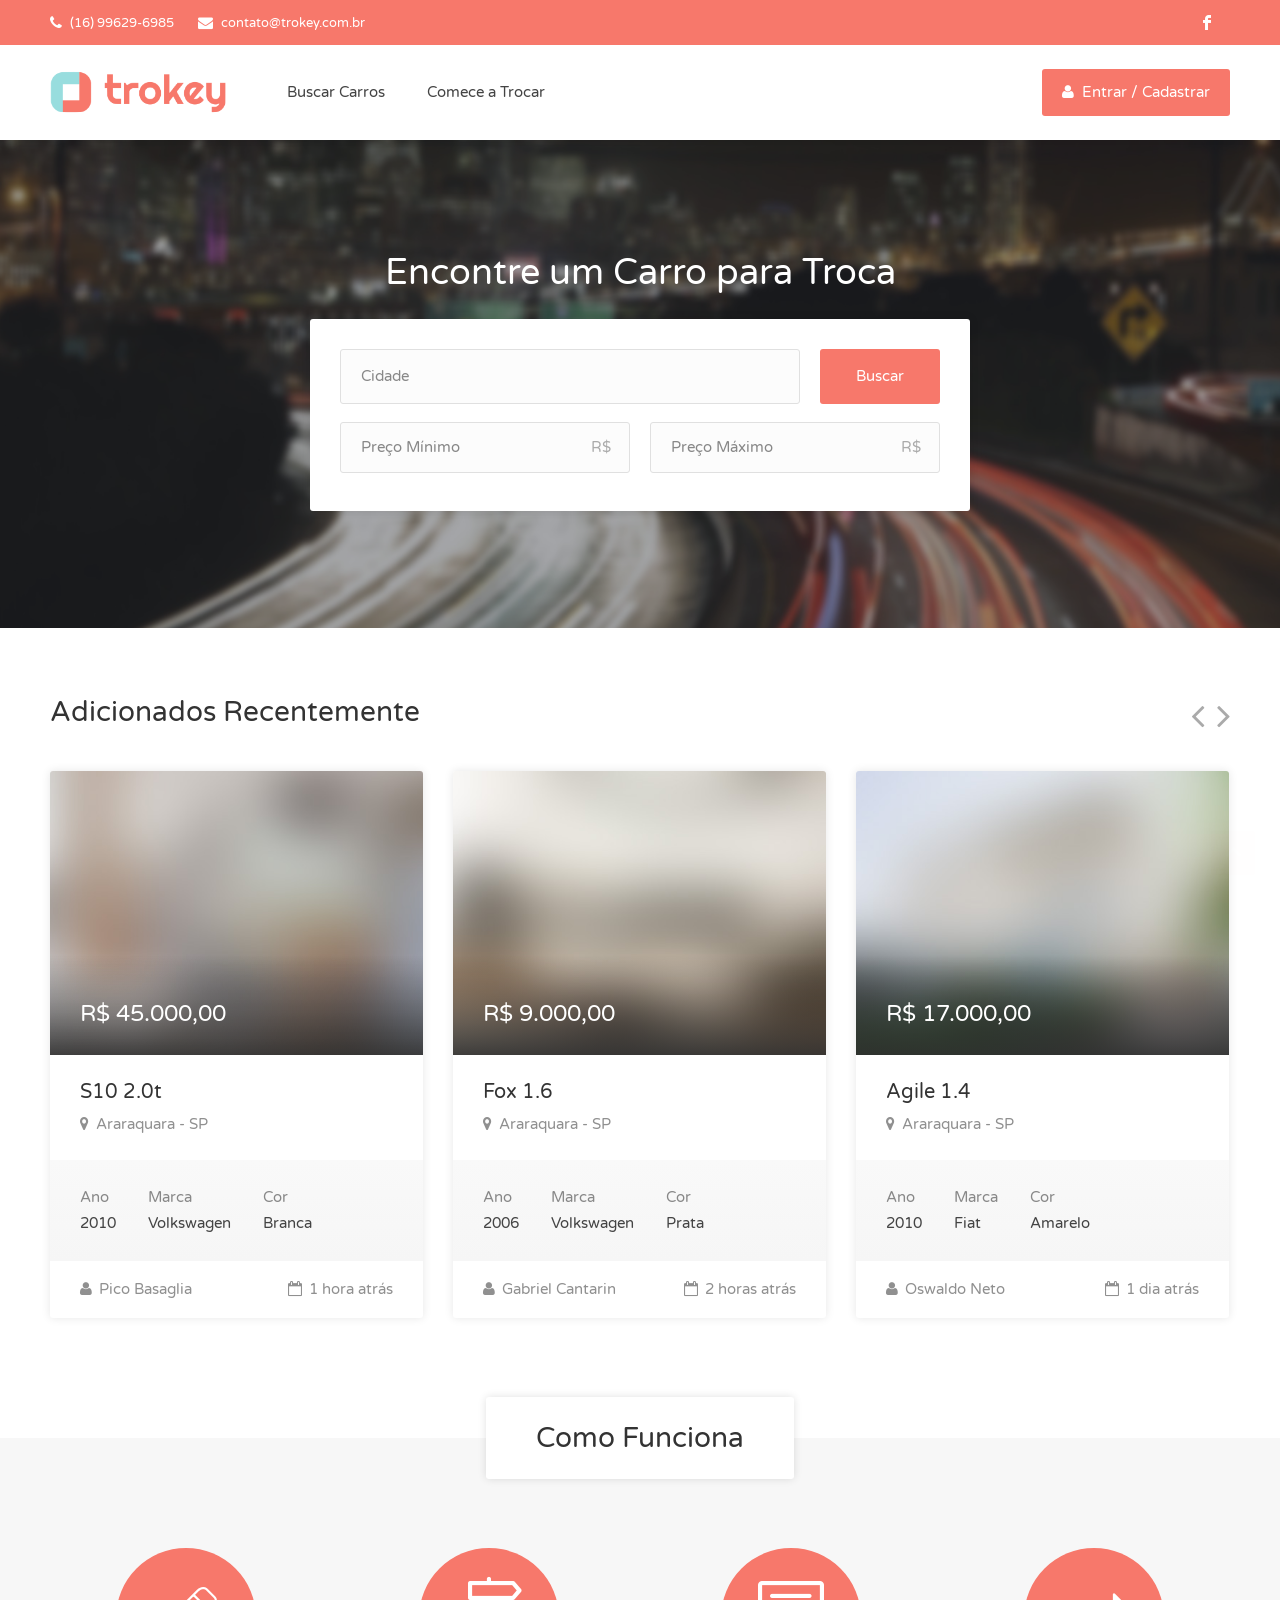
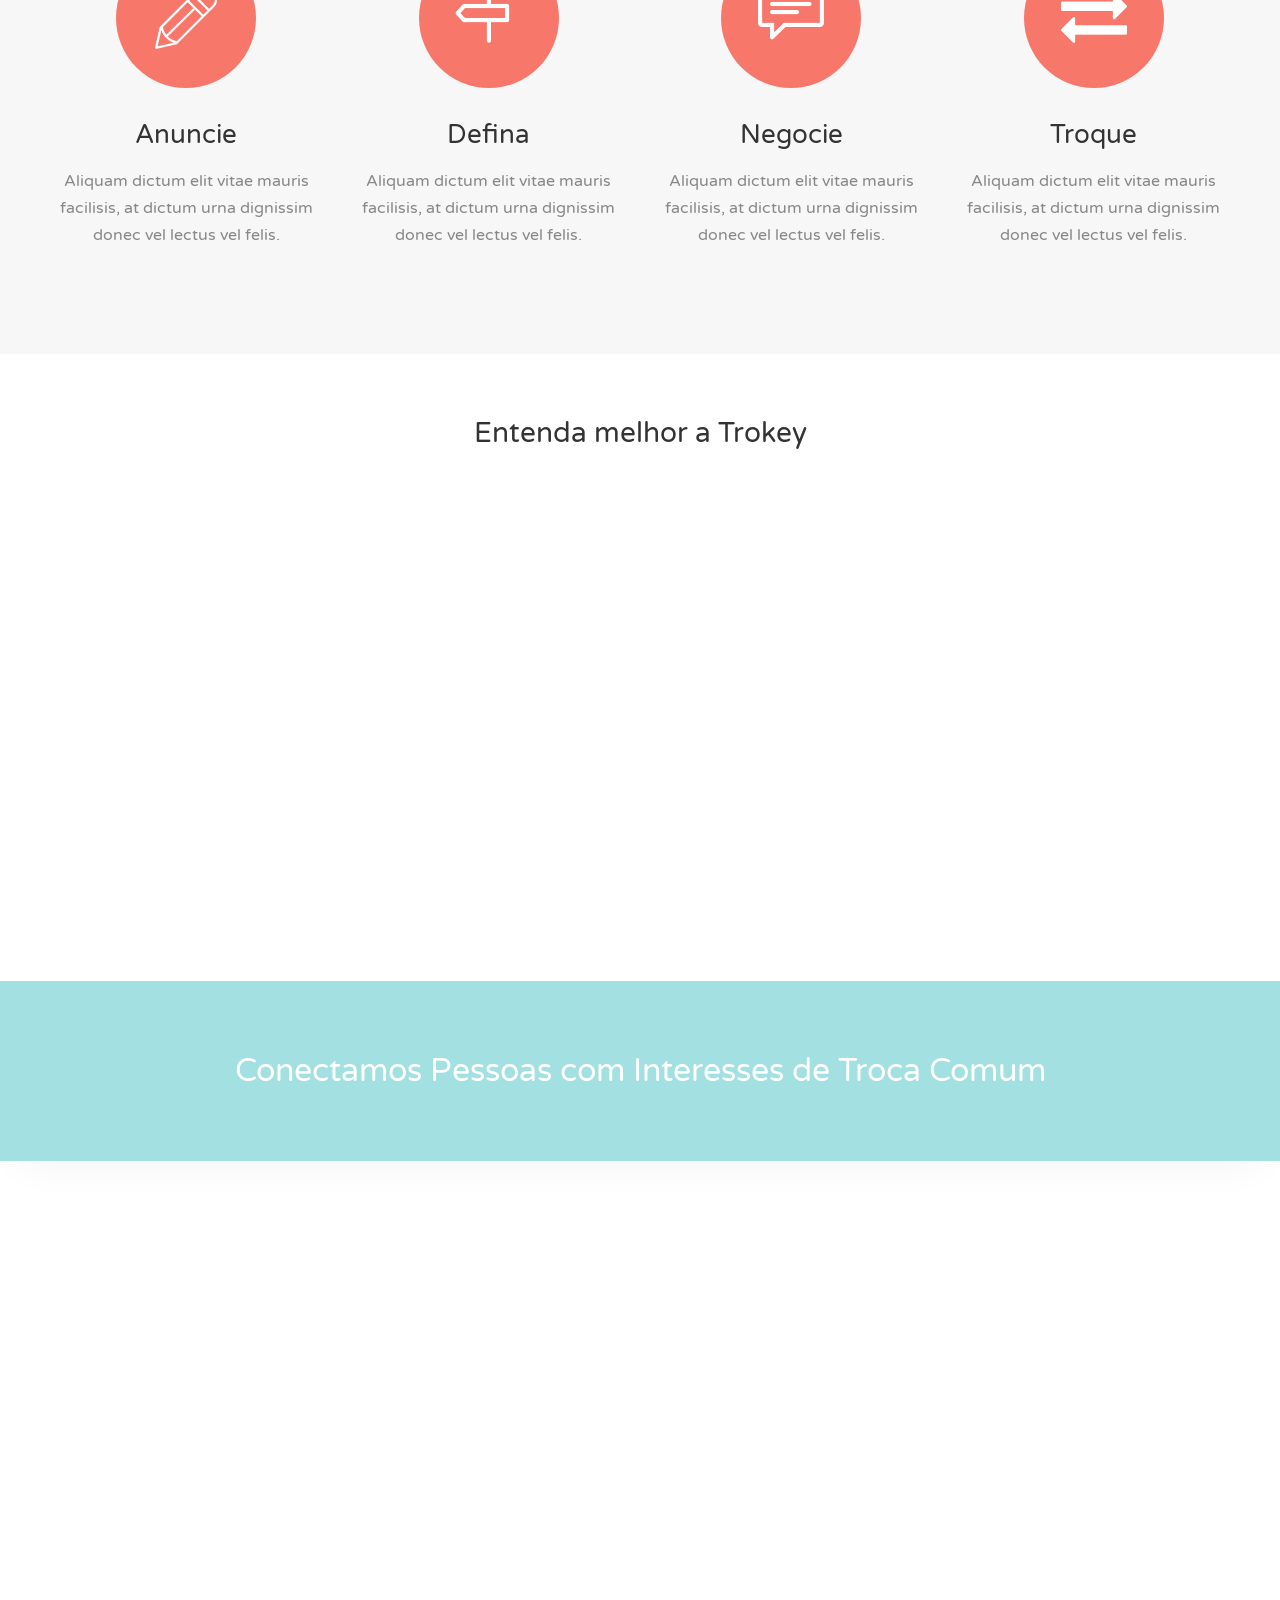
<file: HTML/index.html>
<!DOCTYPE html>
<head>

<!-- Basic Page Needs
================================================== -->
<title>Trokey</title>
<meta charset="utf-8">
<meta name="viewport" content="width=device-width, initial-scale=1, maximum-scale=1">

<!-- CSS
================================================== -->
<link rel="stylesheet" href="css/style.css">
<link rel="stylesheet" href="css/colors/main.css" id="colors">

</head>

<body>

<!-- Wrapper -->
<div id="wrapper">


<!-- Header Container
================================================== -->
<header id="header-container">

	<!-- Topbar -->
	<div id="top-bar">
		<div class="container">

			<!-- Left Side Content -->
			<div class="left-side">

				<!-- Top bar -->
				<ul class="top-bar-menu">
					<li><i class="fa fa-phone"></i> (16) 99629-6985</li>
					<li><i class="fa fa-envelope"></i> <a href="#">contato@trokey.com.br</a></li>
				</ul>

			</div>
			<!-- Left Side Content / End -->


			<!-- Left Side Content -->
			<div class="right-side">

				<!-- Social Icons -->
				<ul class="social-icons">
					<li>
						<a class="facebook" href="https://www.facebook.com/TrokeyMotors/" target="_blank">
							<i class="icon-facebook"></i>
						</a>
					</li>
				</ul>

			</div>
			<!-- Left Side Content / End -->

		</div>
	</div>
	<div class="clearfix"></div>
	<!-- Topbar / End -->


	<!-- Header -->
	<div id="header">
		<div class="container">
			
			<!-- Left Side Content -->
			<div class="left-side">
				
				<!-- Logo -->
				<div id="logo">
					<a href="index.html"><img src="images/logo.png" alt=""></a>
				</div>


				<!-- Mobile Navigation -->
				<div class="menu-responsive">
					<i class="fa fa-reorder menu-trigger"></i>
				</div>


				<!-- Main Navigation -->
				<nav id="navigation" class="style-1">
					<ul id="responsive">


						<li>
							<a href="listings-half-map-list.html">Buscar Carros</a>
						</li>

						<li>
							<a href="submit-property.html">Comece a Trocar</a>
						</li>

						<!-- <li><a href="#">Features</a>
							<ul>
								<li><a href="#">Single Properties</a>
									<ul>
										<li><a href="single-property-page-1.html">Property Style 1</a></li>
										<li><a href="single-property-page-2.html">Property Style 2</a></li>
										<li><a href="single-property-page-3.html">Property Style 3</a></li>
									</ul>
								</li>
								<li><a href="#">Search Styles</a>
									<ul>
										<li><a href="index.html">Home Search 1</a></li>
										<li><a href="index-2.html">Home Search 2</a></li>
										<li><a href="index-3.html">Home Search 3</a></li>
										<li><a href="listings-list-full-width.html">Advanced Style</a></li>
										<li><a href="listings-list-with-sidebar.html">Sidebar Search</a></li>
									</ul>
								</li>
								<li><a href="#">My Account</a>
									<ul>
										<li><a href="my-profile.html">My Profile</a></li>
										<li><a href="my-bookmarks.html">Bookmarked Listings</a></li>
										<li><a href="my-properties.html">My Properties</a></li>
										<li><a href="change-password.html">Change Password</a></li>
									</ul>
								</li>
								<li><a href="#">Agents</a>
									<ul>
										<li><a href="agents-list.html">Agents List</a></li>
										<li><a href="agent-page.html">Agent Page</a></li>
									</ul>
								</li>

								<li><a href="submit-property.html">Submit Property</a></li>
							</ul>
						</li> -->

						<!-- <li><a href="#">Outros</a>
							<ul>
								<li><a href="blog.html">Blog</a>
									<ul>
										<li><a href="blog.html">Blog</a></li>
										<li><a href="blog-post.html">Blog Post</a></li>
									</ul>
								</li>
								<li><a href="contact.html">Contact</a></li>
								<li><a href="elements.html">Elements</a></li>
								<li><a href="pricing-tables.html">Pricing Tables</a></li>
								<li><a href="typography.html">Typography</a></li>
								<li><a href="icons.html">Icons</a></li>
							</ul>
						</li> -->
					</ul>
				</nav>
				<div class="clearfix"></div>
				<!-- Main Navigation / End -->
				
			</div>
			<!-- Left Side Content / End -->

			<!-- Right Side Content / End -->
			<div class="right-side">
				<!-- Header Widget -->
				<div class="header-widget">
					<a href="login-register.html" class="button"><i class="fa fa-user"></i> Entrar / Cadastrar</a>
				</div>
				<!-- Header Widget / End -->
			</div>
			<!-- Right Side Content / End -->

		</div>
	</div>
	<!-- Header / End -->

</header>
<div class="clearfix"></div>
<!-- Header Container / End -->


<!-- Banner
================================================== -->
<div class="parallax" data-background="images/bg-cars.jpg" data-color="#36383e" data-color-opacity="0.45" data-img-width="2500" data-img-height="1600">
	<div class="parallax-content">

		<div class="container">
			<div class="row">
				<div class="col-md-12">

					<!-- Main Search Container -->
					<div class="main-search-container">
						<h2>Encontre um Carro para Troca</h2>
						
						<!-- Main Search -->
						<form class="main-search-form">
							
							<!-- Type -->
							<!-- <div class="search-type">
								<label class="active"><input class="first-tab" name="tab" checked="checked" type="radio">Any Status</label>
								<label><input name="tab" type="radio">For Sale</label>
								<label><input name="tab" type="radio">For Rent</label>
								<div class="search-type-arrow"></div>
							</div> -->

							
							<!-- Box -->
							<div class="main-search-box">
								
								<!-- Main Search Input -->
								<div class="main-search-input larger-input">
									<input type="text" class="ico-01" placeholder="Cidade" value=""/>
									<button class="button">Buscar</button>
								</div>

								<!-- Row -->
								<div class="row with-forms">

									<!-- Property Type -->
									<!-- <div class="col-md-4">
										<select data-placeholder="Any Type" class="chosen-select-no-single" >
											<option>Any Type</option>	
											<option>Apartments</option>
											<option>Houses</option>
											<option>Commercial</option>
											<option>Garages</option>
											<option>Lots</option>
										</select>
									</div> -->


									<!-- Min Price -->
									<div class="col-md-6">
										<div class="select-input">
											<input type="text" placeholder="Preço Mínimo" data-unit="R$">
										</div>
									</div>


									<!-- Max Price -->
									<div class="col-md-6">
										<div class="select-input">
											<input type="text" placeholder="Preço Máximo" data-unit="R$">
										</div>
									</div>

								</div>
								<!-- Row / End -->


								<!-- More Search Options -->
								<!-- <a href="#" class="more-search-options-trigger" data-open-title="More Options" data-close-title="Less Options"></a> -->

								<div class="more-search-options">
									<div class="more-search-options-container">

										<!-- Row -->
										<div class="row with-forms">

											<!-- Min Price -->
											<div class="col-md-6">
												
												<!-- Select Input -->
												<div class="select-input">
													<input type="text" placeholder="Min Area" data-unit="Sq Ft">
												</div>
												<!-- Select Input / End -->

											</div>

											<!-- Max Price -->
											<div class="col-md-6">
												
												<!-- Select Input -->
												<div class="select-input">
													<input type="text" placeholder="Max Area" data-unit="Sq Ft">
												</div>
												<!-- Select Input / End -->

											</div>

										</div>
										<!-- Row / End -->


										<!-- Row -->
										<div class="row with-forms">

											<!-- Min Area -->
											<div class="col-md-6">
												<select data-placeholder="Beds" class="chosen-select-no-single" >
													<option label="blank"></option>	
													<option>Beds (Any)</option>	
													<option>1</option>
													<option>2</option>
													<option>3</option>
													<option>4</option>
													<option>5</option>
												</select>
											</div>

											<!-- Max Area -->
											<div class="col-md-6">
												<select data-placeholder="Baths" class="chosen-select-no-single" >
													<option label="blank"></option>	
													<option>Baths (Any)</option>	
													<option>1</option>
													<option>2</option>
													<option>3</option>
													<option>4</option>
													<option>5</option>
												</select>
											</div>

										</div>
										<!-- Row / End -->
			

										<!-- Checkboxes -->
										<div class="checkboxes in-row">
									
											<input id="check-2" type="checkbox" name="check">
											<label for="check-2">Air Conditioning</label>

											<input id="check-3" type="checkbox" name="check">
											<label for="check-3">Swimming Pool</label>

											<input id="check-4" type="checkbox" name="check" >
											<label for="check-4">Central Heating</label>

											<input id="check-5" type="checkbox" name="check">
											<label for="check-5">Laundry Room</label>	


											<input id="check-6" type="checkbox" name="check">
											<label for="check-6">Gym</label>

											<input id="check-7" type="checkbox" name="check">
											<label for="check-7">Alarm</label>

											<input id="check-8" type="checkbox" name="check">
											<label for="check-8">Window Covering</label>
									
										</div>
										<!-- Checkboxes / End -->

									</div>
								</div>
								<!-- More Search Options / End -->


							</div>
							<!-- Box / End -->

						</form>
						<!-- Main Search -->

					</div>
					<!-- Main Search Container / End -->

				</div>
			</div>
		</div>

	</div>
</div>

		
<!-- Content
================================================== -->
<div class="container">
	<div class="row">
	
		<div class="col-md-12">
			<h3 class="headline margin-bottom-25 margin-top-65">Adicionados Recentemente</h3>
		</div>
		
		<!-- Carousel -->
		<div class="col-md-12">
			<div class="carousel">
				
				<!-- Listing Item -->
					<div class="carousel-item">
					<div class="listing-item">

						<a href="single-property-page-1.html" class="listing-img-container">

							<!-- <div class="listing-badges">
								<span class="featured">Featured</span>
								<span>For Sale</span>
							</div> -->

							<div class="listing-img-content">
								<span class="listing-price">R$ 45.000,00<!--  <i>R$520 / sq ft</i> --></span>
								<!-- <span class="like-icon tooltip"></span> -->
							</div>

							<div class="listing-carousel">
								<div><img src="images/listing-01.jpg" alt=""></div>
								<div><img src="images/listing-01b.jpg" alt=""></div>
								<div><img src="images/listing-01c.jpg" alt=""></div>
							</div>

						</a>
						
						<div class="listing-content">

							<div class="listing-title">
								<h4><a href="single-property-page-1.html">S10 2.0t</a></h4>
								<a href="https://maps.google.com/maps?q=221B+Baker+Street,+London,+United+Kingdom&hl=en&t=v&hnear=221B+Baker+St,+London+NW1+6XE,+United+Kingdom" class="listing-address popup-gmaps">
									<i class="fa fa-map-marker"></i>
									Araraquara - SP
								</a>
							</div>

							<ul class="listing-features">
								<li>Ano <span>2010</span></li>
								<li>Marca <span>Volkswagen</span></li>
								<li>Cor <span>Branca</span></li>
							</ul>

							<div class="listing-footer">
								<a href="#"><i class="fa fa-user"></i> Pico Basaglia</a>
								<span><i class="fa fa-calendar-o"></i> 1 hora atrás</span>
							</div>

						</div>

					</div>
				</div>
				<!-- Listing Item / End -->


				<!-- Listing Item -->
				<div class="carousel-item">
					<div class="listing-item">

						<a href="single-property-page-2.html" class="listing-img-container">

							<!-- <div class="listing-badges">
								<span>For Rent</span>
							</div> -->

							<div class="listing-img-content">
								<span class="listing-price">R$ 9.000,00 <!-- <i>monthly</i> --></span>
								<!-- <span class="like-icon"></span> -->
							</div>

							<img src="images/listing-02.jpg" alt="">

						</a>
						
						<div class="listing-content">

							<div class="listing-title">
								<h4><a href="single-property-page-2.html">Fox 1.6</a></h4>
								<a href="https://maps.google.com/maps?q=221B+Baker+Street,+London,+United+Kingdom&hl=en&t=v&hnear=221B+Baker+St,+London+NW1+6XE,+United+Kingdom" class="listing-address popup-gmaps">
									<i class="fa fa-map-marker"></i>
									Araraquara - SP
								</a>
							</div>

							<ul class="listing-features">
								<li>Ano <span>2006</span></li>
								<li>Marca <span>Volkswagen</span></li>
								<li>Cor <span>Prata</span></li>
							</ul>

							<div class="listing-footer">
								<a href="#"><i class="fa fa-user"></i> Gabriel Cantarin</a>
								<span><i class="fa fa-calendar-o"></i> 2 horas atrás</span>
							</div>

						</div>

					</div>
				</div>
				<!-- Listing Item / End -->


				<!-- Listing Item -->
				<div class="carousel-item">
					<div class="listing-item">


						<a href="single-property-page-1.html" class="listing-img-container">

							<!-- <div class="listing-badges">
								<span class="featured">Featured</span>
								<span>For Rent</span>
							</div> -->

							<div class="listing-img-content">
								<span class="listing-price">R$ 17.000,00 <!-- <i>monthly</i> --></span>
								<!-- <span class="like-icon"></span> -->
							</div>

							<img src="images/listing-03.jpg" alt="">

						</a>
						
						<div class="listing-content">

							<div class="listing-title">
								<h4><a href="single-property-page-1.html">Agile 1.4</a></h4>
								<a href="https://maps.google.com/maps?q=221B+Baker+Street,+London,+United+Kingdom&hl=en&t=v&hnear=221B+Baker+St,+London+NW1+6XE,+United+Kingdom" class="listing-address popup-gmaps">
									<i class="fa fa-map-marker"></i>
									Araraquara - SP
								</a>
							</div>

							<ul class="listing-features">
								<li>Ano <span>2010</span></li>
								<li>Marca <span>Fiat</span></li>
								<li>Cor <span>Amarelo</span></li>
							</ul>

							<div class="listing-footer">
								<a href="#"><i class="fa fa-user"></i> Oswaldo Neto</a>
								<span><i class="fa fa-calendar-o"></i> 1 dia atrás</span>
							</div>

						</div>
						<!-- Listing Item / End -->

					</div>
				</div>
				<!-- Listing Item / End -->


				<!-- Listing Item -->
				<div class="carousel-item">
					<div class="listing-item">


						<a href="single-property-page-1.html" class="listing-img-container">

							<!-- <div class="listing-badges">
								<span class="featured">Featured</span>
								<span>For Rent</span>
							</div> -->

							<div class="listing-img-content">
								<span class="listing-price">R$ 17.000,00 <!-- <i>monthly</i> --></span>
								<!-- <span class="like-icon"></span> -->
							</div>

							<img src="images/listing-03.jpg" alt="">

						</a>
						
						<div class="listing-content">

							<div class="listing-title">
								<h4><a href="single-property-page-1.html">Agile 1.4</a></h4>
								<a href="https://maps.google.com/maps?q=221B+Baker+Street,+London,+United+Kingdom&hl=en&t=v&hnear=221B+Baker+St,+London+NW1+6XE,+United+Kingdom" class="listing-address popup-gmaps">
									<i class="fa fa-map-marker"></i>
									Araraquara - SP
								</a>
							</div>

							<ul class="listing-features">
								<li>Ano <span>2010</span></li>
								<li>Marca <span>Fiat</span></li>
								<li>Cor <span>Amarelo</span></li>
							</ul>

							<div class="listing-footer">
								<a href="#"><i class="fa fa-user"></i> Oswaldo Neto</a>
								<span><i class="fa fa-calendar-o"></i> 1 dia atrás</span>
							</div>

						</div>
						<!-- Listing Item / End -->

					</div>
				</div>
				<!-- Listing Item / End -->


				<!-- Listing Item -->
				<div class="carousel-item">
					<div class="listing-item">


						<a href="single-property-page-1.html" class="listing-img-container">

							<!-- <div class="listing-badges">
								<span class="featured">Featured</span>
								<span>For Rent</span>
							</div> -->

							<div class="listing-img-content">
								<span class="listing-price">R$ 17.000,00 <!-- <i>monthly</i> --></span>
								<!-- <span class="like-icon"></span> -->
							</div>

							<img src="images/listing-03.jpg" alt="">

						</a>
						
						<div class="listing-content">

							<div class="listing-title">
								<h4><a href="single-property-page-1.html">Agile 1.4</a></h4>
								<a href="https://maps.google.com/maps?q=221B+Baker+Street,+London,+United+Kingdom&hl=en&t=v&hnear=221B+Baker+St,+London+NW1+6XE,+United+Kingdom" class="listing-address popup-gmaps">
									<i class="fa fa-map-marker"></i>
									Araraquara - SP
								</a>
							</div>

							<ul class="listing-features">
								<li>Ano <span>2010</span></li>
								<li>Marca <span>Fiat</span></li>
								<li>Cor <span>Amarelo</span></li>
							</ul>

							<div class="listing-footer">
								<a href="#"><i class="fa fa-user"></i> Oswaldo Neto</a>
								<span><i class="fa fa-calendar-o"></i> 1 dia atrás</span>
							</div>

						</div>
						<!-- Listing Item / End -->

					</div>
				</div>
				<!-- Listing Item / End -->



			</div>
		</div>
		<!-- Carousel / End -->

	</div>
</div>



<!-- Fullwidth Section -->
<section class="fullwidth margin-top-105" data-background-color="#f7f7f7">

	<!-- Box Headline -->
	<h3 class="headline-box">Como Funciona</h3>
	
	<!-- Content -->
	<div class="container">
		<div class="row">

			<div class="col-md-3 col-sm-6">
				<!-- Icon Box -->
				<div class="icon-box-1">

					<div class="icon-container">
						<i class="im im-icon-Pencil"></i>
						<div class="icon-links">
							<a href="listings-grid-standard-with-sidebar.html">Anuncie</a>
						</div>
					</div>

					<h3>Anuncie</h3>
					<p>Aliquam dictum elit vitae mauris facilisis, at dictum urna dignissim donec vel lectus vel felis.</p>
				</div>
			</div>

			<div class="col-md-3 col-sm-6">
				<!-- Icon Box -->
				<div class="icon-box-1">

					<div class="icon-container">
						<i class="sl sl-icon-directions"></i>
						<div class="icon-links">
							<a href="listings-grid-standard-with-sidebar.html">Defina</a>
						</div>
					</div>

					<h3>Defina</h3>
					<p>Aliquam dictum elit vitae mauris facilisis, at dictum urna dignissim donec vel lectus vel felis.</p>
				</div>
			</div>

			<div class="col-md-3 col-sm-6">
				<!-- Icon Box -->
				<div class="icon-box-1">

					<div class="icon-container">
						<i class="sl sl-icon-speech"></i>
						<div class="icon-links">
							<a href="listings-grid-standard-with-sidebar.html">Negocie</a>
						</div>
					</div>

					<h3>Negocie</h3>
					<p>Aliquam dictum elit vitae mauris facilisis, at dictum urna dignissim donec vel lectus vel felis.</p>
				</div>
			</div>

			<div class="col-md-3 col-sm-6">
				<!-- Icon Box -->
				<div class="icon-box-1">

					<div class="icon-container">
						<i class="fa fa-exchange"></i>
						<div class="icon-links">
							<a href="listings-grid-standard-with-sidebar.html">Troque</a>
						</div>
					</div>

					<h3>Troque</h3>
					<p>Aliquam dictum elit vitae mauris facilisis, at dictum urna dignissim donec vel lectus vel felis.</p>
				</div>
			</div>

		</div>
	</div>
</section>
<!-- Fullwidth Section / End -->


<!-- Container -->
<div class="container">
	<div class="row">

		<div class="col-md-12">
			<h3 class="headline centered margin-bottom-35 margin-top-10">Entenda melhor a Trokey </h3>
		</div>
		
		<div class="col-md-12" style="text-align: center; padding-bottom:70px">

			<!-- Image Box -->
			<iframe width="660" height="415" src="https://www.youtube.com/embed/mersMkUKg0A" frameborder="0" allowfullscreen></iframe>

		</div>	

	</div>
			
		
</div>
<!-- Container / End -->


<!-- Fullwidth Section -->
<!-- <section class="fullwidth margin-top-95 margin-bottom-0"> -->

	<!-- Box Headline -->
	<!-- <h3 class="headline-box">Articles & Tips</h3>

	<div class="container">
		<div class="row">

			<div class="col-md-4"> -->

				<!-- Blog Post -->
				<!-- <div class="blog-post"> -->
					
					<!-- Img -->
					<!-- <a href="blog-post.html" class="post-img">
						<img src="images/blog-post-01.jpg" alt="">
					</a> -->
					
					<!-- Content -->
					<!-- <div class="post-content">
						<h3><a href="#">8 Tips to Help You Finding New Home</a></h3>
						<p>Nam nisl lacus, dignissim ac tristique ut, scelerisque eu massa. Vestibulum ligula nunc, rutrum in malesuada vitae. </p>

						<a href="blog-post.html" class="read-more">Read More <i class="fa fa-angle-right"></i></a>
					</div>

				</div> -->
				<!-- Blog Post / End -->

			<!-- </div>

			<div class="col-md-4"> -->

				<!-- Blog Post -->
				<!-- <div class="blog-post"> -->
					
					<!-- Img -->
					<!-- <a href="blog-post.html" class="post-img">
						<img src="images/blog-post-02.jpg" alt="">
					</a> -->
					
					<!-- Content -->
					<!-- <div class="post-content">
						<h3><a href="#">Bedroom Colors You'll Never Regret</a></h3>
						<p>Nam nisl lacus, dignissim ac tristique ut, scelerisque eu massa. Vestibulum ligula nunc, rutrum in malesuada vitae. </p>

						<a href="blog-post.html" class="read-more">Read More <i class="fa fa-angle-right"></i></a>
					</div>

				</div> -->
				<!-- Blog Post / End -->

			<!-- </div>

			<div class="col-md-4"> -->

				<!-- <div class="blog-post"> -->
					
					<!-- <a href="blog-post.html" class="post-img">
						<img src="images/blog-post-03.jpg" alt="">
					</a>
					
					<div class="post-content">
						<h3><a href="#">What to Do a Year Before Buying Apartment</a></h3>
						<p>Nam nisl lacus, dignissim ac tristique ut, scelerisque eu massa. Vestibulum ligula nunc, rutrum in malesuada vitae. </p>

						<a href="blog-post.html" class="read-more">Read More <i class="fa fa-angle-right"></i></a>
					</div>

				</div>

			</div>

		</div>
	</div>
</section> -->
<!-- Fullwidth Section / End -->


<!-- Flip banner -->
<a href="listings-half-map-grid-standard.html" class="flip-banner parallax" data-background="images/flip-banner-bg.jpg" data-color="#98DDDE" data-color-opacity="0.9" data-img-width="2500" data-img-height="1600">
	<div class="flip-banner-content">
		<h2 class="flip-visible">Conectamos Pessoas com Interesses de Troca Comum</h2>
		<h2 class="flip-hidden">Buscar Carros <i class="sl sl-icon-arrow-right"></i></h2>
	</div>
</a>
<!-- Flip banner / End -->




<!-- Footer
================================================== -->
<div id="footer" class="sticky-footer">
	<!-- Main -->
	<div class="container">
		<div class="row">
			<div class="col-md-5 col-sm-6">
				<img class="footer-logo" src="images/logo.png" alt="">
				<br><br>
				<p>Nossa missão é conectar pessoas com interesses de troca em comum.</p>
			</div>

			<div class="col-md-4 col-sm-6 ">
				<h4>Helpful Links</h4>
				<ul class="footer-links">
					<li><a href="#">Home</a></li>
					<li><a href="#">Cadastro</a></li>
					<li><a href="#">F.A.Q.</a></li>
					<li><a href="#">Como Funciona</a></li>
					<li><a href="#">Contato</a></li>
				</ul>
				<div class="clearfix"></div>
			</div>		

			<div class="col-md-3  col-sm-12">
				<h4>Contact Us</h4>
				<div class="text-widget">
					<span>Araraquara - SP - R. Padre Duarte, 151 - Sala 82</span> <br>
					Telefone: <span>(16) 99629-6985 </span><br>
					E-mail:<span> <a href="#">contato@trokey.com.br</a> </span><br>
				</div>

				<ul class="social-icons margin-top-20">
					<li><a class="facebook" href="#"><i class="icon-facebook"></i></a></li>
				</ul>

			</div>

		</div>
		
		<!-- Copyright -->
		<div class="row">
			<div class="col-md-12">
				<div class="copyrights">© 2017 Trokey. Todos os Direitos Reservados.</div>
			</div>
		</div>

	</div>

</div>
<!-- Footer / End -->


<!-- Back To Top Button -->
<div id="backtotop"><a href="#"></a></div>


<!-- Scripts
================================================== -->
<script type="text/javascript" src="scripts/jquery-2.2.0.min.js"></script>
<script type="text/javascript" src="scripts/chosen.min.js"></script>
<script type="text/javascript" src="scripts/magnific-popup.min.js"></script>
<script type="text/javascript" src="scripts/owl.carousel.min.js"></script>
<script type="text/javascript" src="scripts/rangeSlider.js"></script>
<script type="text/javascript" src="scripts/sticky-kit.min.js"></script>
<script type="text/javascript" src="scripts/slick.min.js"></script>
<script type="text/javascript" src="scripts/masonry.min.js"></script>
<script type="text/javascript" src="scripts/jquery.jpanelmenu.js"></script>
<script type="text/javascript" src="scripts/tooltips.min.js"></script>
<script type="text/javascript" src="scripts/custom.js"></script>


<!-- Style Switcher
================================================== -->
<!-- <script src="scripts/switcher.js"></script>

<div id="style-switcher">
	<h2>Color Switcher <a href="#"><i class="sl sl-icon-settings"></i></a></h2>
	<div>
		<ul class="colors" id="color1">
			<li><a href="#" class="blue" title="Blue"></a></li>
			<li><a href="#" class="green" title="Green"></a></li>
			<li><a href="#" class="orange" title="Orange"></a></li>
			<li><a href="#" class="navy" title="Navy"></a></li>
			<li><a href="#" class="yellow" title="Yellow"></a></li>
			<li><a href="#" class="peach" title="Peach"></a></li>
			<li><a href="#" class="beige" title="Beige"></a></li>
			<li><a href="#" class="purple" title="Purple"></a></li>
			<li><a href="#" class="celadon" title="Celadon"></a></li>
			<li><a href="#" class="pink" title="Pink"></a></li>
			<li><a href="#" class="red" title="Red"></a></li>
			<li><a href="#" class="brown" title="Brown"></a></li>
			<li><a href="#" class="cherry" title="Cherry"></a></li>
			<li><a href="#" class="cyan" title="Cyan"></a></li>
			<li><a href="#" class="gray" title="Gray"></a></li>
			<li><a href="#" class="olive" title="Olive"></a></li>
		</ul>
	</div>
		
</div> -->
<!-- Style Switcher / End -->


</div>
<!-- Wrapper / End -->


</body>
</html>
</file>
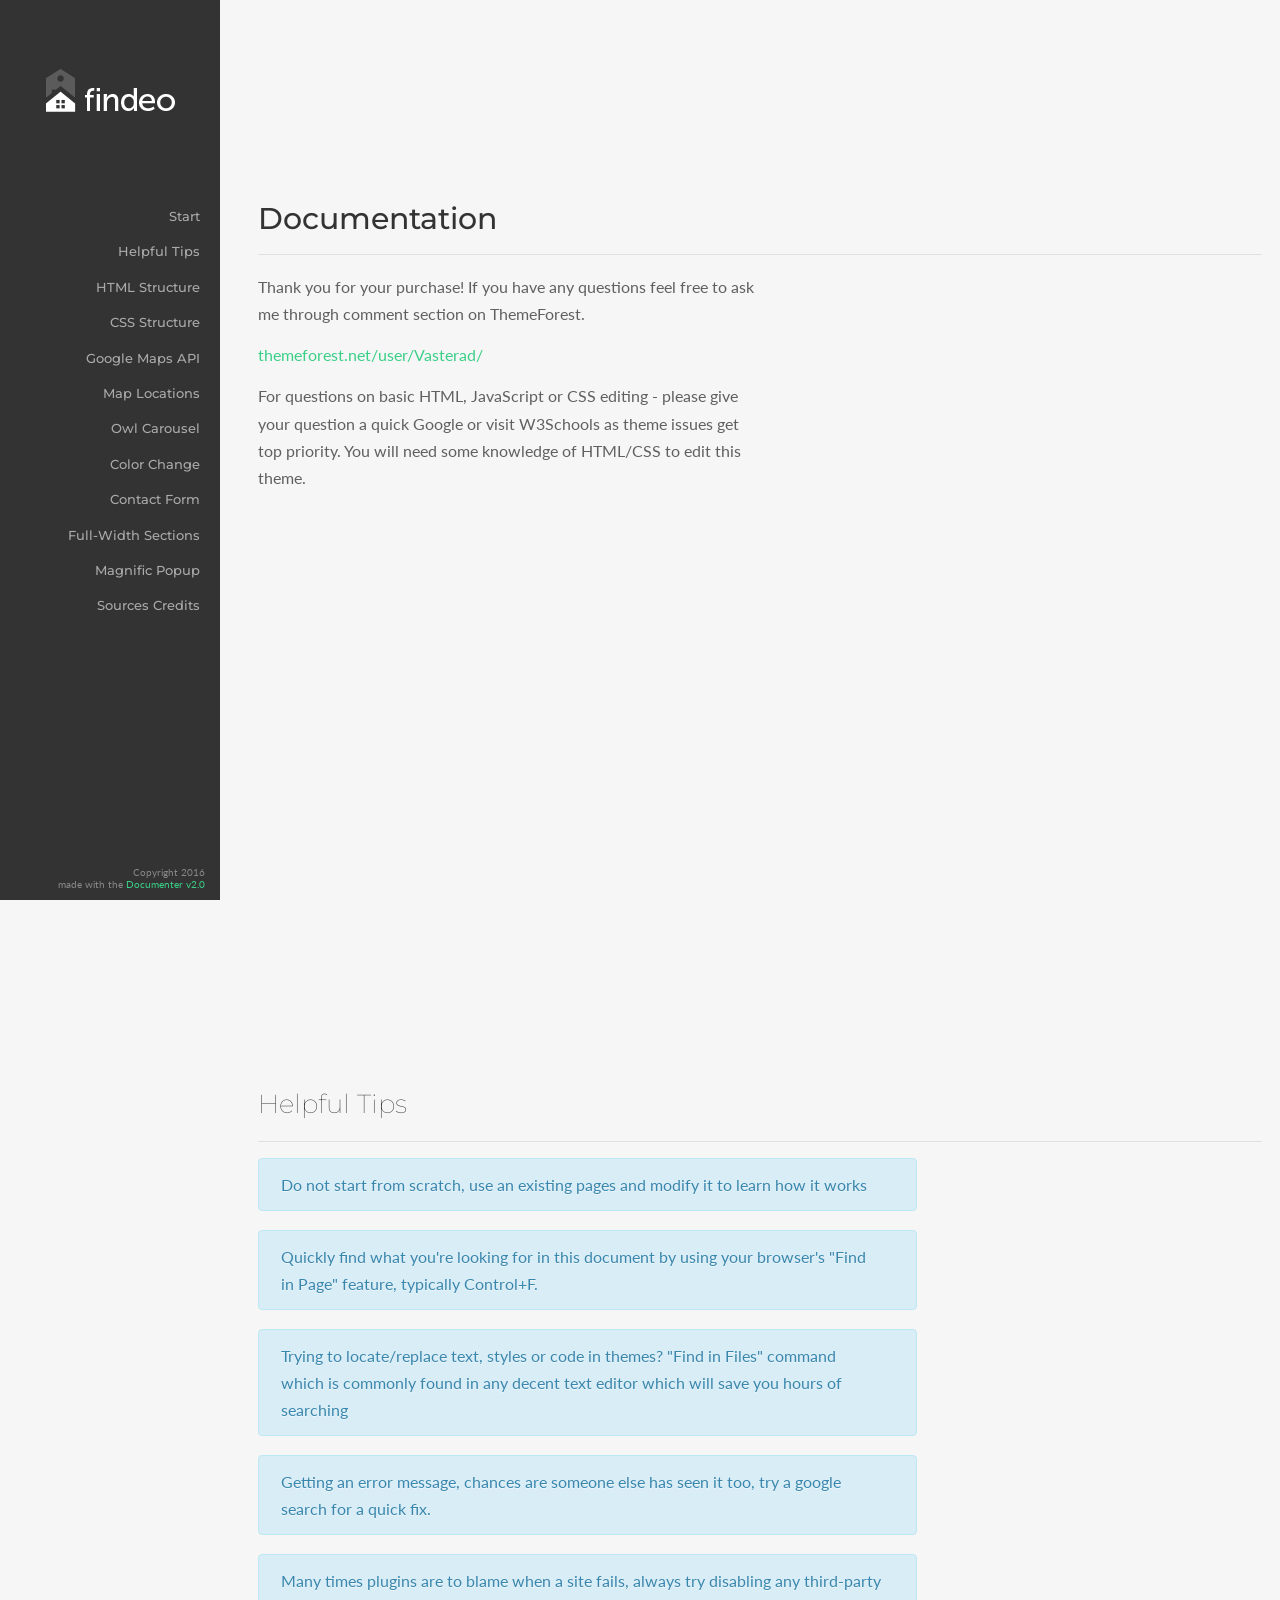
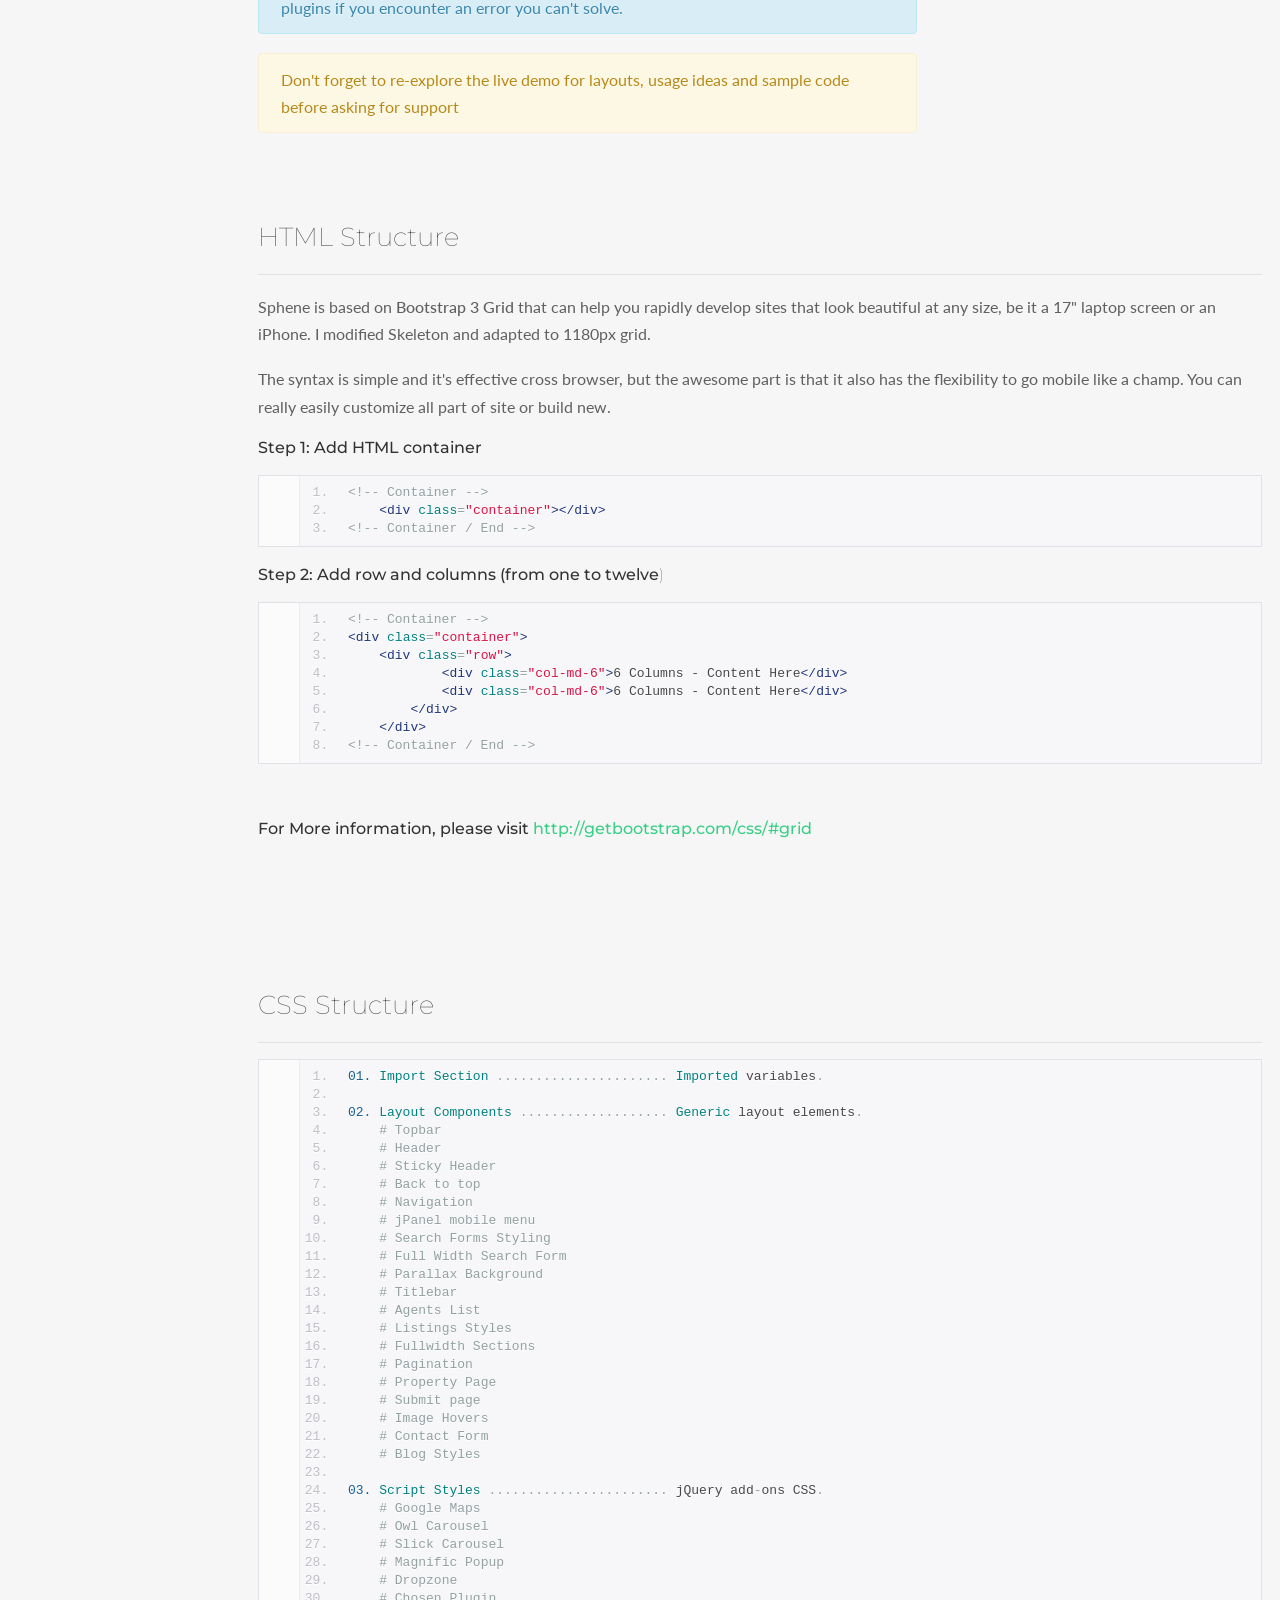
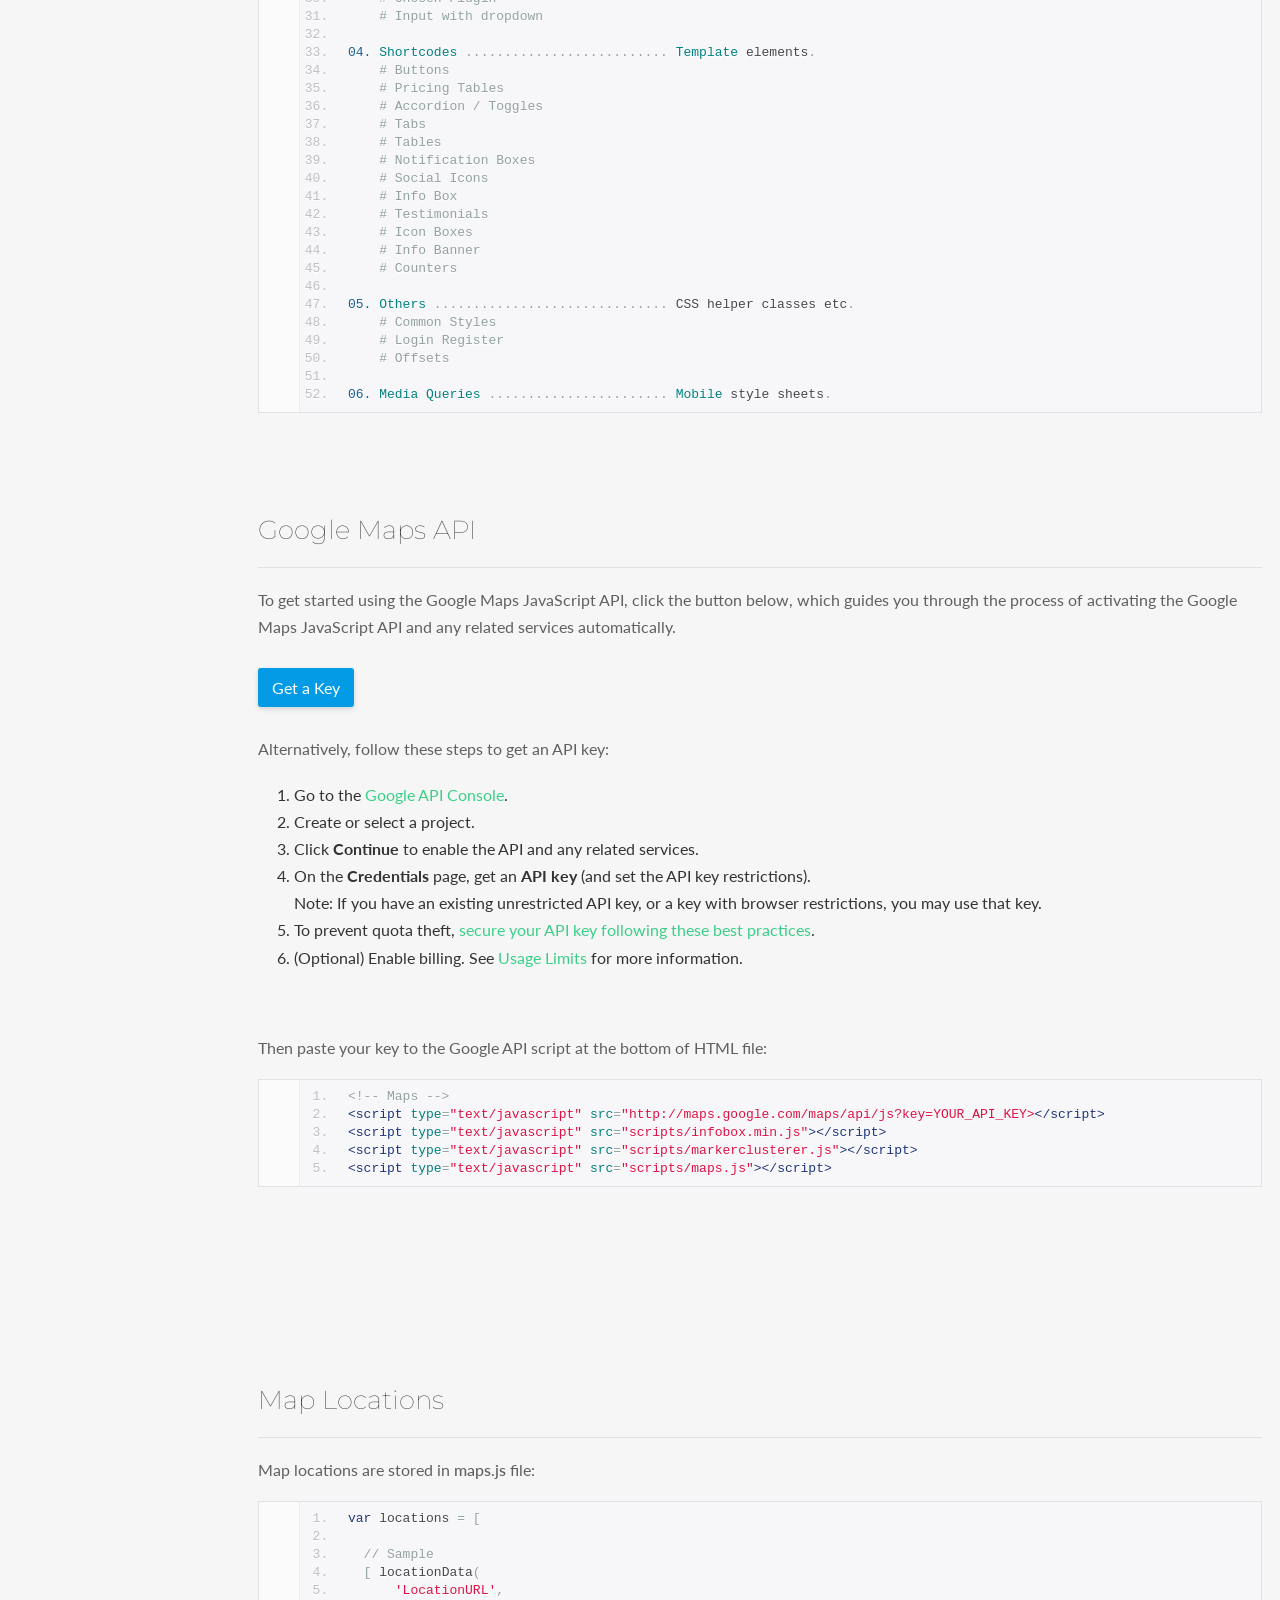
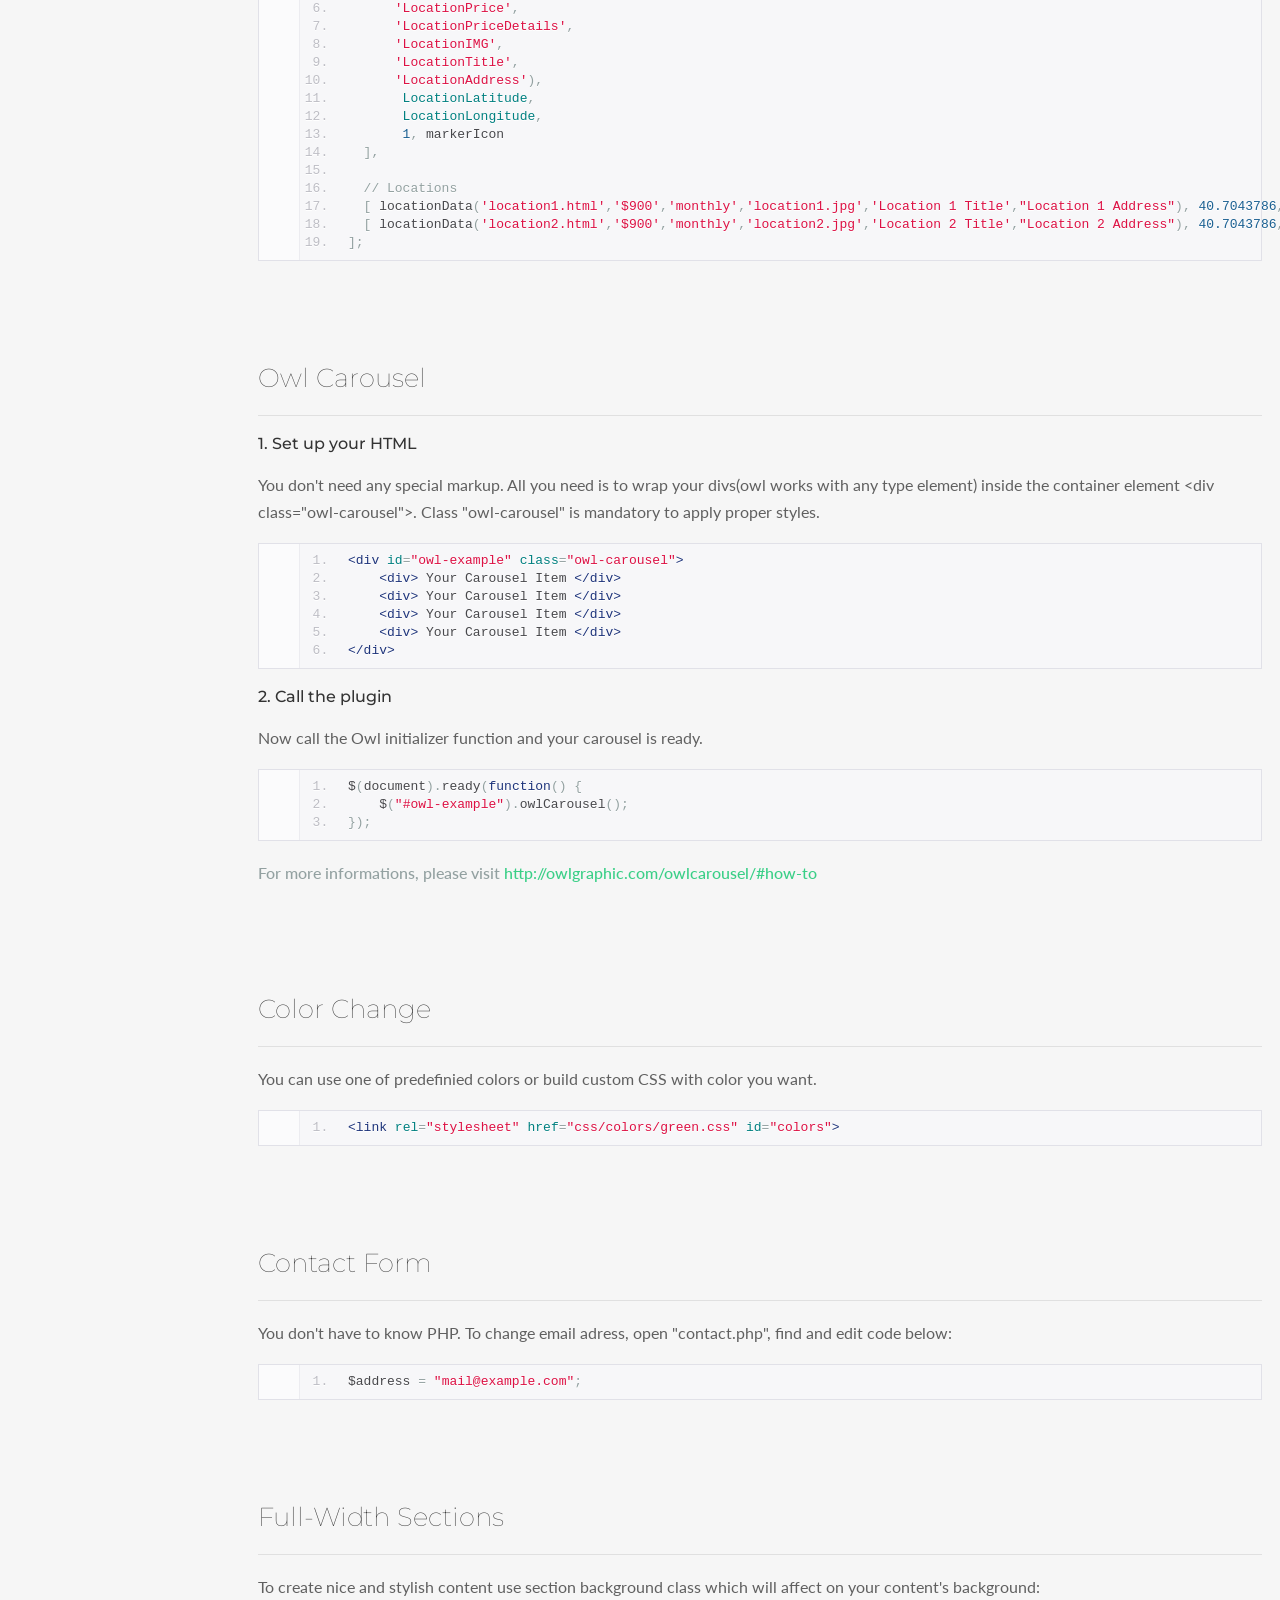
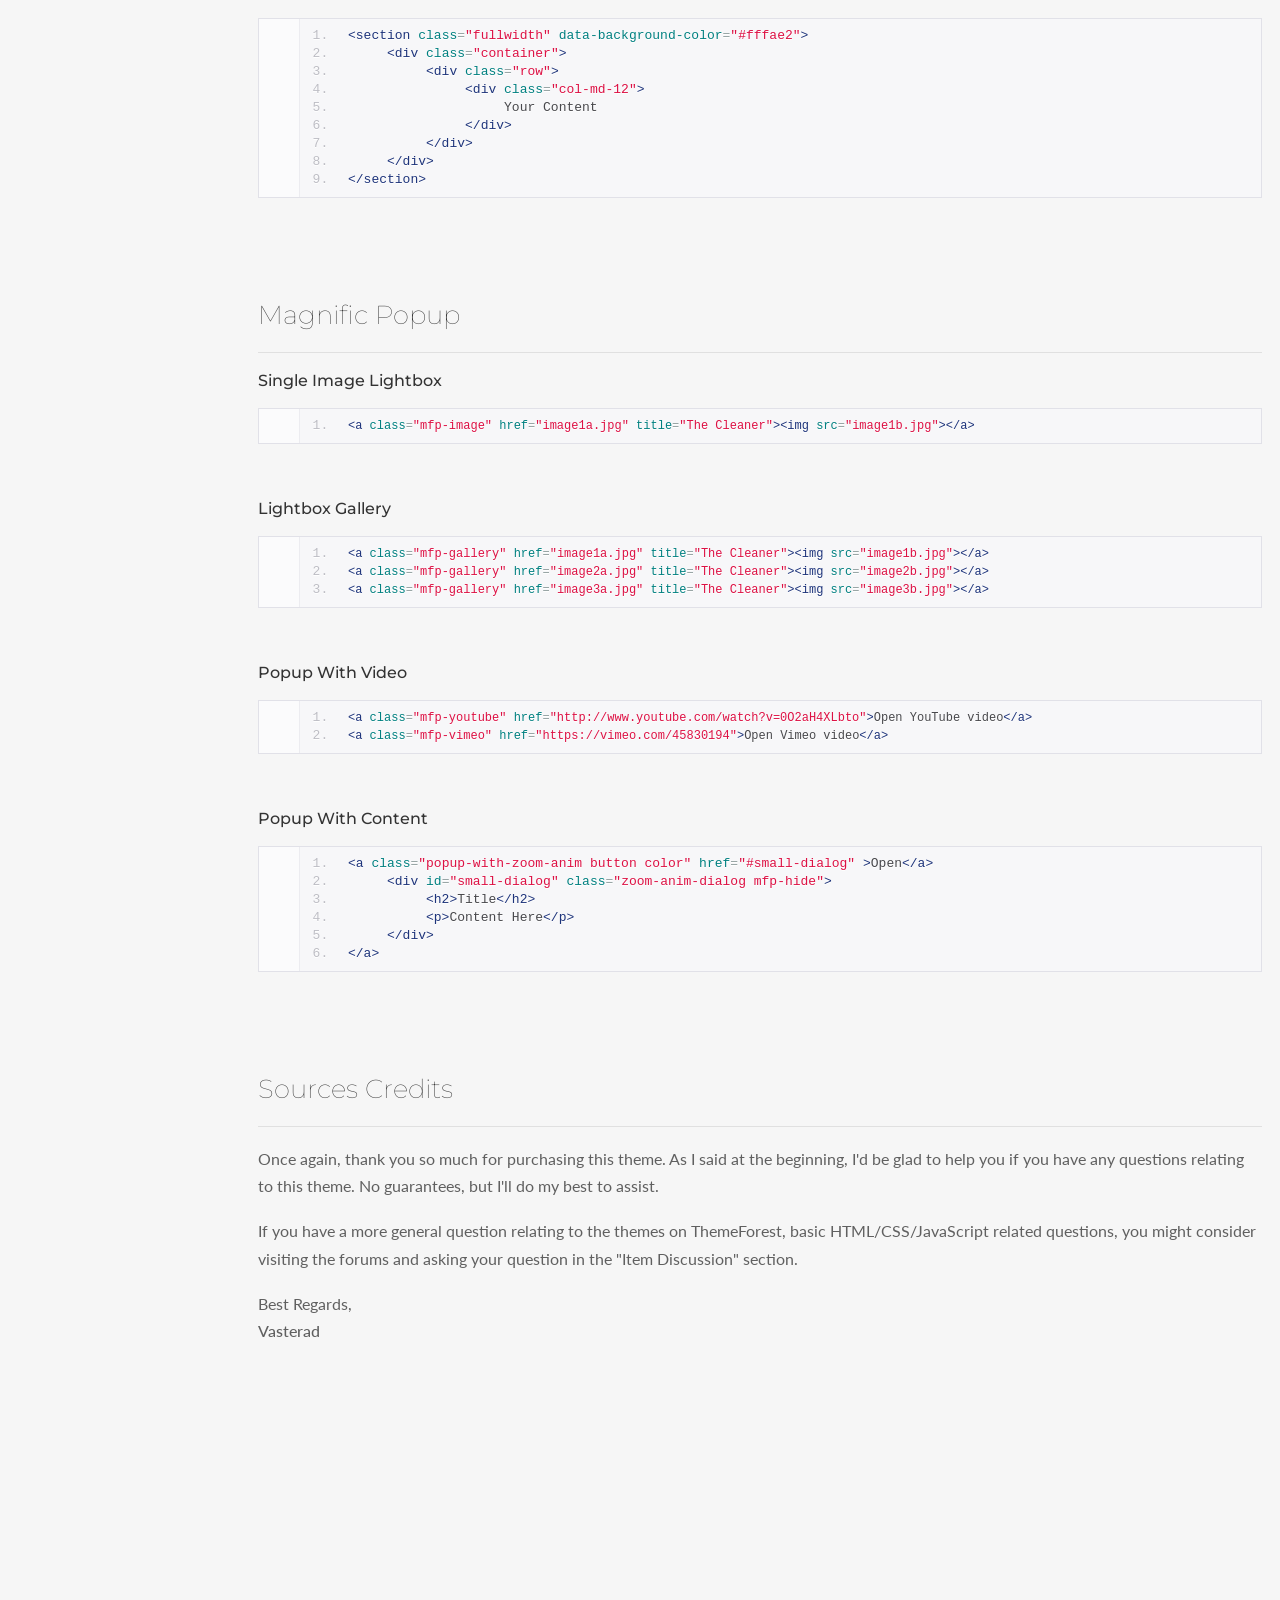
<file: Documentation/documentation.html>
<!doctype html>  
<!--[if IE 6 ]><html lang="en-us" class="ie6"> <![endif]-->
<!--[if IE 7 ]><html lang="en-us" class="ie7"> <![endif]-->
<!--[if IE 8 ]><html lang="en-us" class="ie8"> <![endif]-->
<!--[if (gt IE 7)|!(IE)]><!-->
<html lang="en-us"><!--<![endif]-->
<head>
	<meta charset="utf-8">
	
	<title>Documentation</title>
	
	<meta name="description" content="">
	<meta name="author" content="">
	<meta name="copyright" content="">
	<meta name="generator" content="Documenter v2.0 http://rxa.li/documenter">
	<meta name="date" content="2016-11-17T23:37:43+01:00">
	
	<link rel="stylesheet" href="assets/css/documenter_style.css" media="all">
	<link rel="stylesheet" href="assets/js/google-code-prettify/prettify.css" media="screen">
	<script src="assets/js/google-code-prettify/prettify.js"></script>

	
	
	<script src="assets/js/jquery.js"></script>
	
	<script src="assets/js/jquery.scrollTo.js"></script>
	<script src="assets/js/jquery.easing.js"></script>
	
	<script>document.createElement('section');var duration='500',easing='swing';</script>
	<script src="assets/js/script.js"></script>
	
	<link href="https://fonts.googleapis.com/css?family=Lato|Montserrat:400,700" rel="stylesheet"> 
	<style>
		body { font-family: "Lato"}
		h1,h2,h3,h4,h5,h6 { font-family: "Montserrat"}
		html{background-color:#F6F6F6;color:#333;}
		p {color:#606060;}
		::-moz-selection{background:#3ACF87;color:#FFFFFF;}
		::selection{background:#3ACF87;color:#FFFFFF;}
		#documenter_sidebar #documenter_logo{background-image:url(assets/images/image_1.png); margin-left: 18px;}
		a{color:#3ACF87;}
		.btn {
			border-radius:3px;
		}
		.prettyprint {font-size: 13px; }
		.btn-primary {
			  background-image: -moz-linear-gradient(top, #3ACF87, #3ACF87);
			  background-image: -ms-linear-gradient(top, #3ACF87, #3ACF87);
			  background-image: -webkit-gradient(linear, 0 0, 0 3ACF87%, from(#333333), to(#3ACF87));
			  background-image: -webkit-linear-gradient(top, #3ACF87, #3ACF87);
			  background-image: -o-linear-gradient(top, #3ACF87, #3ACF87);
			  background-image: linear-gradient(top, #3ACF87, #3ACF87);
			  filter: progid:DXImageTransform.Microsoft.gradient(startColorstr='#3ACF87', endColorstr='#3ACF87', GradientType=0);
			  border-color: #3ACF87 #3ACF87 #bfbfbf;
			  color:#FFFFFF;
		}
		.btn-primary:hover,
		.btn-primary:active,
		.btn-primary.active,
		.btn-primary.disabled,
		.btn-primary[disabled] {
		  border-color: #3ACF87 #3ACF87 #bfbfbf;
		  background-color: #3ACF87;
		}
		hr{border-top:1px solid #F6F6F6;border-bottom:1px solid #E0E0E0;}
		#documenter_sidebar, #documenter_sidebar ul a{background-color:#333333;color:#888;}
		#documenter_sidebar ul a{-webkit-text-shadow:1px 1px 0px #333333;-moz-text-shadow:1px 1px 0px #333333;text-shadow:1px 1px 0px #333333;}
		#documenter_sidebar ul{border-top:1px solid #333333;}
		#documenter_sidebar ul a{ padding-right: 20px;border-top:1px solid #333333;border-bottom:1px solid #333333;color:#aaa; transition: 0.3s; font-family: "Montserrat"; font-size: 13px; letter-spacing: 0px; font-weight: 500;}
		#documenter_sidebar ul a:hover{background:transparent;color:#fff;border-top:1px solid transparent;}

		#documenter_copyright{display:block !important;visibility:visible !important;}
	</style>
	
</head>
<body class="documenter-project-documentation">
	<div id="documenter_sidebar">
		<a href="#documenter_cover" id="documenter_logo"></a>
		<ul id="documenter_nav">
			<li><a class="current" href="#documenter_cover">Start</a></li>
				
			<li><a href="#helpful_tips" title="Helpful Tips">Helpful Tips</a></li>
			<li><a href="#html_structure" title="HTML Structure">HTML Structure</a></li>
			<li><a href="#css_structure" title="CSS Structure">CSS Structure</a></li>
			<li><a href="#google_maps_api" title="Google Maps API">Google Maps API</a></li>
			<li><a href="#map_locations" title="Map Locations">Map Locations</a></li>
			<li><a href="#owl_carousel" title="Owl Carousel">Owl Carousel</a></li>
			<li><a href="#color_change" title="Color Change">Color Change</a></li>
			<li><a href="#contact_form" title="Contact Form">Contact Form</a></li>
			<li><a href="#full_width_sections" title="Full-Width Sections">Full-Width Sections</a></li>
			<li><a href="#magnific_popup" title="Magnific Popup">Magnific Popup</a></li>
			<li><a href="#sources_credits" title="Sources Credits">Sources Credits</a></li>

		</ul>
		<div id="documenter_copyright">Copyright  2016<br>
		made with the <a href="http://rxa.li/documenter">Documenter v2.0</a> 
		</div>
	</div>
	<div id="documenter_content">
	<section id="documenter_cover">
	<h1 style="font-weight: 500;">Documentation</h1>
	
	<div id="documenter_buttons">
		
	</div>
	<hr>

	<p><p>Thank you for your purchase! If you have any questions feel free to ask me through comment section on ThemeForest.</p>

<a href="http://themeforest.net/user/Vasterad/">themeforest.net/user/Vasterad/</a>

<p>For questions on basic HTML, JavaScript or CSS editing - please give your question a quick Google or visit W3Schools as theme issues get top priority. You will need some knowledge of HTML/CSS to edit this theme. </p></p>
	</section>
	
	<section id="helpful_tips">
	<div class="page-header"><h3>Helpful Tips</h3><hr class="notop"></div>
<div class="alert alert-info" style="width: 600px;">
	Do not start from scratch, use an existing pages and modify it to learn how it works</div>
<br>
<div class="alert alert-info" style="width: 600px;">
	Quickly find what you&#39;re looking for in this document by using your browser&#39;s &quot;Find in Page&quot; feature, typically Control+F.</div>
<br>
<div class="alert alert-info" style="width: 600px;">
	Trying to locate/replace text, styles or code in themes? &quot;Find in Files&quot; command which is commonly found in any decent text editor which will save you hours of searching</div>
<br>
<div class="alert alert-info" style="width: 600px;">
	Getting an error message, chances are someone else has seen it too, try a google search for a quick fix.</div>
<br>
<div class="alert alert-info" style="width: 600px;">
	Many times plugins are to blame when a site fails, always try disabling any third-party plugins if you encounter an error you can&#39;t solve.</div>
<br>
<div class="alert" style="width: 600px;color: #b88918">
	Don&#39;t forget to re-explore the live demo for layouts, usage ideas and sample code before asking for support</div>
</section>
<section id="html_structure">
	<div class="page-header"><h3>HTML Structure</h3><hr class="notop"></div>
<div class="page-header">
	<p>
		Sphene is based on<strong> Bootstrap 3 Grid</strong> that can help you rapidly develop sites that look beautiful at any size, be it a 17&quot; laptop screen or an iPhone. I modified Skeleton and adapted to 1180px grid.</p>
</div>
<p>
	The syntax is simple and it&#39;s effective cross browser, but the awesome part is that it also has the flexibility to go mobile like a champ. You can really easily customize all part of site or build new.</p>
<h5>
	<strong>Step 1: Add HTML container</strong></h5>
<pre class="prettyprint lang-html linenums">
<span class="com"><span class="com"><span class="com"><span class="com">&lt;!-- Container --&gt;</span></span></span></span>
<span class="tag"><span class="tag"><span class="tag"><span class="tag"><span class="com"><span class="com"><span class="com"><span class="com">&nbsp;&nbsp;&nbsp; </span></span></span></span>&lt;div</span></span></span></span><span class="pln"><span class="pln"><span class="pln"><span class="pln"> </span></span></span></span><span class="atn"><span class="atn"><span class="atn"><span class="atn">class</span></span></span></span><span class="pun"><span class="pun"><span class="pun"><span class="pun">=</span></span></span></span><span class="atv"><span class="atv"><span class="atv"><span class="atv">&quot;container&quot;</span></span></span></span><span class="tag"><span class="tag"><span class="tag"><span class="tag">&gt;&lt;/div&gt;</span></span></span></span>
<span class="com"><span class="com"><span class="com"><span class="com">&lt;!-- Container / End --&gt;</span></span></span></span></pre>
<h5>
	<strong>Step 2: Add row and columns (from one to twelve</strong>)</h5>
<pre class="prettyprint lang-html linenums">
<span class="com"><span class="com"><span class="com"><span class="com">&lt;!-- Container --&gt;
&lt;div class=&quot;container&quot;&gt;
&nbsp;&nbsp;&nbsp; &lt;div class=&quot;row&quot;&gt;
&nbsp;&nbsp;&nbsp;&nbsp;&nbsp;&nbsp;&nbsp;&nbsp;&nbsp;&nbsp;&nbsp; &lt;div class=&quot;col-md-6&quot;&gt;6 Columns - Content Here&lt;/div&gt;
&nbsp;&nbsp;&nbsp;&nbsp;&nbsp;&nbsp;&nbsp;&nbsp;&nbsp;&nbsp;&nbsp; &lt;div class=&quot;col-md-6&quot;&gt;6 Columns - Content Here&lt;/div&gt;
&nbsp;&nbsp;&nbsp;&nbsp;&nbsp;&nbsp;&nbsp; &lt;/div&gt;
&nbsp;&nbsp;&nbsp; &lt;/div&gt;
&lt;!-- Container / End --&gt;</span></span></span></span></pre>
<h5>
	&nbsp;</h5>
<h5>
	<strong>For More information, please visit <a href="http://getbootstrap.com/css/#grid">http://getbootstrap.com/css/#grid</a></strong></h5>
<p>
	&nbsp;</p>
</section>
<section id="css_structure">
	<div class="page-header"><h3>CSS Structure</h3><hr class="notop"></div>
<pre class="prettyprint lang-css linenums">
01. Import Section ...................... Imported variables.

02. Layout Components ................... Generic layout elements.
&nbsp;&nbsp; &nbsp;# Topbar
&nbsp;&nbsp; &nbsp;# Header
&nbsp;&nbsp; &nbsp;# Sticky Header
&nbsp;&nbsp; &nbsp;# Back to top
&nbsp;&nbsp; &nbsp;# Navigation
&nbsp;&nbsp; &nbsp;# jPanel mobile menu
&nbsp;&nbsp; &nbsp;# Search Forms Styling
&nbsp;&nbsp; &nbsp;# Full Width Search Form
&nbsp;&nbsp; &nbsp;# Parallax Background
&nbsp;&nbsp; &nbsp;# Titlebar
&nbsp;&nbsp; &nbsp;# Agents List
&nbsp;&nbsp; &nbsp;# Listings Styles
&nbsp;&nbsp; &nbsp;# Fullwidth Sections
&nbsp;&nbsp; &nbsp;# Pagination
&nbsp;&nbsp; &nbsp;# Property Page
&nbsp;&nbsp; &nbsp;# Submit page
&nbsp;&nbsp; &nbsp;# Image Hovers
&nbsp;&nbsp; &nbsp;# Contact Form
&nbsp;&nbsp; &nbsp;# Blog Styles

03. Script Styles ....................... jQuery add-ons CSS.
&nbsp;&nbsp; &nbsp;# Google Maps
&nbsp;&nbsp; &nbsp;# Owl Carousel
&nbsp;&nbsp; &nbsp;# Slick Carousel
&nbsp;&nbsp; &nbsp;# Magnific Popup
&nbsp;&nbsp; &nbsp;# Dropzone
&nbsp;&nbsp; &nbsp;# Chosen Plugin
&nbsp;&nbsp; &nbsp;# Input with dropdown

04. Shortcodes .......................... Template elements.
&nbsp;&nbsp; &nbsp;# Buttons
&nbsp;&nbsp; &nbsp;# Pricing Tables
&nbsp;&nbsp; &nbsp;# Accordion / Toggles
&nbsp;&nbsp; &nbsp;# Tabs
&nbsp;&nbsp; &nbsp;# Tables
&nbsp;&nbsp; &nbsp;# Notification Boxes
&nbsp;&nbsp; &nbsp;# Social Icons
&nbsp;&nbsp; &nbsp;# Info Box
&nbsp;&nbsp; &nbsp;# Testimonials
&nbsp;&nbsp; &nbsp;# Icon Boxes
&nbsp;&nbsp; &nbsp;# Info Banner
&nbsp;&nbsp; &nbsp;# Counters

05. Others .............................. CSS helper classes etc.
&nbsp;&nbsp; &nbsp;# Common Styles
&nbsp;&nbsp; &nbsp;# Login Register
&nbsp;&nbsp; &nbsp;# Offsets

06. Media Queries ....................... Mobile style sheets.</pre>
</section>
<section id="google_maps_api">
	<div class="page-header"><h3>Google Maps API</h3><hr class="notop"></div>
<p>
	To get started using the Google Maps JavaScript API, click the button below, which guides you through the process of activating the Google Maps JavaScript API and any related services automatically.</p>

	<a style="background-color: #039be5;color: #fff;
box-shadow: 0 2px 5px 0 rgba(0,0,0,.15);
padding: 10px 14px; border-radius: 3px; margin: 10px 0;display: inline-block;" href="https://developers.google.com/maps/documentation/javascript/get-api-key">Get a Key</a>
<p>
	Alternatively, follow these steps to get an API key:</p>
<ol>
	<li>
		Go to the <a class="gc-analytics-event" data-action="linkClick" data-category="getKey" data-label="body" href="https://console.developers.google.com/flows/enableapi?apiid=maps_backend,geocoding_backend,directions_backend,distance_matrix_backend,elevation_backend,places_backend&amp;reusekey=true" target="_blank"> Google API Console</a>.</li>
	<li>
		Create or select a project.</li>
	<li>
		Click <b>Continue</b> to enable the API and any related services.</li>
	<li>
		On the<b> Credentials</b> page, get an <b>API key</b> (and set the API key restrictions).<br>
		Note: If you have an existing unrestricted API key, or a key with browser restrictions, you may use that key.</li>
	<li>
		To prevent quota theft, <a href="https://support.google.com/googleapi/answer/6310037"> secure your API key following these best practices</a>.</li>
	<li>
		(Optional) Enable billing. See <a href="https://developers.google.com/maps/documentation/javascript/usage">Usage Limits</a> for more information.</li>
</ol>
<p>
	&nbsp;</p>
<p>
	Then paste your key to the Google API script at the bottom of HTML file:</p>
<pre class="prettyprint lang-html linenums">
&lt;!-- Maps --&gt;
&lt;script type=&quot;text/javascript&quot; src=&quot;http://maps.google.com/maps/api/js?key=<strong>YOUR_API_KEY</strong>&gt;&lt;/script&gt;
&lt;script type=&quot;text/javascript&quot; src=&quot;scripts/infobox.min.js&quot;&gt;&lt;/script&gt;
&lt;script type=&quot;text/javascript&quot; src=&quot;scripts/markerclusterer.js&quot;&gt;&lt;/script&gt;
&lt;script type=&quot;text/javascript&quot; src=&quot;scripts/maps.js&quot;&gt;&lt;/script&gt;
</pre>
<p>
	&nbsp;</p>
<p>
	&nbsp;</p>
</section>
<section id="map_locations">
	<div class="page-header"><h3>Map Locations</h3><hr class="notop"></div>
<p>
	Map locations are stored in<strong> maps.js</strong> file:</p>
<pre class="prettyprint lang-js linenums">
var locations = [

&nbsp; // Sample
&nbsp; [ locationData(
&nbsp; &nbsp;&nbsp; &nbsp;&#39;LocationURL&#39;,
&nbsp; &nbsp;&nbsp; &nbsp;&#39;LocationPrice&#39;,
&nbsp; &nbsp;&nbsp; &nbsp;&#39;LocationPriceDetails&#39;,
&nbsp; &nbsp;&nbsp; &nbsp;&#39;LocationIMG&#39;,
&nbsp; &nbsp;&nbsp; &nbsp;&#39;LocationTitle&#39;,
&nbsp; &nbsp;&nbsp; &nbsp;&#39;LocationAddress&#39;),
&nbsp; &nbsp;&nbsp; &nbsp; LocationLatitude,
&nbsp; &nbsp;&nbsp;  &nbsp;LocationLongitude,
&nbsp; &nbsp;&nbsp; &nbsp; 1, markerIcon
&nbsp; ],

&nbsp; // Locations
&nbsp; [ locationData(&#39;location1.html&#39;,&#39;$900&#39;,&#39;monthly&#39;,&#39;location1.jpg&#39;,&#39;Location 1 Title&#39;,&quot;Location 1 Address&quot;), 40.7043786, -73.9867401, 1, markerIcon ],
&nbsp; [ locationData(&#39;location2.html&#39;,&#39;$900&#39;,&#39;monthly&#39;,&#39;location2.jpg&#39;,&#39;Location 2 Title&#39;,&quot;Location 2 Address&quot;), 40.7043786, -73.9867401, 2, markerIcon ],
];
</pre>
</section>
<section id="owl_carousel">
	<div class="page-header"><h3>Owl Carousel</h3><hr class="notop"></div>
<h5>
	<strong>1. Set up your HTML</strong></h5>
<p>
	You don&#39;t need any special markup. All you need is to wrap your divs(owl works with any type element) inside the container element &lt;div class=&quot;owl-carousel&quot;&gt;. Class &quot;owl-carousel&quot; is mandatory to apply proper styles.</p>
<pre class="prettyprint lang-html linenums">
&lt;div id=&quot;owl-example&quot; class=&quot;owl-carousel&quot;&gt;
&nbsp;&nbsp;&nbsp; &lt;div&gt; Your Carousel Item &lt;/div&gt;
&nbsp;&nbsp;&nbsp; &lt;div&gt; Your Carousel Item &lt;/div&gt;
&nbsp;&nbsp;&nbsp; &lt;div&gt; Your Carousel Item &lt;/div&gt;
&nbsp;&nbsp;&nbsp; &lt;div&gt; Your Carousel Item &lt;/div&gt;
&lt;/div&gt;</pre>
<h5>
	<strong>2. Call the plugin</strong></h5>
<p>
	Now call the Owl initializer function and your carousel is ready.</p>
<pre class="prettyprint lang-js linenums">
$(document).ready(function() {
&nbsp;&nbsp; &nbsp;$(&quot;#owl-example&quot;).owlCarousel();
});</pre>
<p>
	<strong><span class="pun">For more informations, please visit<a href="http://owlgraphic.com/owlcarousel/#how-to"> http://owlgraphic.com/owlcarousel/#how-to</a></span></strong></p>
</section>
<section id="color_change">
	<div class="page-header"><h3>Color Change</h3><hr class="notop"></div>
<p>
	You can use one of predefinied colors or build custom CSS with color you want.</p>
<pre class="prettyprint lang-html linenums">
&lt;link rel=&quot;stylesheet&quot; href=&quot;css/colors/green.css&quot; id=&quot;colors&quot;&gt;</pre>
</section>
<section id="contact_form">
	<div class="page-header"><h3>Contact Form</h3><hr class="notop"></div>
<p>
	You don&#39;t have to know PHP. To change email adress, open &quot;contact.php&quot;, find and edit code below:</p>
<pre class="prettyprint lang-php linenums">
$address = &quot;&#109;&#97;&#105;&#108;&#64;&#101;&#120;&#97;&#109;&#112;&#108;&#101;&#46;&#99;&#111;&#109;&quot;;
</pre>
</section>
<section id="full_width_sections">
	<div class="page-header"><h3>Full-Width Sections</h3><hr class="notop"></div>
<p>
	To create nice and stylish content use section background class which will affect on your content&#39;s background:</p>
<pre class="prettyprint lang-html linenums">
&lt;section class=&quot;fullwidth&quot; data-background-color=&quot;#fffae2&quot;&gt;
&nbsp;&nbsp;&nbsp;&nbsp; &lt;div class=&quot;container&quot;&gt;
&nbsp;&nbsp;&nbsp;&nbsp;&nbsp;&nbsp;&nbsp;&nbsp;&nbsp; &lt;div class=&quot;row&quot;&gt;
&nbsp;&nbsp;&nbsp;&nbsp;&nbsp;&nbsp;&nbsp;&nbsp;&nbsp;&nbsp;&nbsp;&nbsp;&nbsp;&nbsp; &lt;div class=&quot;col-md-12&quot;&gt;
&nbsp;&nbsp;&nbsp;&nbsp;&nbsp;&nbsp;&nbsp;&nbsp;&nbsp;&nbsp;&nbsp;&nbsp;&nbsp;&nbsp;&nbsp;&nbsp;&nbsp;&nbsp;&nbsp; Your Content
&nbsp;&nbsp;&nbsp;&nbsp;&nbsp;&nbsp;&nbsp;&nbsp;&nbsp;&nbsp;&nbsp;&nbsp;&nbsp;&nbsp; &lt;/div&gt;
&nbsp;&nbsp;&nbsp;&nbsp;&nbsp;&nbsp;&nbsp;&nbsp;&nbsp; &lt;/div&gt;
&nbsp;&nbsp;&nbsp;&nbsp; &lt;/div&gt;
&lt;/section&gt;</pre>
</section>
<section id="magnific_popup">
	<div class="page-header"><h3>Magnific Popup</h3><hr class="notop"></div>
<h5>
	<strong>Single Image Lightbox</strong></h5>
<pre class="prettyprint lang-html linenums">
<code class="xml html"><span class="tag"><span class="tag"><span class="tag"><span class="tag"><span class="tag"><span class="tag">&lt;</span></span></span></span></span><span class="title"><span class="tag"><span class="tag"><span class="tag"><span class="tag"><span class="tag">a</span></span></span></span></span></span><span class="pln"><span class="pln"><span class="pln"><span class="pln"><span class="pln"> </span></span></span></span></span><span class="atn"><span class="atn"><span class="atn"><span class="atn"><span class="atn">class</span></span></span></span></span><span class="pun"><span class="pun"><span class="pun"><span class="pun"><span class="pun">=</span></span></span></span></span><span class="atv"><span class="atv"><span class="atv"><span class="atv"><span class="atv">&quot;mfp-image&quot;</span></span></span></span></span><span class="pln"><span class="pln"><span class="pln"><span class="pln"><span class="pln"> </span></span></span></span></span><span class="attribute"><span class="atn"><span class="atn"><span class="atn"><span class="atn"><span class="atn">href</span></span></span></span></span></span><span class="pun"><span class="pun"><span class="pun"><span class="pun"><span class="pun">=</span></span></span></span></span><span class="value"><span class="atv"><span class="atv"><span class="atv"><span class="atv"><span class="atv">&quot;image1a.jpg&quot;</span></span></span></span></span></span><span class="pln"><span class="pln"><span class="pln"><span class="pln"><span class="pln"> </span></span></span></span></span><span class="attribute"><span class="atn"><span class="atn"><span class="atn"><span class="atn"><span class="atn">title</span></span></span></span></span></span><span class="pun"><span class="pun"><span class="pun"><span class="pun"><span class="pun">=</span></span></span></span></span><span class="value"><span class="atv"><span class="atv"><span class="atv"><span class="atv"><span class="atv">&quot;The Cleaner&quot;</span></span></span></span></span></span><span class="tag"><span class="tag"><span class="tag"><span class="tag"><span class="tag">&gt;</span></span></span></span></span></span><span class="tag"><span class="tag"><span class="tag"><span class="tag"><span class="tag"><span class="tag">&lt;</span></span></span></span></span><span class="title"><span class="tag"><span class="tag"><span class="tag"><span class="tag"><span class="tag">img</span></span></span></span></span></span><span class="pln"><span class="pln"><span class="pln"><span class="pln"><span class="pln"> </span></span></span></span></span><span class="attribute"><span class="atn"><span class="atn"><span class="atn"><span class="atn"><span class="atn">src</span></span></span></span></span></span><span class="pun"><span class="pun"><span class="pun"><span class="pun"><span class="pun">=</span></span></span></span></span><span class="value"><span class="atv"><span class="atv"><span class="atv"><span class="atv"><span class="atv">&quot;</span></span></span></span><code class="xml html"><span class="tag"><span class="value"><span class="atv"><span class="atv"><span class="atv"><span class="atv"><span class="atv">image1b</span></span></span></span></span></span></span></code><span class="atv"><span class="atv"><span class="atv"><span class="atv">.jpg&quot;</span></span></span></span></span></span><span class="tag"><span class="tag"><span class="tag"><span class="tag"><span class="tag">&gt;</span></span></span></span></span></span><span class="tag"><span class="tag"><span class="tag"><span class="tag"><span class="tag"><span class="tag">&lt;/</span></span></span></span></span><span class="title"><span class="tag"><span class="tag"><span class="tag"><span class="tag"><span class="tag">a</span></span></span></span></span></span><span class="tag"><span class="tag"><span class="tag"><span class="tag"><span class="tag">&gt;</span></span></span></span></span></span></code></pre>
<h5>
	&nbsp;</h5>
<h5>
	<strong>Lightbox Gallery</strong></h5>
<pre class="prettyprint lang-html linenums">
<code class="xml html"><span class="tag"><span class="tag"><span class="tag"><span class="tag"><span class="tag"><span class="tag">&lt;</span></span></span></span></span><span class="title"><span class="tag"><span class="tag"><span class="tag"><span class="tag"><span class="tag">a</span></span></span></span></span></span><span class="pln"><span class="pln"><span class="pln"><span class="pln"><span class="pln"> </span></span></span></span></span><span class="atn"><span class="atn"><span class="atn"><span class="atn"><span class="atn">class</span></span></span></span></span><span class="pun"><span class="pun"><span class="pun"><span class="pun"><span class="pun">=</span></span></span></span></span><span class="atv"><span class="atv"><span class="atv"><span class="atv"><span class="atv">&quot;mfp-gallery&quot;</span></span></span></span></span><span class="pln"><span class="pln"><span class="pln"><span class="pln"><span class="pln"> </span></span></span></span></span><span class="attribute"><span class="atn"><span class="atn"><span class="atn"><span class="atn"><span class="atn">href</span></span></span></span></span></span><span class="pun"><span class="pun"><span class="pun"><span class="pun"><span class="pun">=</span></span></span></span></span><span class="value"><span class="atv"><span class="atv"><span class="atv"><span class="atv"><span class="atv">&quot;</span></span></span></span><code class="xml html"><span class="tag"><span class="value"><span class="atv"><span class="atv"><span class="atv"><span class="atv"><span class="atv">image1a.jpg</span></span></span></span></span></span></span></code><span class="atv"><span class="atv"><span class="atv"><span class="atv">&quot;</span></span></span></span></span></span><span class="pln"><span class="pln"><span class="pln"><span class="pln"><span class="pln"> </span></span></span></span></span><span class="attribute"><span class="atn"><span class="atn"><span class="atn"><span class="atn"><span class="atn">title</span></span></span></span></span></span><span class="pun"><span class="pun"><span class="pun"><span class="pun"><span class="pun">=</span></span></span></span></span><span class="value"><span class="atv"><span class="atv"><span class="atv"><span class="atv"><span class="atv">&quot;The Cleaner&quot;</span></span></span></span></span></span><span class="tag"><span class="tag"><span class="tag"><span class="tag"><span class="tag">&gt;</span></span></span></span></span></span><span class="tag"><span class="tag"><span class="tag"><span class="tag"><span class="tag"><span class="tag">&lt;</span></span></span></span></span><span class="title"><span class="tag"><span class="tag"><span class="tag"><span class="tag"><span class="tag">img</span></span></span></span></span></span><span class="pln"><span class="pln"><span class="pln"><span class="pln"><span class="pln"> </span></span></span></span></span><span class="attribute"><span class="atn"><span class="atn"><span class="atn"><span class="atn"><span class="atn">src</span></span></span></span></span></span><span class="pun"><span class="pun"><span class="pun"><span class="pun"><span class="pun">=</span></span></span></span></span><span class="value"><span class="atv"><span class="atv"><span class="atv"><span class="atv"><span class="atv">&quot;</span></span></span></span><code class="xml html"><span class="tag"><span class="value"><span class="atv"><span class="atv"><span class="atv"><span class="atv"><span class="atv">image1b.jpg</span></span></span></span></span></span></span></code><span class="atv"><span class="atv"><span class="atv"><span class="atv">&quot;</span></span></span></span></span></span><span class="tag"><span class="tag"><span class="tag"><span class="tag"><span class="tag">&gt;</span></span></span></span></span></span><span class="tag"><span class="tag"><span class="tag"><span class="tag"><span class="tag"><span class="tag">&lt;/</span></span></span></span></span><span class="title"><span class="tag"><span class="tag"><span class="tag"><span class="tag"><span class="tag">a</span></span></span></span></span></span><span class="tag"><span class="tag"><span class="tag"><span class="tag"><span class="tag">&gt;</span></span></span></span></span></span></code>
<code class="xml html"><span class="tag"><span class="tag"><code class="xml html"><span class="tag"><span class="tag"><span class="tag"><span class="tag"><span class="tag"><span class="tag">&lt;</span></span></span></span></span><span class="title"><span class="tag"><span class="tag"><span class="tag"><span class="tag"><span class="tag">a</span></span></span></span></span></span><span class="pln"><span class="pln"><span class="pln"><span class="pln"><span class="pln"> </span></span></span></span></span><span class="atn"><span class="atn"><span class="atn"><span class="atn"><span class="atn">class</span></span></span></span></span><span class="pun"><span class="pun"><span class="pun"><span class="pun"><span class="pun">=</span></span></span></span></span><span class="atv"><span class="atv"><span class="atv"><span class="atv"><span class="atv">&quot;mfp-gallery&quot;</span></span></span></span></span><span class="pln"><span class="pln"><span class="pln"><span class="pln"><span class="pln"> </span></span></span></span></span><span class="attribute"><span class="atn"><span class="atn"><span class="atn"><span class="atn"><span class="atn">href</span></span></span></span></span></span><span class="pun"><span class="pun"><span class="pun"><span class="pun"><span class="pun">=</span></span></span></span></span><span class="value"><span class="atv"><span class="atv"><span class="atv"><span class="atv"><span class="atv">&quot;</span></span></span></span><code class="xml html"><span class="tag"><span class="value"><span class="atv"><span class="atv"><span class="atv"><span class="atv"><span class="atv">image2a.jpg</span></span></span></span></span></span></span></code><span class="atv"><span class="atv"><span class="atv"><span class="atv">&quot;</span></span></span></span></span></span><span class="pln"><span class="pln"><span class="pln"><span class="pln"><span class="pln"> </span></span></span></span></span><span class="attribute"><span class="atn"><span class="atn"><span class="atn"><span class="atn"><span class="atn">title</span></span></span></span></span></span><span class="pun"><span class="pun"><span class="pun"><span class="pun"><span class="pun">=</span></span></span></span></span><span class="value"><span class="atv"><span class="atv"><span class="atv"><span class="atv"><span class="atv">&quot;The Cleaner&quot;</span></span></span></span></span></span><span class="tag"><span class="tag"><span class="tag"><span class="tag"><span class="tag">&gt;</span></span></span></span></span></span><span class="tag"><span class="tag"><span class="tag"><span class="tag"><span class="tag"><span class="tag">&lt;</span></span></span></span></span><span class="title"><span class="tag"><span class="tag"><span class="tag"><span class="tag"><span class="tag">img</span></span></span></span></span></span><span class="pln"><span class="pln"><span class="pln"><span class="pln"><span class="pln"> </span></span></span></span></span><span class="attribute"><span class="atn"><span class="atn"><span class="atn"><span class="atn"><span class="atn">src</span></span></span></span></span></span><span class="pun"><span class="pun"><span class="pun"><span class="pun"><span class="pun">=</span></span></span></span></span><span class="value"><span class="atv"><span class="atv"><span class="atv"><span class="atv"><span class="atv">&quot;</span></span></span></span><code class="xml html"><span class="tag"><span class="value"><span class="atv"><span class="atv"><span class="atv"><span class="atv"><span class="atv">image2b.jpg</span></span></span></span></span></span></span></code><span class="atv"><span class="atv"><span class="atv"><span class="atv">&quot;</span></span></span></span></span></span><span class="tag"><span class="tag"><span class="tag"><span class="tag"><span class="tag">&gt;</span></span></span></span></span></span><span class="tag"><span class="tag"><span class="tag"><span class="tag"><span class="tag"><span class="tag">&lt;/</span></span></span></span></span><span class="title"><span class="tag"><span class="tag"><span class="tag"><span class="tag"><span class="tag">a</span></span></span></span></span></span><span class="tag"><span class="tag"><span class="tag"><span class="tag"><span class="tag">&gt;</span></span></span></span></span></span></code></span></span></code>
<code class="xml html"><span class="tag"><span class="tag"><span class="tag"><span class="tag"><span class="tag"><span class="tag">&lt;</span></span></span></span></span><span class="title"><span class="tag"><span class="tag"><span class="tag"><span class="tag"><span class="tag">a</span></span></span></span></span></span><span class="pln"><span class="pln"><span class="pln"><span class="pln"><span class="pln"> </span></span></span></span></span><span class="atn"><span class="atn"><span class="atn"><span class="atn"><span class="atn">class</span></span></span></span></span><span class="pun"><span class="pun"><span class="pun"><span class="pun"><span class="pun">=</span></span></span></span></span><span class="atv"><span class="atv"><span class="atv"><span class="atv"><span class="atv">&quot;mfp-gallery&quot;</span></span></span></span></span><span class="pln"><span class="pln"><span class="pln"><span class="pln"><span class="pln"> </span></span></span></span></span><span class="attribute"><span class="atn"><span class="atn"><span class="atn"><span class="atn"><span class="atn">href</span></span></span></span></span></span><span class="pun"><span class="pun"><span class="pun"><span class="pun"><span class="pun">=</span></span></span></span></span><span class="value"><span class="atv"><span class="atv"><span class="atv"><span class="atv"><span class="atv">&quot;</span></span></span></span><code class="xml html"><span class="tag"><span class="value"><span class="atv"><span class="atv"><span class="atv"><span class="atv"><span class="atv">image3a.jpg</span></span></span></span></span></span></span></code><span class="atv"><span class="atv"><span class="atv"><span class="atv">&quot;</span></span></span></span></span></span><span class="pln"><span class="pln"><span class="pln"><span class="pln"><span class="pln"> </span></span></span></span></span><span class="attribute"><span class="atn"><span class="atn"><span class="atn"><span class="atn"><span class="atn">title</span></span></span></span></span></span><span class="pun"><span class="pun"><span class="pun"><span class="pun"><span class="pun">=</span></span></span></span></span><span class="value"><span class="atv"><span class="atv"><span class="atv"><span class="atv"><span class="atv">&quot;The Cleaner&quot;</span></span></span></span></span></span><span class="tag"><span class="tag"><span class="tag"><span class="tag"><span class="tag">&gt;</span></span></span></span></span></span><span class="tag"><span class="tag"><span class="tag"><span class="tag"><span class="tag"><span class="tag">&lt;</span></span></span></span></span><span class="title"><span class="tag"><span class="tag"><span class="tag"><span class="tag"><span class="tag">img</span></span></span></span></span></span><span class="pln"><span class="pln"><span class="pln"><span class="pln"><span class="pln"> </span></span></span></span></span><span class="attribute"><span class="atn"><span class="atn"><span class="atn"><span class="atn"><span class="atn">src</span></span></span></span></span></span><span class="pun"><span class="pun"><span class="pun"><span class="pun"><span class="pun">=</span></span></span></span></span><span class="value"><span class="atv"><span class="atv"><span class="atv"><span class="atv"><span class="atv">&quot;</span></span></span></span><code class="xml html"><span class="tag"><span class="value"><span class="atv"><span class="atv"><span class="atv"><span class="atv"><span class="atv">image3b.jpg</span></span></span></span></span></span></span></code><span class="atv"><span class="atv"><span class="atv"><span class="atv">&quot;</span></span></span></span></span></span><span class="tag"><span class="tag"><span class="tag"><span class="tag"><span class="tag">&gt;</span></span></span></span></span></span><span class="tag"><span class="tag"><span class="tag"><span class="tag"><span class="tag"><span class="tag">&lt;/</span></span></span></span></span><span class="title"><span class="tag"><span class="tag"><span class="tag"><span class="tag"><span class="tag">a</span></span></span></span></span></span><span class="tag"><span class="tag"><span class="tag"><span class="tag"><span class="tag">&gt;</span></span></span></span></span></span></code></pre>
<h5>
	&nbsp;</h5>
<h5>
	<strong>Popup With Video</strong></h5>
<div class="highlight">
	<pre class="prettyprint lang-html linenums">
<code class="xml html"><span class="tag"><span class="tag"><span class="tag"><span class="tag"><span class="tag"><span class="tag">&lt;</span></span></span></span></span><span class="title"><span class="tag"><span class="tag"><span class="tag"><span class="tag"><span class="tag">a</span></span></span></span></span></span><span class="pln"><span class="pln"><span class="pln"><span class="pln"><span class="pln"> </span></span></span></span></span><span class="attribute"><span class="atn"><span class="atn"><span class="atn"><span class="atn"><span class="atn">class</span></span></span></span></span></span><span class="pun"><span class="pun"><span class="pun"><span class="pun"><span class="pun">=</span></span></span></span></span><span class="value"><span class="atv"><span class="atv"><span class="atv"><span class="atv"><span class="atv">&quot;mfp-youtube&quot;</span></span></span></span></span></span><span class="pln"><span class="pln"><span class="pln"><span class="pln"><span class="pln"> </span></span></span></span></span><span class="attribute"><span class="atn"><span class="atn"><span class="atn"><span class="atn"><span class="atn">href</span></span></span></span></span></span><span class="pun"><span class="pun"><span class="pun"><span class="pun"><span class="pun">=</span></span></span></span></span><span class="value"><span class="atv"><span class="atv"><span class="atv"><span class="atv"><span class="atv">&quot;http://www.youtube.com/watch?v=0O2aH4XLbto&quot;</span></span></span></span></span></span><span class="tag"><span class="tag"><span class="tag"><span class="tag"><span class="tag">&gt;</span></span></span></span></span></span><span class="pln"><span class="pln"><span class="pln"><span class="pln"><span class="pln">Open YouTube video</span></span></span></span></span><span class="tag"><span class="tag"><span class="tag"><span class="tag"><span class="tag"><span class="tag">&lt;/</span></span></span></span></span><span class="title"><span class="tag"><span class="tag"><span class="tag"><span class="tag"><span class="tag">a</span></span></span></span></span></span><span class="tag"><span class="tag"><span class="tag"><span class="tag"><span class="tag">&gt;</span></span></span></span></span></span></code>
<code class="xml html"><span class="tag"><span class="tag"><span class="tag"><span class="tag"><span class="tag"><span class="tag">&lt;</span></span></span></span></span><span class="title"><span class="tag"><span class="tag"><span class="tag"><span class="tag"><span class="tag">a</span></span></span></span></span></span><span class="pln"><span class="pln"><span class="pln"><span class="pln"><span class="pln"> </span></span></span></span></span><span class="attribute"><span class="atn"><span class="atn"><span class="atn"><span class="atn"><span class="atn">class</span></span></span></span></span></span><span class="pun"><span class="pun"><span class="pun"><span class="pun"><span class="pun">=</span></span></span></span></span><span class="value"><span class="atv"><span class="atv"><span class="atv"><span class="atv"><span class="atv">&quot;</span></span></span></span></span></span></span></code><code class="xml html"><span class="tag"><span class="atv"><span class="atv"><span class="atv"><span class="atv"><span class="atv">mfp-</span></span></span></span></span></span></code><code class="xml html"><span class="tag"><span class="value"><span class="atv"><span class="atv"><span class="atv"><span class="atv"><span class="atv">vimeo&quot;</span></span></span></span></span></span><span class="pln"><span class="pln"><span class="pln"><span class="pln"><span class="pln"> </span></span></span></span></span><span class="attribute"><span class="atn"><span class="atn"><span class="atn"><span class="atn"><span class="atn">href</span></span></span></span></span></span><span class="pun"><span class="pun"><span class="pun"><span class="pun"><span class="pun">=</span></span></span></span></span><span class="value"><span class="atv"><span class="atv"><span class="atv"><span class="atv"><span class="atv">&quot;https://vimeo.com/45830194&quot;</span></span></span></span></span></span><span class="tag"><span class="tag"><span class="tag"><span class="tag"><span class="tag">&gt;</span></span></span></span></span></span><span class="pln"><span class="pln"><span class="pln"><span class="pln"><span class="pln">Open Vimeo video</span></span></span></span></span><span class="tag"><span class="tag"><span class="tag"><span class="tag"><span class="tag"><span class="tag">&lt;/</span></span></span></span></span><span class="title"><span class="tag"><span class="tag"><span class="tag"><span class="tag"><span class="tag">a</span></span></span></span></span></span><span class="tag"><span class="tag"><span class="tag"><span class="tag"><span class="tag">&gt;</span></span></span></span></span></span></code></pre>
</div>
<h5>
	&nbsp;</h5>
<h5>
	<strong>Popup With Content</strong></h5>
<pre class="prettyprint lang-html linenums">
<span class="tag"><span class="tag"><span class="tag"><span class="tag">&lt;a class=&quot;popup-with-zoom-anim button color&quot; href=&quot;#small-dialog&quot; &gt;Open&lt;/a&gt;
&nbsp;&nbsp;&nbsp;&nbsp; &lt;div id=&quot;small-dialog&quot; class=&quot;zoom-anim-dialog mfp-hide&quot;&gt;
&nbsp;&nbsp;&nbsp;&nbsp;&nbsp;&nbsp;&nbsp;&nbsp;&nbsp; &lt;h2&gt;Title&lt;/h2&gt;
&nbsp;&nbsp;&nbsp;&nbsp;&nbsp;&nbsp;&nbsp;&nbsp;&nbsp; &lt;p&gt;Content Here&lt;/p&gt;
&nbsp;&nbsp;&nbsp;&nbsp; &lt;/div&gt;
&lt;/a&gt;</span></span></span></span></pre>
</section>
<section id="sources_credits">
	<div class="page-header"><h3>Sources Credits</h3><hr class="notop"></div>
<p>
	Once again, thank you so much for purchasing this theme. As I said at the beginning, I&#39;d be glad to help you if you have any questions relating to this theme. No guarantees, but I&#39;ll do my best to assist.</p>
<p>
	If you have a more general question relating to the themes on ThemeForest, basic HTML/CSS/JavaScript related questions, you might consider visiting the forums and asking your question in the &quot;Item Discussion&quot; section.</p>
<p>
	Best Regards,<br>
	<strong>Vasterad</strong></p>
</section>

	</div>
</body>
</html>
</file>
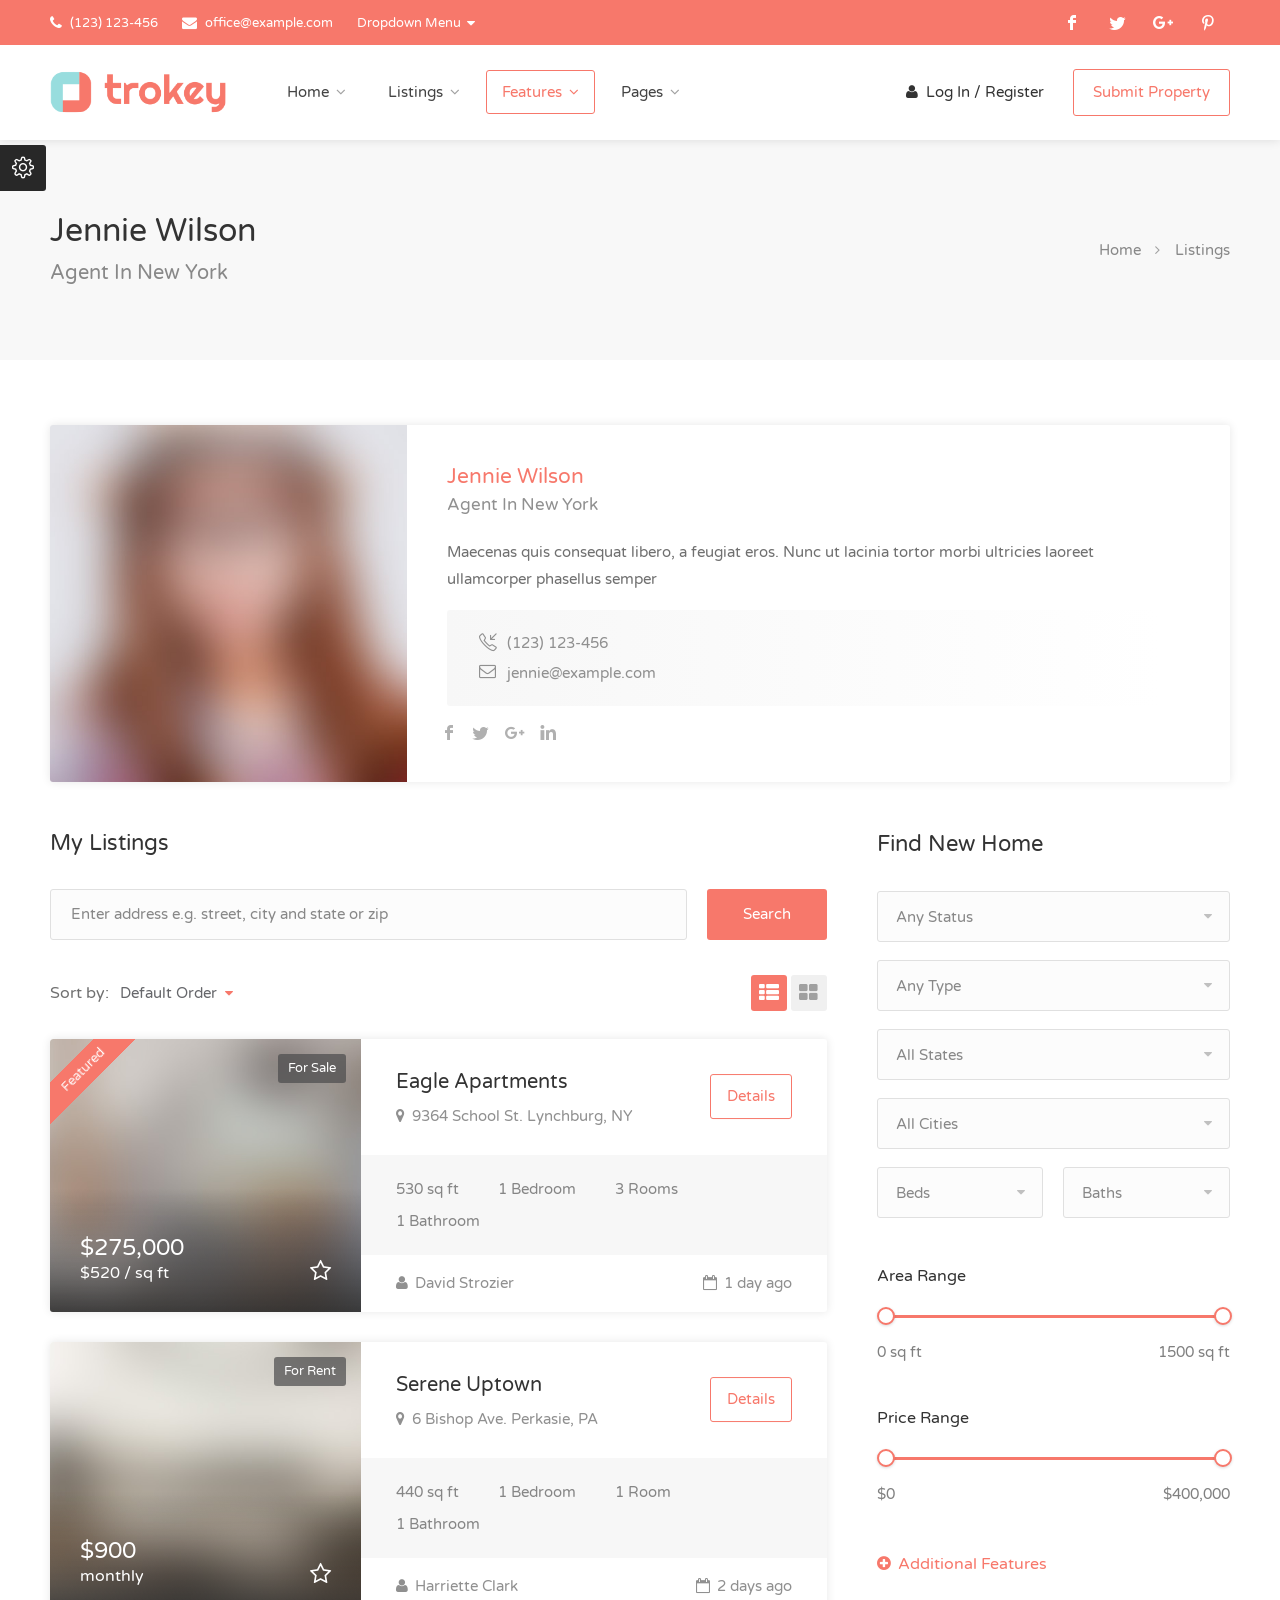
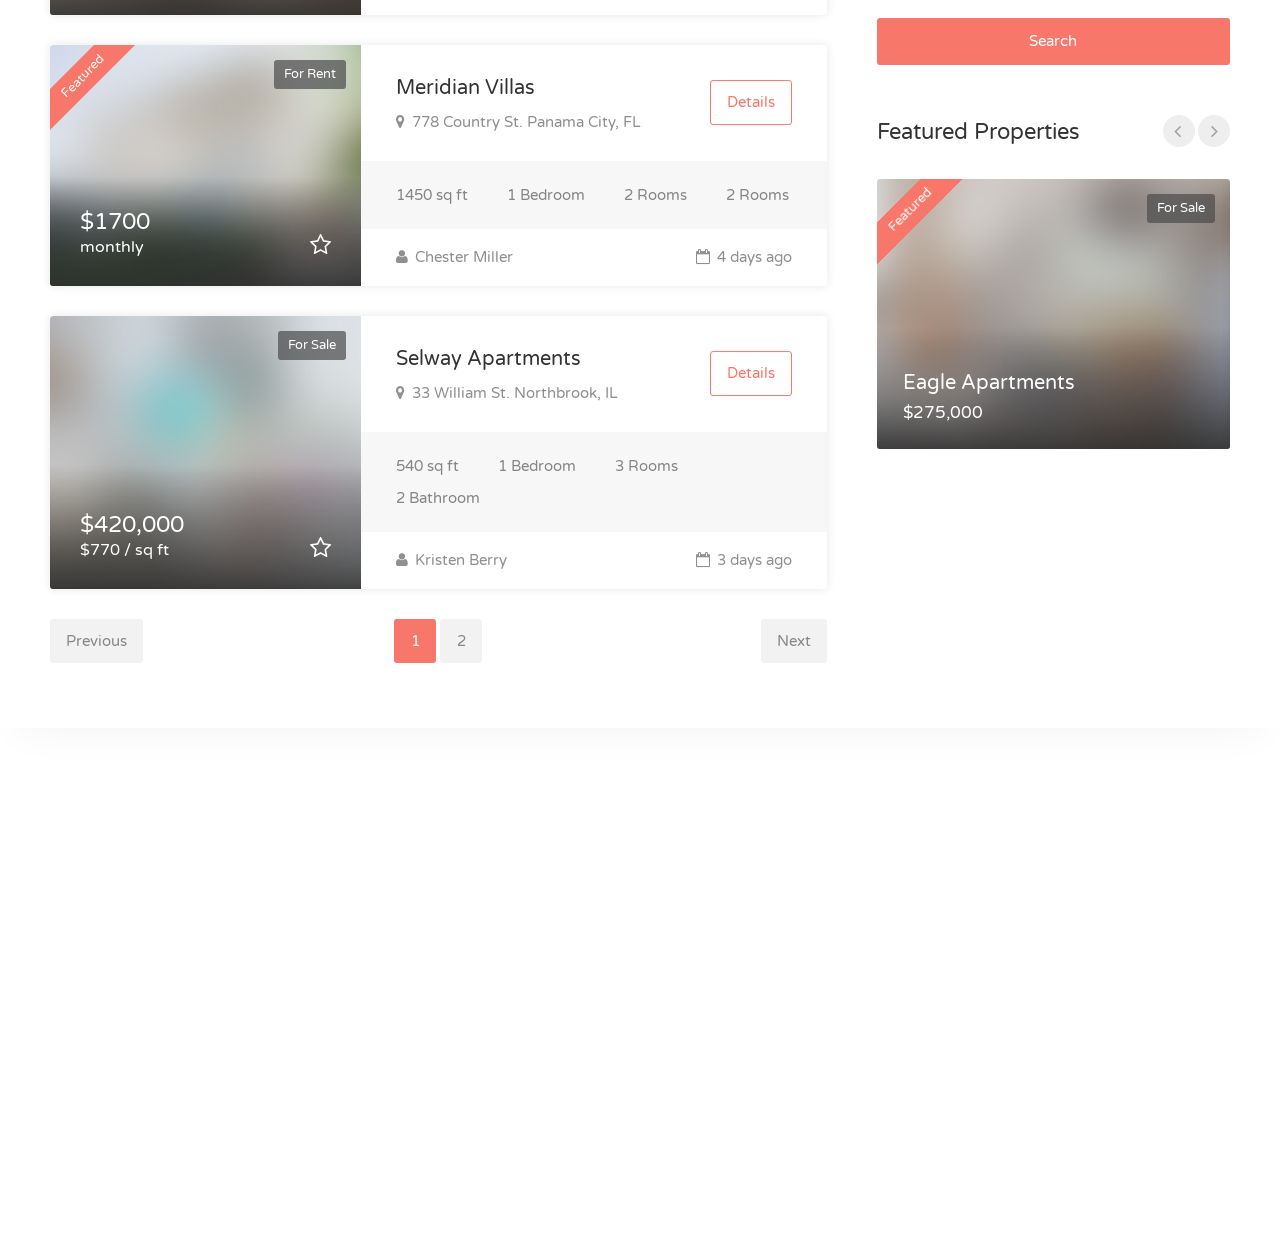
<file: HTML/agent-page.html>
<!DOCTYPE html>
<head>

<!-- Basic Page Needs
================================================== -->
<title>Findeo</title>
<meta charset="utf-8">
<meta name="viewport" content="width=device-width, initial-scale=1, maximum-scale=1">

<!-- CSS
================================================== -->
<link rel="stylesheet" href="css/style.css">
<link rel="stylesheet" href="css/colors/main.css" id="colors">

</head>

<body>

<!-- Wrapper -->
<div id="wrapper">


<!-- Header Container
================================================== -->
<header id="header-container">

	<!-- Topbar -->
	<div id="top-bar">
		<div class="container">

			<!-- Left Side Content -->
			<div class="left-side">

				<!-- Top bar -->
				<ul class="top-bar-menu">
					<li><i class="fa fa-phone"></i> (123) 123-456 </li>
					<li><i class="fa fa-envelope"></i> <a href="#">office@example.com</a></li>
					<li>
						<div class="top-bar-dropdown">
							<span>Dropdown Menu</span>
							<ul class="options">
								<li><div class="arrow"></div></li>
								<li><a href="#">Nice First Link</a></li>
								<li><a href="#">Second Link With Long Title</a></li>
								<li><a href="#">Third Link</a></li>
							</ul>
						</div>
					</li>
				</ul>

			</div>
			<!-- Left Side Content / End -->


			<!-- Left Side Content -->
			<div class="right-side">

				<!-- Social Icons -->
				<ul class="social-icons">
					<li><a class="facebook" href="#"><i class="icon-facebook"></i></a></li>
					<li><a class="twitter" href="#"><i class="icon-twitter"></i></a></li>
					<li><a class="gplus" href="#"><i class="icon-gplus"></i></a></li>
					<li><a class="pinterest" href="#"><i class="icon-pinterest"></i></a></li>
				</ul>

			</div>
			<!-- Left Side Content / End -->

		</div>
	</div>
	<div class="clearfix"></div>
	<!-- Topbar / End -->


	<!-- Header -->
	<div id="header">
		<div class="container">
			
			<!-- Left Side Content -->
			<div class="left-side">
				
				<!-- Logo -->
				<div id="logo">
					<a href="index.html"><img src="images/logo.png" alt=""></a>
				</div>


				<!-- Mobile Navigation -->
				<div class="menu-responsive">
					<i class="fa fa-reorder menu-trigger"></i>
				</div>


				<!-- Main Navigation -->
				<nav id="navigation" class="style-1">
					<ul id="responsive">

						<li><a href="#">Home</a>
							<ul>
								<li><a href="index.html">Home 1</a></li>
								<li><a href="index-2.html">Home 2</a></li>
								<li><a href="index-3.html">Home 3</a></li>
								<li><a href="index-4.html">Home 4</a></li>
							</ul>
						</li>

						<li><a href="#">Listings</a>
							<ul>
								<li><a href="#">List Layout</a>
									<ul>
										<li><a href="listings-list-with-sidebar.html">With Sidebar</a></li>
										<li><a href="listings-list-with-map.html">With Map</a></li>
										<li><a href="listings-list-full-width.html">Full Width</a></li>
									</ul>
								</li>
								<li><a href="#">Grid Layout</a>
									<ul>
										<li><a href="listings-grid-standard-with-sidebar.html">Standard With Sidebar</a></li>
										<li><a href="listings-grid-compact-with-sidebar.html">Compact With Sidebar</a></li>
										<li><a href="listings-grid-with-map.html">With Map</a></li>
										<li><a href="listings-grid-full-width.html">Full Width</a></li>
									</ul>
								</li>
								<li><a href="#">Half Map</a>
									<ul>
										<li><a href="listings-half-map-list.html">List Layout</a></li>
										<li><a href="listings-half-map-grid-standard.html">Grid Standard Layout</a></li>
										<li><a href="listings-half-map-grid-compact.html">Grid Compact Layout</a></li>
									</ul>
								</li>
							</ul>
						</li>

						<li><a class="current" href="#">Features</a>
							<ul>
								<li><a href="#">Single Properties</a>
									<ul>
										<li><a href="single-property-page-1.html">Property Style 1</a></li>
										<li><a href="single-property-page-2.html">Property Style 2</a></li>
										<li><a href="single-property-page-3.html">Property Style 3</a></li>
									</ul>
								</li>
								<li><a href="#">Search Styles</a>
									<ul>
										<li><a href="index.html">Home Search 1</a></li>
										<li><a href="index-2.html">Home Search 2</a></li>
										<li><a href="index-3.html">Home Search 3</a></li>
										<li><a href="listings-list-full-width.html">Advanced Style</a></li>
										<li><a href="listings-list-with-sidebar.html">Sidebar Search</a></li>
									</ul>
								</li>
								<li><a href="#">My Account</a>
									<ul>
										<li><a href="my-profile.html">My Profile</a></li>
										<li><a href="my-bookmarks.html">Bookmarked Listings</a></li>
										<li><a href="my-properties.html">My Properties</a></li>
										<li><a href="change-password.html">Change Password</a></li>
									</ul>
								</li>
								<li><a href="#">Agents</a>
									<ul>
										<li><a href="agents-list.html">Agents List</a></li>
										<li><a href="agent-page.html">Agent Page</a></li>
									</ul>
								</li>

								<li><a href="submit-property.html">Submit Property</a></li>
							</ul>
						</li>

						<li><a href="#">Pages</a>
							<ul>
								<li><a href="blog.html">Blog</a>
									<ul>
										<li><a href="blog.html">Blog</a></li>
										<li><a href="blog-post.html">Blog Post</a></li>
									</ul>
								</li>
								<li><a href="contact.html">Contact</a></li>
								<li><a href="elements.html">Elements</a></li>
								<li><a href="pricing-tables.html">Pricing Tables</a></li>
								<li><a href="typography.html">Typography</a></li>
								<li><a href="icons.html">Icons</a></li>
							</ul>
						</li>

					</ul>
				</nav>
				<div class="clearfix"></div>
				<!-- Main Navigation / End -->
				
			</div>
			<!-- Left Side Content / End -->

			<!-- Right Side Content / End -->
			<div class="right-side">
				<!-- Header Widget -->
				<div class="header-widget">
					<a href="login-register.html" class="sign-in"><i class="fa fa-user"></i> Log In / Register</a>
					<a href="submit-property.html" class="button border">Submit Property</a>
				</div>
				<!-- Header Widget / End -->
			</div>
			<!-- Right Side Content / End -->

		</div>
	</div>
	<!-- Header / End -->

</header>
<div class="clearfix"></div>
<!-- Header Container / End -->



<!-- Titlebar
================================================== -->
<div id="titlebar">
	<div class="container">
		<div class="row">
			<div class="col-md-12">

				<h2>Jennie Wilson</h2>
				<span>Agent In New York</span>
				
				<!-- Breadcrumbs -->
				<nav id="breadcrumbs">
					<ul>
						<li><a href="#">Home</a></li>
						<li>Listings</li>
					</ul>
				</nav>

			</div>
		</div>
	</div>
</div>


<!-- Content
================================================== -->
<div class="container">
	<div class="row">

		<div class="col-md-12">
			<div class="agent agent-page">

				<div class="agent-avatar">
					<img src="images/agent-02.jpg" alt="">
				</div>

				<div class="agent-content">
					<div class="agent-name">
						<h4>Jennie Wilson</h4>
						<span>Agent In New York</span>
					</div>

					<p>Maecenas quis consequat libero, a feugiat eros. Nunc ut lacinia tortor morbi ultricies laoreet ullamcorper phasellus semper</p>

					<ul class="agent-contact-details">
						<li><i class="sl sl-icon-call-in"></i>(123) 123-456</li>
						<li><i class="fa fa-envelope-o "></i><a href="#">jennie@example.com</a></li>
					</ul>

					<ul class="social-icons">
						<li><a class="facebook" href="#"><i class="icon-facebook"></i></a></li>
						<li><a class="twitter" href="#"><i class="icon-twitter"></i></a></li>
						<li><a class="gplus" href="#"><i class="icon-gplus"></i></a></li>
						<li><a class="linkedin" href="#"><i class="icon-linkedin"></i></a></li>
					</ul>
					<div class="clearfix"></div>
				</div>

			</div>
		</div>

	</div>
</div>


<!-- Content
================================================== -->
<div class="container">
	<div class="row sticky-wrapper">

		<div class="col-lg-8 col-md-8">

			<h4 class="headline">My Listings</h4>

			<!-- Main Search Input -->
			<div class="main-search-input margin-bottom-35">
				<input type="text" class="ico-01" placeholder="Enter address e.g. street, city and state or zip" value=""/>
				<button class="button">Search</button>
			</div>

			<!-- Sorting / Layout Switcher -->
			<div class="row margin-bottom-15">

				<div class="col-md-6">
					<!-- Sort by -->
					<div class="sort-by">
						<label>Sort by:</label>

						<div class="sort-by-select">
							<select data-placeholder="Default order" class="chosen-select-no-single" >
								<option>Default Order</option>	
								<option>Price Low to High</option>
								<option>Price High to Low</option>
								<option>Newest Properties</option>
								<option>Oldest Properties</option>
							</select>
						</div>
					</div>
				</div>

				<div class="col-md-6">
					<!-- Layout Switcher -->
					<div class="layout-switcher">
						<a href="#" class="list"><i class="fa fa-th-list"></i></a>
						<a href="#" class="grid"><i class="fa fa-th-large"></i></a>
					</div>
				</div>
			</div>

			
			<!-- Listings -->
			<div class="listings-container list-layout">

				<!-- Listing Item -->
				<div class="listing-item">

					<a href="#" class="listing-img-container">

						<div class="listing-badges">
							<span class="featured">Featured</span>
							<span>For Sale</span>
						</div>

						<div class="listing-img-content">
							<span class="listing-price">$275,000 <i>$520 / sq ft</i></span>
							<span class="like-icon tooltip"></span>
						</div>

						<div class="listing-carousel">
							<div><img src="images/listing-01.jpg" alt=""></div>
							<div><img src="images/listing-01b.jpg" alt=""></div>
							<div><img src="images/listing-01c.jpg" alt=""></div>
						</div>
					</a>
					
					<div class="listing-content">

						<div class="listing-title">
							<h4><a href="#">Eagle Apartments</a></h4>
							<a href="https://maps.google.com/maps?q=221B+Baker+Street,+London,+United+Kingdom&hl=en&t=v&hnear=221B+Baker+St,+London+NW1+6XE,+United+Kingdom" class="listing-address popup-gmaps">
								<i class="fa fa-map-marker"></i>
								9364 School St. Lynchburg, NY
							</a>

							<a href="#" class="details button border">Details</a>
						</div>

						<ul class="listing-details">
							<li>530 sq ft</li>
							<li>1 Bedroom</li>
							<li>3 Rooms</li>
							<li>1 Bathroom</li>
						</ul>

						<div class="listing-footer">
							<a href="#"><i class="fa fa-user"></i> David Strozier</a>
							<span><i class="fa fa-calendar-o"></i> 1 day ago</span>
						</div>

					</div>

				</div>
				<!-- Listing Item / End -->


				<!-- Listing Item -->
				<div class="listing-item">

					<a href="#" class="listing-img-container">

						<div class="listing-badges">
							<span>For Rent</span>
						</div>

						<div class="listing-img-content">
							<span class="listing-price">$900 <i>monthly</i></span>
							<span class="like-icon"></span>
						</div>

						<img src="images/listing-02.jpg" alt="">

					</a>
					
					<div class="listing-content">

						<div class="listing-title">
							<h4><a href="#">Serene Uptown</a></h4>
							<a href="https://maps.google.com/maps?q=221B+Baker+Street,+London,+United+Kingdom&hl=en&t=v&hnear=221B+Baker+St,+London+NW1+6XE,+United+Kingdom" class="listing-address popup-gmaps">
								<i class="fa fa-map-marker"></i>
								6 Bishop Ave. Perkasie, PA
							</a>

							<a href="#" class="details button border">Details</a>
						</div>

						<ul class="listing-details">
							<li>440 sq ft</li>
							<li>1 Bedroom</li>
							<li>1 Room</li>
							<li>1 Bathroom</li>
						</ul>

						<div class="listing-footer">
							<a href="#"><i class="fa fa-user"></i> Harriette Clark</a>
							<span><i class="fa fa-calendar-o"></i> 2 days ago</span>
						</div>

					</div>

				</div>
				<!-- Listing Item / End -->


				<!-- Listing Item -->
				<div class="listing-item">

					<a href="#" class="listing-img-container">

						<div class="listing-badges">
							<span class="featured">Featured</span>
							<span>For Rent</span>
						</div>

						<div class="listing-img-content">
							<span class="listing-price">$1700 <i>monthly</i></span>
							<span class="like-icon"></span>
						</div>

						<img src="images/listing-03.jpg" alt="">

					</a>
					
					<div class="listing-content">

						<div class="listing-title">
							<h4><a href="#">Meridian Villas</a></h4>
							<a href="https://maps.google.com/maps?q=221B+Baker+Street,+London,+United+Kingdom&hl=en&t=v&hnear=221B+Baker+St,+London+NW1+6XE,+United+Kingdom" class="listing-address popup-gmaps">
								<i class="fa fa-map-marker"></i>
								778 Country St. Panama City, FL
							</a>

							<a href="#" class="details button border">Details</a>
						</div>

						<ul class="listing-details">
							<li>1450 sq ft</li>
							<li>1 Bedroom</li>
							<li>2 Rooms</li>
							<li>2 Rooms</li>
						</ul>

						<div class="listing-footer">
							<a href="#"><i class="fa fa-user"></i> Chester Miller</a>
							<span><i class="fa fa-calendar-o"></i> 4 days ago</span>
						</div>

					</div>
					<!-- Listing Item / End -->

				</div>
				<!-- Listing Item / End -->


				<!-- Listing Item -->
				<div class="listing-item">

					<a href="#" class="listing-img-container">

						<div class="listing-badges">
							<span>For Sale</span>
						</div>

						<div class="listing-img-content">
							<span class="listing-price">$420,000 <i>$770 / sq ft</i></span>
							<span class="like-icon"></span>
						</div>

						<div class="listing-carousel">
							<div><img src="images/listing-04.jpg" alt=""></div>
							<div><img src="images/listing-04b.jpg" alt=""></div>
						</div>

					</a>
					
					<div class="listing-content">

						<div class="listing-title">
							<h4><a href="#">Selway Apartments</a></h4>
							<a href="https://maps.google.com/maps?q=221B+Baker+Street,+London,+United+Kingdom&hl=en&t=v&hnear=221B+Baker+St,+London+NW1+6XE,+United+Kingdom" class="listing-address popup-gmaps">
								<i class="fa fa-map-marker"></i>
								33 William St. Northbrook, IL
							</a>

							<a href="#" class="details button border">Details</a>
						</div>

						<ul class="listing-details">
							<li>540 sq ft</li>
							<li>1 Bedroom</li>
							<li>3 Rooms</li>
							<li>2 Bathroom</li>
						</ul>

						<div class="listing-footer">
							<a href="#"><i class="fa fa-user"></i> Kristen Berry</a>
							<span><i class="fa fa-calendar-o"></i> 3 days ago</span>
						</div>

					</div>
					<!-- Listing Item / End -->

				</div>
				<!-- Listing Item / End -->

			</div>
			<!-- Listings Container / End -->

			
			<!-- Pagination -->
			<div class="pagination-container margin-top-20">
				<nav class="pagination">
					<ul>
						<li><a href="#" class="current-page">1</a></li>
						<li><a href="#">2</a></li>
					</ul>
				</nav>

				<nav class="pagination-next-prev">
					<ul>
						<li><a href="#" class="prev">Previous</a></li>
						<li><a href="#" class="next">Next</a></li>
					</ul>
				</nav>
			</div>
			<!-- Pagination / End -->

		</div>


		<!-- Sidebar -->
		<div class="col-lg-4 col-md-4">
			<div class="sidebar sticky right">

				<!-- Widget -->
				<div class="widget margin-bottom-40">
					<h3 class="margin-top-0 margin-bottom-35">Find New Home</h3>

					<!-- Row -->
					<div class="row with-forms">
						<!-- Status -->
						<div class="col-md-12">
							<select data-placeholder="Any Status" class="chosen-select-no-single" >
								<option>Any Status</option>	
								<option>For Sale</option>
								<option>For Rent</option>
							</select>
						</div>
					</div>
					<!-- Row / End -->


					<!-- Row -->
					<div class="row with-forms">
						<!-- Type -->
						<div class="col-md-12">
							<select data-placeholder="Any Type" class="chosen-select-no-single" >
								<option>Any Type</option>	
								<option>Apartments</option>
								<option>Houses</option>
								<option>Commercial</option>
								<option>Garages</option>
								<option>Lots</option>
							</select>
						</div>
					</div>
					<!-- Row / End -->


					<!-- Row -->
					<div class="row with-forms">
						<!-- States -->
						<div class="col-md-12">
							<select data-placeholder="All States" class="chosen-select" >
								<option>All States</option>	
								<option>Alabama</option>
								<option>Alaska</option>
								<option>Arizona</option>
								<option>Arkansas</option>
								<option>California</option>
								<option>Colorado</option>
								<option>Connecticut</option>
								<option>Delaware</option>
								<option>Florida</option>
								<option>Georgia</option>
								<option>Hawaii</option>
								<option>Idaho</option>
								<option>Illinois</option>
								<option>Indiana</option>
								<option>Iowa</option>
								<option>Kansas</option>
								<option>Kentucky</option>
								<option>Louisiana</option>
								<option>Maine</option>
								<option>Maryland</option>
								<option>Massachusetts</option>
								<option>Michigan</option>
								<option>Minnesota</option>
								<option>Mississippi</option>
								<option>Missouri</option>
								<option>Montana</option>
								<option>Nebraska</option>
								<option>Nevada</option>
								<option>New Hampshire</option>
								<option>New Jersey</option>
								<option>New Mexico</option>
								<option>New York</option>
								<option>North Carolina</option>
								<option>North Dakota</option>
								<option>Ohio</option>
								<option>Oklahoma</option>
								<option>Oregon</option>
								<option>Pennsylvania</option>
								<option>Rhode Island</option>
								<option>South Carolina</option>
								<option>South Dakota</option>
								<option>Tennessee</option>
								<option>Texas</option>
								<option>Utah</option>
								<option>Vermont</option>
								<option>Virginia</option>
								<option>Washington</option>
								<option>West Virginia</option>
								<option>Wisconsin</option>
								<option>Wyoming</option>
							</select>
						</div>
					</div>
					<!-- Row / End -->


					<!-- Row -->
					<div class="row with-forms">
						<!-- Cities -->
						<div class="col-md-12">
							<select data-placeholder="All Cities" class="chosen-select" >
								<option>All Cities</option>
								<option>New York</option>
								<option>Los Angeles</option>
								<option>Chicago</option>
								<option>Brooklyn</option>
								<option>Queens</option>
								<option>Houston</option>
								<option>Manhattan</option>
								<option>Philadelphia</option>
								<option>Phoenix</option>
								<option>San Antonio</option>
								<option>Bronx</option>
								<option>San Diego</option>
								<option>Dallas</option>
								<option>San Jose</option>
							</select>
						</div>
					</div>
					<!-- Row / End -->


					<!-- Row -->
					<div class="row with-forms">

						<!-- Min Area -->
						<div class="col-md-6">
							<select data-placeholder="Beds" class="chosen-select-no-single" >
								<option label="blank"></option>	
								<option>Beds (Any)</option>	
								<option>1</option>
								<option>2</option>
								<option>3</option>
								<option>4</option>
								<option>5</option>
							</select>
						</div>

						<!-- Max Area -->
						<div class="col-md-6">
							<select data-placeholder="Baths" class="chosen-select-no-single" >
								<option label="blank"></option>	
								<option>Baths (Any)</option>	
								<option>1</option>
								<option>2</option>
								<option>3</option>
								<option>4</option>
								<option>5</option>
							</select>
						</div>

					</div>
					<!-- Row / End -->

					<br>

					<!-- Area Range -->
					<div class="range-slider">
						<label>Area Range</label>
						<div id="area-range" data-min="0" data-max="1500" data-unit="sq ft"></div>
						<div class="clearfix"></div>
					</div>

					<br>
					
					<!-- Price Range -->
					<div class="range-slider">
						<label>Price Range</label>
						<div id="price-range" data-min="0" data-max="400000" data-unit="$"></div>
						<div class="clearfix"></div>
					</div>



					<!-- More Search Options -->
					<a href="#" class="more-search-options-trigger margin-bottom-10 margin-top-30" data-open-title="Additional Features" data-close-title="Additional Features"></a>

					<div class="more-search-options relative">

						<!-- Checkboxes -->
						<div class="checkboxes one-in-row margin-bottom-10">
					
							<input id="check-2" type="checkbox" name="check">
							<label for="check-2">Air Conditioning</label>

							<input id="check-3" type="checkbox" name="check">
							<label for="check-3">Swimming Pool</label>

							<input id="check-4" type="checkbox" name="check" >
							<label for="check-4">Central Heating</label>

							<input id="check-5" type="checkbox" name="check">
							<label for="check-5">Laundry Room</label>	


							<input id="check-6" type="checkbox" name="check">
							<label for="check-6">Gym</label>

							<input id="check-7" type="checkbox" name="check">
							<label for="check-7">Alarm</label>

							<input id="check-8" type="checkbox" name="check">
							<label for="check-8">Window Covering</label>
					
						</div>
						<!-- Checkboxes / End -->

					</div>
					<!-- More Search Options / End -->

					<button class="button fullwidth margin-top-30">Search</button>


				</div>
				<!-- Widget / End -->


				<!-- Widget -->
				<div class="widget margin-top-55">
					<h3 class="margin-bottom-35">Featured Properties</h3>

					<div class="listing-carousel outer">
						<!-- Item -->
						<div class="item">
							<div class="listing-item compact">

								<a href="#" class="listing-img-container">

									<div class="listing-badges">
										<span class="featured">Featured</span>
										<span>For Sale</span>
									</div>

									<div class="listing-img-content">
										<span class="listing-compact-title">Eagle Apartments <i>$275,000</i></span>

										<ul class="listing-hidden-content">
											<li>Area <span>530 sq ft</span></li>
											<li>Rooms <span>3</span></li>
											<li>Beds <span>1</span></li>
											<li>Baths <span>1</span></li>
										</ul>
									</div>

									<img src="images/listing-01.jpg" alt="">
								</a>

							</div>
						</div>
						<!-- Item / End -->

						<!-- Item -->
						<div class="item">
							<div class="listing-item compact">

								<a href="#" class="listing-img-container">

									<div class="listing-badges">
										<span class="featured">Featured</span>
										<span>For Sale</span>
									</div>

									<div class="listing-img-content">
										<span class="listing-compact-title">Selway Apartments <i>$245,000</i></span>

										<ul class="listing-hidden-content">
											<li>Area <span>530 sq ft</span></li>
											<li>Rooms <span>3</span></li>
											<li>Beds <span>1</span></li>
											<li>Baths <span>1</span></li>
										</ul>
									</div>

									<img src="images/listing-02.jpg" alt="">
								</a>

							</div>
						</div>
						<!-- Item / End -->

						<!-- Item -->
						<div class="item">
							<div class="listing-item compact">

								<a href="#" class="listing-img-container">

									<div class="listing-badges">
										<span class="featured">Featured</span>
										<span>For Sale</span>
									</div>

									<div class="listing-img-content">
										<span class="listing-compact-title">Oak Tree Villas <i>$325,000</i></span>

										<ul class="listing-hidden-content">
											<li>Area <span>530 sq ft</span></li>
											<li>Rooms <span>3</span></li>
											<li>Beds <span>1</span></li>
											<li>Baths <span>1</span></li>
										</ul>
									</div>

									<img src="images/listing-03.jpg" alt="">
								</a>

							</div>
						</div>
						<!-- Item / End -->
					</div>

				</div>
				<!-- Widget / End -->


			</div>
		</div>
		<!-- Sidebar / End -->

	</div>
</div>



<!-- Footer
================================================== -->
<div class="margin-top-55"></div>

<div id="footer" class="sticky-footer">
	<!-- Main -->
	<div class="container">
		<div class="row">
			<div class="col-md-5 col-sm-6">
				<img class="footer-logo" src="images/logo.png" alt="">
				<br><br>
				<p>Morbi convallis bibendum urna ut viverra. Maecenas quis consequat libero, a feugiat eros. Nunc ut lacinia tortor morbi ultricies laoreet ullamcorper phasellus semper.</p>
			</div>

			<div class="col-md-4 col-sm-6 ">
				<h4>Helpful Links</h4>
				<ul class="footer-links">
					<li><a href="#">Login</a></li>
					<li><a href="#">Sign Up</a></li>
					<li><a href="#">My Account</a></li>
					<li><a href="#">Add Property</a></li>
					<li><a href="#">Pricing</a></li>
					<li><a href="#">Privacy Policy</a></li>
				</ul>

				<ul class="footer-links">
					<li><a href="#">FAQ</a></li>
					<li><a href="#">Blog</a></li>
					<li><a href="#">Our Agents</a></li>
					<li><a href="#">How It Works</a></li>
					<li><a href="#">Contact</a></li>
				</ul>
				<div class="clearfix"></div>
			</div>		

			<div class="col-md-3  col-sm-12">
				<h4>Contact Us</h4>
				<div class="text-widget">
					<span>12345 Little Lonsdale St, Melbourne</span> <br>
					Phone: <span>(123) 123-456 </span><br>
					E-Mail:<span> <a href="#">office@example.com</a> </span><br>
				</div>

				<ul class="social-icons margin-top-20">
					<li><a class="facebook" href="#"><i class="icon-facebook"></i></a></li>
					<li><a class="twitter" href="#"><i class="icon-twitter"></i></a></li>
					<li><a class="gplus" href="#"><i class="icon-gplus"></i></a></li>
					<li><a class="vimeo" href="#"><i class="icon-vimeo"></i></a></li>
				</ul>

			</div>

		</div>
		
		<!-- Copyright -->
		<div class="row">
			<div class="col-md-12">
				<div class="copyrights">© 2016 Findeo. All Rights Reserved.</div>
			</div>
		</div>

	</div>

</div>
<!-- Footer / End -->


<!-- Back To Top Button -->
<div id="backtotop"><a href="#"></a></div>


<!-- Scripts
================================================== -->
<script type="text/javascript" src="scripts/jquery-2.2.0.min.js"></script>
<script type="text/javascript" src="scripts/chosen.min.js"></script>
<script type="text/javascript" src="scripts/magnific-popup.min.js"></script>
<script type="text/javascript" src="scripts/owl.carousel.min.js"></script>
<script type="text/javascript" src="scripts/rangeSlider.js"></script>
<script type="text/javascript" src="scripts/sticky-kit.min.js"></script>
<script type="text/javascript" src="scripts/slick.min.js"></script>
<script type="text/javascript" src="scripts/masonry.min.js"></script>
<script type="text/javascript" src="scripts/jquery.jpanelmenu.js"></script>
<script type="text/javascript" src="scripts/tooltips.min.js"></script>
<script type="text/javascript" src="scripts/custom.js"></script>


<!-- Style Switcher
================================================== -->
<script src="scripts/switcher.js"></script>

<div id="style-switcher">
	<h2>Color Switcher <a href="#"><i class="sl sl-icon-settings"></i></a></h2>
	
	<div>
		<ul class="colors" id="color1">
			<li><a href="#" class="blue" title="Blue"></a></li>
			<li><a href="#" class="green" title="Green"></a></li>
			<li><a href="#" class="orange" title="Orange"></a></li>
			<li><a href="#" class="navy" title="Navy"></a></li>
			<li><a href="#" class="yellow" title="Yellow"></a></li>
			<li><a href="#" class="peach" title="Peach"></a></li>
			<li><a href="#" class="beige" title="Beige"></a></li>
			<li><a href="#" class="purple" title="Purple"></a></li>
			<li><a href="#" class="celadon" title="Celadon"></a></li>
			<li><a href="#" class="pink" title="Pink"></a></li>
			<li><a href="#" class="red" title="Red"></a></li>
			<li><a href="#" class="brown" title="Brown"></a></li>
			<li><a href="#" class="cherry" title="Cherry"></a></li>
			<li><a href="#" class="cyan" title="Cyan"></a></li>
			<li><a href="#" class="gray" title="Gray"></a></li>
			<li><a href="#" class="olive" title="Olive"></a></li>
		</ul>
	</div>
		
</div>
<!-- Style Switcher / End -->


</div>
<!-- Wrapper / End -->


</body>
</html>
</file>
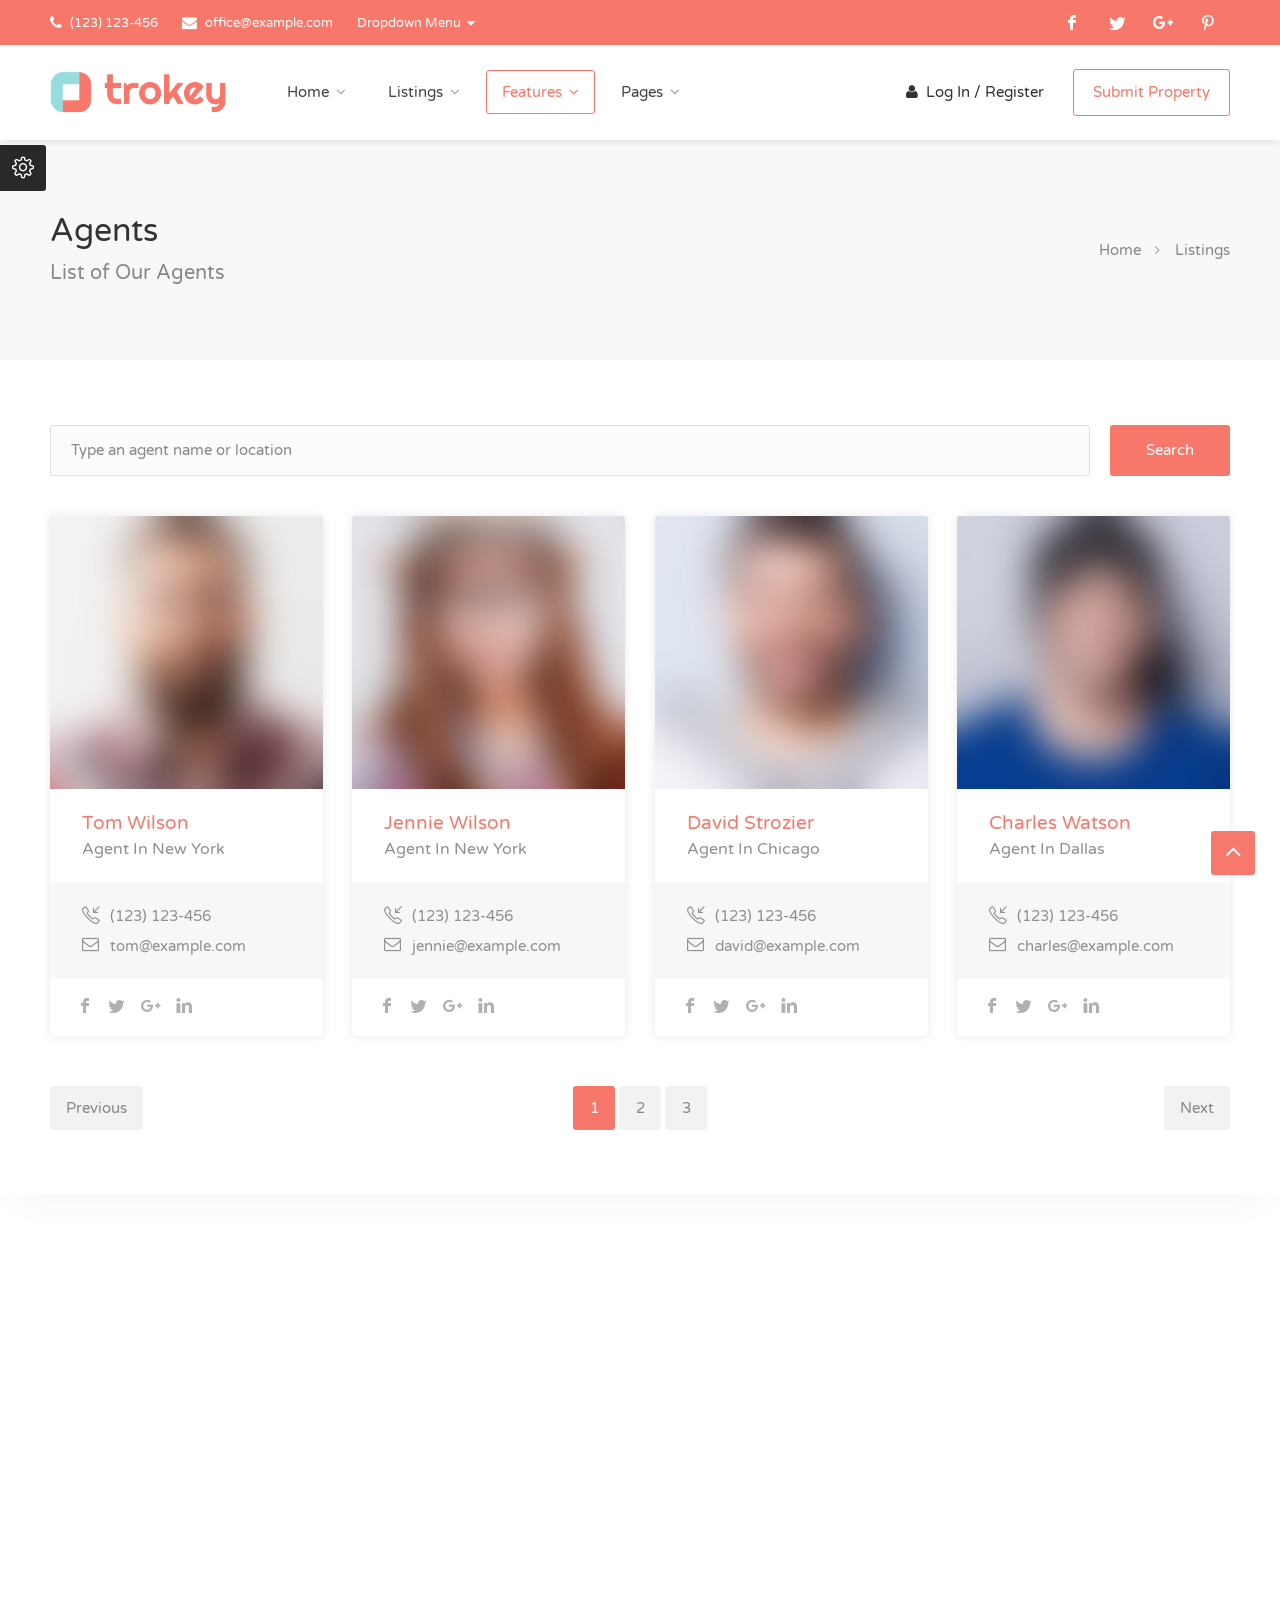
<file: HTML/agents-list.html>
<!DOCTYPE html>
<head>

<!-- Basic Page Needs
================================================== -->
<title>Findeo</title>
<meta charset="utf-8">
<meta name="viewport" content="width=device-width, initial-scale=1, maximum-scale=1">

<!-- CSS
================================================== -->
<link rel="stylesheet" href="css/style.css">
<link rel="stylesheet" href="css/colors/main.css" id="colors">

</head>

<body>

<!-- Wrapper -->
<div id="wrapper">


<!-- Header Container
================================================== -->
<header id="header-container">

	<!-- Topbar -->
	<div id="top-bar">
		<div class="container">

			<!-- Left Side Content -->
			<div class="left-side">

				<!-- Top bar -->
				<ul class="top-bar-menu">
					<li><i class="fa fa-phone"></i> (123) 123-456 </li>
					<li><i class="fa fa-envelope"></i> <a href="#">office@example.com</a></li>
					<li>
						<div class="top-bar-dropdown">
							<span>Dropdown Menu</span>
							<ul class="options">
								<li><div class="arrow"></div></li>
								<li><a href="#">Nice First Link</a></li>
								<li><a href="#">Second Link With Long Title</a></li>
								<li><a href="#">Third Link</a></li>
							</ul>
						</div>
					</li>
				</ul>

			</div>
			<!-- Left Side Content / End -->


			<!-- Left Side Content -->
			<div class="right-side">

				<!-- Social Icons -->
				<ul class="social-icons">
					<li><a class="facebook" href="#"><i class="icon-facebook"></i></a></li>
					<li><a class="twitter" href="#"><i class="icon-twitter"></i></a></li>
					<li><a class="gplus" href="#"><i class="icon-gplus"></i></a></li>
					<li><a class="pinterest" href="#"><i class="icon-pinterest"></i></a></li>
				</ul>

			</div>
			<!-- Left Side Content / End -->

		</div>
	</div>
	<div class="clearfix"></div>
	<!-- Topbar / End -->


	<!-- Header -->
	<div id="header">
		<div class="container">
			
			<!-- Left Side Content -->
			<div class="left-side">
				
				<!-- Logo -->
				<div id="logo">
					<a href="index.html"><img src="images/logo.png" alt=""></a>
				</div>


				<!-- Mobile Navigation -->
				<div class="menu-responsive">
					<i class="fa fa-reorder menu-trigger"></i>
				</div>


				<!-- Main Navigation -->
				<nav id="navigation" class="style-1">
					<ul id="responsive">

						<li><a href="#">Home</a>
							<ul>
								<li><a href="index.html">Home 1</a></li>
								<li><a href="index-2.html">Home 2</a></li>
								<li><a href="index-3.html">Home 3</a></li>
								<li><a href="index-4.html">Home 4</a></li>
							</ul>
						</li>

						<li><a href="#">Listings</a>
							<ul>
								<li><a href="#">List Layout</a>
									<ul>
										<li><a href="listings-list-with-sidebar.html">With Sidebar</a></li>
										<li><a href="listings-list-with-map.html">With Map</a></li>
										<li><a href="listings-list-full-width.html">Full Width</a></li>
									</ul>
								</li>
								<li><a href="#">Grid Layout</a>
									<ul>
										<li><a href="listings-grid-standard-with-sidebar.html">Standard With Sidebar</a></li>
										<li><a href="listings-grid-compact-with-sidebar.html">Compact With Sidebar</a></li>
										<li><a href="listings-grid-with-map.html">With Map</a></li>
										<li><a href="listings-grid-full-width.html">Full Width</a></li>
									</ul>
								</li>
								<li><a href="#">Half Map</a>
									<ul>
										<li><a href="listings-half-map-list.html">List Layout</a></li>
										<li><a href="listings-half-map-grid-standard.html">Grid Standard Layout</a></li>
										<li><a href="listings-half-map-grid-compact.html">Grid Compact Layout</a></li>
									</ul>
								</li>
							</ul>
						</li>

						<li><a class="current" href="#">Features</a>
							<ul>
								<li><a href="#">Single Properties</a>
									<ul>
										<li><a href="single-property-page-1.html">Property Style 1</a></li>
										<li><a href="single-property-page-2.html">Property Style 2</a></li>
										<li><a href="single-property-page-3.html">Property Style 3</a></li>
									</ul>
								</li>
								<li><a href="#">Search Styles</a>
									<ul>
										<li><a href="index.html">Home Search 1</a></li>
										<li><a href="index-2.html">Home Search 2</a></li>
										<li><a href="index-3.html">Home Search 3</a></li>
										<li><a href="listings-list-full-width.html">Advanced Style</a></li>
										<li><a href="listings-list-with-sidebar.html">Sidebar Search</a></li>
									</ul>
								</li>
								<li><a href="#">My Account</a>
									<ul>
										<li><a href="my-profile.html">My Profile</a></li>
										<li><a href="my-bookmarks.html">Bookmarked Listings</a></li>
										<li><a href="my-properties.html">My Properties</a></li>
										<li><a href="change-password.html">Change Password</a></li>
									</ul>
								</li>
								<li><a href="#">Agents</a>
									<ul>
										<li><a href="agents-list.html">Agents List</a></li>
										<li><a href="agent-page.html">Agent Page</a></li>
									</ul>
								</li>

								<li><a href="submit-property.html">Submit Property</a></li>
							</ul>
						</li>

						<li><a href="#">Pages</a>
							<ul>
								<li><a href="blog.html">Blog</a>
									<ul>
										<li><a href="blog.html">Blog</a></li>
										<li><a href="blog-post.html">Blog Post</a></li>
									</ul>
								</li>
								<li><a href="contact.html">Contact</a></li>
								<li><a href="elements.html">Elements</a></li>
								<li><a href="pricing-tables.html">Pricing Tables</a></li>
								<li><a href="typography.html">Typography</a></li>
								<li><a href="icons.html">Icons</a></li>
							</ul>
						</li>

					</ul>
				</nav>
				<div class="clearfix"></div>
				<!-- Main Navigation / End -->
				
			</div>
			<!-- Left Side Content / End -->

			<!-- Right Side Content / End -->
			<div class="right-side">
				<!-- Header Widget -->
				<div class="header-widget">
					<a href="login-register.html" class="sign-in"><i class="fa fa-user"></i> Log In / Register</a>
					<a href="submit-property.html" class="button border">Submit Property</a>
				</div>
				<!-- Header Widget / End -->
			</div>
			<!-- Right Side Content / End -->

		</div>
	</div>
	<!-- Header / End -->

</header>
<div class="clearfix"></div>
<!-- Header Container / End -->



<!-- Titlebar
================================================== -->
<div id="titlebar">
	<div class="container">
		<div class="row">
			<div class="col-md-12">

				<h2>Agents</h2>
				<span>List of Our Agents</span>
				
				<!-- Breadcrumbs -->
				<nav id="breadcrumbs">
					<ul>
						<li><a href="#">Home</a></li>
						<li>Listings</li>
					</ul>
				</nav>

			</div>
		</div>
	</div>
</div>



<!-- Content
================================================== -->
<div class="container">
	<div class="row">

		<div class="col-md-12">
			<!-- Main Search Input -->
			<div class="main-search-input margin-bottom-40">
				<input type="text" class="ico-01" placeholder="Type an agent name or location" value=""/>
				<button class="button">Search</button>
			</div>
		</div>


		<div class="col-md-12">
			<div class="row">

				<!-- Agents Container -->
				<div class="agents-grid-container">

					<!-- Agent -->
					<div class="grid-item col-lg-3 col-md-4 col-sm-6 col-xs-12">
						<div class="agent">

							<div class="agent-avatar">
								<a href="agent-page.html">
									<img src="images/agent-01.jpg" alt="">
									<span class="view-profile-btn">View Profile</span>
								</a>
							</div>

							<div class="agent-content">
								<div class="agent-name">
									<h4><a href="agent-page.html">Tom Wilson</a></h4>
									<span>Agent In New York</span>
								</div>

								<ul class="agent-contact-details">
									<li><i class="sl sl-icon-call-in"></i>(123) 123-456</li>
									<li><i class="fa fa-envelope-o "></i><a href="#">tom@example.com</a></li>
								</ul>

								<ul class="social-icons">
									<li><a class="facebook" href="#"><i class="icon-facebook"></i></a></li>
									<li><a class="twitter" href="#"><i class="icon-twitter"></i></a></li>
									<li><a class="gplus" href="#"><i class="icon-gplus"></i></a></li>
									<li><a class="linkedin" href="#"><i class="icon-linkedin"></i></a></li>
								</ul>
								<div class="clearfix"></div>
							</div>

						</div>
					</div>
					<!-- Agent / End -->
					
	
					<!-- Agent -->
					<div class="grid-item col-lg-3 col-md-4 col-sm-6 col-xs-12">
						<div class="agent">

							<div class="agent-avatar">
								<a href="agent-page.html">
									<img src="images/agent-02.jpg" alt="">
									<span class="view-profile-btn">View Profile</span>
								</a>
							</div>

							<div class="agent-content">
								<div class="agent-name">
									<h4><a href="agent-page.html">Jennie Wilson</a></h4>
									<span>Agent In New York</span>
								</div>

								<ul class="agent-contact-details">
									<li><i class="sl sl-icon-call-in"></i>(123) 123-456</li>
									<li><i class="fa fa-envelope-o "></i><a href="#">jennie@example.com</a></li>
								</ul>

								<ul class="social-icons">
									<li><a class="facebook" href="#"><i class="icon-facebook"></i></a></li>
									<li><a class="twitter" href="#"><i class="icon-twitter"></i></a></li>
									<li><a class="gplus" href="#"><i class="icon-gplus"></i></a></li>
									<li><a class="linkedin" href="#"><i class="icon-linkedin"></i></a></li>
								</ul>
								<div class="clearfix"></div>
							</div>

						</div>
					</div>
					<!-- Agent / End -->
					
	
					<!-- Agent -->
					<div class="grid-item col-lg-3 col-md-4 col-sm-6 col-xs-12">
						<div class="agent">

							<div class="agent-avatar">
								<a href="agent-page.html">
									<img src="images/agent-03.jpg" alt="">
									<span class="view-profile-btn">View Profile</span>
								</a>
							</div>

							<div class="agent-content">
								<div class="agent-name">
									<h4><a href="agent-page.html">David Strozier</a></h4>
									<span>Agent In Chicago</span>
								</div>

								<ul class="agent-contact-details">
									<li><i class="sl sl-icon-call-in"></i>(123) 123-456</li>
									<li><i class="fa fa-envelope-o "></i><a href="#">david@example.com</a></li>
								</ul>

								<ul class="social-icons">
									<li><a class="facebook" href="#"><i class="icon-facebook"></i></a></li>
									<li><a class="twitter" href="#"><i class="icon-twitter"></i></a></li>
									<li><a class="gplus" href="#"><i class="icon-gplus"></i></a></li>
									<li><a class="linkedin" href="#"><i class="icon-linkedin"></i></a></li>
								</ul>
								<div class="clearfix"></div>
							</div>

						</div>
					</div>
					<!-- Agent / End -->
					

					<!-- Agent -->
					<div class="grid-item col-lg-3 col-md-4 col-sm-6 col-xs-12">
						<div class="agent">

							<div class="agent-avatar">
								<a href="agent-page.html">
									<img src="images/agent-04.jpg" alt="">
									<span class="view-profile-btn">View Profile</span>
								</a>
							</div>

							<div class="agent-content">
								<div class="agent-name">
									<h4><a href="agent-page.html">Charles Watson</a></h4>
									<span>Agent In Dallas</span>
								</div>

								<ul class="agent-contact-details">
									<li><i class="sl sl-icon-call-in"></i>(123) 123-456</li>
									<li><i class="fa fa-envelope-o "></i><a href="#">charles@example.com</a></li>
								</ul>

								<ul class="social-icons">
									<li><a class="facebook" href="#"><i class="icon-facebook"></i></a></li>
									<li><a class="twitter" href="#"><i class="icon-twitter"></i></a></li>
									<li><a class="gplus" href="#"><i class="icon-gplus"></i></a></li>
									<li><a class="linkedin" href="#"><i class="icon-linkedin"></i></a></li>
								</ul>
								<div class="clearfix"></div>
							</div>

						</div>
					</div>
					<!-- Agent / End -->


				</div>
				<!-- Agents Container / End -->

			</div>
		</div>


		<div class="col-md-12">
			<div class="clearfix"></div>
			<!-- Pagination -->
			<div class="pagination-container margin-top-20">
				<nav class="pagination">
					<ul>
						<li><a href="#" class="current-page">1</a></li>
						<li><a href="#">2</a></li>
						<li><a href="#">3</a></li>
					</ul>
				</nav>

				<nav class="pagination-next-prev">
					<ul>
						<li><a href="#" class="prev">Previous</a></li>
						<li><a href="#" class="next">Next</a></li>
					</ul>
				</nav>
			</div>
			<!-- Pagination / End -->
		</div>

	</div>
</div>


<!-- Footer
================================================== -->
<div class="margin-top-55"></div>

<div id="footer" class="sticky-footer">
	<!-- Main -->
	<div class="container">
		<div class="row">
			<div class="col-md-5 col-sm-6">
				<img class="footer-logo" src="images/logo.png" alt="">
				<br><br>
				<p>Morbi convallis bibendum urna ut viverra. Maecenas quis consequat libero, a feugiat eros. Nunc ut lacinia tortor morbi ultricies laoreet ullamcorper phasellus semper.</p>
			</div>

			<div class="col-md-4 col-sm-6 ">
				<h4>Helpful Links</h4>
				<ul class="footer-links">
					<li><a href="#">Login</a></li>
					<li><a href="#">Sign Up</a></li>
					<li><a href="#">My Account</a></li>
					<li><a href="#">Add Property</a></li>
					<li><a href="#">Pricing</a></li>
					<li><a href="#">Privacy Policy</a></li>
				</ul>

				<ul class="footer-links">
					<li><a href="#">FAQ</a></li>
					<li><a href="#">Blog</a></li>
					<li><a href="#">Our Agents</a></li>
					<li><a href="#">How It Works</a></li>
					<li><a href="#">Contact</a></li>
				</ul>
				<div class="clearfix"></div>
			</div>		

			<div class="col-md-3  col-sm-12">
				<h4>Contact Us</h4>
				<div class="text-widget">
					<span>12345 Little Lonsdale St, Melbourne</span> <br>
					Phone: <span>(123) 123-456 </span><br>
					E-Mail:<span> <a href="#">office@example.com</a> </span><br>
				</div>

				<ul class="social-icons margin-top-20">
					<li><a class="facebook" href="#"><i class="icon-facebook"></i></a></li>
					<li><a class="twitter" href="#"><i class="icon-twitter"></i></a></li>
					<li><a class="gplus" href="#"><i class="icon-gplus"></i></a></li>
					<li><a class="vimeo" href="#"><i class="icon-vimeo"></i></a></li>
				</ul>

			</div>

		</div>
		
		<!-- Copyright -->
		<div class="row">
			<div class="col-md-12">
				<div class="copyrights">© 2016 Findeo. All Rights Reserved.</div>
			</div>
		</div>

	</div>

</div>
<!-- Footer / End -->


<!-- Back To Top Button -->
<div id="backtotop"><a href="#"></a></div>


<!-- Scripts
================================================== -->
<script type="text/javascript" src="scripts/jquery-2.2.0.min.js"></script>
<script type="text/javascript" src="scripts/chosen.min.js"></script>
<script type="text/javascript" src="scripts/magnific-popup.min.js"></script>
<script type="text/javascript" src="scripts/owl.carousel.min.js"></script>
<script type="text/javascript" src="scripts/rangeSlider.js"></script>
<script type="text/javascript" src="scripts/sticky-kit.min.js"></script>
<script type="text/javascript" src="scripts/slick.min.js"></script>
<script type="text/javascript" src="scripts/masonry.min.js"></script>
<script type="text/javascript" src="scripts/jquery.jpanelmenu.js"></script>
<script type="text/javascript" src="scripts/tooltips.min.js"></script>
<script type="text/javascript" src="scripts/custom.js"></script>


<!-- Style Switcher
================================================== -->
<script src="scripts/switcher.js"></script>

<div id="style-switcher">
	<h2>Color Switcher <a href="#"><i class="sl sl-icon-settings"></i></a></h2>
	
	<div>
		<ul class="colors" id="color1">
			<li><a href="#" class="blue" title="Blue"></a></li>
			<li><a href="#" class="green" title="Green"></a></li>
			<li><a href="#" class="orange" title="Orange"></a></li>
			<li><a href="#" class="navy" title="Navy"></a></li>
			<li><a href="#" class="yellow" title="Yellow"></a></li>
			<li><a href="#" class="peach" title="Peach"></a></li>
			<li><a href="#" class="beige" title="Beige"></a></li>
			<li><a href="#" class="purple" title="Purple"></a></li>
			<li><a href="#" class="celadon" title="Celadon"></a></li>
			<li><a href="#" class="pink" title="Pink"></a></li>
			<li><a href="#" class="red" title="Red"></a></li>
			<li><a href="#" class="brown" title="Brown"></a></li>
			<li><a href="#" class="cherry" title="Cherry"></a></li>
			<li><a href="#" class="cyan" title="Cyan"></a></li>
			<li><a href="#" class="gray" title="Gray"></a></li>
			<li><a href="#" class="olive" title="Olive"></a></li>
		</ul>
	</div>
		
</div>
<!-- Style Switcher / End -->


</div>
<!-- Wrapper / End -->


</body>
</html>
</file>
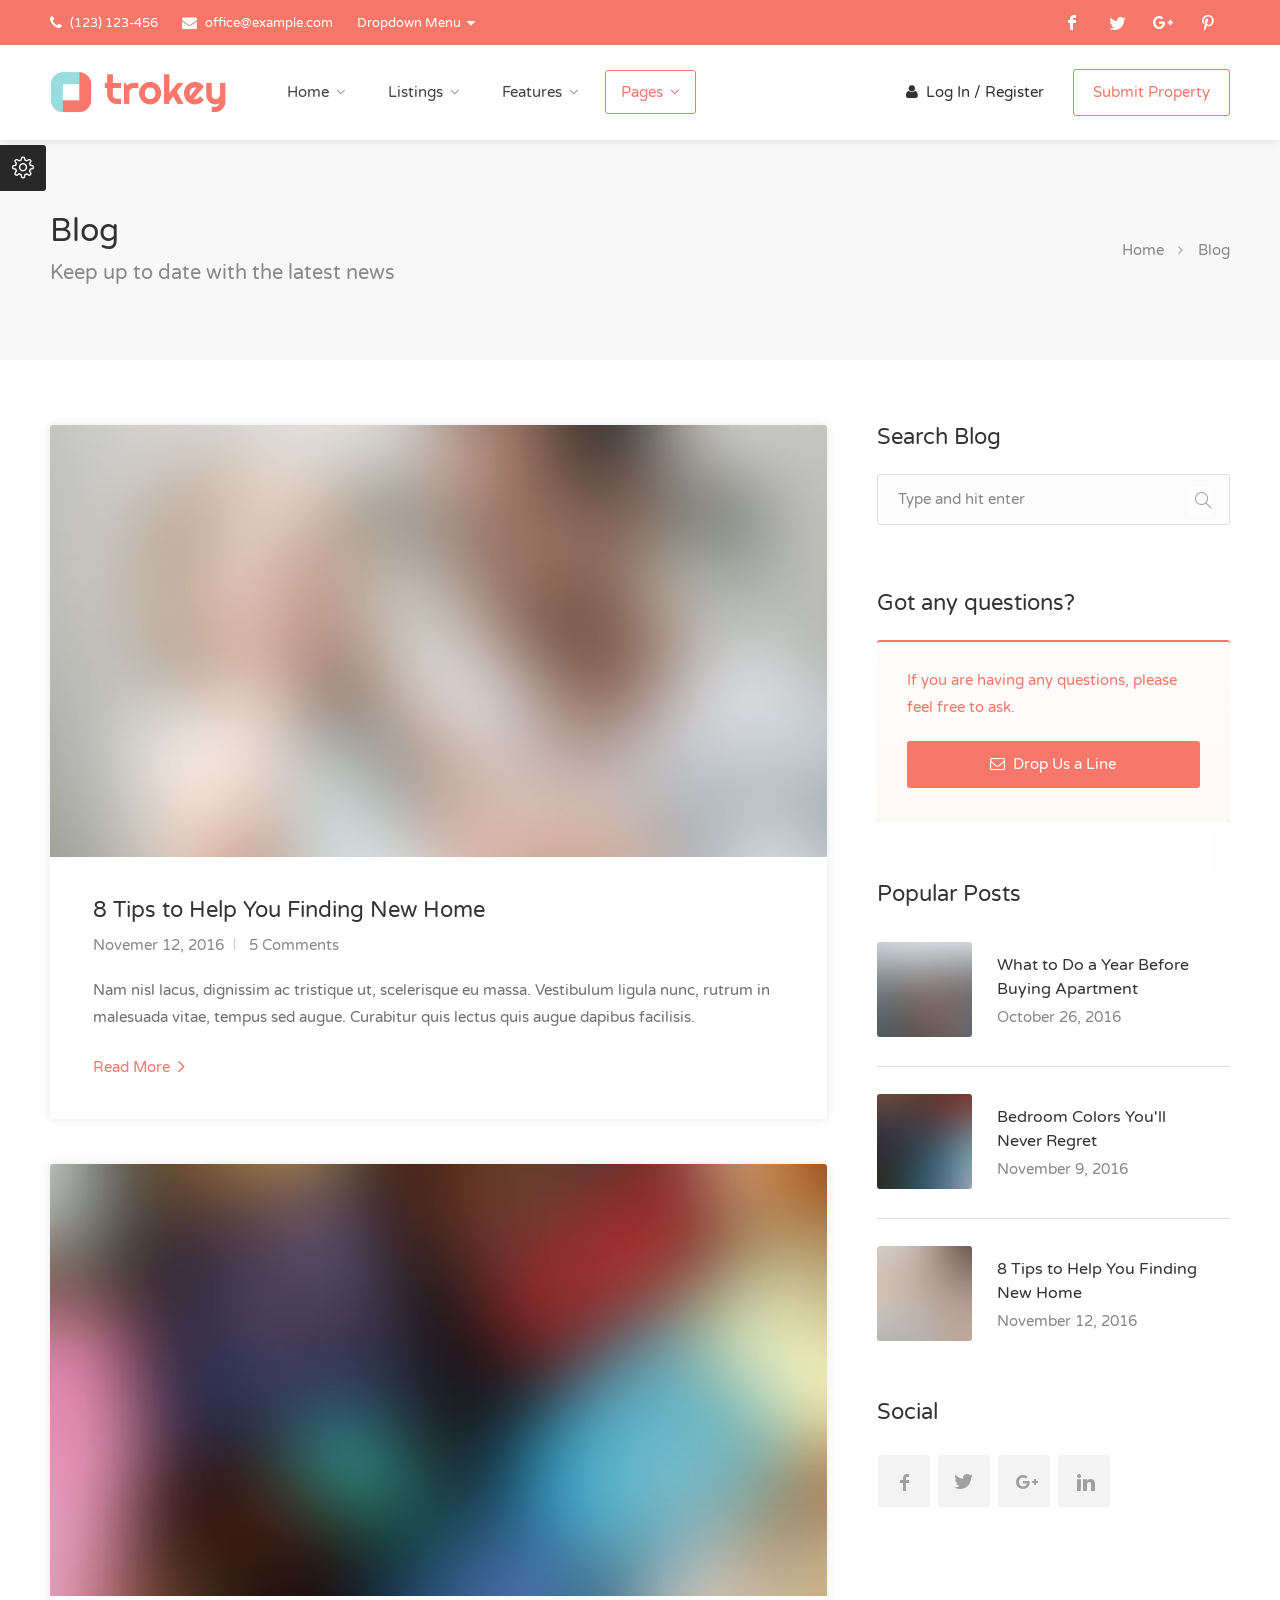
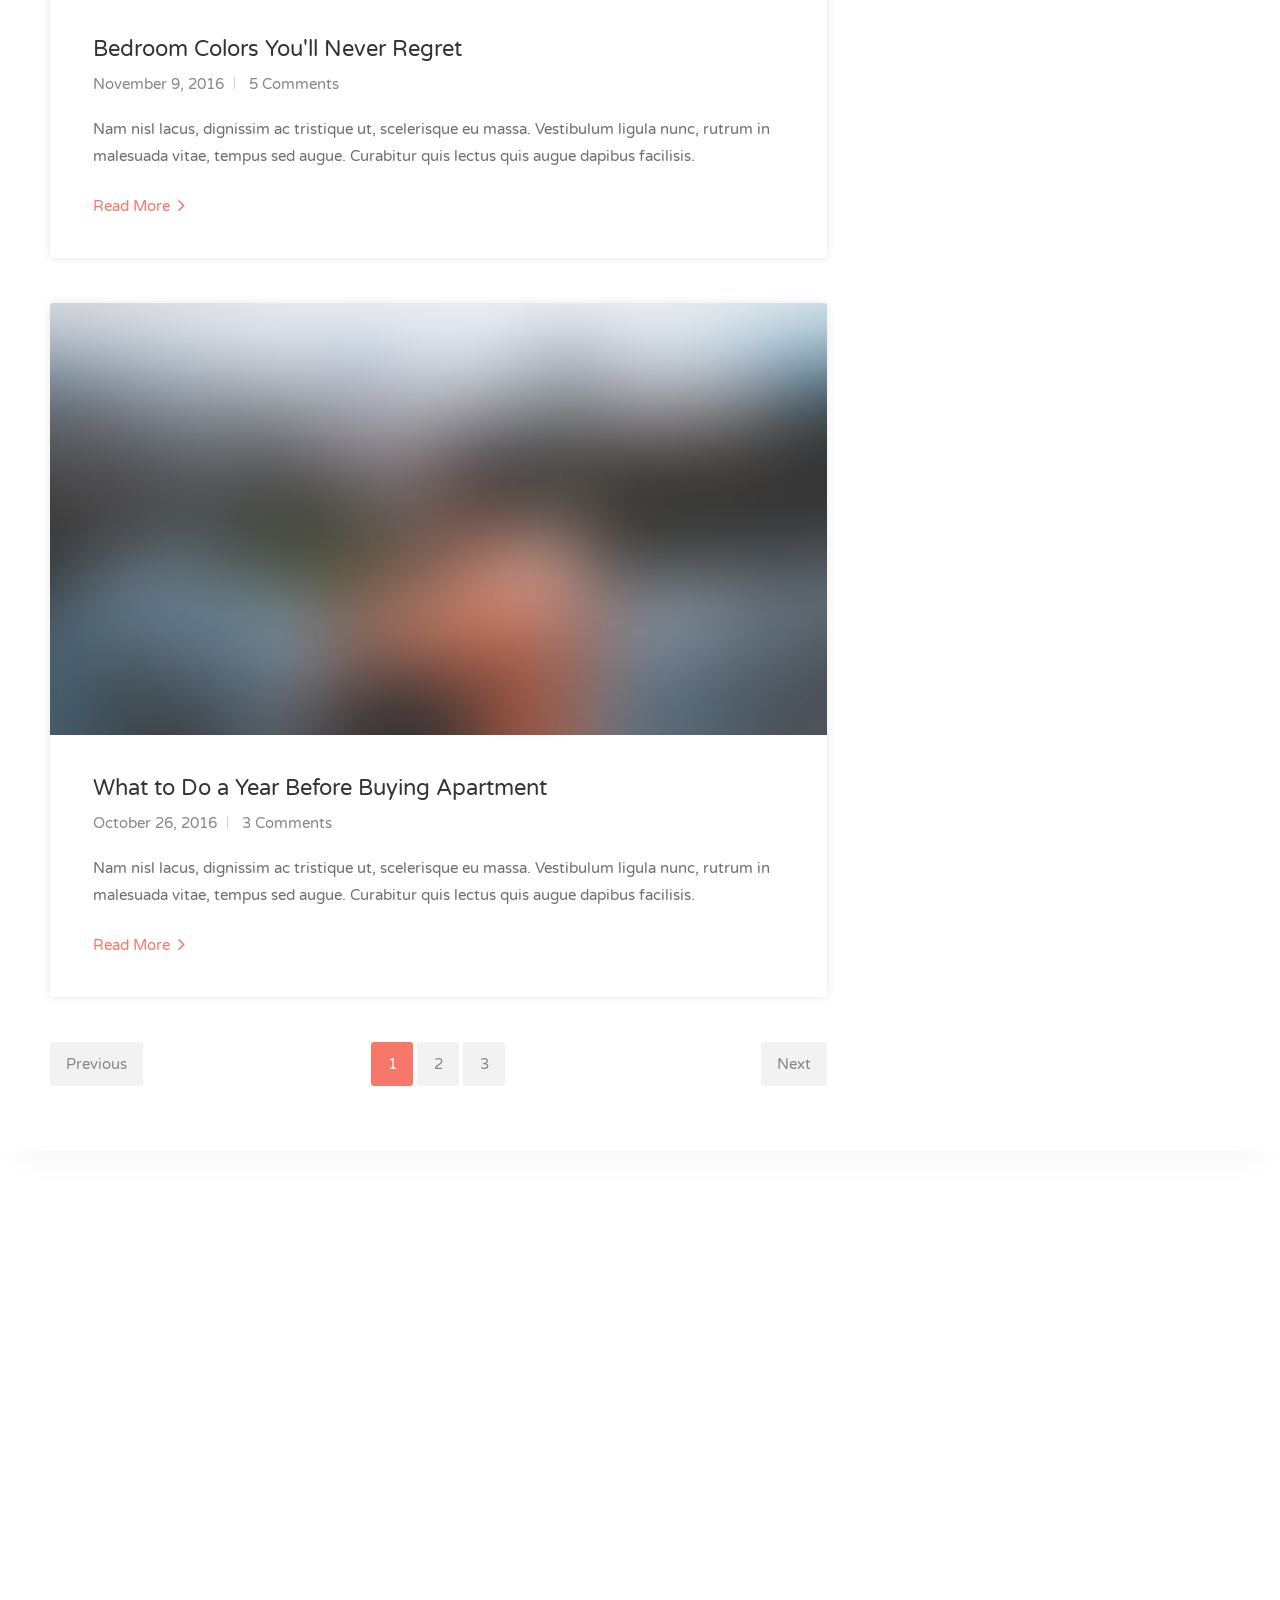
<file: HTML/blog.html>
<!DOCTYPE html>
<head>

<!-- Basic Page Needs
================================================== -->
<title>Findeo</title>
<meta charset="utf-8">
<meta name="viewport" content="width=device-width, initial-scale=1, maximum-scale=1">

<!-- CSS
================================================== -->
<link rel="stylesheet" href="css/style.css">
<link rel="stylesheet" href="css/colors/main.css" id="colors">

</head>

<body>

<!-- Wrapper -->
<div id="wrapper">


<!-- Header Container
================================================== -->
<header id="header-container">

	<!-- Topbar -->
	<div id="top-bar">
		<div class="container">

			<!-- Left Side Content -->
			<div class="left-side">

				<!-- Top bar -->
				<ul class="top-bar-menu">
					<li><i class="fa fa-phone"></i> (123) 123-456 </li>
					<li><i class="fa fa-envelope"></i> <a href="#">office@example.com</a></li>
					<li>
						<div class="top-bar-dropdown">
							<span>Dropdown Menu</span>
							<ul class="options">
								<li><div class="arrow"></div></li>
								<li><a href="#">Nice First Link</a></li>
								<li><a href="#">Second Link With Long Title</a></li>
								<li><a href="#">Third Link</a></li>
							</ul>
						</div>
					</li>
				</ul>

			</div>
			<!-- Left Side Content / End -->


			<!-- Left Side Content -->
			<div class="right-side">

				<!-- Social Icons -->
				<ul class="social-icons">
					<li><a class="facebook" href="#"><i class="icon-facebook"></i></a></li>
					<li><a class="twitter" href="#"><i class="icon-twitter"></i></a></li>
					<li><a class="gplus" href="#"><i class="icon-gplus"></i></a></li>
					<li><a class="pinterest" href="#"><i class="icon-pinterest"></i></a></li>
				</ul>

			</div>
			<!-- Left Side Content / End -->

		</div>
	</div>
	<div class="clearfix"></div>
	<!-- Topbar / End -->


	<!-- Header -->
	<div id="header">
		<div class="container">
			
			<!-- Left Side Content -->
			<div class="left-side">
				
				<!-- Logo -->
				<div id="logo">
					<a href="index.html"><img src="images/logo.png" alt=""></a>
				</div>


				<!-- Mobile Navigation -->
				<div class="menu-responsive">
					<i class="fa fa-reorder menu-trigger"></i>
				</div>


				<!-- Main Navigation -->
				<nav id="navigation" class="style-1">
					<ul id="responsive">

						<li><a href="#">Home</a>
							<ul>
								<li><a href="index.html">Home 1</a></li>
								<li><a href="index-2.html">Home 2</a></li>
								<li><a href="index-3.html">Home 3</a></li>
								<li><a href="index-4.html">Home 4</a></li>
							</ul>
						</li>

						<li><a href="#">Listings</a>
							<ul>
								<li><a href="#">List Layout</a>
									<ul>
										<li><a href="listings-list-with-sidebar.html">With Sidebar</a></li>
										<li><a href="listings-list-with-map.html">With Map</a></li>
										<li><a href="listings-list-full-width.html">Full Width</a></li>
									</ul>
								</li>
								<li><a href="#">Grid Layout</a>
									<ul>
										<li><a href="listings-grid-standard-with-sidebar.html">Standard With Sidebar</a></li>
										<li><a href="listings-grid-compact-with-sidebar.html">Compact With Sidebar</a></li>
										<li><a href="listings-grid-with-map.html">With Map</a></li>
										<li><a href="listings-grid-full-width.html">Full Width</a></li>
									</ul>
								</li>
								<li><a href="#">Half Map</a>
									<ul>
										<li><a href="listings-half-map-list.html">List Layout</a></li>
										<li><a href="listings-half-map-grid-standard.html">Grid Standard Layout</a></li>
										<li><a href="listings-half-map-grid-compact.html">Grid Compact Layout</a></li>
									</ul>
								</li>
							</ul>
						</li>

						<li><a href="#">Features</a>
							<ul>
								<li><a href="#">Single Properties</a>
									<ul>
										<li><a href="single-property-page-1.html">Property Style 1</a></li>
										<li><a href="single-property-page-2.html">Property Style 2</a></li>
										<li><a href="single-property-page-3.html">Property Style 3</a></li>
									</ul>
								</li>
								<li><a href="#">Search Styles</a>
									<ul>
										<li><a href="index.html">Home Search 1</a></li>
										<li><a href="index-2.html">Home Search 2</a></li>
										<li><a href="index-3.html">Home Search 3</a></li>
										<li><a href="listings-list-full-width.html">Advanced Style</a></li>
										<li><a href="listings-list-with-sidebar.html">Sidebar Search</a></li>
									</ul>
								</li>
								<li><a href="#">My Account</a>
									<ul>
										<li><a href="my-profile.html">My Profile</a></li>
										<li><a href="my-bookmarks.html">Bookmarked Listings</a></li>
										<li><a href="my-properties.html">My Properties</a></li>
										<li><a href="change-password.html">Change Password</a></li>
									</ul>
								</li>
								<li><a href="#">Agents</a>
									<ul>
										<li><a href="agents-list.html">Agents List</a></li>
										<li><a href="agent-page.html">Agent Page</a></li>
									</ul>
								</li>

								<li><a href="submit-property.html">Submit Property</a></li>
							</ul>
						</li>

						<li><a class="current" href="#">Pages</a>
							<ul>
								<li><a href="blog.html">Blog</a>
									<ul>
										<li><a href="blog.html">Blog</a></li>
										<li><a href="blog-post.html">Blog Post</a></li>
									</ul>
								</li>
								<li><a href="contact.html">Contact</a></li>
								<li><a href="elements.html">Elements</a></li>
								<li><a href="pricing-tables.html">Pricing Tables</a></li>
								<li><a href="typography.html">Typography</a></li>
								<li><a href="icons.html">Icons</a></li>
							</ul>
						</li>

					</ul>
				</nav>
				<div class="clearfix"></div>
				<!-- Main Navigation / End -->
				
			</div>
			<!-- Left Side Content / End -->

			<!-- Right Side Content / End -->
			<div class="right-side">
				<!-- Header Widget -->
				<div class="header-widget">
					<a href="login-register.html" class="sign-in"><i class="fa fa-user"></i> Log In / Register</a>
					<a href="submit-property.html" class="button border">Submit Property</a>
				</div>
				<!-- Header Widget / End -->
			</div>
			<!-- Right Side Content / End -->

		</div>
	</div>
	<!-- Header / End -->

</header>
<div class="clearfix"></div>
<!-- Header Container / End -->



<!-- Titlebar
================================================== -->
<div id="titlebar">
	<div class="container">
		<div class="row">
			<div class="col-md-12">

				<h2>Blog</h2>
				<span>Keep up to date with the latest news</span>
				
				<!-- Breadcrumbs -->
				<nav id="breadcrumbs">
					<ul>
						<li><a href="#">Home</a></li>
						<li>Blog</li>
					</ul>
				</nav>

			</div>
		</div>
	</div>
</div>


<!-- Content
================================================== -->
<div class="container">

	<!-- Blog Posts -->
	<div class="blog-page">
	<div class="row">
		<div class="col-md-8">

			<!-- Blog Post -->
			<div class="blog-post">
				
				<!-- Img -->
				<a href="blog-post.html" class="post-img">
					<img src="images/blog-post-01a.jpg" alt="">
				</a>
				
				<!-- Content -->
				<div class="post-content">
					<h3><a href="blog-post.html">8 Tips to Help You Finding New Home</a></h3>

					<ul class="post-meta">
						<li>Novemer 12, 2016</li>
						<li><a href="#">5 Comments</a></li>
					</ul>

					<p>Nam nisl lacus, dignissim ac tristique ut, scelerisque eu massa. Vestibulum ligula nunc, rutrum in malesuada vitae, tempus sed augue. Curabitur quis lectus quis augue dapibus facilisis.</p>

					<a href="blog-post.html" class="read-more">Read More <i class="fa fa-angle-right"></i></a>
				</div>

			</div>
			<!-- Blog Post / End -->


			<!-- Blog Post -->
			<div class="blog-post">
				
				<!-- Img -->
				<a href="blog-post.html" class="post-img">
					<img src="images/blog-post-02a.jpg" alt="">
				</a>
				
				<!-- Content -->
				<div class="post-content">
					<h3><a href="blog-post.html">Bedroom Colors You'll Never Regret</a></h3>

					<ul class="post-meta">
						<li>November 9, 2016</li>
						<li><a href="#">5 Comments</a></li>
					</ul>

					<p>Nam nisl lacus, dignissim ac tristique ut, scelerisque eu massa. Vestibulum ligula nunc, rutrum in malesuada vitae, tempus sed augue. Curabitur quis lectus quis augue dapibus facilisis.</p>

					<a href="blog-post.html" class="read-more">Read More <i class="fa fa-angle-right"></i></a>
				</div>

			</div>
			<!-- Blog Post / End -->


			<!-- Blog Post -->
			<div class="blog-post">
				
				<!-- Img -->
				<a href="blog-post.html" class="post-img">
					<img src="images/blog-post-03a.jpg" alt="">
				</a>
				
				<!-- Content -->
				<div class="post-content">
					<h3><a href="blog-post.html">What to Do a Year Before Buying Apartment</a></h3>

					<ul class="post-meta">
						<li>October 26, 2016</li>
						<li><a href="#">3 Comments</a></li>
					</ul>

					<p>Nam nisl lacus, dignissim ac tristique ut, scelerisque eu massa. Vestibulum ligula nunc, rutrum in malesuada vitae, tempus sed augue. Curabitur quis lectus quis augue dapibus facilisis.</p>

					<a href="blog-post.html" class="read-more">Read More <i class="fa fa-angle-right"></i></a>
				</div>

			</div>
			<!-- Blog Post / End -->


			<!-- Pagination -->
			<div class="clearfix"></div>
			<div class="pagination-container">
				<nav class="pagination">
					<ul>
						<li><a href="#" class="current-page">1</a></li>
						<li><a href="#">2</a></li>
						<li><a href="#">3</a></li>
					</ul>
				</nav>

				<nav class="pagination-next-prev">
					<ul>
						<li><a href="#" class="prev">Previous</a></li>
						<li><a href="#" class="next">Next</a></li>
					</ul>
				</nav>
			</div>
			<div class="clearfix"></div>

		</div>

	<!-- Blog Posts / End -->


	<!-- Widgets -->
	<div class="col-md-4">
		<div class="sidebar right">

			<!-- Widget -->
			<div class="widget">
				<h3 class="margin-top-0 margin-bottom-25">Search Blog</h3>
				<div class="search-blog-input">
					<div class="input"><input class="search-field" type="text" placeholder="Type and hit enter" value=""/></div>
				</div>
				<div class="clearfix"></div>
			</div>
			<!-- Widget / End -->


			<!-- Widget -->
			<div class="widget">
				<h3>Got any questions?</h3>
				<div class="info-box margin-bottom-10">
					<p>If you are having any questions, please feel free to ask.</p>
					<a href="contact.html" class="button fullwidth margin-top-20"><i class="fa fa-envelope-o"></i> Drop Us a Line</a>
				</div>
			</div>
			<!-- Widget / End -->


			<!-- Widget -->
			<div class="widget">

				<h3>Popular Posts</h3>
				<ul class="widget-tabs">

					<!-- Post #1 -->
					<li>
						<div class="widget-content">
								<div class="widget-thumb">
								<a href="blog-full-width-single-post.html"><img src="images/blog-widget-03.jpg" alt=""></a>
							</div>
							
							<div class="widget-text">
								<h5><a href="blog-full-width-single-post.html">What to Do a Year Before Buying Apartment </a></h5>
								<span>October 26, 2016</span>
							</div>
							<div class="clearfix"></div>
						</div>
					</li>
					
					<!-- Post #2 -->
					<li>
						<div class="widget-content">
							<div class="widget-thumb">
								<a href="blog-full-width-single-post.html"><img src="images/blog-widget-02.jpg" alt=""></a>
							</div>
							
							<div class="widget-text">
								<h5><a href="blog-full-width-single-post.html">Bedroom Colors You'll Never Regret</a></h5>
								<span>November 9, 2016</span>
							</div>
							<div class="clearfix"></div>
						</div>
					</li>
					
					<!-- Post #3 -->
					<li>
						<div class="widget-content">
							<div class="widget-thumb">
								<a href="blog-full-width-single-post.html"><img src="images/blog-widget-01.jpg" alt=""></a>
							</div>
							
							<div class="widget-text">
								<h5><a href="blog-full-width-single-post.html">8 Tips to Help You Finding New Home</a></h5>
								<span>November 12, 2016</span>
							</div>
							<div class="clearfix"></div>
						</div>
					</li>

				</ul>

			</div>
			<!-- Widget / End-->


			<!-- Widget -->
			<div class="widget">
				<h3 class="margin-top-0 margin-bottom-25">Social</h3>
				<ul class="social-icons rounded">
					<li><a class="facebook" href="#"><i class="icon-facebook"></i></a></li>
					<li><a class="twitter" href="#"><i class="icon-twitter"></i></a></li>
					<li><a class="gplus" href="#"><i class="icon-gplus"></i></a></li>
					<li><a class="linkedin" href="#"><i class="icon-linkedin"></i></a></li>
				</ul>

			</div>
			<!-- Widget / End-->

			<div class="clearfix"></div>
			<div class="margin-bottom-40"></div>
		</div>
	</div>
	</div>
	<!-- Sidebar / End -->


</div>
</div>


<!-- Footer
================================================== -->
<div class="margin-top-55"></div>

<div id="footer" class="sticky-footer">
	<!-- Main -->
	<div class="container">
		<div class="row">
			<div class="col-md-5 col-sm-6">
				<img class="footer-logo" src="images/logo.png" alt="">
				<br><br>
				<p>Morbi convallis bibendum urna ut viverra. Maecenas quis consequat libero, a feugiat eros. Nunc ut lacinia tortor morbi ultricies laoreet ullamcorper phasellus semper.</p>
			</div>

			<div class="col-md-4 col-sm-6 ">
				<h4>Helpful Links</h4>
				<ul class="footer-links">
					<li><a href="#">Login</a></li>
					<li><a href="#">Sign Up</a></li>
					<li><a href="#">My Account</a></li>
					<li><a href="#">Add Property</a></li>
					<li><a href="#">Pricing</a></li>
					<li><a href="#">Privacy Policy</a></li>
				</ul>

				<ul class="footer-links">
					<li><a href="#">FAQ</a></li>
					<li><a href="#">Blog</a></li>
					<li><a href="#">Our Agents</a></li>
					<li><a href="#">How It Works</a></li>
					<li><a href="#">Contact</a></li>
				</ul>
				<div class="clearfix"></div>
			</div>		

			<div class="col-md-3  col-sm-12">
				<h4>Contact Us</h4>
				<div class="text-widget">
					<span>12345 Little Lonsdale St, Melbourne</span> <br>
					Phone: <span>(123) 123-456 </span><br>
					E-Mail:<span> <a href="#">office@example.com</a> </span><br>
				</div>

				<ul class="social-icons margin-top-20">
					<li><a class="facebook" href="#"><i class="icon-facebook"></i></a></li>
					<li><a class="twitter" href="#"><i class="icon-twitter"></i></a></li>
					<li><a class="gplus" href="#"><i class="icon-gplus"></i></a></li>
					<li><a class="vimeo" href="#"><i class="icon-vimeo"></i></a></li>
				</ul>

			</div>

		</div>
		
		<!-- Copyright -->
		<div class="row">
			<div class="col-md-12">
				<div class="copyrights">© 2016 Findeo. All Rights Reserved.</div>
			</div>
		</div>

	</div>

</div>
<!-- Footer / End -->


<!-- Back To Top Button -->
<div id="backtotop"><a href="#"></a></div>


<!-- Scripts
================================================== -->
<script type="text/javascript" src="scripts/jquery-2.2.0.min.js"></script>
<script type="text/javascript" src="scripts/chosen.min.js"></script>
<script type="text/javascript" src="scripts/magnific-popup.min.js"></script>
<script type="text/javascript" src="scripts/owl.carousel.min.js"></script>
<script type="text/javascript" src="scripts/rangeSlider.js"></script>
<script type="text/javascript" src="scripts/sticky-kit.min.js"></script>
<script type="text/javascript" src="scripts/slick.min.js"></script>
<script type="text/javascript" src="scripts/masonry.min.js"></script>
<script type="text/javascript" src="scripts/jquery.jpanelmenu.js"></script>
<script type="text/javascript" src="scripts/tooltips.min.js"></script>
<script type="text/javascript" src="scripts/custom.js"></script>


<!-- Style Switcher
================================================== -->
<script src="scripts/switcher.js"></script>

<div id="style-switcher">
	<h2>Color Switcher <a href="#"><i class="sl sl-icon-settings"></i></a></h2>
	
	<div>
		<ul class="colors" id="color1">
			<li><a href="#" class="blue" title="Blue"></a></li>
			<li><a href="#" class="green" title="Green"></a></li>
			<li><a href="#" class="orange" title="Orange"></a></li>
			<li><a href="#" class="navy" title="Navy"></a></li>
			<li><a href="#" class="yellow" title="Yellow"></a></li>
			<li><a href="#" class="peach" title="Peach"></a></li>
			<li><a href="#" class="beige" title="Beige"></a></li>
			<li><a href="#" class="purple" title="Purple"></a></li>
			<li><a href="#" class="celadon" title="Celadon"></a></li>
			<li><a href="#" class="pink" title="Pink"></a></li>
			<li><a href="#" class="red" title="Red"></a></li>
			<li><a href="#" class="brown" title="Brown"></a></li>
			<li><a href="#" class="cherry" title="Cherry"></a></li>
			<li><a href="#" class="cyan" title="Cyan"></a></li>
			<li><a href="#" class="gray" title="Gray"></a></li>
			<li><a href="#" class="olive" title="Olive"></a></li>
		</ul>
	</div>
		
</div>
<!-- Style Switcher / End -->


</div>
<!-- Wrapper / End -->


</body>
</html>
</file>
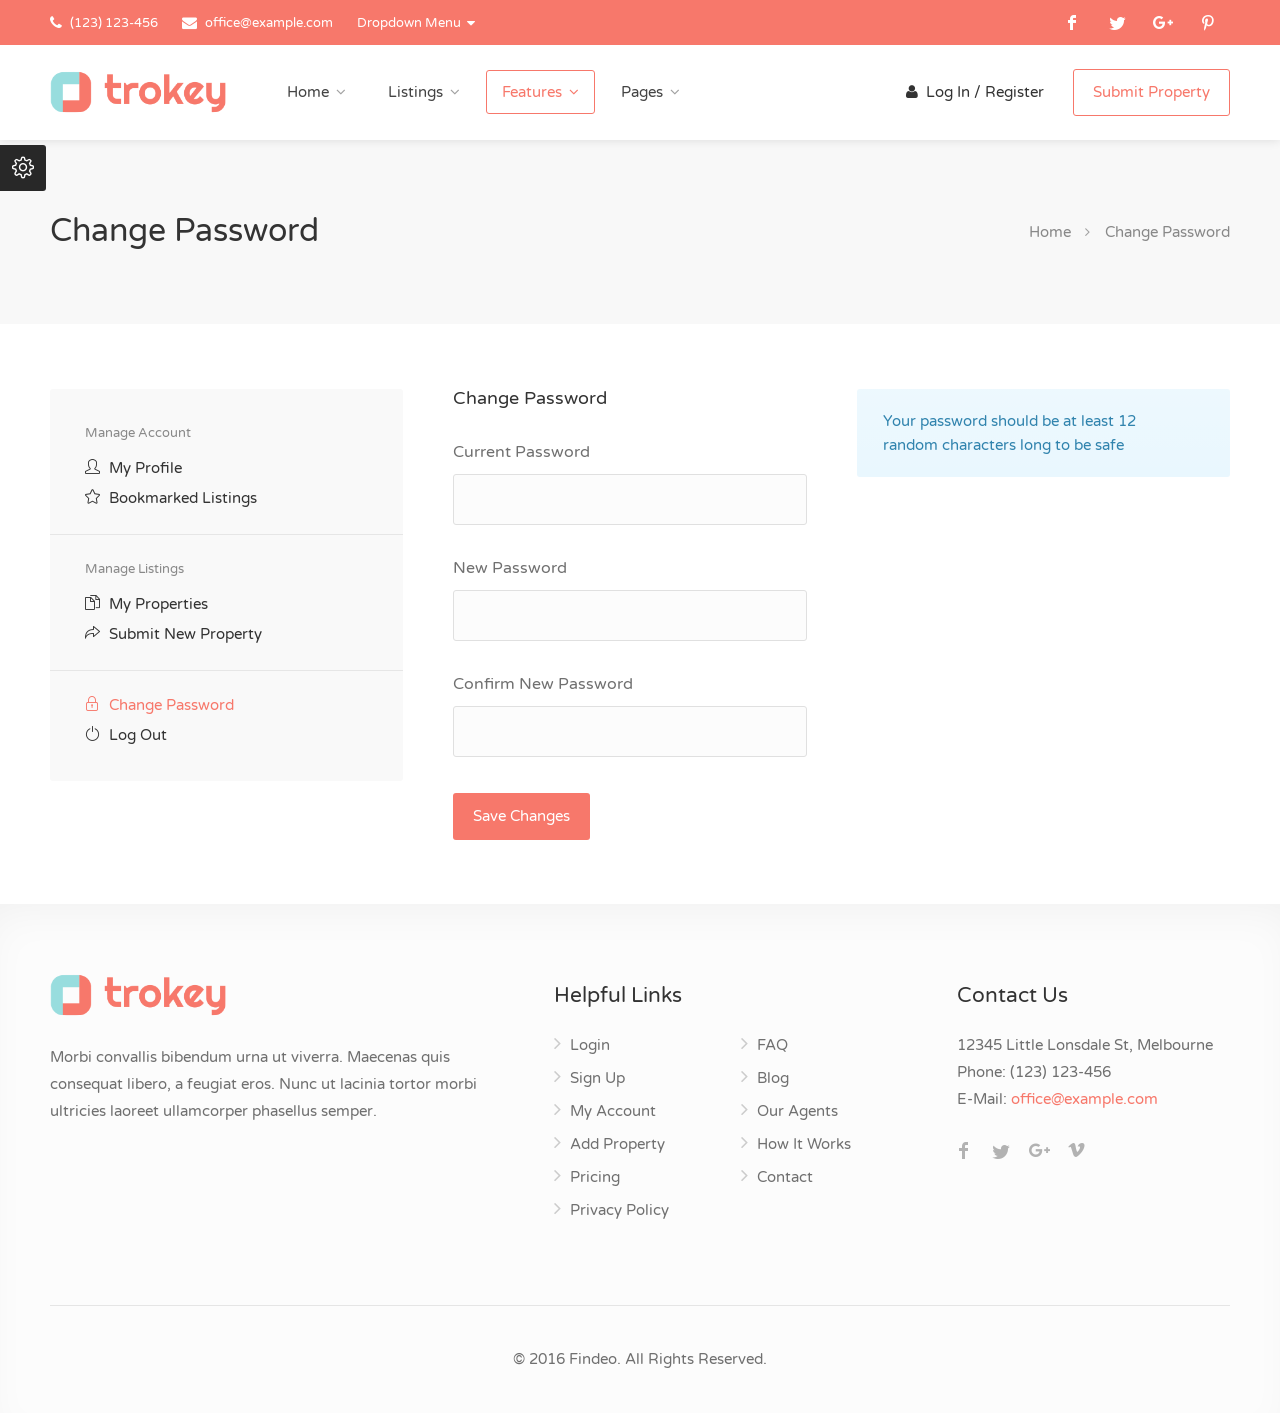
<file: HTML/change-password.html>
<!DOCTYPE html>
<head>

<!-- Basic Page Needs
================================================== -->
<title>Findeo</title>
<meta charset="utf-8">
<meta name="viewport" content="width=device-width, initial-scale=1, maximum-scale=1">

<!-- CSS
================================================== -->
<link rel="stylesheet" href="css/style.css">
<link rel="stylesheet" href="css/colors/main.css" id="colors">

</head>

<body>

<!-- Wrapper -->
<div id="wrapper">


<!-- Header Container
================================================== -->
<header id="header-container">

	<!-- Topbar -->
	<div id="top-bar">
		<div class="container">

			<!-- Left Side Content -->
			<div class="left-side">

				<!-- Top bar -->
				<ul class="top-bar-menu">
					<li><i class="fa fa-phone"></i> (123) 123-456 </li>
					<li><i class="fa fa-envelope"></i> <a href="#">office@example.com</a></li>
					<li>
						<div class="top-bar-dropdown">
							<span>Dropdown Menu</span>
							<ul class="options">
								<li><div class="arrow"></div></li>
								<li><a href="#">Nice First Link</a></li>
								<li><a href="#">Second Link With Long Title</a></li>
								<li><a href="#">Third Link</a></li>
							</ul>
						</div>
					</li>
				</ul>

			</div>
			<!-- Left Side Content / End -->


			<!-- Left Side Content -->
			<div class="right-side">

				<!-- Social Icons -->
				<ul class="social-icons">
					<li><a class="facebook" href="#"><i class="icon-facebook"></i></a></li>
					<li><a class="twitter" href="#"><i class="icon-twitter"></i></a></li>
					<li><a class="gplus" href="#"><i class="icon-gplus"></i></a></li>
					<li><a class="pinterest" href="#"><i class="icon-pinterest"></i></a></li>
				</ul>

			</div>
			<!-- Left Side Content / End -->

		</div>
	</div>
	<div class="clearfix"></div>
	<!-- Topbar / End -->


	<!-- Header -->
	<div id="header">
		<div class="container">
			
			<!-- Left Side Content -->
			<div class="left-side">
				
				<!-- Logo -->
				<div id="logo">
					<a href="index.html"><img src="images/logo.png" alt=""></a>
				</div>


				<!-- Mobile Navigation -->
				<div class="menu-responsive">
					<i class="fa fa-reorder menu-trigger"></i>
				</div>


				<!-- Main Navigation -->
				<nav id="navigation" class="style-1">
					<ul id="responsive">

						<li><a href="#">Home</a>
							<ul>
								<li><a href="index.html">Home 1</a></li>
								<li><a href="index-2.html">Home 2</a></li>
								<li><a href="index-3.html">Home 3</a></li>
								<li><a href="index-4.html">Home 4</a></li>
							</ul>
						</li>

						<li><a href="#">Listings</a>
							<ul>
								<li><a href="#">List Layout</a>
									<ul>
										<li><a href="listings-list-with-sidebar.html">With Sidebar</a></li>
										<li><a href="listings-list-with-map.html">With Map</a></li>
										<li><a href="listings-list-full-width.html">Full Width</a></li>
									</ul>
								</li>
								<li><a href="#">Grid Layout</a>
									<ul>
										<li><a href="listings-grid-standard-with-sidebar.html">Standard With Sidebar</a></li>
										<li><a href="listings-grid-compact-with-sidebar.html">Compact With Sidebar</a></li>
										<li><a href="listings-grid-with-map.html">With Map</a></li>
										<li><a href="listings-grid-full-width.html">Full Width</a></li>
									</ul>
								</li>
								<li><a href="#">Half Map</a>
									<ul>
										<li><a href="listings-half-map-list.html">List Layout</a></li>
										<li><a href="listings-half-map-grid-standard.html">Grid Standard Layout</a></li>
										<li><a href="listings-half-map-grid-compact.html">Grid Compact Layout</a></li>
									</ul>
								</li>
							</ul>
						</li>

						<li><a class="current" href="#">Features</a>
							<ul>
								<li><a href="#">Single Properties</a>
									<ul>
										<li><a href="single-property-page-1.html">Property Style 1</a></li>
										<li><a href="single-property-page-2.html">Property Style 2</a></li>
										<li><a href="single-property-page-3.html">Property Style 3</a></li>
									</ul>
								</li>
								<li><a href="#">Search Styles</a>
									<ul>
										<li><a href="index.html">Home Search 1</a></li>
										<li><a href="index-2.html">Home Search 2</a></li>
										<li><a href="index-3.html">Home Search 3</a></li>
										<li><a href="listings-list-full-width.html">Advanced Style</a></li>
										<li><a href="listings-list-with-sidebar.html">Sidebar Search</a></li>
									</ul>
								</li>
								<li><a href="#">My Account</a>
									<ul>
										<li><a href="my-profile.html">My Profile</a></li>
										<li><a href="my-bookmarks.html">Bookmarked Listings</a></li>
										<li><a href="my-properties.html">My Properties</a></li>
										<li><a href="change-password.html">Change Password</a></li>
									</ul>
								</li>
								<li><a href="#">Agents</a>
									<ul>
										<li><a href="agents-list.html">Agents List</a></li>
										<li><a href="agent-page.html">Agent Page</a></li>
									</ul>
								</li>

								<li><a href="submit-property.html">Submit Property</a></li>
							</ul>
						</li>

						<li><a href="#">Pages</a>
							<ul>
								<li><a href="blog.html">Blog</a>
									<ul>
										<li><a href="blog.html">Blog</a></li>
										<li><a href="blog-post.html">Blog Post</a></li>
									</ul>
								</li>
								<li><a href="contact.html">Contact</a></li>
								<li><a href="elements.html">Elements</a></li>
								<li><a href="pricing-tables.html">Pricing Tables</a></li>
								<li><a href="typography.html">Typography</a></li>
								<li><a href="icons.html">Icons</a></li>
							</ul>
						</li>

					</ul>
				</nav>
				<div class="clearfix"></div>
				<!-- Main Navigation / End -->
				
			</div>
			<!-- Left Side Content / End -->

			<!-- Right Side Content / End -->
			<div class="right-side">
				<!-- Header Widget -->
				<div class="header-widget">
					<a href="login-register.html" class="sign-in"><i class="fa fa-user"></i> Log In / Register</a>
					<a href="submit-property.html" class="button border">Submit Property</a>
				</div>
				<!-- Header Widget / End -->
			</div>
			<!-- Right Side Content / End -->

		</div>
	</div>
	<!-- Header / End -->

</header>
<div class="clearfix"></div>
<!-- Header Container / End -->



<!-- Titlebar
================================================== -->
<div id="titlebar">
	<div class="container">
		<div class="row">
			<div class="col-md-12">

				<h2>Change Password</h2>

				<!-- Breadcrumbs -->
				<nav id="breadcrumbs">
					<ul>
						<li><a href="#">Home</a></li>
						<li>Change Password</li>
					</ul>
				</nav>

			</div>
		</div>
	</div>
</div>


<!-- Content
================================================== -->
<div class="container">
	<div class="row">


		<!-- Widget -->
		<div class="col-md-4">
			<div class="sidebar left">

				<div class="my-account-nav-container">
					
					<ul class="my-account-nav">
						<li class="sub-nav-title">Manage Account</li>
						<li><a href="my-profile.html"><i class="sl sl-icon-user"></i> My Profile</a></li>
						<li><a href="my-bookmarks.html"><i class="sl sl-icon-star"></i> Bookmarked Listings</a></li>
					</ul>
					
					<ul class="my-account-nav">
						<li class="sub-nav-title">Manage Listings</li>
						<li><a href="my-properties.html"><i class="sl sl-icon-docs"></i> My Properties</a></li>
						<li><a href="submit-property.html"><i class="sl sl-icon-action-redo"></i> Submit New Property</a></li>
					</ul>

					<ul class="my-account-nav">
						<li><a href="change-password.html"  class="current"><i class="sl sl-icon-lock"></i> Change Password</a></li>
						<li><a href="#"><i class="sl sl-icon-power"></i> Log Out</a></li>
					</ul>

				</div>

			</div>
		</div>

		<div class="col-md-8">
			<div class="row">
				<div class="col-md-6  my-profile">
					<h4 class="margin-top-0 margin-bottom-30">Change Password</h4>

					<label>Current Password</label>
					<input type="password">

					<label>New Password</label>
					<input type="password">

					<label>Confirm New Password</label>
					<input type="password">

					<a href="submit-property.html" class="margin-top-20 button">Save Changes</a>
				</div>

				<div class="col-md-6">
					<div class="notification notice">
						<p>Your password should be at least 12 random characters long to be safe</p>
					</div>
				</div>

			</div>
		</div>

	</div>
</div>


<!-- Footer
================================================== -->
<div class="margin-top-55"></div>

<div id="footer">
	<!-- Main -->
	<div class="container">
		<div class="row">
			<div class="col-md-5 col-sm-6">
				<img class="footer-logo" src="images/logo.png" alt="">
				<br><br>
				<p>Morbi convallis bibendum urna ut viverra. Maecenas quis consequat libero, a feugiat eros. Nunc ut lacinia tortor morbi ultricies laoreet ullamcorper phasellus semper.</p>
			</div>

			<div class="col-md-4 col-sm-6 ">
				<h4>Helpful Links</h4>
				<ul class="footer-links">
					<li><a href="#">Login</a></li>
					<li><a href="#">Sign Up</a></li>
					<li><a href="#">My Account</a></li>
					<li><a href="#">Add Property</a></li>
					<li><a href="#">Pricing</a></li>
					<li><a href="#">Privacy Policy</a></li>
				</ul>

				<ul class="footer-links">
					<li><a href="#">FAQ</a></li>
					<li><a href="#">Blog</a></li>
					<li><a href="#">Our Agents</a></li>
					<li><a href="#">How It Works</a></li>
					<li><a href="#">Contact</a></li>
				</ul>
				<div class="clearfix"></div>
			</div>		

			<div class="col-md-3  col-sm-12">
				<h4>Contact Us</h4>
				<div class="text-widget">
					<span>12345 Little Lonsdale St, Melbourne</span> <br>
					Phone: <span>(123) 123-456 </span><br>
					E-Mail:<span> <a href="#">office@example.com</a> </span><br>
				</div>

				<ul class="social-icons margin-top-20">
					<li><a class="facebook" href="#"><i class="icon-facebook"></i></a></li>
					<li><a class="twitter" href="#"><i class="icon-twitter"></i></a></li>
					<li><a class="gplus" href="#"><i class="icon-gplus"></i></a></li>
					<li><a class="vimeo" href="#"><i class="icon-vimeo"></i></a></li>
				</ul>

			</div>

		</div>
		
		<!-- Copyright -->
		<div class="row">
			<div class="col-md-12">
				<div class="copyrights">© 2016 Findeo. All Rights Reserved.</div>
			</div>
		</div>

	</div>

</div>
<!-- Footer / End -->


<!-- Back To Top Button -->
<div id="backtotop"><a href="#"></a></div>


<!-- Scripts
================================================== -->
<script type="text/javascript" src="scripts/jquery-2.2.0.min.js"></script>
<script type="text/javascript" src="scripts/chosen.min.js"></script>
<script type="text/javascript" src="scripts/magnific-popup.min.js"></script>
<script type="text/javascript" src="scripts/owl.carousel.min.js"></script>
<script type="text/javascript" src="scripts/rangeSlider.js"></script>
<script type="text/javascript" src="scripts/sticky-kit.min.js"></script>
<script type="text/javascript" src="scripts/slick.min.js"></script>
<script type="text/javascript" src="scripts/masonry.min.js"></script>
<script type="text/javascript" src="scripts/jquery.jpanelmenu.js"></script>
<script type="text/javascript" src="scripts/tooltips.min.js"></script>
<script type="text/javascript" src="scripts/custom.js"></script>


<!-- Style Switcher
================================================== -->
<script src="scripts/switcher.js"></script>

<div id="style-switcher">
	<h2>Color Switcher <a href="#"><i class="sl sl-icon-settings"></i></a></h2>
	
	<div>
		<ul class="colors" id="color1">
			<li><a href="#" class="blue" title="Blue"></a></li>
			<li><a href="#" class="green" title="Green"></a></li>
			<li><a href="#" class="orange" title="Orange"></a></li>
			<li><a href="#" class="navy" title="Navy"></a></li>
			<li><a href="#" class="yellow" title="Yellow"></a></li>
			<li><a href="#" class="peach" title="Peach"></a></li>
			<li><a href="#" class="beige" title="Beige"></a></li>
			<li><a href="#" class="purple" title="Purple"></a></li>
			<li><a href="#" class="celadon" title="Celadon"></a></li>
			<li><a href="#" class="pink" title="Pink"></a></li>
			<li><a href="#" class="red" title="Red"></a></li>
			<li><a href="#" class="brown" title="Brown"></a></li>
			<li><a href="#" class="cherry" title="Cherry"></a></li>
			<li><a href="#" class="cyan" title="Cyan"></a></li>
			<li><a href="#" class="gray" title="Gray"></a></li>
			<li><a href="#" class="olive" title="Olive"></a></li>
		</ul>
	</div>
		
</div>
<!-- Style Switcher / End -->


</div>
<!-- Wrapper / End -->


</body>
</html>
</file>
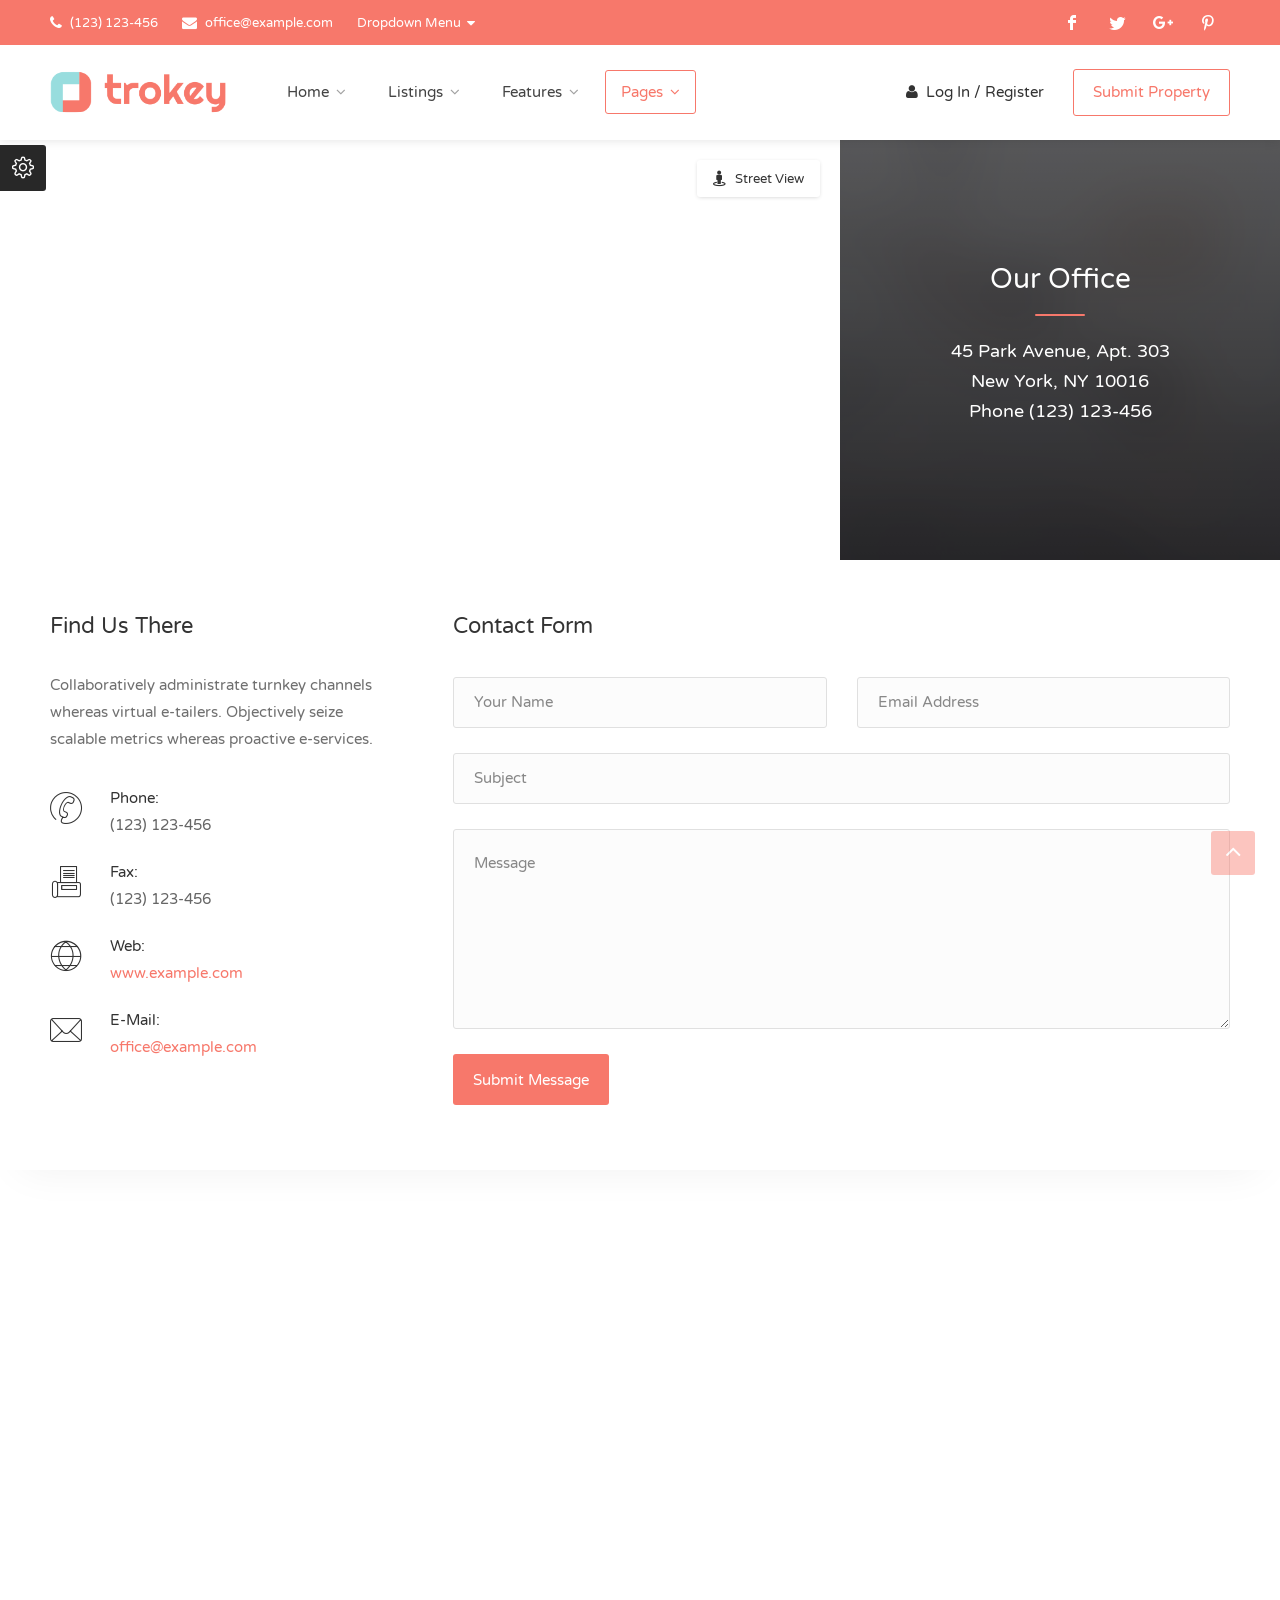
<file: HTML/contact.html>
<!DOCTYPE html>
<head>

<!-- Basic Page Needs
================================================== -->
<title>Findeo</title>
<meta charset="utf-8">
<meta name="viewport" content="width=device-width, initial-scale=1, maximum-scale=1">

<!-- CSS
================================================== -->
<link rel="stylesheet" href="css/style.css">
<link rel="stylesheet" href="css/colors/main.css" id="colors">

</head>

<body>

<!-- Wrapper -->
<div id="wrapper">


<!-- Header Container
================================================== -->
<header id="header-container">

	<!-- Topbar -->
	<div id="top-bar">
		<div class="container">

			<!-- Left Side Content -->
			<div class="left-side">

				<!-- Top bar -->
				<ul class="top-bar-menu">
					<li><i class="fa fa-phone"></i> (123) 123-456 </li>
					<li><i class="fa fa-envelope"></i> <a href="#">office@example.com</a></li>
					<li>
						<div class="top-bar-dropdown">
							<span>Dropdown Menu</span>
							<ul class="options">
								<li><div class="arrow"></div></li>
								<li><a href="#">Nice First Link</a></li>
								<li><a href="#">Second Link With Long Title</a></li>
								<li><a href="#">Third Link</a></li>
							</ul>
						</div>
					</li>
				</ul>

			</div>
			<!-- Left Side Content / End -->


			<!-- Left Side Content -->
			<div class="right-side">

				<!-- Social Icons -->
				<ul class="social-icons">
					<li><a class="facebook" href="#"><i class="icon-facebook"></i></a></li>
					<li><a class="twitter" href="#"><i class="icon-twitter"></i></a></li>
					<li><a class="gplus" href="#"><i class="icon-gplus"></i></a></li>
					<li><a class="pinterest" href="#"><i class="icon-pinterest"></i></a></li>
				</ul>

			</div>
			<!-- Left Side Content / End -->

		</div>
	</div>
	<div class="clearfix"></div>
	<!-- Topbar / End -->


	<!-- Header -->
	<div id="header">
		<div class="container">
			
			<!-- Left Side Content -->
			<div class="left-side">
				
				<!-- Logo -->
				<div id="logo">
					<a href="index.html"><img src="images/logo.png" alt=""></a>
				</div>


				<!-- Mobile Navigation -->
				<div class="menu-responsive">
					<i class="fa fa-reorder menu-trigger"></i>
				</div>


				<!-- Main Navigation -->
				<nav id="navigation" class="style-1">
					<ul id="responsive">

						<li><a href="#">Home</a>
							<ul>
								<li><a href="index.html">Home 1</a></li>
								<li><a href="index-2.html">Home 2</a></li>
								<li><a href="index-3.html">Home 3</a></li>
								<li><a href="index-4.html">Home 4</a></li>
							</ul>
						</li>

						<li><a href="#">Listings</a>
							<ul>
								<li><a href="#">List Layout</a>
									<ul>
										<li><a href="listings-list-with-sidebar.html">With Sidebar</a></li>
										<li><a href="listings-list-with-map.html">With Map</a></li>
										<li><a href="listings-list-full-width.html">Full Width</a></li>
									</ul>
								</li>
								<li><a href="#">Grid Layout</a>
									<ul>
										<li><a href="listings-grid-standard-with-sidebar.html">Standard With Sidebar</a></li>
										<li><a href="listings-grid-compact-with-sidebar.html">Compact With Sidebar</a></li>
										<li><a href="listings-grid-with-map.html">With Map</a></li>
										<li><a href="listings-grid-full-width.html">Full Width</a></li>
									</ul>
								</li>
								<li><a href="#">Half Map</a>
									<ul>
										<li><a href="listings-half-map-list.html">List Layout</a></li>
										<li><a href="listings-half-map-grid-standard.html">Grid Standard Layout</a></li>
										<li><a href="listings-half-map-grid-compact.html">Grid Compact Layout</a></li>
									</ul>
								</li>
							</ul>
						</li>

						<li><a href="#">Features</a>
							<ul>
								<li><a href="#">Single Properties</a>
									<ul>
										<li><a href="single-property-page-1.html">Property Style 1</a></li>
										<li><a href="single-property-page-2.html">Property Style 2</a></li>
										<li><a href="single-property-page-3.html">Property Style 3</a></li>
									</ul>
								</li>
								<li><a href="#">Search Styles</a>
									<ul>
										<li><a href="index.html">Home Search 1</a></li>
										<li><a href="index-2.html">Home Search 2</a></li>
										<li><a href="index-3.html">Home Search 3</a></li>
										<li><a href="listings-list-full-width.html">Advanced Style</a></li>
										<li><a href="listings-list-with-sidebar.html">Sidebar Search</a></li>
									</ul>
								</li>
								<li><a href="#">My Account</a>
									<ul>
										<li><a href="my-profile.html">My Profile</a></li>
										<li><a href="my-bookmarks.html">Bookmarked Listings</a></li>
										<li><a href="my-properties.html">My Properties</a></li>
										<li><a href="change-password.html">Change Password</a></li>
									</ul>
								</li>
								<li><a href="#">Agents</a>
									<ul>
										<li><a href="agents-list.html">Agents List</a></li>
										<li><a href="agent-page.html">Agent Page</a></li>
									</ul>
								</li>

								<li><a href="submit-property.html">Submit Property</a></li>
							</ul>
						</li>

						<li><a class="current" href="#">Pages</a>
							<ul>
								<li><a href="blog.html">Blog</a>
									<ul>
										<li><a href="blog.html">Blog</a></li>
										<li><a href="blog-post.html">Blog Post</a></li>
									</ul>
								</li>
								<li><a href="contact.html">Contact</a></li>
								<li><a href="elements.html">Elements</a></li>
								<li><a href="pricing-tables.html">Pricing Tables</a></li>
								<li><a href="typography.html">Typography</a></li>
								<li><a href="icons.html">Icons</a></li>
							</ul>
						</li>

					</ul>
				</nav>
				<div class="clearfix"></div>
				<!-- Main Navigation / End -->
				
			</div>
			<!-- Left Side Content / End -->

			<!-- Right Side Content / End -->
			<div class="right-side">
				<!-- Header Widget -->
				<div class="header-widget">
					<a href="login-register.html" class="sign-in"><i class="fa fa-user"></i> Log In / Register</a>
					<a href="submit-property.html" class="button border">Submit Property</a>
				</div>
				<!-- Header Widget / End -->
			</div>
			<!-- Right Side Content / End -->

		</div>
	</div>
	<!-- Header / End -->

</header>
<div class="clearfix"></div>
<!-- Header Container / End -->


<!-- Content
================================================== -->

<!-- Map Container -->
<div class="contact-map margin-bottom-55">

	<!-- Google Maps -->
	<div class="google-map-container">
		<div id="propertyMap" data-latitude="40.7427837" data-longitude="-73.11445617675781"></div>
		<a href="#" id="streetView">Street View</a>
	</div>
	<!-- Google Maps / End -->

	<!-- Office -->
	<div class="address-box-container">
		<div class="address-container" data-background-image="images/our-office.jpg">
			<div class="office-address">
				<h3>Our Office</h3>
				<ul>
					<li>45 Park Avenue, Apt. 303</li>
					<li>New York, NY 10016</li>
					<li>Phone (123) 123-456 </li>
				</ul>
			</div>
		</div>
	</div>
	<!-- Office / End -->

</div>
<div class="clearfix"></div>
<!-- Map Container / End -->


<!-- Container / Start -->
<div class="container">

	<div class="row">

		<!-- Contact Details -->
		<div class="col-md-4">

			<h4 class="headline margin-bottom-30">Find Us There</h4>

			<!-- Contact Details -->
			<div class="sidebar-textbox">
				<p>Collaboratively administrate turnkey channels whereas virtual e-tailers. Objectively seize scalable metrics whereas proactive e-services.</p>

				<ul class="contact-details">
					<li><i class="im im-icon-Phone-2"></i> <strong>Phone:</strong> <span>(123) 123-456 </span></li>
					<li><i class="im im-icon-Fax"></i> <strong>Fax:</strong> <span>(123) 123-456 </span></li>
					<li><i class="im im-icon-Globe"></i> <strong>Web:</strong> <span><a href="#">www.example.com</a></span></li>
					<li><i class="im im-icon-Envelope"></i> <strong>E-Mail:</strong> <span><a href="#">office@example.com</a></span></li>
				</ul>
			</div>

		</div>

		<!-- Contact Form -->
		<div class="col-md-8">

			<section id="contact">
				<h4 class="headline margin-bottom-35">Contact Form</h4>

				<div id="contact-message"></div> 

					<form method="post" action="contact.php" name="contactform" id="contactform" autocomplete="on">

					<div class="row">
						<div class="col-md-6">
							<div>
								<input name="name" type="text" id="name" placeholder="Your Name" required="required" />
							</div>
						</div>

						<div class="col-md-6">
							<div>
								<input name="email" type="email" id="email" placeholder="Email Address" pattern="^[A-Za-z0-9](([_\.\-]?[a-zA-Z0-9]+)*)@([A-Za-z0-9]+)(([\.\-]?[a-zA-Z0-9]+)*)\.([A-Za-z]{2,})$" required="required" />
							</div>
						</div>
					</div>

					<div>
						<input name="subject" type="text" id="subject" placeholder="Subject" required="required" />
					</div>

					<div>
						<textarea name="comments" cols="40" rows="3" id="comments" placeholder="Message" spellcheck="true" required="required"></textarea>
					</div>

					<input type="submit" class="submit button" id="submit" value="Submit Message" />

					</form>
			</section>
		</div>
		<!-- Contact Form / End -->

	</div>

</div>
<!-- Container / End -->



<!-- Footer
================================================== -->
<div class="margin-top-55"></div>

<div id="footer" class="sticky-footer">
	<!-- Main -->
	<div class="container">
		<div class="row">
			<div class="col-md-5 col-sm-6">
				<img class="footer-logo" src="images/logo.png" alt="">
				<br><br>
				<p>Morbi convallis bibendum urna ut viverra. Maecenas quis consequat libero, a feugiat eros. Nunc ut lacinia tortor morbi ultricies laoreet ullamcorper phasellus semper.</p>
			</div>

			<div class="col-md-4 col-sm-6 ">
				<h4>Helpful Links</h4>
				<ul class="footer-links">
					<li><a href="#">Login</a></li>
					<li><a href="#">Sign Up</a></li>
					<li><a href="#">My Account</a></li>
					<li><a href="#">Add Property</a></li>
					<li><a href="#">Pricing</a></li>
					<li><a href="#">Privacy Policy</a></li>
				</ul>

				<ul class="footer-links">
					<li><a href="#">FAQ</a></li>
					<li><a href="#">Blog</a></li>
					<li><a href="#">Our Agents</a></li>
					<li><a href="#">How It Works</a></li>
					<li><a href="#">Contact</a></li>
				</ul>
				<div class="clearfix"></div>
			</div>		

			<div class="col-md-3  col-sm-12">
				<h4>Contact Us</h4>
				<div class="text-widget">
					<span>12345 Little Lonsdale St, Melbourne</span> <br>
					Phone: <span>(123) 123-456 </span><br>
					E-Mail:<span> <a href="#">office@example.com</a> </span><br>
				</div>

				<ul class="social-icons margin-top-20">
					<li><a class="facebook" href="#"><i class="icon-facebook"></i></a></li>
					<li><a class="twitter" href="#"><i class="icon-twitter"></i></a></li>
					<li><a class="gplus" href="#"><i class="icon-gplus"></i></a></li>
					<li><a class="vimeo" href="#"><i class="icon-vimeo"></i></a></li>
				</ul>

			</div>

		</div>
		
		<!-- Copyright -->
		<div class="row">
			<div class="col-md-12">
				<div class="copyrights">© 2016 Findeo. All Rights Reserved.</div>
			</div>
		</div>

	</div>

</div>
<!-- Footer / End -->


<!-- Back To Top Button -->
<div id="backtotop"><a href="#"></a></div>


<!-- Scripts
================================================== -->
<script type="text/javascript" src="scripts/jquery-2.2.0.min.js"></script>
<script type="text/javascript" src="scripts/chosen.min.js"></script>
<script type="text/javascript" src="scripts/magnific-popup.min.js"></script>
<script type="text/javascript" src="scripts/owl.carousel.min.js"></script>
<script type="text/javascript" src="scripts/rangeSlider.js"></script>
<script type="text/javascript" src="scripts/sticky-kit.min.js"></script>
<script type="text/javascript" src="scripts/slick.min.js"></script>
<script type="text/javascript" src="scripts/masonry.min.js"></script>
<script type="text/javascript" src="scripts/jquery.jpanelmenu.js"></script>
<script type="text/javascript" src="scripts/tooltips.min.js"></script>
<script type="text/javascript" src="scripts/custom.js"></script>


<!-- Maps -->
<script type="text/javascript" src="http://maps.google.com/maps/api/js?sensor=false&amp;language=en"></script>
<script type="text/javascript" src="scripts/infobox.min.js"></script>
<script type="text/javascript" src="scripts/markerclusterer.js"></script>
<script type="text/javascript" src="scripts/maps.js"></script>



<!-- Style Switcher
================================================== -->
<script src="scripts/switcher.js"></script>

<div id="style-switcher">
	<h2>Color Switcher <a href="#"><i class="sl sl-icon-settings"></i></a></h2>
	
	<div>
		<ul class="colors" id="color1">
			<li><a href="#" class="blue" title="Blue"></a></li>
			<li><a href="#" class="green" title="Green"></a></li>
			<li><a href="#" class="orange" title="Orange"></a></li>
			<li><a href="#" class="navy" title="Navy"></a></li>
			<li><a href="#" class="yellow" title="Yellow"></a></li>
			<li><a href="#" class="peach" title="Peach"></a></li>
			<li><a href="#" class="beige" title="Beige"></a></li>
			<li><a href="#" class="purple" title="Purple"></a></li>
			<li><a href="#" class="celadon" title="Celadon"></a></li>
			<li><a href="#" class="pink" title="Pink"></a></li>
			<li><a href="#" class="red" title="Red"></a></li>
			<li><a href="#" class="brown" title="Brown"></a></li>
			<li><a href="#" class="cherry" title="Cherry"></a></li>
			<li><a href="#" class="cyan" title="Cyan"></a></li>
			<li><a href="#" class="gray" title="Gray"></a></li>
			<li><a href="#" class="olive" title="Olive"></a></li>
		</ul>
	</div>
		
</div>
<!-- Style Switcher / End -->


</div>
<!-- Wrapper / End -->


</body>
</html>
</file>
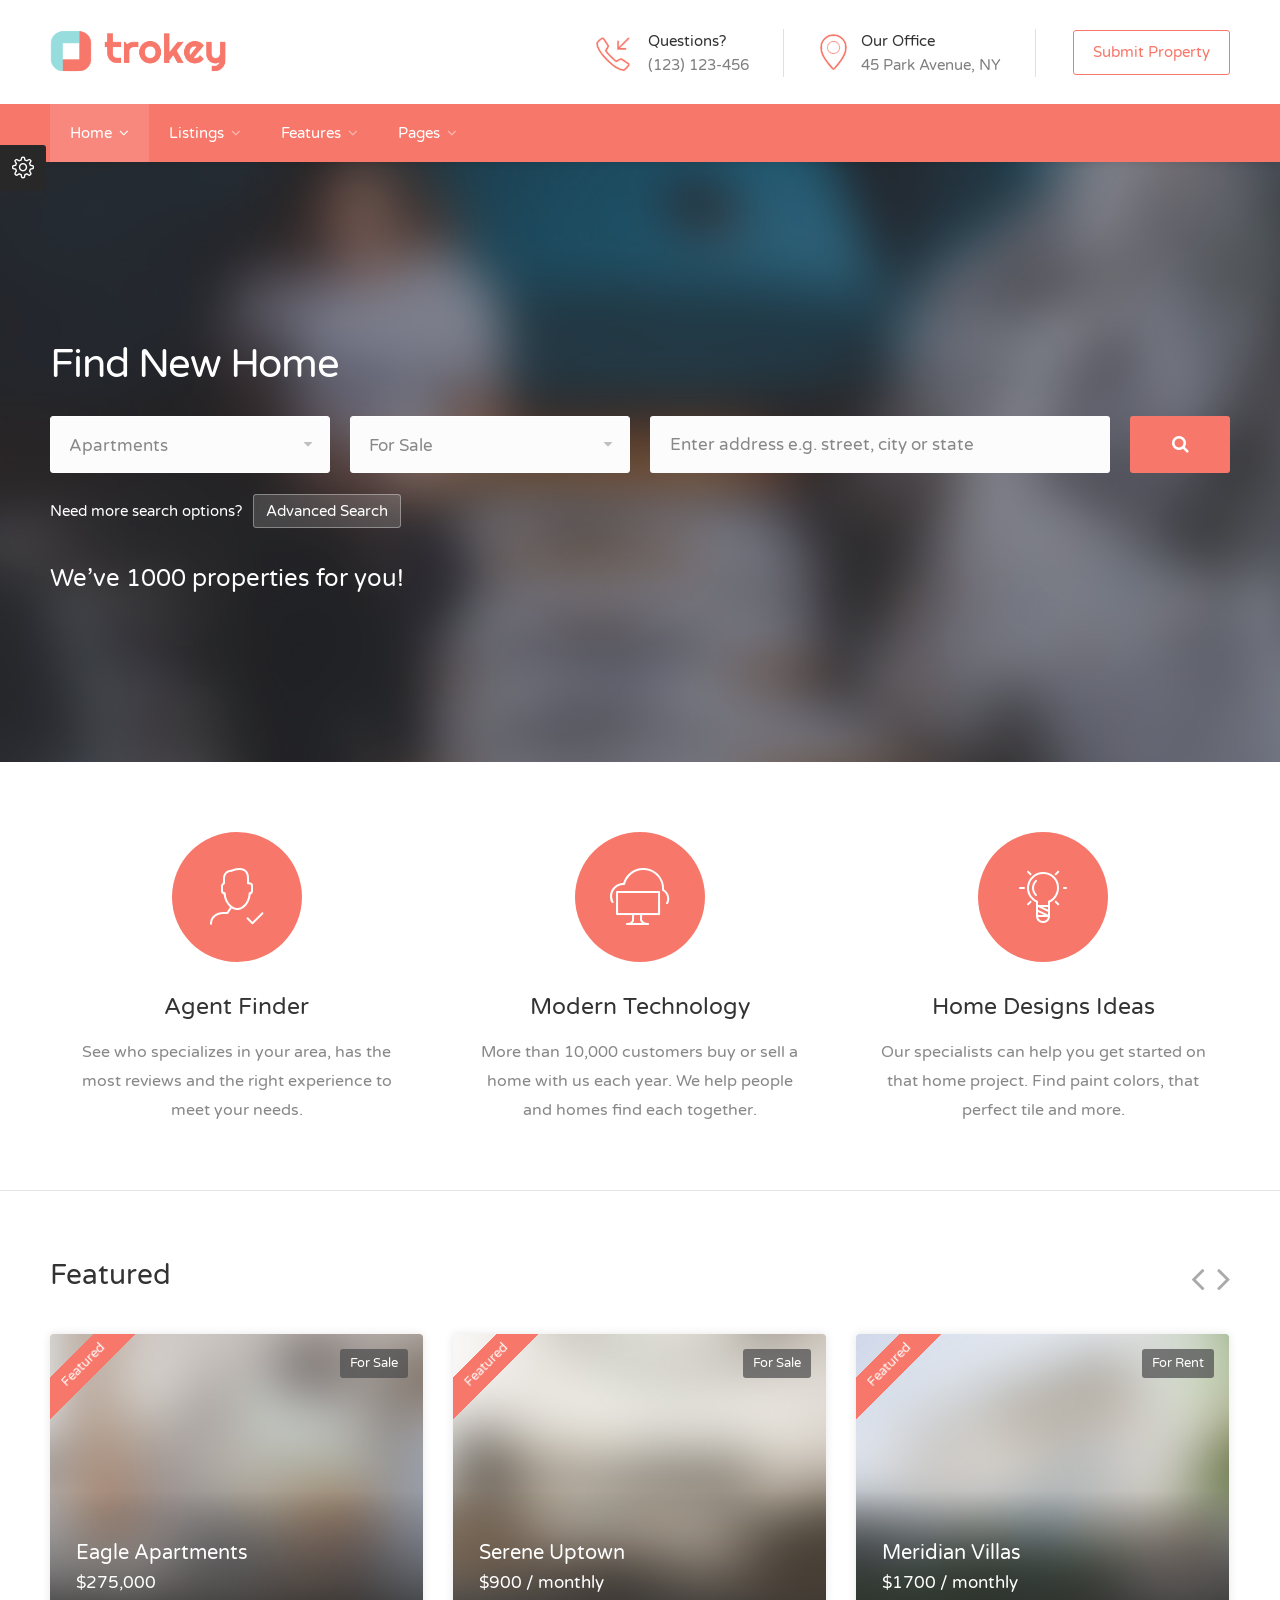
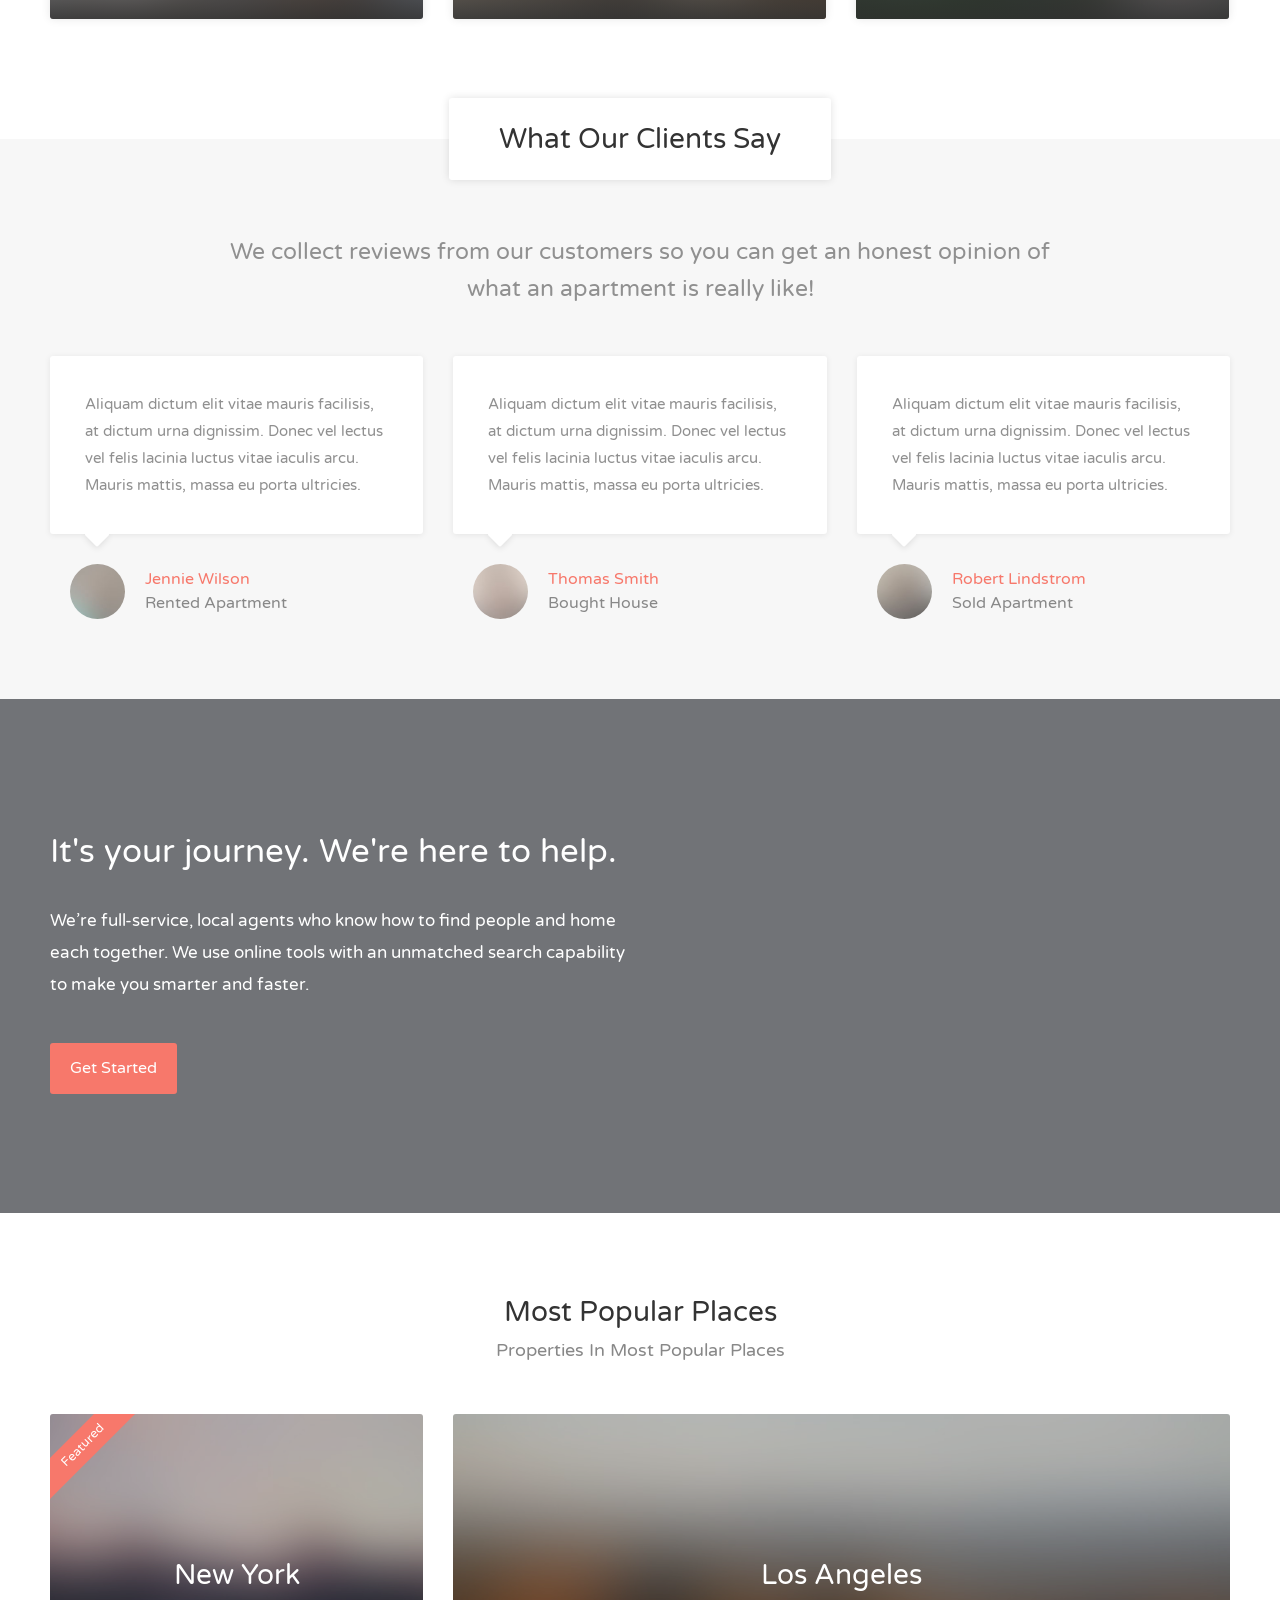
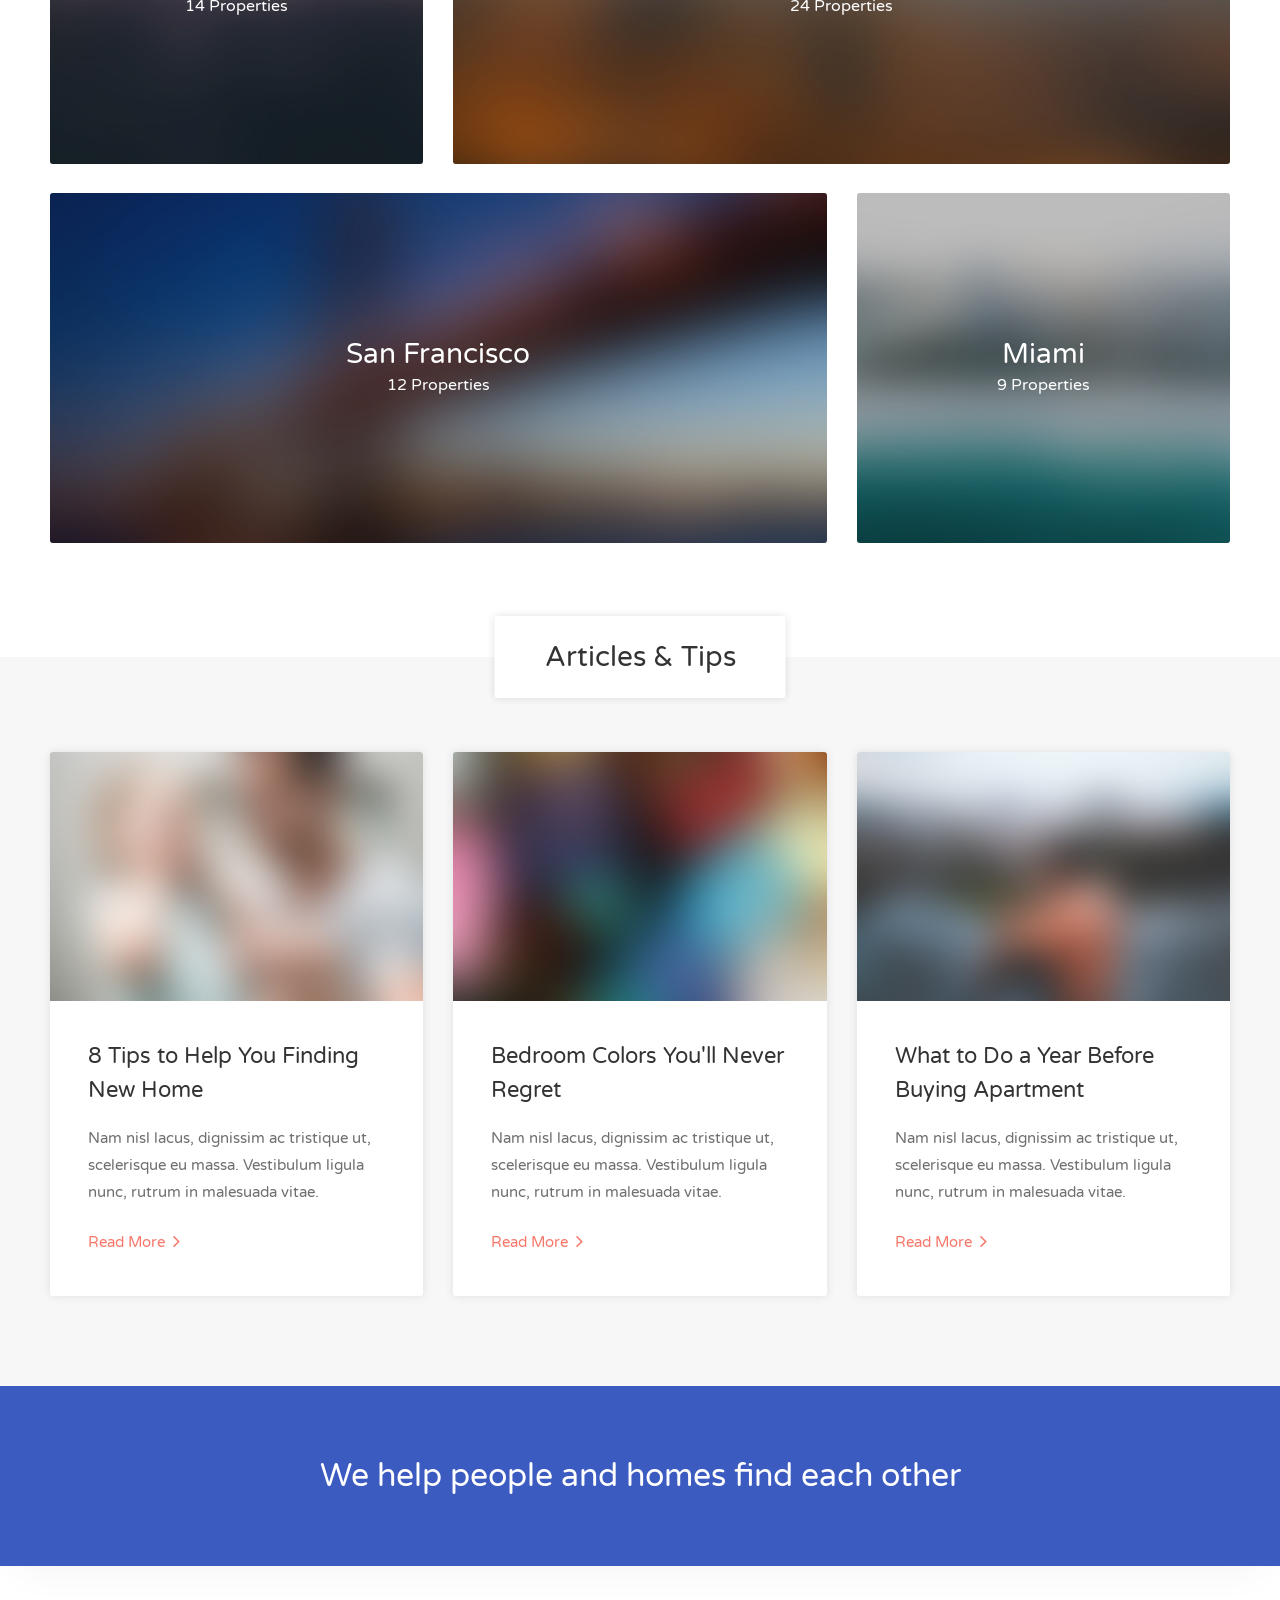
<file: HTML/index-2.html>
<!DOCTYPE html>
<head>

<!-- Basic Page Needs
================================================== -->
<title>Findeo</title>
<meta charset="utf-8">
<meta name="viewport" content="width=device-width, initial-scale=1, maximum-scale=1">

<!-- CSS
================================================== -->
<link rel="stylesheet" href="css/style.css">
<link rel="stylesheet" href="css/colors/main.css" id="colors">

</head>

<body>

<!-- Wrapper -->
<div id="wrapper">


<!-- Header Container
================================================== -->
<header id="header-container" class="header-style-2">

	<!-- Header -->
	<div id="header">
		<div class="container">
			
			<!-- Left Side Content -->
			<div class="left-side">
				
				<!-- Logo -->
				<div id="logo" class="margin-top-10">
					<a href="index.html"><img src="images/logo.png" alt=""></a>

					<!-- Logo for Sticky Header -->
					<a href="index.html" class="sticky-logo"><img src="images/logo2.png" alt=""></a>
				</div>
				
			</div>
			<!-- Left Side Content / End -->

			<!-- Right Side Content / End -->
			<div class="right-side">
				<ul class="header-widget">
					<li>
						<i class="sl sl-icon-call-in"></i>
						<div class="widget-content">
							<span class="title">Questions?</span>
							<span class="data">(123) 123-456 </span>
						</div>
					</li>

					<li>
						<i class="sl sl-icon-location"></i>
						<div class="widget-content">
							<span class="title">Our Office</span>
							<span class="data">45 Park Avenue, NY</span>
						</div>
					</li>

					<li class="with-btn"><a href="submit-property.html" class="button border">Submit Property</a></li>
				</ul>
			</div>
			<!-- Right Side Content / End -->

		</div>


		<!-- Mobile Navigation -->
		<div class="menu-responsive">
			<i class="fa fa-reorder menu-trigger"></i>
		</div>


		<!-- Main Navigation -->
		<nav id="navigation" class="style-2">
			<div class="container">
					<ul id="responsive">

						<li><a class="current" href="#">Home</a>
							<ul>
								<li><a href="index.html">Home 1</a></li>
								<li><a href="index-2.html">Home 2</a></li>
								<li><a href="index-3.html">Home 3</a></li>
								<li><a href="index-4.html">Home 4</a></li>
							</ul>
						</li>

						<li><a href="#">Listings</a>
							<ul>
								<li><a href="#">List Layout</a>
									<ul>
										<li><a href="listings-list-with-sidebar.html">With Sidebar</a></li>
										<li><a href="listings-list-with-map.html">With Map</a></li>
										<li><a href="listings-list-full-width.html">Full Width</a></li>
									</ul>
								</li>
								<li><a href="#">Grid Layout</a>
									<ul>
										<li><a href="listings-grid-standard-with-sidebar.html">Standard With Sidebar</a></li>
										<li><a href="listings-grid-compact-with-sidebar.html">Compact With Sidebar</a></li>
										<li><a href="listings-grid-with-map.html">With Map</a></li>
										<li><a href="listings-grid-full-width.html">Full Width</a></li>
									</ul>
								</li>
								<li><a href="#">Half Map</a>
									<ul>
										<li><a href="listings-half-map-list.html">List Layout</a></li>
										<li><a href="listings-half-map-grid-standard.html">Grid Standard Layout</a></li>
										<li><a href="listings-half-map-grid-compact.html">Grid Compact Layout</a></li>
									</ul>
								</li>
							</ul>
						</li>

						<li><a href="#">Features</a>
							<ul>
								<li><a href="#">Single Properties</a>
									<ul>
										<li><a href="single-property-page-1.html">Property Style 1</a></li>
										<li><a href="single-property-page-2.html">Property Style 2</a></li>
										<li><a href="single-property-page-3.html">Property Style 3</a></li>
									</ul>
								</li>
								<li><a href="#">Search Styles</a>
									<ul>
										<li><a href="index.html">Home Search 1</a></li>
										<li><a href="index-2.html">Home Search 2</a></li>
										<li><a href="index-3.html">Home Search 3</a></li>
										<li><a href="listings-list-full-width.html">Advanced Style</a></li>
										<li><a href="listings-list-with-sidebar.html">Sidebar Search</a></li>
									</ul>
								</li>
								<li><a href="#">My Account</a>
									<ul>
										<li><a href="my-profile.html">My Profile</a></li>
										<li><a href="my-bookmarks.html">Bookmarked Listings</a></li>
										<li><a href="my-properties.html">My Properties</a></li>
										<li><a href="change-password.html">Change Password</a></li>
									</ul>
								</li>
								<li><a href="#">Agents</a>
									<ul>
										<li><a href="agents-list.html">Agents List</a></li>
										<li><a href="agent-page.html">Agent Page</a></li>
									</ul>
								</li>

								<li><a href="submit-property.html">Submit Property</a></li>
							</ul>
						</li>

						<li><a href="#">Pages</a>
							<ul>
								<li><a href="blog.html">Blog</a>
									<ul>
										<li><a href="blog.html">Blog</a></li>
										<li><a href="blog-post.html">Blog Post</a></li>
									</ul>
								</li>
								<li><a href="contact.html">Contact</a></li>
								<li><a href="elements.html">Elements</a></li>
								<li><a href="pricing-tables.html">Pricing Tables</a></li>
								<li><a href="typography.html">Typography</a></li>
								<li><a href="icons.html">Icons</a></li>
							</ul>
						</li>

					</ul>
			</div>
		</nav>
		<div class="clearfix"></div>
		<!-- Main Navigation / End -->
	</div>
	<!-- Header / End -->

</header>
<div class="clearfix"></div>
<!-- Header Container / End -->


<!-- Banner
================================================== -->
<div class="parallax" data-background="images/home-parallax-2.jpg" data-color="#36383e" data-color-opacity="0.5" data-img-width="2500" data-img-height="1600">

	<div class="container">
		<div class="row">
			<div class="col-md-12">
				
				<div class="search-container">

					<!-- Form -->
					<h2>Find New Home</h2>

					<!-- Row With Forms -->
					<div class="row with-forms">

						<!-- Property Type -->
						<div class="col-md-3">
							<select data-placeholder="Any Type" class="chosen-select-no-single" >
								<option>Apartments</option>
								<option>Houses</option>
								<option>Commercial</option>
								<option>Garages</option>
								<option>Lots</option>
							</select>
						</div>

						<!-- Status -->
						<div class="col-md-3">
							<select data-placeholder="Any Status" class="chosen-select-no-single" >	
								<option>For Sale</option>
								<option>For Rent</option>
							</select>
						</div>

						<!-- Main Search Input -->
						<div class="col-md-6">
							<div class="main-search-input">
								<input type="text" placeholder="Enter address e.g. street, city or state" value=""/>
								<button class="button"><i class="fa fa-search"></i></button>
							</div>
						</div>

					</div>
					<!-- Row With Forms / End -->

					<!-- Browse Jobs -->
					<div class="adv-search-btn">
						Need more search options? <a href="listings-list-full-width.html">Advanced Search</a>
					</div>
					
					<!-- Announce -->
					<div class="announce">
						We’ve 1000 properties for you!
					</div>

				</div>

			</div>
		</div>
	</div>

</div>

		
<!-- Content
================================================== -->
<!-- Fullwidth Section -->
<section class="fullwidth border-bottom margin-top-0 margin-bottom-0 padding-top-50 padding-bottom-50" data-background-color="#ffffff">

	<!-- Content -->
	<div class="container">
		<div class="row">

			<div class="col-md-4">
				<!-- Icon Box -->
				<div class="icon-box-1 alternative">

					<div class="icon-container">
						<i class="im im-icon-Checked-User"></i>
					</div>

					<h3>Agent Finder</h3>
					<p>See who specializes in your area, has the most reviews and the right experience to meet your needs.</p>
				</div>
			</div>

			<div class="col-md-4">
				<!-- Icon Box -->
				<div class="icon-box-1 alternative">

					<div class="icon-container">
						<i class="im im-icon-Cloud-Computer"></i>
					</div>

					<h3>Modern Technology</h3>
					<p>More than 10,000 customers buy or sell a home with us each year. We help people and homes find each together.</p>
				</div>
			</div>

			<div class="col-md-4">
				<!-- Icon Box -->
				<div class="icon-box-1 alternative">

					<div class="icon-container">
						<i class="im im-icon-Idea"></i>
					</div>

					<h3>Home Designs Ideas</h3>
					<p>Our specialists can help you get started on that home project. Find paint colors, that perfect tile and more. </p>
				</div>
			</div>

		</div>
	</div>

</section>
<!-- Fullwidth Section / End -->


<!-- Featured -->
<div class="container">
	<div class="row">
	
		<div class="col-md-12">
			<h3 class="headline margin-bottom-25 margin-top-65">Featured</h3>
		</div>
		
		<!-- Carousel -->
		<div class="col-md-12">
			<div class="carousel">
				
				<!-- Listing Item -->
				<div class="carousel-item">
					<div class="listing-item compact">

						<a href="single-property-page-1.html" class="listing-img-container">

							<div class="listing-badges">
								<span class="featured">Featured</span>
								<span>For Sale</span>
							</div>

							<div class="listing-img-content">
								<span class="listing-compact-title">Eagle Apartments <i>$275,000</i></span>

								<ul class="listing-hidden-content">
									<li>Area <span>530 sq ft</span></li>
									<li>Rooms <span>3</span></li>
									<li>Beds <span>1</span></li>
									<li>Baths <span>1</span></li>
								</ul>
							</div>

							<img src="images/listing-01.jpg" alt="">
						</a>

					</div>
				</div>
				<!-- Listing Item / End -->

				<!-- Listing Item -->
				<div class="carousel-item">
					<div class="listing-item compact">

						<a href="single-property-page-2.html" class="listing-img-container">

							<div class="listing-badges">
								<span class="featured">Featured</span>
								<span>For Sale</span>
							</div>

							<div class="listing-img-content">
								<span class="listing-compact-title">Serene Uptown <i>$900 / monthly</i></span>

								<ul class="listing-hidden-content">
									<li>Area <span>440 sq ft</span></li>
									<li>Rooms <span>3</span></li>
									<li>Beds <span>1</span></li>
									<li>Baths <span>1</span></li>
								</ul>
							</div>

							<img src="images/listing-02.jpg" alt="">
						</a>

					</div>
				</div>
				<!-- Listing Item / End -->

				<!-- Listing Item -->
				<div class="carousel-item">
					<div class="listing-item compact">

						<a href="single-property-page-1.html" class="listing-img-container">

							<div class="listing-badges">
								<span class="featured">Featured</span>
								<span>For Rent</span>
							</div>

							<div class="listing-img-content">
								<span class="listing-compact-title">Meridian Villas <i>$1700 / monthly</i></span>

								<ul class="listing-hidden-content">
									<li>Area <span>1450 sq ft</span></li>
									<li>Rooms <span>3</span></li>
									<li>Beds <span>2</span></li>
									<li>Baths <span>2</span></li>
								</ul>
							</div>

							<img src="images/listing-03.jpg" alt="">
						</a>

					</div>
				</div>
				<!-- Listing Item / End -->

				<!-- Listing Item -->
				<div class="carousel-item">
					<div class="listing-item compact">

						<a href="single-property-page-3.html" class="listing-img-container">

							<div class="listing-badges">
								<span class="featured">Featured</span>
								<span>For Sale</span>
							</div>

							<div class="listing-img-content">
								<span class="listing-compact-title">Selway Apartments <i>$420,000</i></span>

								<ul class="listing-hidden-content">
									<li>Area <span>540 sq ft</span></li>
									<li>Rooms <span>2</span></li>
									<li>Beds <span>2</span></li>
									<li>Baths <span>1</span></li>
								</ul>
							</div>

							<img src="images/listing-04.jpg" alt="">
						</a>

					</div>
				</div>
				<!-- Listing Item / End -->

				<!-- Listing Item -->
				<div class="carousel-item">
					<div class="listing-item compact">

						<a href="single-property-page-2.html" class="listing-img-container">

							<div class="listing-badges">
								<span class="featured">Featured</span>
								<span>For Sale</span>
							</div>

							<div class="listing-img-content">
								<span class="listing-compact-title">Oak Tree Villas <i>$535,000</i></span>

								<ul class="listing-hidden-content">
									<li>Area <span>550 sq ft</span></li>
									<li>Rooms <span>3</span></li>
									<li>Beds <span>2</span></li>
									<li>Baths <span>2</span></li>
								</ul>
							</div>

							<img src="images/listing-05.jpg" alt="">
						</a>

					</div>
				</div>
				<!-- Listing Item / End -->

				<!-- Listing Item -->
				<div class="carousel-item">
					<div class="listing-item compact">

						<a href="single-property-page-1.html" class="listing-img-container">

							<div class="listing-badges">
								<span class="featured">Featured</span>
								<span>For Rent</span>
							</div>

							<div class="listing-img-content">
								<span class="listing-compact-title">Old Town Manchester <i>$500 / monthly</i></span>

								<ul class="listing-hidden-content">
									<li>Area <span>850 sq ft</span></li>
									<li>Rooms <span>3</span></li>
									<li>Beds <span>2</span></li>
									<li>Baths <span>1</span></li>
								</ul>
							</div>

							<img src="images/listing-06.jpg" alt="">
						</a>

					</div>
				</div>
				<!-- Listing Item / End -->

			</div>
		</div>
		<!-- Carousel / End -->

	</div>
</div>
<!-- Featured / End -->



<!-- Fullwidth Section -->
<section class="fullwidth margin-top-105 margin-bottom-0 padding-bottom-80 padding-top-95" data-background-color="#f7f7f7">

	<!-- Box Headline -->
	<h3 class="headline-box">What Our Clients Say</h3>
	
	<div class="container">
		<div class="row">

			<div class="col-md-12">
				<div class="testimonials-subtitle">We collect reviews from our customers so you can get an honest opinion of what an apartment is really like!</div>
			</div>

			<div class="col-md-4">
				<div class="testimonial-box">
					<div class="testimonial">Aliquam dictum elit vitae mauris facilisis, at dictum urna dignissim. Donec vel lectus vel felis lacinia luctus vitae iaculis arcu. Mauris mattis, massa eu porta ultricies.</div>
					<div class="testimonial-author">
						<img src="images/happy-client-01.jpg" alt="">
						<h4>Jennie Wilson <span>Rented Apartment</span></h4>
					</div>
				</div>
			</div>

			<div class="col-md-4">
				<div class="testimonial-box">
					<div class="testimonial">Aliquam dictum elit vitae mauris facilisis, at dictum urna dignissim. Donec vel lectus vel felis lacinia luctus vitae iaculis arcu. Mauris mattis, massa eu porta ultricies.</div>
					<div class="testimonial-author">
						<img src="images/happy-client-02.jpg" alt="">
						<h4>Thomas Smith <span>Bought House</span></h4>
					</div>
				</div>
			</div>

			<div class="col-md-4">
				<div class="testimonial-box">
					<div class="testimonial">Aliquam dictum elit vitae mauris facilisis, at dictum urna dignissim. Donec vel lectus vel felis lacinia luctus vitae iaculis arcu. Mauris mattis, massa eu porta ultricies.</div>
					<div class="testimonial-author">
						<img src="images/happy-client-03.jpg" alt="">
						<h4>Robert Lindstrom <span>Sold Apartment</span></h4>
					</div>
				</div>
			</div>

		</div>
	</div>

</section>
<!-- Fullwidth Section / End -->



<!-- Parallax -->
<div class="parallax margin-bottom-70"
	data-background="images/listings-parallax.jpg"
	data-color="#36383e"
	data-color-opacity="0.7"
	data-img-width="800"
	data-img-height="505">

	<!-- Infobox -->
	<div class="text-content white-font">
		<div class="container">

			<div class="row">
				<div class="col-lg-6 col-sm-8">
					<h2>It's your journey. We're here to help.</h2>
					<p>We’re full-service, local agents who know how to find people and home each together. We use online tools with an unmatched search capability to make you smarter and faster.</p>
					<a href="listings-list-with-sidebar.html" class="button margin-top-25">Get Started</a>
				</div>
			</div>

		</div>
	</div>

	<!-- Infobox / End -->

</div>
<!-- Parallax / End -->



<!-- Container -->
<div class="container">
	<div class="row">

		<div class="col-md-12">
			<h3 class="headline centered margin-bottom-35 margin-top-10">Most Popular Places <span>Properties In Most Popular Places</span></h3>
		</div>
		
		<div class="col-md-4">

			<!-- Image Box -->
			<a href="listings-list-with-sidebar.html" class="img-box" data-background-image="images/popular-location-01.jpg">

				<!-- Badge -->
				<div class="listing-badges">
					<span class="featured">Featured</span>
				</div>

				<div class="img-box-content visible">
					<h4>New York </h4>
					<span>14 Properties</span>
				</div>
			</a>

		</div>	
			
		<div class="col-md-8">

			<!-- Image Box -->
			<a href="listings-list-with-sidebar.html" class="img-box" data-background-image="images/popular-location-02.jpg">
				<div class="img-box-content visible">
					<h4>Los Angeles</h4>
					<span>24 Properties</span>
				</div>
			</a>

		</div>	

		<div class="col-md-8">

			<!-- Image Box -->
			<a href="listings-list-with-sidebar.html" class="img-box" data-background-image="images/popular-location-03.jpg">
				<div class="img-box-content visible">
					<h4>San Francisco </h4>
					<span>12 Properties</span>
				</div>
			</a>

		</div>	
			
		<div class="col-md-4">

			<!-- Image Box -->
			<a href="listings-list-with-sidebar.html" class="img-box" data-background-image="images/popular-location-04.jpg">
				<div class="img-box-content visible">
					<h4>Miami</h4>
					<span>9 Properties</span>
				</div>
			</a>

		</div>

	</div>
</div>
<!-- Container / End -->


<!-- Fullwidth Section -->
<section class="fullwidth margin-top-95 margin-bottom-0">

	<!-- Box Headline -->
	<h3 class="headline-box">Articles & Tips</h3>

	<div class="container">
		<div class="row">

			<div class="col-md-4">

				<!-- Blog Post -->
				<div class="blog-post">
					
					<!-- Img -->
					<a href="blog-post.html" class="post-img">
						<img src="images/blog-post-01.jpg" alt="">
					</a>
					
					<!-- Content -->
					<div class="post-content">
						<h3><a href="#">8 Tips to Help You Finding New Home</a></h3>
						<p>Nam nisl lacus, dignissim ac tristique ut, scelerisque eu massa. Vestibulum ligula nunc, rutrum in malesuada vitae. </p>

						<a href="blog-post.html" class="read-more">Read More <i class="fa fa-angle-right"></i></a>
					</div>

				</div>
				<!-- Blog Post / End -->

			</div>

			<div class="col-md-4">

				<!-- Blog Post -->
				<div class="blog-post">
					
					<!-- Img -->
					<a href="blog-post.html" class="post-img">
						<img src="images/blog-post-02.jpg" alt="">
					</a>
					
					<!-- Content -->
					<div class="post-content">
						<h3><a href="#">Bedroom Colors You'll Never Regret</a></h3>
						<p>Nam nisl lacus, dignissim ac tristique ut, scelerisque eu massa. Vestibulum ligula nunc, rutrum in malesuada vitae. </p>

						<a href="blog-post.html" class="read-more">Read More <i class="fa fa-angle-right"></i></a>
					</div>

				</div>
				<!-- Blog Post / End -->

			</div>

			<div class="col-md-4">

				<!-- Blog Post -->
				<div class="blog-post">
					
					<!-- Img -->
					<a href="blog-post.html" class="post-img">
						<img src="images/blog-post-03.jpg" alt="">
					</a>
					
					<!-- Content -->
					<div class="post-content">
						<h3><a href="#">What to Do a Year Before Buying Apartment</a></h3>
						<p>Nam nisl lacus, dignissim ac tristique ut, scelerisque eu massa. Vestibulum ligula nunc, rutrum in malesuada vitae. </p>

						<a href="blog-post.html" class="read-more">Read More <i class="fa fa-angle-right"></i></a>
					</div>

				</div>
				<!-- Blog Post / End -->

			</div>

		</div>
	</div>
</section>
<!-- Fullwidth Section / End -->


<!-- Flip banner -->
<a href="listings-half-map-grid-standard.html" class="flip-banner parallax" data-background="images/flip-banner-bg.jpg" data-color="#274abb" data-color-opacity="0.9" data-img-width="2500" data-img-height="1600">
	<div class="flip-banner-content">
		<h2 class="flip-visible">We help people and homes find each other</h2>
		<h2 class="flip-hidden">Browse Properties <i class="sl sl-icon-arrow-right"></i></h2>
	</div>
</a>
<!-- Flip banner / End -->



<!-- Footer
================================================== -->
<div id="footer" class="sticky-footer">
	<!-- Main -->
	<div class="container">
		<div class="row">
			<div class="col-md-5 col-sm-6">
				<img class="footer-logo" src="images/logo.png" alt="">
				<br><br>
				<p>Morbi convallis bibendum urna ut viverra. Maecenas quis consequat libero, a feugiat eros. Nunc ut lacinia tortor morbi ultricies laoreet ullamcorper phasellus semper.</p>
			</div>

			<div class="col-md-4 col-sm-6 ">
				<h4>Helpful Links</h4>
				<ul class="footer-links">
					<li><a href="#">Login</a></li>
					<li><a href="#">Sign Up</a></li>
					<li><a href="#">My Account</a></li>
					<li><a href="#">Add Property</a></li>
					<li><a href="#">Pricing</a></li>
					<li><a href="#">Privacy Policy</a></li>
				</ul>

				<ul class="footer-links">
					<li><a href="#">FAQ</a></li>
					<li><a href="#">Blog</a></li>
					<li><a href="#">Our Agents</a></li>
					<li><a href="#">How It Works</a></li>
					<li><a href="#">Contact</a></li>
				</ul>
				<div class="clearfix"></div>
			</div>		

			<div class="col-md-3  col-sm-12">
				<h4>Contact Us</h4>
				<div class="text-widget">
					<span>12345 Little Lonsdale St, Melbourne</span> <br>
					Phone: <span>(123) 123-456 </span><br>
					E-Mail:<span> <a href="#">office@example.com</a> </span><br>
				</div>

				<ul class="social-icons margin-top-20">
					<li><a class="facebook" href="#"><i class="icon-facebook"></i></a></li>
					<li><a class="twitter" href="#"><i class="icon-twitter"></i></a></li>
					<li><a class="gplus" href="#"><i class="icon-gplus"></i></a></li>
					<li><a class="vimeo" href="#"><i class="icon-vimeo"></i></a></li>
				</ul>

			</div>

		</div>
		
		<!-- Copyright -->
		<div class="row">
			<div class="col-md-12">
				<div class="copyrights">© 2016 Findeo. All Rights Reserved.</div>
			</div>
		</div>

	</div>

</div>
<!-- Footer / End -->


<!-- Back To Top Button -->
<div id="backtotop"><a href="#"></a></div>


<!-- Scripts
================================================== -->
<script type="text/javascript" src="scripts/jquery-2.2.0.min.js"></script>
<script type="text/javascript" src="scripts/chosen.min.js"></script>
<script type="text/javascript" src="scripts/magnific-popup.min.js"></script>
<script type="text/javascript" src="scripts/owl.carousel.min.js"></script>
<script type="text/javascript" src="scripts/rangeSlider.js"></script>
<script type="text/javascript" src="scripts/sticky-kit.min.js"></script>
<script type="text/javascript" src="scripts/slick.min.js"></script>
<script type="text/javascript" src="scripts/jquery.jpanelmenu.js"></script>
<script type="text/javascript" src="scripts/tooltips.min.js"></script>
<script type="text/javascript" src="scripts/masonry.min.js"></script>
<script type="text/javascript" src="scripts/custom.js"></script>




<!-- Style Switcher
================================================== -->
<script src="scripts/switcher.js"></script>

<div id="style-switcher">
	<h2>Color Switcher <a href="#"><i class="sl sl-icon-settings"></i></a></h2>
	
	<div>
		<ul class="colors" id="color1">
			<li><a href="#" class="blue" title="Blue"></a></li>
			<li><a href="#" class="green" title="Green"></a></li>
			<li><a href="#" class="orange" title="Orange"></a></li>
			<li><a href="#" class="navy" title="Navy"></a></li>
			<li><a href="#" class="yellow" title="Yellow"></a></li>
			<li><a href="#" class="peach" title="Peach"></a></li>
			<li><a href="#" class="beige" title="Beige"></a></li>
			<li><a href="#" class="purple" title="Purple"></a></li>
			<li><a href="#" class="celadon" title="Celadon"></a></li>
			<li><a href="#" class="pink" title="Pink"></a></li>
			<li><a href="#" class="red" title="Red"></a></li>
			<li><a href="#" class="brown" title="Brown"></a></li>
			<li><a href="#" class="cherry" title="Cherry"></a></li>
			<li><a href="#" class="cyan" title="Cyan"></a></li>
			<li><a href="#" class="gray" title="Gray"></a></li>
			<li><a href="#" class="olive" title="Olive"></a></li>
		</ul>
	</div>
		
</div>
<!-- Style Switcher / End -->


</div>
<!-- Wrapper / End -->


</body>
</html>
</file>
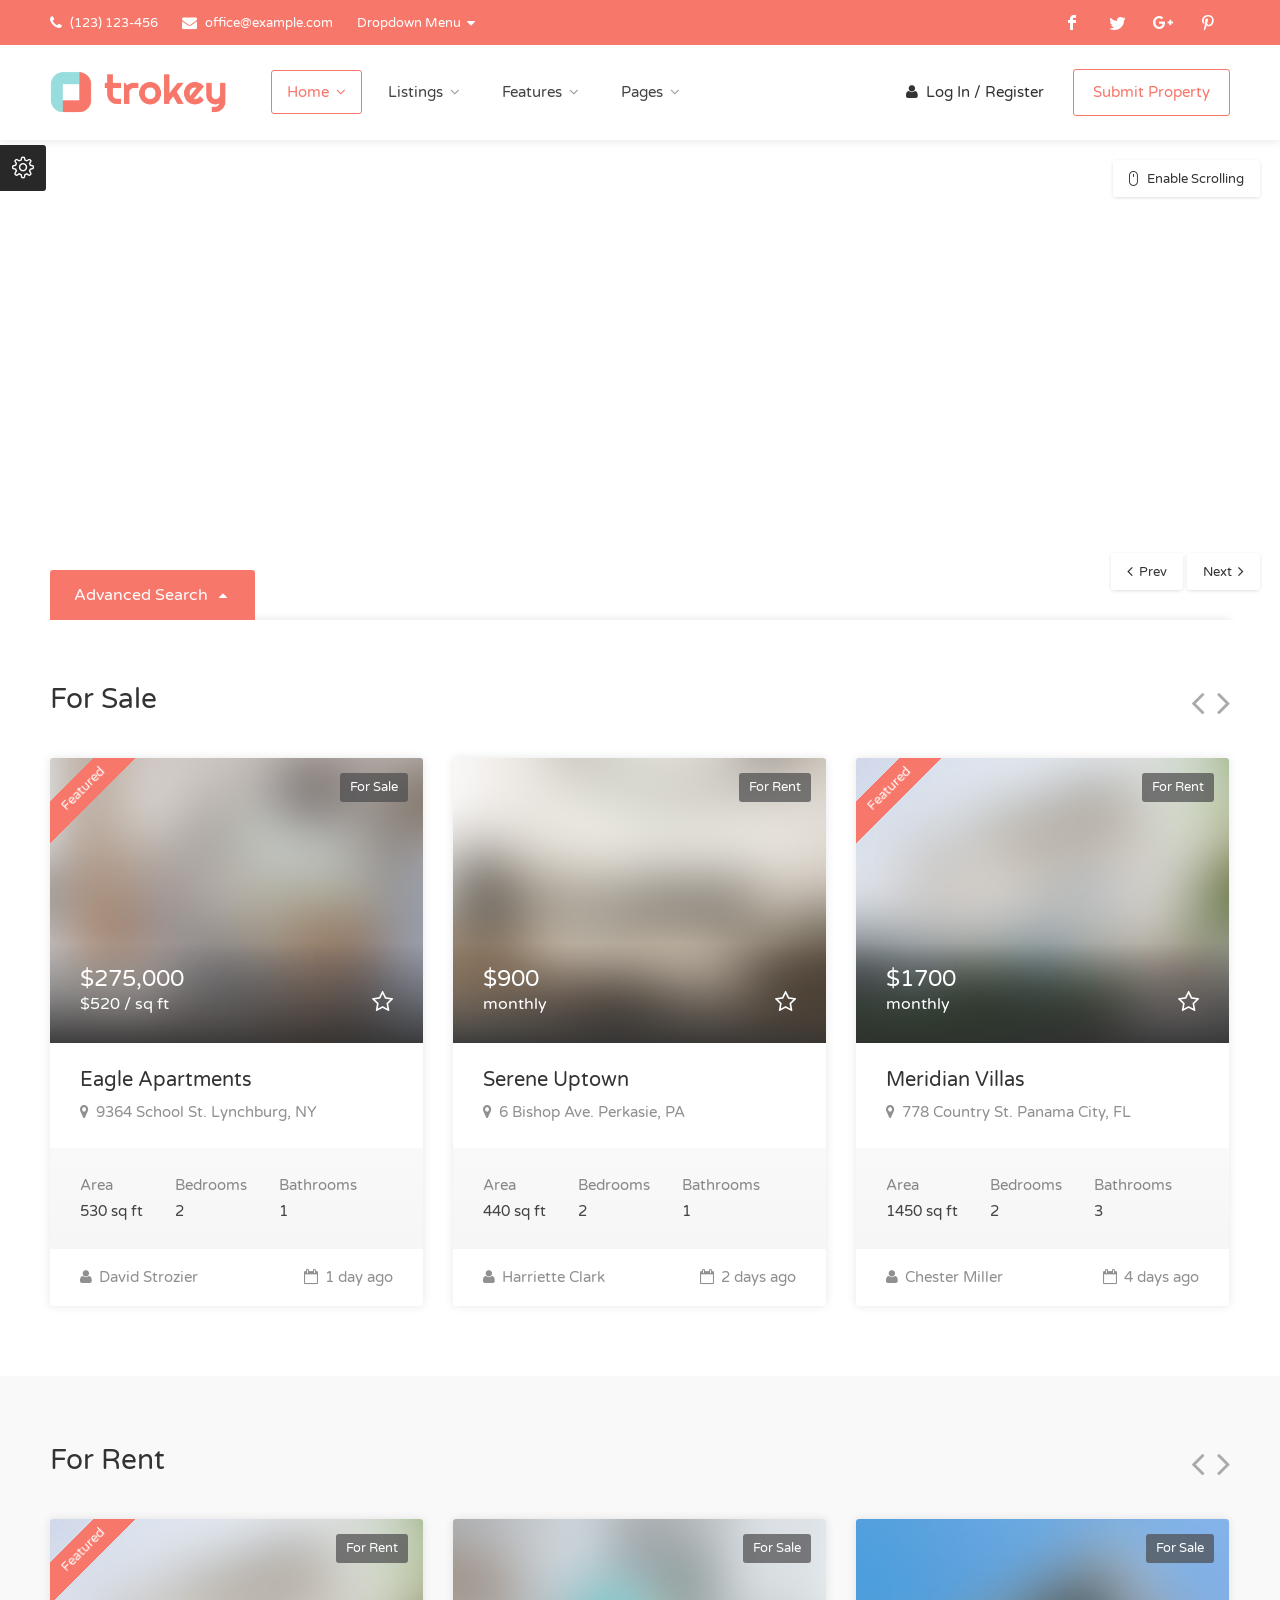
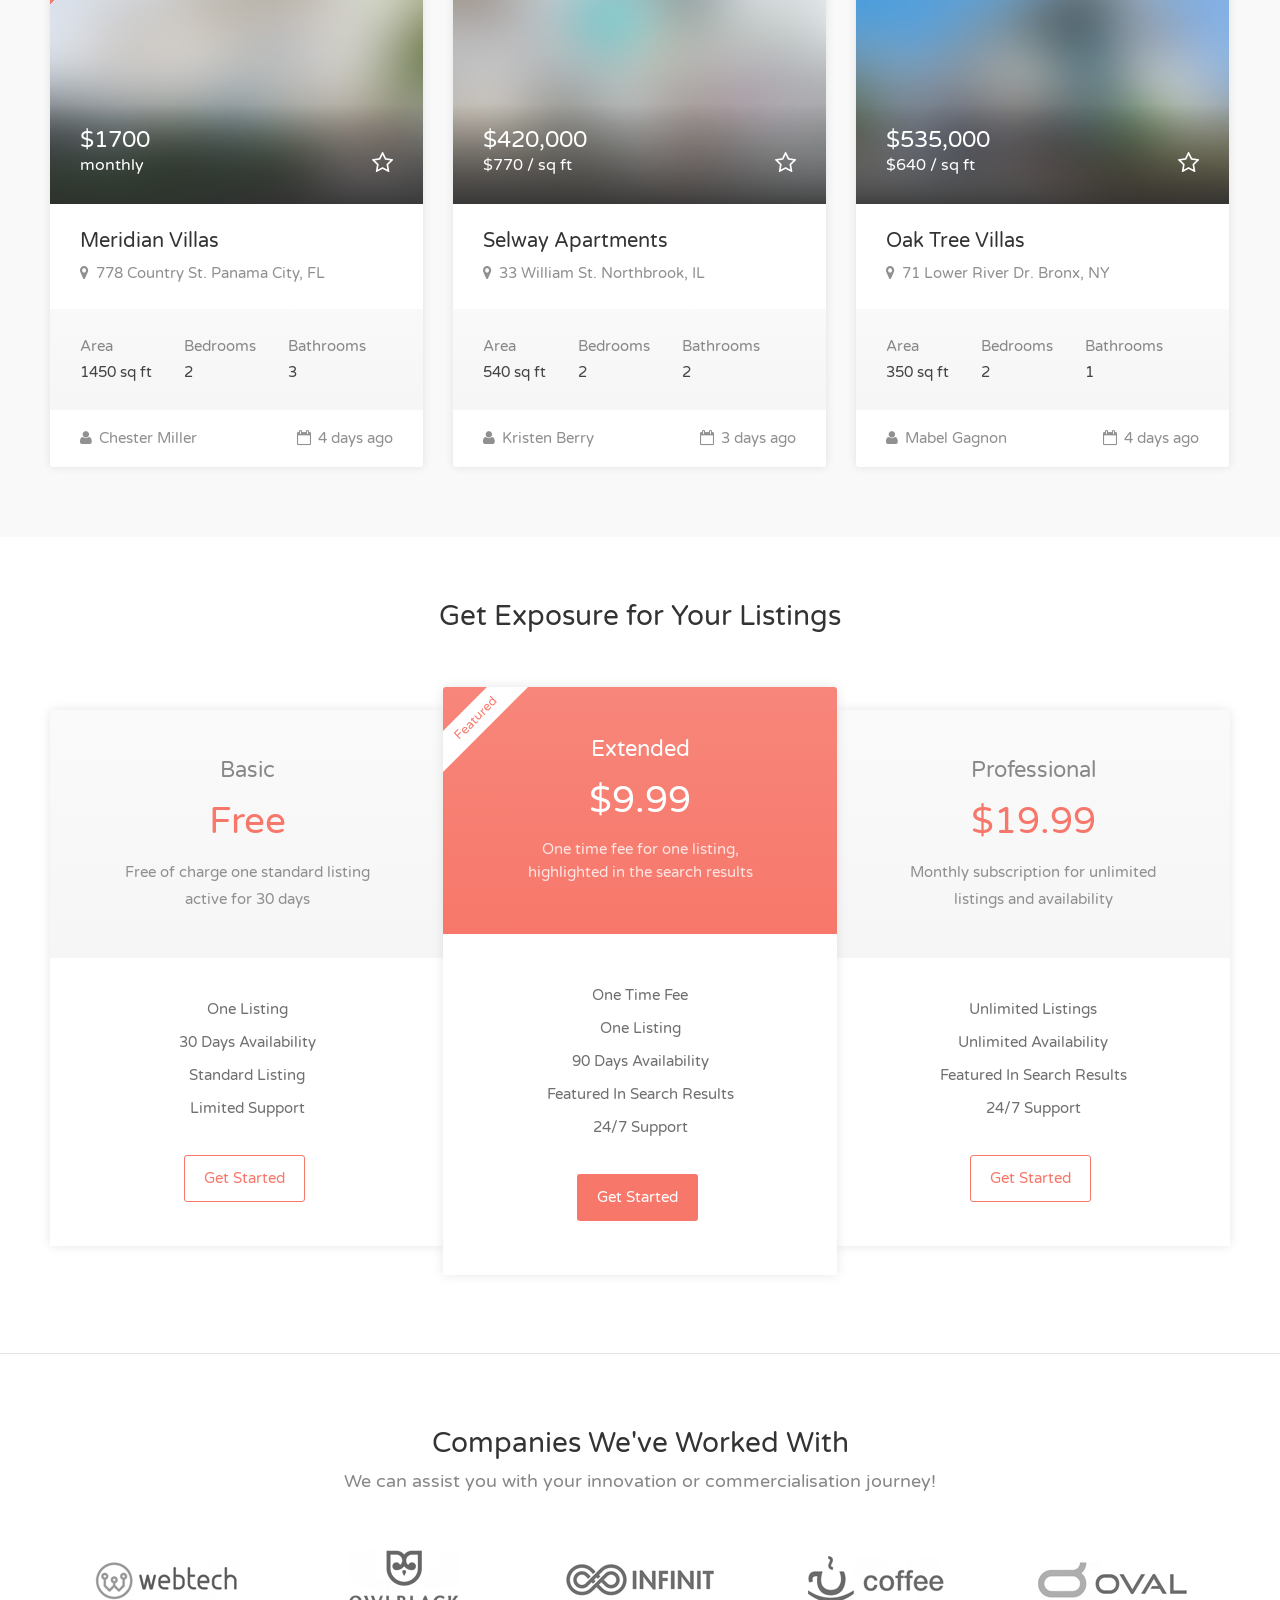
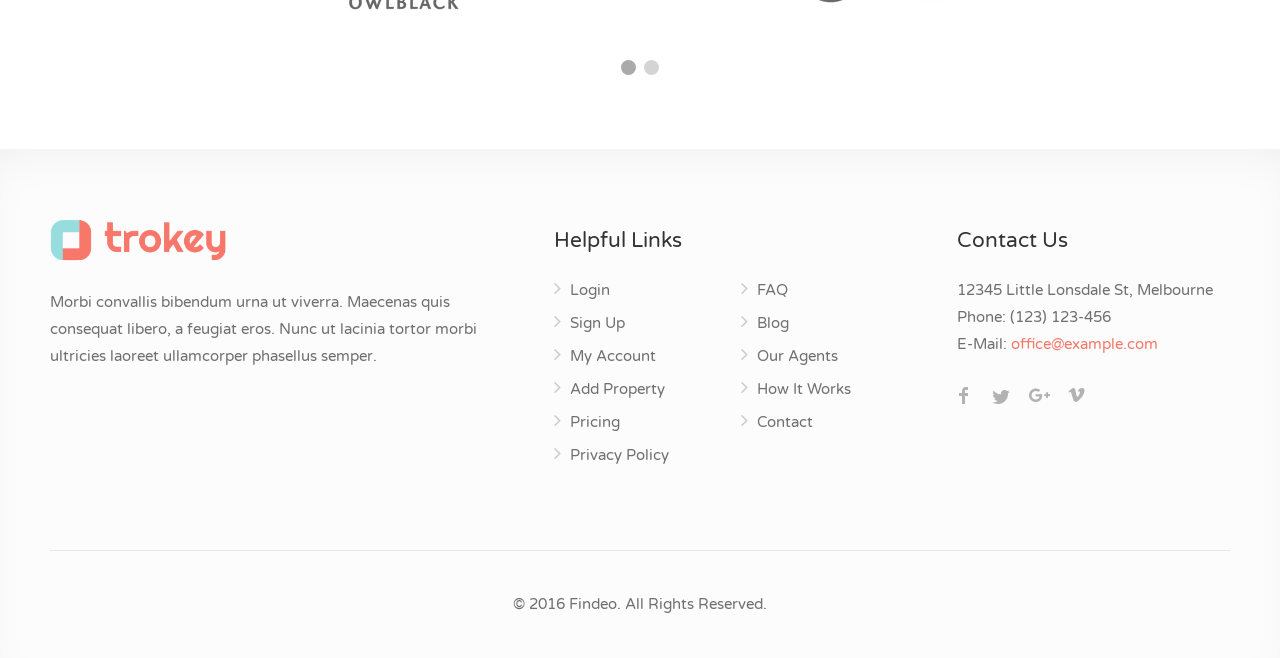
<file: HTML/index-3.html>
<!DOCTYPE html>
<head>

<!-- Basic Page Needs
================================================== -->
<title>Findeo</title>
<meta charset="utf-8">
<meta name="viewport" content="width=device-width, initial-scale=1, maximum-scale=1">

<!-- CSS
================================================== -->
<link rel="stylesheet" href="css/style.css">
<link rel="stylesheet" href="css/colors/main.css" id="colors">

</head>

<body>

<!-- Wrapper -->
<div id="wrapper">


<!-- Header Container
================================================== -->
<header id="header-container">

	<!-- Topbar -->
	<div id="top-bar">
		<div class="container">

			<!-- Left Side Content -->
			<div class="left-side">

				<!-- Top bar -->
				<ul class="top-bar-menu">
					<li><i class="fa fa-phone"></i> (123) 123-456 </li>
					<li><i class="fa fa-envelope"></i> <a href="#">office@example.com</a></li>
					<li>
						<div class="top-bar-dropdown">
							<span>Dropdown Menu</span>
							<ul class="options">
								<li><div class="arrow"></div></li>
								<li><a href="#">Nice First Link</a></li>
								<li><a href="#">Second Link With Long Title</a></li>
								<li><a href="#">Third Link</a></li>
							</ul>
						</div>
					</li>
				</ul>

			</div>
			<!-- Left Side Content / End -->


			<!-- Left Side Content -->
			<div class="right-side">

				<!-- Social Icons -->
				<ul class="social-icons">
					<li><a class="facebook" href="#"><i class="icon-facebook"></i></a></li>
					<li><a class="twitter" href="#"><i class="icon-twitter"></i></a></li>
					<li><a class="gplus" href="#"><i class="icon-gplus"></i></a></li>
					<li><a class="pinterest" href="#"><i class="icon-pinterest"></i></a></li>
				</ul>

			</div>
			<!-- Left Side Content / End -->

		</div>
	</div>
	<div class="clearfix"></div>
	<!-- Topbar / End -->


	<!-- Header -->
	<div id="header">
		<div class="container">
			
			<!-- Left Side Content -->
			<div class="left-side">
				
				<!-- Logo -->
				<div id="logo">
					<a href="index.html"><img src="images/logo.png" alt=""></a>
				</div>


				<!-- Mobile Navigation -->
				<div class="menu-responsive">
					<i class="fa fa-reorder menu-trigger"></i>
				</div>


				<!-- Main Navigation -->
				<nav id="navigation" class="style-1">
					<ul id="responsive">

						<li><a class="current" href="#">Home</a>
							<ul>
								<li><a href="index.html">Home 1</a></li>
								<li><a href="index-2.html">Home 2</a></li>
								<li><a href="index-3.html">Home 3</a></li>
								<li><a href="index-4.html">Home 4</a></li>
							</ul>
						</li>

						<li><a href="#">Listings</a>
							<ul>
								<li><a href="#">List Layout</a>
									<ul>
										<li><a href="listings-list-with-sidebar.html">With Sidebar</a></li>
										<li><a href="listings-list-with-map.html">With Map</a></li>
										<li><a href="listings-list-full-width.html">Full Width</a></li>
									</ul>
								</li>
								<li><a href="#">Grid Layout</a>
									<ul>
										<li><a href="listings-grid-standard-with-sidebar.html">Standard With Sidebar</a></li>
										<li><a href="listings-grid-compact-with-sidebar.html">Compact With Sidebar</a></li>
										<li><a href="listings-grid-with-map.html">With Map</a></li>
										<li><a href="listings-grid-full-width.html">Full Width</a></li>
									</ul>
								</li>
								<li><a href="#">Half Map</a>
									<ul>
										<li><a href="listings-half-map-list.html">List Layout</a></li>
										<li><a href="listings-half-map-grid-standard.html">Grid Standard Layout</a></li>
										<li><a href="listings-half-map-grid-compact.html">Grid Compact Layout</a></li>
									</ul>
								</li>
							</ul>
						</li>

						<li><a href="#">Features</a>
							<ul>
								<li><a href="#">Single Properties</a>
									<ul>
										<li><a href="single-property-page-1.html">Property Style 1</a></li>
										<li><a href="single-property-page-2.html">Property Style 2</a></li>
										<li><a href="single-property-page-3.html">Property Style 3</a></li>
									</ul>
								</li>
								<li><a href="#">Search Styles</a>
									<ul>
										<li><a href="index.html">Home Search 1</a></li>
										<li><a href="index-2.html">Home Search 2</a></li>
										<li><a href="index-3.html">Home Search 3</a></li>
										<li><a href="listings-list-full-width.html">Advanced Style</a></li>
										<li><a href="listings-list-with-sidebar.html">Sidebar Search</a></li>
									</ul>
								</li>
								<li><a href="#">My Account</a>
									<ul>
										<li><a href="my-profile.html">My Profile</a></li>
										<li><a href="my-bookmarks.html">Bookmarked Listings</a></li>
										<li><a href="my-properties.html">My Properties</a></li>
										<li><a href="change-password.html">Change Password</a></li>
									</ul>
								</li>
								<li><a href="#">Agents</a>
									<ul>
										<li><a href="agents-list.html">Agents List</a></li>
										<li><a href="agent-page.html">Agent Page</a></li>
									</ul>
								</li>

								<li><a href="submit-property.html">Submit Property</a></li>
							</ul>
						</li>

						<li><a href="#">Pages</a>
							<ul>
								<li><a href="blog.html">Blog</a>
									<ul>
										<li><a href="blog.html">Blog</a></li>
										<li><a href="blog-post.html">Blog Post</a></li>
									</ul>
								</li>
								<li><a href="contact.html">Contact</a></li>
								<li><a href="elements.html">Elements</a></li>
								<li><a href="pricing-tables.html">Pricing Tables</a></li>
								<li><a href="typography.html">Typography</a></li>
								<li><a href="icons.html">Icons</a></li>
							</ul>
						</li>

					</ul>
				</nav>
				<div class="clearfix"></div>
				<!-- Main Navigation / End -->
				
			</div>
			<!-- Left Side Content / End -->

			<!-- Right Side Content / End -->
			<div class="right-side">
				<!-- Header Widget -->
				<div class="header-widget">
					<a href="login-register.html" class="sign-in"><i class="fa fa-user"></i> Log In / Register</a>
					<a href="submit-property.html" class="button border">Submit Property</a>
				</div>
				<!-- Header Widget / End -->
			</div>
			<!-- Right Side Content / End -->

		</div>
	</div>
	<!-- Header / End -->

</header>
<div class="clearfix"></div>
<!-- Header Container / End -->


<!-- Map
================================================== -->
<div id="map-container" class="homepage-map margin-bottom-0">

    <div id="map">
        <!-- map goes here -->
    </div>

    <!-- Map Navigation -->
	<a href="#" id="scrollEnabling" title="Enable or disable scrolling on map">Enable Scrolling</a>
	<ul id="mapnav-buttons">
	    <li><a href="#" id="prevpoint" title="Previous point on map">Prev</a></li>
	    <li><a href="#" id="nextpoint" title="Next point on mp">Next</a></li>
	</ul>


	<!-- Main Search Container -->
	<div class="main-search-container">

		<div class="container">
			<div class="row">
				<div class="col-md-12">
					
					<!-- Trigger Button -->
					<a href="#" class="adv-search-btn button">Advanced Search <i class="fa fa-caret-up"></i></a>

					<!-- Main Search -->
					<form class="main-search-form">
						
						<!-- Type -->
						<div class="search-type" style="display: none;">
							<label class="active"><input class="first-tab" name="tab" checked="checked" type="radio">Any Status</label>
							<label><input name="tab" type="radio">For Sale</label>
							<label><input name="tab" type="radio">For Rent</label>
							<div class="search-type-arrow"></div>
						</div>

						
						<!-- Box -->
						<div class="main-search-box">
							
						<!-- Row With Forms -->
							<div class="row with-forms">

								<!-- Status -->
								<div class="col-md-3 col-sm-6">
									<select data-placeholder="Any Status" class="chosen-select-no-single" >
										<option>Any Status</option>	
										<option>For Sale</option>
										<option>For Rent</option>
									</select>
								</div>

								<!-- Property Type -->
								<div class="col-md-3 col-sm-6">
									<select data-placeholder="Any Type" class="chosen-select-no-single" >
										<option>Any Type</option>	
										<option>Apartments</option>
										<option>Houses</option>
										<option>Commercial</option>
										<option>Garages</option>
										<option>Lots</option>
									</select>
								</div>

								<!-- Main Search Input -->
								<div class="col-md-6">
									<div class="main-search-input">
										<input type="text" placeholder="Enter address e.g. street, city or state" value=""/>
										<button class="button">Search</button>
									</div>
								</div>

							</div>
							<!-- Row With Forms / End -->


							<!-- Row With Forms -->
							<div class="row with-forms">

								<!-- Min Price -->
								<div class="col-md-3 col-sm-6">
									
									<!-- Select Input -->
									<div class="select-input disabled-first-option">
										<input type="text" placeholder="Min Area" data-unit="Sq Ft">
										<select>	
											<option>Min Area</option>
											<option>300</option>
											<option>400</option>
											<option>500</option>
											<option>700</option>
											<option>800</option>
											<option>1000</option>
											<option>1500</option>
										</select>
									</div>
									<!-- Select Input / End -->

								</div>

								<!-- Max Price -->
								<div class="col-md-3 col-sm-6">
									
									<!-- Select Input -->
									<div class="select-input disabled-first-option">
										<input type="text" placeholder="Max Area" data-unit="Sq Ft">
										<select>	
											<option>Max Area</option>
											<option>300</option>
											<option>400</option>
											<option>500</option>
											<option>700</option>
											<option>800</option>
											<option>1000</option>
											<option>1500</option>
										</select>
									</div>
									<!-- Select Input / End -->

								</div>


								<!-- Min Price -->
								<div class="col-md-3 col-sm-6">
									
									<!-- Select Input -->
									<div class="select-input disabled-first-option">
										<input type="text" placeholder="Min Price" data-unit="USD">
										<select>		
											<option>Min Price</option>
											<option>1 000</option>
											<option>2 000</option>	
											<option>3 000</option>	
											<option>4 000</option>	
											<option>5 000</option>	
											<option>10 000</option>	
											<option>15 000</option>	
											<option>20 000</option>	
											<option>30 000</option>
											<option>40 000</option>
											<option>50 000</option>
											<option>60 000</option>
											<option>70 000</option>
											<option>80 000</option>
											<option>90 000</option>
											<option>100 000</option>
											<option>110 000</option>
											<option>120 000</option>
											<option>130 000</option>
											<option>140 000</option>
											<option>150 000</option>
										</select>
									</div>
									<!-- Select Input / End -->

								</div>


								<!-- Max Price -->
								<div class="col-md-3 col-sm-6">
									
									<!-- Select Input -->
									<div class="select-input disabled-first-option">
										<input type="text" placeholder="Max Price" data-unit="USD">
										<select>		
											<option>Max Price</option>
											<option>1 000</option>
											<option>2 000</option>	
											<option>3 000</option>	
											<option>4 000</option>	
											<option>5 000</option>	
											<option>10 000</option>	
											<option>15 000</option>	
											<option>20 000</option>	
											<option>30 000</option>
											<option>40 000</option>
											<option>50 000</option>
											<option>60 000</option>
											<option>70 000</option>
											<option>80 000</option>
											<option>90 000</option>
											<option>100 000</option>
											<option>110 000</option>
											<option>120 000</option>
											<option>130 000</option>
											<option>140 000</option>
											<option>150 000</option>
										</select>
									</div>
									<!-- Select Input / End -->

								</div>

							</div>
							<!-- Row With Forms / End -->

						</div>
						<!-- Box / End -->

					</form>
					<!-- Main Search -->

				</div>
			</div>
		</div>
	</div>
	<!-- Main Search Container / End -->

</div>

		
<!-- Content
================================================== -->
<div class="container">
	<div class="row">
	
		<div class="col-md-12">
			<h3 class="headline margin-bottom-25 margin-top-60">For Sale</h3>
		</div>
		
		<!-- Carousel -->
		<div class="col-md-12">
			<div class="carousel">
				
				<!-- Listing Item -->
					<div class="carousel-item">
					<div class="listing-item">

						<a href="single-property-page-1.html" class="listing-img-container">

							<div class="listing-badges">
								<span class="featured">Featured</span>
								<span>For Sale</span>
							</div>

							<div class="listing-img-content">
								<span class="listing-price">$275,000 <i>$520 / sq ft</i></span>
								<span class="like-icon tooltip"></span>
							</div>

							<div class="listing-carousel">
								<div><img src="images/listing-01.jpg" alt=""></div>
								<div><img src="images/listing-01b.jpg" alt=""></div>
								<div><img src="images/listing-01c.jpg" alt=""></div>
							</div>

						</a>
						
						<div class="listing-content">

							<div class="listing-title">
								<h4><a href="single-property-page-1.html">Eagle Apartments</a></h4>
								<a href="https://maps.google.com/maps?q=221B+Baker+Street,+London,+United+Kingdom&hl=en&t=v&hnear=221B+Baker+St,+London+NW1+6XE,+United+Kingdom" class="listing-address popup-gmaps">
									<i class="fa fa-map-marker"></i>
									9364 School St. Lynchburg, NY
								</a>
							</div>

							<ul class="listing-features">
								<li>Area <span>530 sq ft</span></li>
								<li>Bedrooms <span>2</span></li>
								<li>Bathrooms <span>1</span></li>
							</ul>

							<div class="listing-footer">
								<a href="#"><i class="fa fa-user"></i> David Strozier</a>
								<span><i class="fa fa-calendar-o"></i> 1 day ago</span>
							</div>

						</div>

					</div>
				</div>
				<!-- Listing Item / End -->


				<!-- Listing Item -->
				<div class="carousel-item">
					<div class="listing-item">

						<a href="single-property-page-2.html" class="listing-img-container">

							<div class="listing-badges">
								<span>For Rent</span>
							</div>

							<div class="listing-img-content">
								<span class="listing-price">$900 <i>monthly</i></span>
								<span class="like-icon"></span>
							</div>

							<img src="images/listing-02.jpg" alt="">

						</a>
						
						<div class="listing-content">

							<div class="listing-title">
								<h4><a href="single-property-page-2.html">Serene Uptown</a></h4>
								<a href="https://maps.google.com/maps?q=221B+Baker+Street,+London,+United+Kingdom&hl=en&t=v&hnear=221B+Baker+St,+London+NW1+6XE,+United+Kingdom" class="listing-address popup-gmaps">
									<i class="fa fa-map-marker"></i>
									6 Bishop Ave. Perkasie, PA
								</a>
							</div>

							<ul class="listing-features">
								<li>Area <span>440 sq ft</span></li>
								<li>Bedrooms <span>2</span></li>
								<li>Bathrooms <span>1</span></li>
							</ul>

							<div class="listing-footer">
								<a href="#"><i class="fa fa-user"></i> Harriette Clark</a>
								<span><i class="fa fa-calendar-o"></i> 2 days ago</span>
							</div>

						</div>

					</div>
				</div>
				<!-- Listing Item / End -->


				<!-- Listing Item -->
				<div class="carousel-item">
					<div class="listing-item">


						<a href="single-property-page-1.html" class="listing-img-container">

							<div class="listing-badges">
								<span class="featured">Featured</span>
								<span>For Rent</span>
							</div>

							<div class="listing-img-content">
								<span class="listing-price">$1700 <i>monthly</i></span>
								<span class="like-icon"></span>
							</div>

							<img src="images/listing-03.jpg" alt="">

						</a>
						
						<div class="listing-content">

							<div class="listing-title">
								<h4><a href="single-property-page-1.html">Meridian Villas</a></h4>
								<a href="https://maps.google.com/maps?q=221B+Baker+Street,+London,+United+Kingdom&hl=en&t=v&hnear=221B+Baker+St,+London+NW1+6XE,+United+Kingdom" class="listing-address popup-gmaps">
									<i class="fa fa-map-marker"></i>
									778 Country St. Panama City, FL
								</a>
							</div>

							<ul class="listing-features">
								<li>Area <span>1450 sq ft</span></li>
								<li>Bedrooms <span>2</span></li>
								<li>Bathrooms <span>3</span></li>
							</ul>

							<div class="listing-footer">
								<a href="#"><i class="fa fa-user"></i> Chester Miller</a>
								<span><i class="fa fa-calendar-o"></i> 4 days ago</span>
							</div>

						</div>
						<!-- Listing Item / End -->

					</div>
				</div>
				<!-- Listing Item / End -->


				<!-- Listing Item -->
				<div class="carousel-item">
					<div class="listing-item">


						<a href="single-property-page-3.html" class="listing-img-container">

							<div class="listing-badges">
								<span>For Sale</span>
							</div>

							<div class="listing-img-content">
								<span class="listing-price">$420,000 <i>$770 / sq ft</i></span>
								<span class="like-icon"></span>
							</div>

							<div class="listing-carousel">
								<div><img src="images/listing-04.jpg" alt=""></div>
								<div><img src="images/listing-04b.jpg" alt=""></div>
							</div>

						</a>
						
						<div class="listing-content">

							<div class="listing-title">
								<h4><a href="single-property-page-3.html">Selway Apartments</a></h4>
								<a href="https://maps.google.com/maps?q=221B+Baker+Street,+London,+United+Kingdom&hl=en&t=v&hnear=221B+Baker+St,+London+NW1+6XE,+United+Kingdom" class="listing-address popup-gmaps">
									<i class="fa fa-map-marker"></i>
									33 William St. Northbrook, IL
								</a>
							</div>

							<ul class="listing-features">
								<li>Area <span>540 sq ft</span></li>
								<li>Bedrooms <span>2</span></li>
								<li>Bathrooms <span>2</span></li>
							</ul>

							<div class="listing-footer">
								<a href="#"><i class="fa fa-user"></i> Kristen Berry</a>
								<span><i class="fa fa-calendar-o"></i> 3 days ago</span>
							</div>

						</div>
						<!-- Listing Item / End -->

					</div>
				</div>
				<!-- Listing Item / End -->


				<!-- Listing Item -->
				<div class="carousel-item">
					<div class="listing-item">


						<a href="single-property-page-1.html" class="listing-img-container">
							<div class="listing-badges">
								<span>For Sale</span>
							</div>

							<div class="listing-img-content">
								<span class="listing-price">$535,000 <i>$640 / sq ft</i></span>
								<span class="like-icon"></span>
							</div>

							<img src="images/listing-05.jpg" alt="">
						</a>
						
						<div class="listing-content">

							<div class="listing-title">
								<h4><a href="single-property-page-1.html">Oak Tree Villas</a></h4>
								<a href="https://maps.google.com/maps?q=221B+Baker+Street,+London,+United+Kingdom&hl=en&t=v&hnear=221B+Baker+St,+London+NW1+6XE,+United+Kingdom" class="listing-address popup-gmaps">
									<i class="fa fa-map-marker"></i>
									71 Lower River Dr. Bronx, NY
								</a>
							</div>

							<ul class="listing-features">
								<li>Area <span>350 sq ft</span></li>
								<li>Bedrooms <span>2</span></li>
								<li>Bathrooms <span>1</span></li>
							</ul>

							<div class="listing-footer">
								<a href="#"><i class="fa fa-user"></i> Mabel Gagnon</a>
								<span><i class="fa fa-calendar-o"></i> 4 days ago</span>
							</div>

						</div>
						<!-- Listing Item / End -->

					</div>
				</div>
				<!-- Listing Item / End -->



			</div>
		</div>
		<!-- Carousel / End -->

	</div>
</div>


<!-- For Rent -->
<section class="fullwidth margin-top-55 padding-top-65 padding-bottom-55" data-background-color="#f9f9f9">
<div class="container">

	<div class="row">
	
		<div class="col-md-12">
			<h3 class="headline margin-bottom-25 margin-top-0">For Rent</h3>
		</div>
		
		<!-- Carousel -->
		<div class="col-md-12">
			<div class="carousel">


				<!-- Listing Item -->
				<div class="carousel-item">
					<div class="listing-item">


						<a href="single-property-page-1.html" class="listing-img-container">

							<div class="listing-badges">
								<span class="featured">Featured</span>
								<span>For Rent</span>
							</div>

							<div class="listing-img-content">
								<span class="listing-price">$1700 <i>monthly</i></span>
								<span class="like-icon"></span>
							</div>

							<img src="images/listing-03.jpg" alt="">

						</a>
						
						<div class="listing-content">

							<div class="listing-title">
								<h4><a href="single-property-page-1.html">Meridian Villas</a></h4>
								<a href="https://maps.google.com/maps?q=221B+Baker+Street,+London,+United+Kingdom&hl=en&t=v&hnear=221B+Baker+St,+London+NW1+6XE,+United+Kingdom" class="listing-address popup-gmaps">
									<i class="fa fa-map-marker"></i>
									778 Country St. Panama City, FL
								</a>
							</div>

							<ul class="listing-features">
								<li>Area <span>1450 sq ft</span></li>
								<li>Bedrooms <span>2</span></li>
								<li>Bathrooms <span>3</span></li>
							</ul>

							<div class="listing-footer">
								<a href="#"><i class="fa fa-user"></i> Chester Miller</a>
								<span><i class="fa fa-calendar-o"></i> 4 days ago</span>
							</div>

						</div>
						<!-- Listing Item / End -->

					</div>
				</div>
				<!-- Listing Item / End -->


				<!-- Listing Item -->
				<div class="carousel-item">
					<div class="listing-item">


						<a href="single-property-page-3.html" class="listing-img-container">

							<div class="listing-badges">
								<span>For Sale</span>
							</div>

							<div class="listing-img-content">
								<span class="listing-price">$420,000 <i>$770 / sq ft</i></span>
								<span class="like-icon"></span>
							</div>

							<div class="listing-carousel">
								<div><img src="images/listing-04.jpg" alt=""></div>
								<div><img src="images/listing-04b.jpg" alt=""></div>
							</div>

						</a>
						
						<div class="listing-content">

							<div class="listing-title">
								<h4><a href="single-property-page-3.html">Selway Apartments</a></h4>
								<a href="https://maps.google.com/maps?q=221B+Baker+Street,+London,+United+Kingdom&hl=en&t=v&hnear=221B+Baker+St,+London+NW1+6XE,+United+Kingdom" class="listing-address popup-gmaps">
									<i class="fa fa-map-marker"></i>
									33 William St. Northbrook, IL
								</a>
							</div>

							<ul class="listing-features">
								<li>Area <span>540 sq ft</span></li>
								<li>Bedrooms <span>2</span></li>
								<li>Bathrooms <span>2</span></li>
							</ul>

							<div class="listing-footer">
								<a href="#"><i class="fa fa-user"></i> Kristen Berry</a>
								<span><i class="fa fa-calendar-o"></i> 3 days ago</span>
							</div>

						</div>
						<!-- Listing Item / End -->

					</div>
				</div>
				<!-- Listing Item / End -->


				<!-- Listing Item -->
				<div class="carousel-item">
					<div class="listing-item">


						<a href="single-property-page-1.html" class="listing-img-container">
							<div class="listing-badges">
								<span>For Sale</span>
							</div>

							<div class="listing-img-content">
								<span class="listing-price">$535,000 <i>$640 / sq ft</i></span>
								<span class="like-icon"></span>
							</div>

							<img src="images/listing-05.jpg" alt="">
						</a>
						
						<div class="listing-content">

							<div class="listing-title">
								<h4><a href="single-property-page-1.html">Oak Tree Villas</a></h4>
								<a href="https://maps.google.com/maps?q=221B+Baker+Street,+London,+United+Kingdom&hl=en&t=v&hnear=221B+Baker+St,+London+NW1+6XE,+United+Kingdom" class="listing-address popup-gmaps">
									<i class="fa fa-map-marker"></i>
									71 Lower River Dr. Bronx, NY
								</a>
							</div>

							<ul class="listing-features">
								<li>Area <span>350 sq ft</span></li>
								<li>Bedrooms <span>2</span></li>
								<li>Bathrooms <span>1</span></li>
							</ul>

							<div class="listing-footer">
								<a href="#"><i class="fa fa-user"></i> Mabel Gagnon</a>
								<span><i class="fa fa-calendar-o"></i> 4 days ago</span>
							</div>

						</div>
						<!-- Listing Item / End -->

					</div>
				</div>
				<!-- Listing Item / End -->


				<!-- Listing Item -->
					<div class="carousel-item">
					<div class="listing-item">

						<a href="single-property-page-1.html" class="listing-img-container">

							<div class="listing-badges">
								<span class="featured">Featured</span>
								<span>For Sale</span>
							</div>

							<div class="listing-img-content">
								<span class="listing-price">$275,000 <i>$520 / sq ft</i></span>
								<span class="like-icon tooltip"></span>
							</div>

							<div class="listing-carousel">
								<div><img src="images/listing-01.jpg" alt=""></div>
								<div><img src="images/listing-01b.jpg" alt=""></div>
								<div><img src="images/listing-01c.jpg" alt=""></div>
							</div>

						</a>
						
						<div class="listing-content">

							<div class="listing-title">
								<h4><a href="single-property-page-1.html">Eagle Apartments</a></h4>
								<a href="https://maps.google.com/maps?q=221B+Baker+Street,+London,+United+Kingdom&hl=en&t=v&hnear=221B+Baker+St,+London+NW1+6XE,+United+Kingdom" class="listing-address popup-gmaps">
									<i class="fa fa-map-marker"></i>
									9364 School St. Lynchburg, NY
								</a>
							</div>

							<ul class="listing-features">
								<li>Area <span>530 sq ft</span></li>
								<li>Bedrooms <span>2</span></li>
								<li>Bathrooms <span>1</span></li>
							</ul>

							<div class="listing-footer">
								<a href="#"><i class="fa fa-user"></i> David Strozier</a>
								<span><i class="fa fa-calendar-o"></i> 1 day ago</span>
							</div>

						</div>

					</div>
				</div>
				<!-- Listing Item / End -->


				<!-- Listing Item -->
				<div class="carousel-item">
					<div class="listing-item">

						<a href="single-property-page-2.html" class="listing-img-container">

							<div class="listing-badges">
								<span>For Rent</span>
							</div>

							<div class="listing-img-content">
								<span class="listing-price">$900 <i>monthly</i></span>
								<span class="like-icon"></span>
							</div>

							<img src="images/listing-02.jpg" alt="">

						</a>
						
						<div class="listing-content">

							<div class="listing-title">
								<h4><a href="single-property-page-2.html">Serene Uptown</a></h4>
								<a href="https://maps.google.com/maps?q=221B+Baker+Street,+London,+United+Kingdom&hl=en&t=v&hnear=221B+Baker+St,+London+NW1+6XE,+United+Kingdom" class="listing-address popup-gmaps">
									<i class="fa fa-map-marker"></i>
									6 Bishop Ave. Perkasie, PA
								</a>
							</div>

							<ul class="listing-features">
								<li>Area <span>440 sq ft</span></li>
								<li>Bedrooms <span>2</span></li>
								<li>Bathrooms <span>1</span></li>
							</ul>

							<div class="listing-footer">
								<a href="#"><i class="fa fa-user"></i> Harriette Clark</a>
								<span><i class="fa fa-calendar-o"></i> 2 days ago</span>
							</div>

						</div>

					</div>
				</div>
				<!-- Listing Item / End -->

			</div>
		</div>
		<!-- Carousel / End -->

	</div>
</div>
</section>


<!-- Container -->
<div class="container">
	<div class="row">

		<div class="col-md-12">
			<h3 class="headline centered margin-bottom-35 margin-top-10">Get Exposure for Your Listings</h3>
		</div>

		<div class="col-md-12">
			<div class="pricing-container margin-top-40">

			<!-- Plan #1 -->

				<div class="plan">

					<div class="plan-price">
						<h3>Basic</h3>
						<span class="value">Free</span>
						<span class="period">Free of charge one standard listing active for 30 days</span>
					</div>

					<div class="plan-features">
						<ul>
							<li>One Listing</li>
							<li>30 Days Availability</li>
							<li>Standard Listing</li>
							<li>Limited Support</li>
						</ul>
						<a class="button border" href="submit-property.html">Get Started</a>
					</div>

				</div>

				<!-- Plan #3 -->
				<div class="plan featured">

					<div class="listing-badges">
						<span class="featured">Featured</span>
					</div>

					<div class="plan-price">
						<h3>Extended</h3>
						<span class="value">$9.99</span>
						<span class="period">One time fee for one listing, highlighted in the search results</span>
					</div>
					<div class="plan-features">
						<ul>
							<li>One Time Fee</li>
							<li>One Listing</li>
							<li>90 Days Availability</li>
							<li>Featured In Search Results</li>
							<li>24/7 Support</li>
						</ul>
						<a class="button" href="submit-property.html">Get Started</a>
					</div>
				</div>

				<!-- Plan #3 -->
				<div class="plan">

					<div class="plan-price">
						<h3>Professional</h3>
						<span class="value">$19.99</span>
						<span class="period">Monthly subscription for unlimited listings and availability</span>
					</div>

					<div class="plan-features">
						<ul>
							<li>Unlimited Listings</li>
							<li>Unlimited Availability</li>
							<li>Featured In Search Results</li>
							<li>24/7 Support</li>
						</ul>
						<a class="button border" href="submit-property.html">Get Started</a>
					</div>
				</div>

			</div>
		</div>

	</div>
</div>
<!-- Container / End -->



<section class="fullwidth border-top margin-top-55 margin-bottom-0 padding-top-60 padding-bottom-65" data-background-color="#ffffff">
	<!-- Logo Carousel -->
	<div class="container">
		<div class="row">

			<div class="col-md-12">
				<h3 class="headline centered margin-bottom-40 margin-top-10">Companies We've Worked With <span>We can assist you with your innovation or commercialisation journey!</span></h3>
			</div>
			
			<!-- Carousel -->
			<div class="col-md-12">
				<div class="logo-carousel dot-navigation">
					
					<div class="item">
						<img src="images/logo-01.png" alt="">
					</div>
					
					<div class="item">
						<img src="images/logo-02.png" alt="">
					</div>
					
					<div class="item">
						<img src="images/logo-03.png" alt="">
					</div>
					
					<div class="item">
						<img src="images/logo-04.png" alt="">
					</div>
					
					<div class="item">
						<img src="images/logo-05.png" alt="">
					</div>		

					<div class="item">
						<img src="images/logo-06.png" alt="">
					</div>	

					<div class="item">
						<img src="images/logo-07.png" alt="">
					</div>


				</div>
			</div>
			<!-- Carousel / End -->

		</div>
	</div>
	<!-- Logo Carousel / End -->
</section>



<!-- Footer
================================================== -->
<div id="footer">
	<!-- Main -->
	<div class="container">
		<div class="row">
			<div class="col-md-5 col-sm-6">
				<img class="footer-logo" src="images/logo.png" alt="">
				<br><br>
				<p>Morbi convallis bibendum urna ut viverra. Maecenas quis consequat libero, a feugiat eros. Nunc ut lacinia tortor morbi ultricies laoreet ullamcorper phasellus semper.</p>
			</div>

			<div class="col-md-4 col-sm-6 ">
				<h4>Helpful Links</h4>
				<ul class="footer-links">
					<li><a href="#">Login</a></li>
					<li><a href="#">Sign Up</a></li>
					<li><a href="#">My Account</a></li>
					<li><a href="#">Add Property</a></li>
					<li><a href="#">Pricing</a></li>
					<li><a href="#">Privacy Policy</a></li>
				</ul>

				<ul class="footer-links">
					<li><a href="#">FAQ</a></li>
					<li><a href="#">Blog</a></li>
					<li><a href="#">Our Agents</a></li>
					<li><a href="#">How It Works</a></li>
					<li><a href="#">Contact</a></li>
				</ul>
				<div class="clearfix"></div>
			</div>		

			<div class="col-md-3  col-sm-12">
				<h4>Contact Us</h4>
				<div class="text-widget">
					<span>12345 Little Lonsdale St, Melbourne</span> <br>
					Phone: <span>(123) 123-456 </span><br>
					E-Mail:<span> <a href="#">office@example.com</a> </span><br>
				</div>

				<ul class="social-icons margin-top-20">
					<li><a class="facebook" href="#"><i class="icon-facebook"></i></a></li>
					<li><a class="twitter" href="#"><i class="icon-twitter"></i></a></li>
					<li><a class="gplus" href="#"><i class="icon-gplus"></i></a></li>
					<li><a class="vimeo" href="#"><i class="icon-vimeo"></i></a></li>
				</ul>

			</div>

		</div>
		
		<!-- Copyright -->
		<div class="row">
			<div class="col-md-12">
				<div class="copyrights">© 2016 Findeo. All Rights Reserved.</div>
			</div>
		</div>

	</div>

</div>
<!-- Footer / End -->


<!-- Back To Top Button -->
<div id="backtotop"><a href="#"></a></div>


<!-- Scripts
================================================== -->
<script type="text/javascript" src="scripts/jquery-2.2.0.min.js"></script>
<script type="text/javascript" src="scripts/chosen.min.js"></script>
<script type="text/javascript" src="scripts/magnific-popup.min.js"></script>
<script type="text/javascript" src="scripts/owl.carousel.min.js"></script>
<script type="text/javascript" src="scripts/rangeSlider.js"></script>
<script type="text/javascript" src="scripts/sticky-kit.min.js"></script>
<script type="text/javascript" src="scripts/slick.min.js"></script>
<script type="text/javascript" src="scripts/masonry.min.js"></script>
<script type="text/javascript" src="scripts/jquery.jpanelmenu.js"></script>
<script type="text/javascript" src="scripts/tooltips.min.js"></script>
<script type="text/javascript" src="scripts/custom.js"></script>

<!-- Maps -->
<script type="text/javascript" src="http://maps.google.com/maps/api/js?sensor=false&amp;language=en"></script>
<script type="text/javascript" src="scripts/infobox.min.js"></script>
<script type="text/javascript" src="scripts/markerclusterer.js"></script>
<script type="text/javascript" src="scripts/maps.js"></script>

<!-- Style Switcher
================================================== -->
<script src="scripts/switcher.js"></script>

<div id="style-switcher">
	<h2>Color Switcher <a href="#"><i class="sl sl-icon-settings"></i></a></h2>
	
	<div>
		<ul class="colors" id="color1">
			<li><a href="#" class="blue" title="Blue"></a></li>
			<li><a href="#" class="green" title="Green"></a></li>
			<li><a href="#" class="orange" title="Orange"></a></li>
			<li><a href="#" class="navy" title="Navy"></a></li>
			<li><a href="#" class="yellow" title="Yellow"></a></li>
			<li><a href="#" class="peach" title="Peach"></a></li>
			<li><a href="#" class="beige" title="Beige"></a></li>
			<li><a href="#" class="purple" title="Purple"></a></li>
			<li><a href="#" class="celadon" title="Celadon"></a></li>
			<li><a href="#" class="pink" title="Pink"></a></li>
			<li><a href="#" class="red" title="Red"></a></li>
			<li><a href="#" class="brown" title="Brown"></a></li>
			<li><a href="#" class="cherry" title="Cherry"></a></li>
			<li><a href="#" class="cyan" title="Cyan"></a></li>
			<li><a href="#" class="gray" title="Gray"></a></li>
			<li><a href="#" class="olive" title="Olive"></a></li>
		</ul>
	</div>
		
</div>
<!-- Style Switcher / End -->


</div>
<!-- Wrapper / End -->


</body>
</html>
</file>
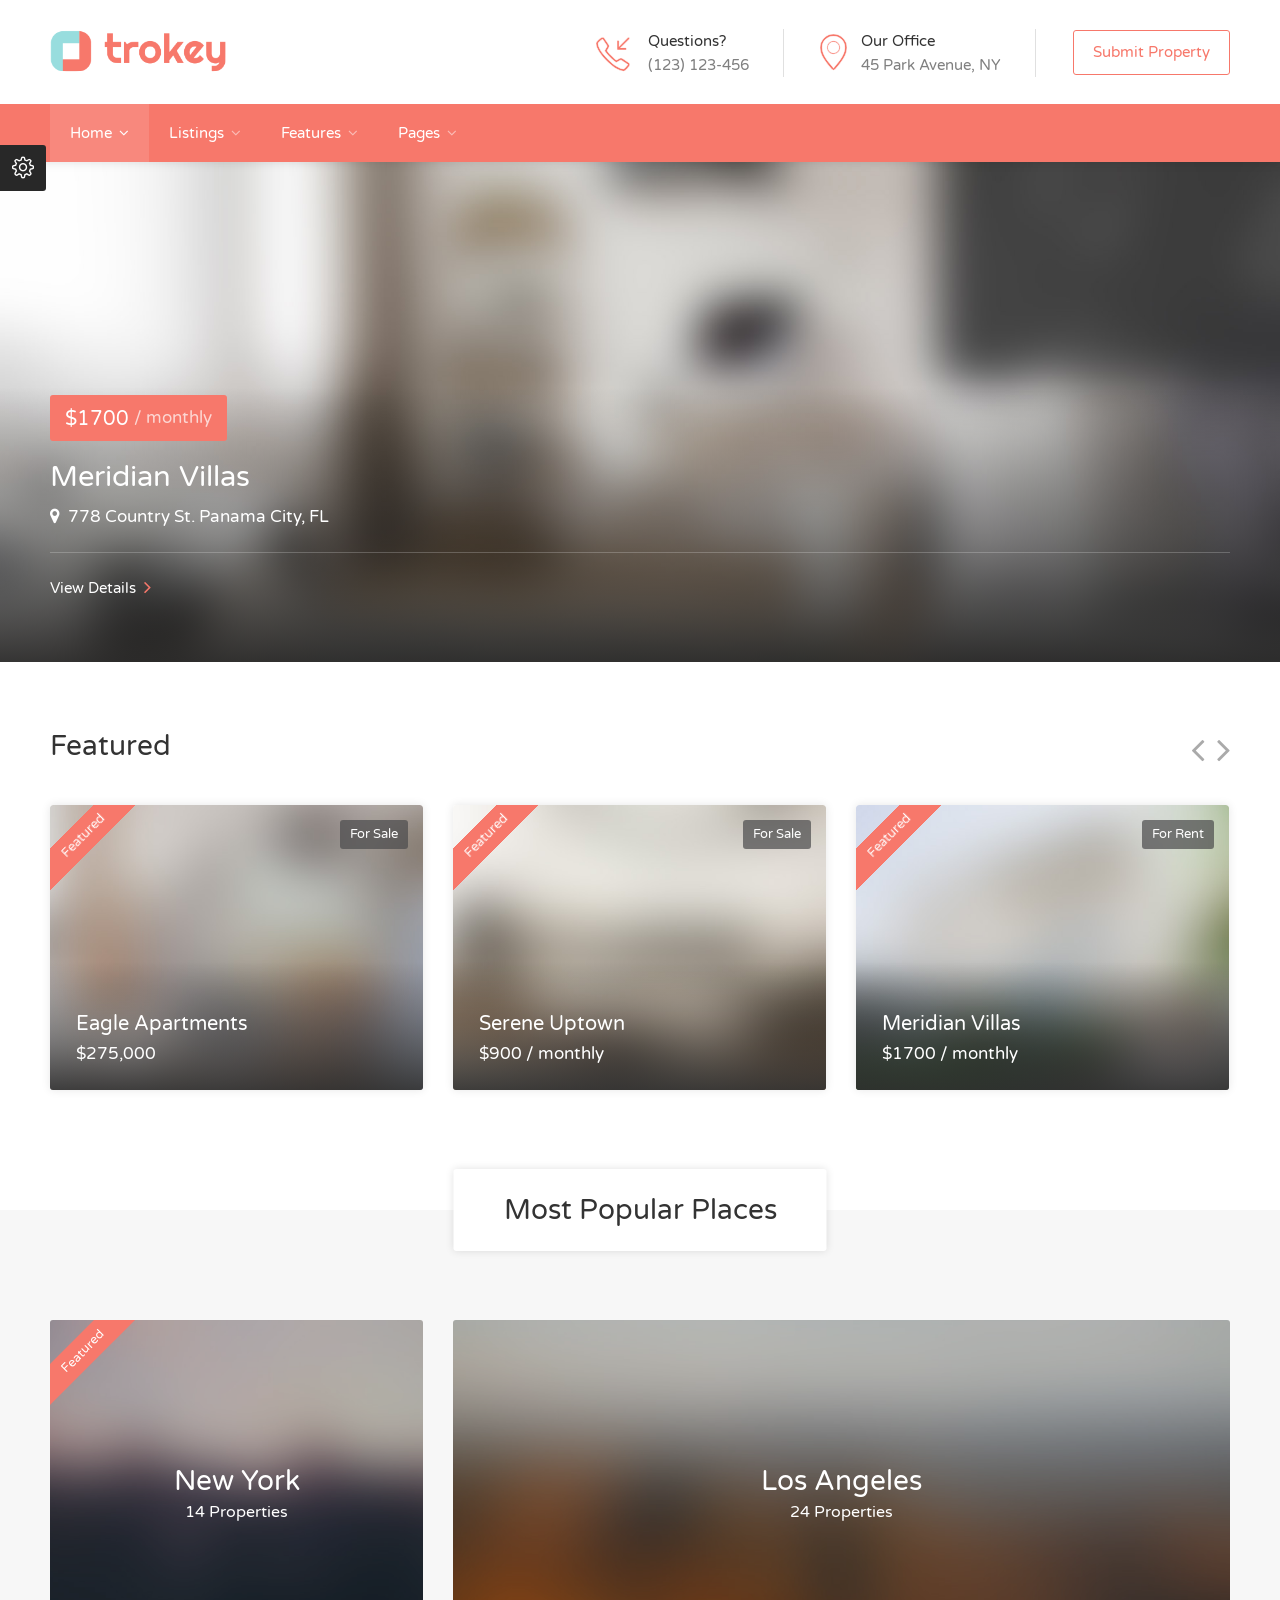
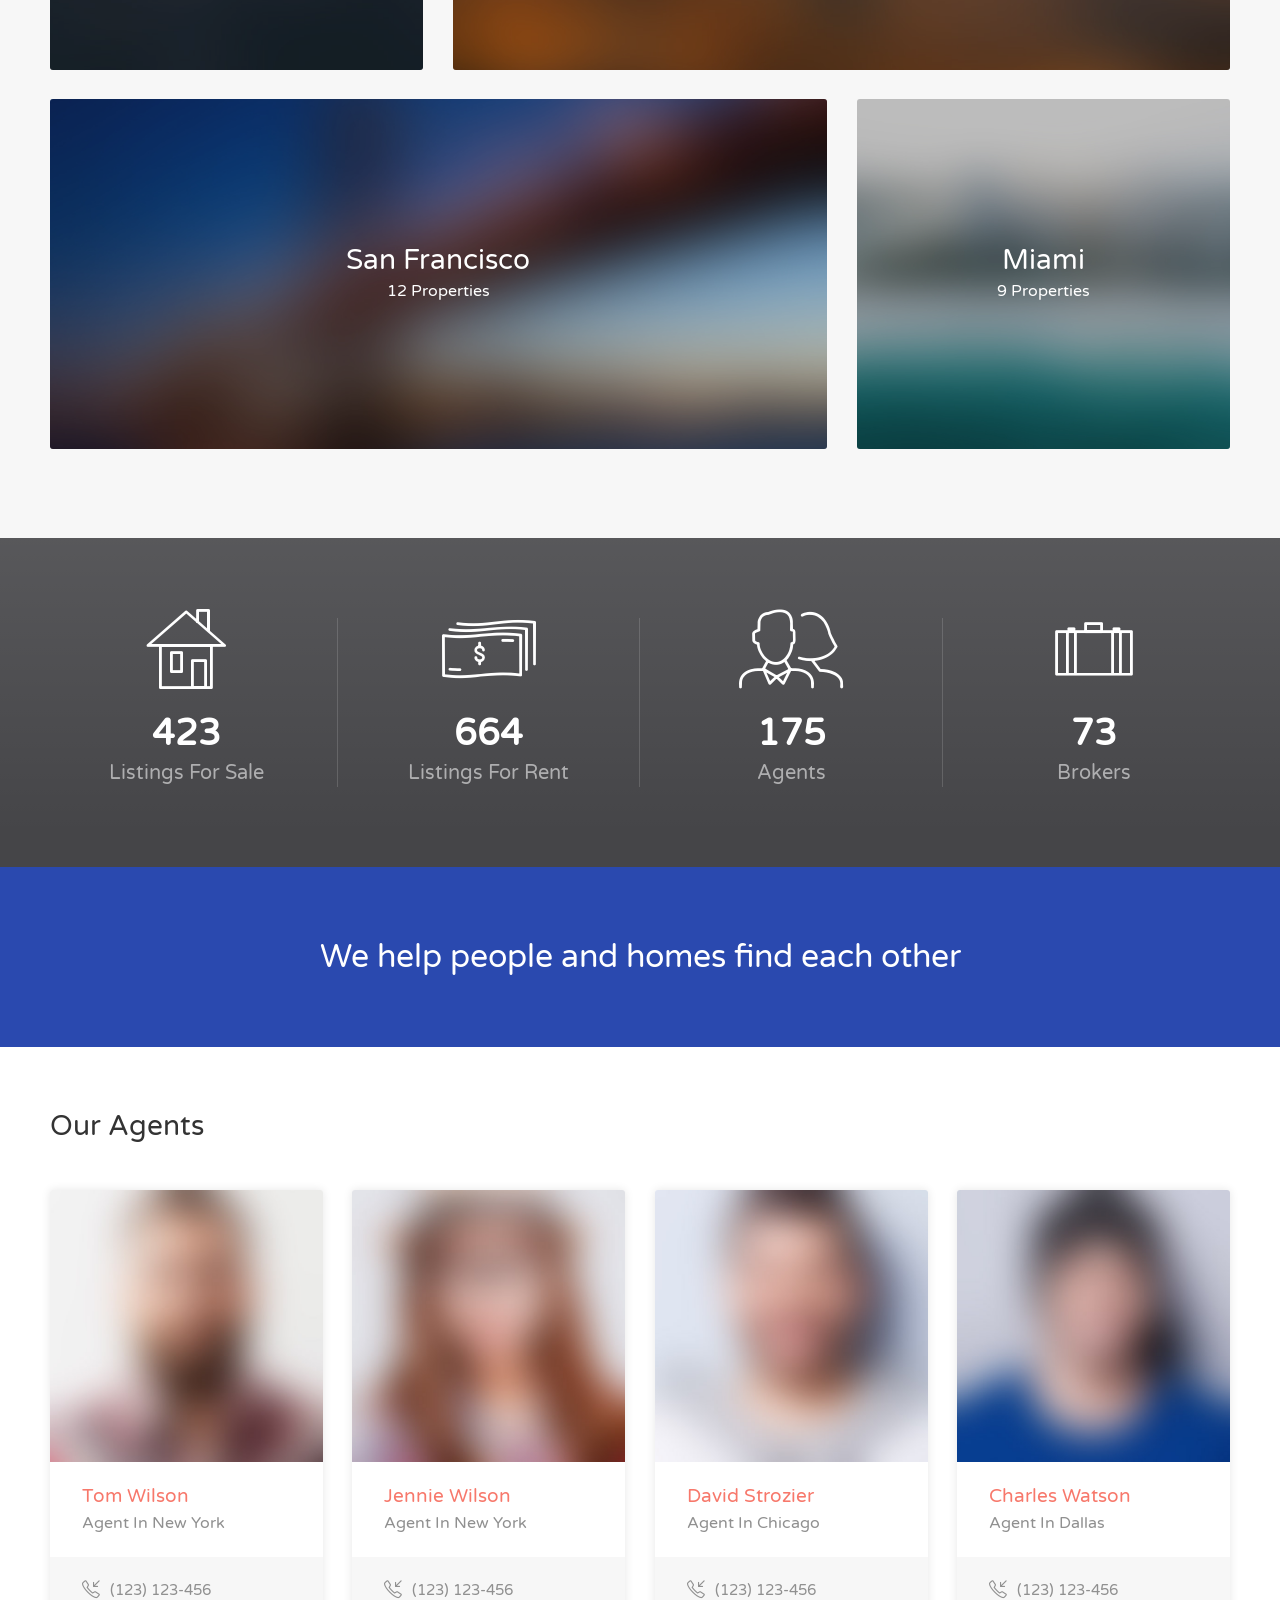
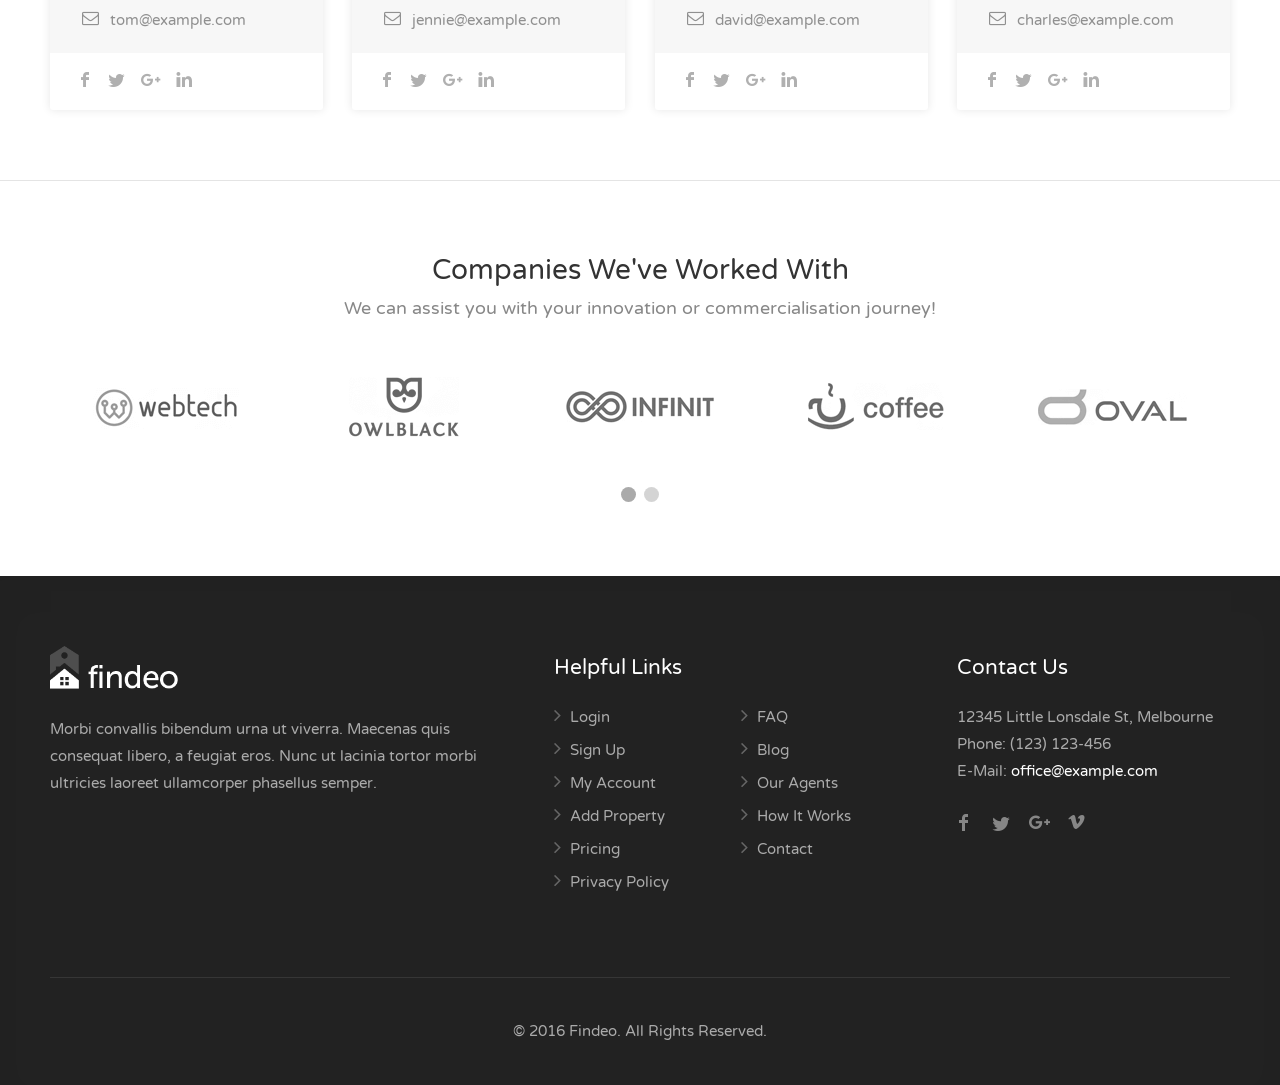
<file: HTML/index-4.html>
<!DOCTYPE html>
<head>

<!-- Basic Page Needs
================================================== -->
<title>Findeo</title>
<meta charset="utf-8">
<meta name="viewport" content="width=device-width, initial-scale=1, maximum-scale=1">

<!-- CSS
================================================== -->
<link rel="stylesheet" href="css/style.css">
<link rel="stylesheet" href="css/colors/main.css" id="colors">

</head>

<body>

<!-- Wrapper -->
<div id="wrapper">


<!-- Header Container
================================================== -->
<header id="header-container" class="header-style-2">

	<!-- Header -->
	<div id="header">
		<div class="container">
			
			<!-- Left Side Content -->
			<div class="left-side">
				
				<!-- Logo -->
				<div id="logo" class="margin-top-10">
					<a href="index.html"><img src="images/logo.png" alt=""></a>

					<!-- Logo for Sticky Header -->
					<a href="index.html" class="sticky-logo"><img src="images/logo2.png" alt=""></a>
				</div>
				
			</div>
			<!-- Left Side Content / End -->

			<!-- Right Side Content / End -->
			<div class="right-side">
				<ul class="header-widget">
					<li>
						<i class="sl sl-icon-call-in"></i>
						<div class="widget-content">
							<span class="title">Questions?</span>
							<span class="data">(123) 123-456 </span>
						</div>
					</li>

					<li>
						<i class="sl sl-icon-location"></i>
						<div class="widget-content">
							<span class="title">Our Office</span>
							<span class="data">45 Park Avenue, NY</span>
						</div>
					</li>

					<li class="with-btn"><a href="submit-property.html" class="button border">Submit Property</a></li>
				</ul>
			</div>
			<!-- Right Side Content / End -->

		</div>


		<!-- Mobile Navigation -->
		<div class="menu-responsive">
			<i class="fa fa-reorder menu-trigger"></i>
		</div>


		<!-- Main Navigation -->
		<nav id="navigation" class="style-2">
			<div class="container">
					<ul id="responsive">

						<li><a class="current" href="#">Home</a>
							<ul>
								<li><a href="index.html">Home 1</a></li>
								<li><a href="index-2.html">Home 2</a></li>
								<li><a href="index-3.html">Home 3</a></li>
								<li><a href="index-4.html">Home 4</a></li>
							</ul>
						</li>

						<li><a href="#">Listings</a>
							<ul>
								<li><a href="#">List Layout</a>
									<ul>
										<li><a href="listings-list-with-sidebar.html">With Sidebar</a></li>
										<li><a href="listings-list-with-map.html">With Map</a></li>
										<li><a href="listings-list-full-width.html">Full Width</a></li>
									</ul>
								</li>
								<li><a href="#">Grid Layout</a>
									<ul>
										<li><a href="listings-grid-standard-with-sidebar.html">Standard With Sidebar</a></li>
										<li><a href="listings-grid-compact-with-sidebar.html">Compact With Sidebar</a></li>
										<li><a href="listings-grid-with-map.html">With Map</a></li>
										<li><a href="listings-grid-full-width.html">Full Width</a></li>
									</ul>
								</li>
								<li><a href="#">Half Map</a>
									<ul>
										<li><a href="listings-half-map-list.html">List Layout</a></li>
										<li><a href="listings-half-map-grid-standard.html">Grid Standard Layout</a></li>
										<li><a href="listings-half-map-grid-compact.html">Grid Compact Layout</a></li>
									</ul>
								</li>
							</ul>
						</li>

						<li><a href="#">Features</a>
							<ul>
								<li><a href="#">Single Properties</a>
									<ul>
										<li><a href="single-property-page-1.html">Property Style 1</a></li>
										<li><a href="single-property-page-2.html">Property Style 2</a></li>
										<li><a href="single-property-page-3.html">Property Style 3</a></li>
									</ul>
								</li>
								<li><a href="#">Search Styles</a>
									<ul>
										<li><a href="index.html">Home Search 1</a></li>
										<li><a href="index-2.html">Home Search 2</a></li>
										<li><a href="index-3.html">Home Search 3</a></li>
										<li><a href="listings-list-full-width.html">Advanced Style</a></li>
										<li><a href="listings-list-with-sidebar.html">Sidebar Search</a></li>
									</ul>
								</li>
								<li><a href="#">My Account</a>
									<ul>
										<li><a href="my-profile.html">My Profile</a></li>
										<li><a href="my-bookmarks.html">Bookmarked Listings</a></li>
										<li><a href="my-properties.html">My Properties</a></li>
										<li><a href="change-password.html">Change Password</a></li>
									</ul>
								</li>
								<li><a href="#">Agents</a>
									<ul>
										<li><a href="agents-list.html">Agents List</a></li>
										<li><a href="agent-page.html">Agent Page</a></li>
									</ul>
								</li>

								<li><a href="submit-property.html">Submit Property</a></li>
							</ul>
						</li>

						<li><a href="#">Pages</a>
							<ul>
								<li><a href="blog.html">Blog</a>
									<ul>
										<li><a href="blog.html">Blog</a></li>
										<li><a href="blog-post.html">Blog Post</a></li>
									</ul>
								</li>
								<li><a href="contact.html">Contact</a></li>
								<li><a href="elements.html">Elements</a></li>
								<li><a href="pricing-tables.html">Pricing Tables</a></li>
								<li><a href="typography.html">Typography</a></li>
								<li><a href="icons.html">Icons</a></li>
							</ul>
						</li>

					</ul>
			</div>
		</nav>
		<div class="clearfix"></div>
		<!-- Main Navigation / End -->
	</div>
	<!-- Header / End -->

</header>
<div class="clearfix"></div>
<!-- Header Container / End -->


<!-- Slider
================================================== -->
<div class="fullwidth-home-slider margin-bottom-0">

	<!-- Slide -->
	<div data-background-image="images/home-slider-01.jpg" class="item">
		<div class="container">
			<div class="row">
				<div class="col-md-12">
					<div class="home-slider-container">

						<!-- Slide Title -->
						<div class="home-slider-desc">
							
							<div class="home-slider-price">
								$1700 <i>/ monthly</i>
							</div>

							<div class="home-slider-title">
								<h3><a href="single-property-page-1.html">Meridian Villas</a></h3>
								<span><i class="fa fa-map-marker"></i> 778 Country St. Panama City, FL</span>
							</div>

							<a href="single-property-page-1.html" class="read-more">View Details <i class="fa fa-angle-right"></i></a>

						</div>
						<!-- Slide Title / End -->

					</div>
				</div>
			</div>
		</div>
	</div>
	
	<!-- Slide -->
	<div data-background-image="images/home-slider-02.jpg" class="item">
		<div class="container">
			<div class="row">
				<div class="col-md-12">
					<div class="home-slider-container">

						<!-- Slide Title -->
						<div class="home-slider-desc">
							
							<div class="home-slider-price">
								$325,000
							</div>

							<div class="home-slider-title">
								<h3><a href="single-property-page-1.html">Eagle Apartments</a></h3>
								<span><i class="fa fa-map-marker"></i> 9364 School St. Lynchburg, NY</span>
							</div>

							<a href="single-property-page-1.html" class="read-more">View Details <i class="fa fa-angle-right"></i></a>

						</div>
						<!-- Slide Title / End -->
						
					</div>
				</div>
			</div>
		</div>
	</div>

	<!-- Slide -->
	<div data-background-image="images/home-slider-03.jpg" class="item">
		<div class="container">
			<div class="row">
				<div class="col-md-12">
					<div class="home-slider-container">

						<!-- Slide Title -->
						<div class="home-slider-desc">
							
							<div class="home-slider-price">
								$500 <i>/ monthly</i>
							</div>

							<div class="home-slider-title">
								<h3><a href="single-property-page-1.html">Old Town Manchester</a></h3>
								<span><i class="fa fa-map-marker"></i> 7843 Durham Avenue, MD </span>
							</div>

							<a href="single-property-page-1.html" class="read-more">View Details <i class="fa fa-angle-right"></i></a>

						</div>
						<!-- Slide Title / End -->
						
					</div>
				</div>
			</div>
		</div>
	</div>


</div>



<!-- Content
================================================== -->
<!-- Featured -->
<div class="container">
	<div class="row">
	
		<div class="col-md-12">
			<h3 class="headline margin-bottom-25 margin-top-65">Featured</h3>
		</div>
		
		<!-- Carousel -->
		<div class="col-md-12">
			<div class="carousel">
				
				<!-- Listing Item -->
				<div class="carousel-item">
					<div class="listing-item compact">

						<a href="single-property-page-1.html" class="listing-img-container">

							<div class="listing-badges">
								<span class="featured">Featured</span>
								<span>For Sale</span>
							</div>

							<div class="listing-img-content">
								<span class="listing-compact-title">Eagle Apartments <i>$275,000</i></span>

								<ul class="listing-hidden-content">
									<li>Area <span>530 sq ft</span></li>
									<li>Rooms <span>3</span></li>
									<li>Beds <span>1</span></li>
									<li>Baths <span>1</span></li>
								</ul>
							</div>

							<img src="images/listing-01.jpg" alt="">
						</a>

					</div>
				</div>
				<!-- Listing Item / End -->

				<!-- Listing Item -->
				<div class="carousel-item">
					<div class="listing-item compact">

						<a href="single-property-page-2.html" class="listing-img-container">

							<div class="listing-badges">
								<span class="featured">Featured</span>
								<span>For Sale</span>
							</div>

							<div class="listing-img-content">
								<span class="listing-compact-title">Serene Uptown <i>$900 / monthly</i></span>

								<ul class="listing-hidden-content">
									<li>Area <span>440 sq ft</span></li>
									<li>Rooms <span>3</span></li>
									<li>Beds <span>1</span></li>
									<li>Baths <span>1</span></li>
								</ul>
							</div>

							<img src="images/listing-02.jpg" alt="">
						</a>

					</div>
				</div>
				<!-- Listing Item / End -->

				<!-- Listing Item -->
				<div class="carousel-item">
					<div class="listing-item compact">

						<a href="single-property-page-1.html" class="listing-img-container">

							<div class="listing-badges">
								<span class="featured">Featured</span>
								<span>For Rent</span>
							</div>

							<div class="listing-img-content">
								<span class="listing-compact-title">Meridian Villas <i>$1700 / monthly</i></span>

								<ul class="listing-hidden-content">
									<li>Area <span>1450 sq ft</span></li>
									<li>Rooms <span>3</span></li>
									<li>Beds <span>2</span></li>
									<li>Baths <span>2</span></li>
								</ul>
							</div>

							<img src="images/listing-03.jpg" alt="">
						</a>

					</div>
				</div>
				<!-- Listing Item / End -->

				<!-- Listing Item -->
				<div class="carousel-item">
					<div class="listing-item compact">

						<a href="single-property-page-3.html" class="listing-img-container">

							<div class="listing-badges">
								<span class="featured">Featured</span>
								<span>For Sale</span>
							</div>

							<div class="listing-img-content">
								<span class="listing-compact-title">Selway Apartments <i>$420,000</i></span>

								<ul class="listing-hidden-content">
									<li>Area <span>540 sq ft</span></li>
									<li>Rooms <span>2</span></li>
									<li>Beds <span>2</span></li>
									<li>Baths <span>1</span></li>
								</ul>
							</div>

							<img src="images/listing-04.jpg" alt="">
						</a>

					</div>
				</div>
				<!-- Listing Item / End -->

				<!-- Listing Item -->
				<div class="carousel-item">
					<div class="listing-item compact">

						<a href="single-property-page-2.html" class="listing-img-container">

							<div class="listing-badges">
								<span class="featured">Featured</span>
								<span>For Sale</span>
							</div>

							<div class="listing-img-content">
								<span class="listing-compact-title">Oak Tree Villas <i>$535,000</i></span>

								<ul class="listing-hidden-content">
									<li>Area <span>550 sq ft</span></li>
									<li>Rooms <span>3</span></li>
									<li>Beds <span>2</span></li>
									<li>Baths <span>2</span></li>
								</ul>
							</div>

							<img src="images/listing-05.jpg" alt="">
						</a>

					</div>
				</div>
				<!-- Listing Item / End -->

				<!-- Listing Item -->
				<div class="carousel-item">
					<div class="listing-item compact">

						<a href="single-property-page-1.html" class="listing-img-container">

							<div class="listing-badges">
								<span class="featured">Featured</span>
								<span>For Rent</span>
							</div>

							<div class="listing-img-content">
								<span class="listing-compact-title">Old Town Manchester <i>$500 / monthly</i></span>

								<ul class="listing-hidden-content">
									<li>Area <span>850 sq ft</span></li>
									<li>Rooms <span>3</span></li>
									<li>Beds <span>2</span></li>
									<li>Baths <span>1</span></li>
								</ul>
							</div>

							<img src="images/listing-06.jpg" alt="">
						</a>

					</div>
				</div>
				<!-- Listing Item / End -->

			</div>
		</div>
		<!-- Carousel / End -->

	</div>
</div>
<!-- Featured / End -->



<!-- Fullwidth Section -->
<section class="fullwidth margin-top-105 margin-bottom-0 padding-bottom-70 padding-top-100">

	<h3 class="headline-box">Most Popular Places</h3>	

	<!-- Container -->
	<div class="container">
		<div class="row">

			<div class="col-md-4">

				<!-- Image Box -->
				<a href="listings-list-with-sidebar.html" class="img-box" data-background-image="images/popular-location-01.jpg">

					<!-- Badge -->
					<div class="listing-badges">
						<span class="featured">Featured</span>
					</div>

					<div class="img-box-content visible">
						<h4>New York </h4>
						<span>14 Properties</span>
					</div>
				</a>

			</div>	
				
			<div class="col-md-8">

				<!-- Image Box -->
				<a href="listings-list-with-sidebar.html" class="img-box" data-background-image="images/popular-location-02.jpg">
					<div class="img-box-content visible">
						<h4>Los Angeles</h4>
						<span>24 Properties</span>
					</div>
				</a>

			</div>	

			<div class="col-md-8">

				<!-- Image Box -->
				<a href="listings-list-with-sidebar.html" class="img-box" data-background-image="images/popular-location-03.jpg">
					<div class="img-box-content visible">
						<h4>San Francisco </h4>
						<span>12 Properties</span>
					</div>
				</a>

			</div>	
				
			<div class="col-md-4">

				<!-- Image Box -->
				<a href="listings-list-with-sidebar.html" class="img-box" data-background-image="images/popular-location-04.jpg">
					<div class="img-box-content visible">
						<h4>Miami</h4>
						<span>9 Properties</span>
					</div>
				</a>

			</div>

		</div>
	</div>
	<!-- Container / End -->

</section>
<!-- Fullwidth Section / End -->


<!-- Counters Container -->
<div class="parallax margin-top-0 margin-bottom-40"
	data-background="images/listings-parallax.jpg"
	data-color="#252529"
	data-color-opacity="0.85"
	data-img-width="800"
	data-img-height="505">

	<!-- Counters -->
	<div id="counters">
		<div class="container">

			<div class="row">

				<div class="counter-boxes-inside-parallax">

					<div class="col-md-3 col-sm-6">
						<div class="counter-box">
							<div class="counter-box-icon">
								<i class="im im-icon-Home-2"></i>
								<span class="counter">942</span>
								<p>Listings For Sale</p>
							</div>
						</div>
					</div>

					<div class="col-md-3 col-sm-6">
						<div class="counter-box">
							<div class="counter-box-icon">
								<i class="im im-icon-Money-2"></i>
								<span class="counter">1476</span>
								<p>Listings For Rent</p>
							</div>
						</div>
					</div>

					<div class="col-md-3 col-sm-6">
						<div class="counter-box">
							<div class="counter-box-icon">
								<i class="im im-icon-Business-ManWoman"></i>
								<span class="counter">389</span>
								<p>Agents</p>
							</div>
						</div>
					</div>

					<div class="col-md-3 col-sm-6">
						<div class="counter-box last">
							<div class="counter-box-icon">
								<i class="im im-icon-Suitcase"></i>
								<span class="counter">163</span>
								<p>Brokers</p>
							</div>
						</div>
					</div>

				</div>

			</div>

		</div>
	</div>
	<!-- Counters / End -->

	<!-- Flip banner -->
	<a href="listings-half-map-grid-standard.html" class="flip-banner parallax" data-color="#274abb" data-color-opacity="0.9" data-img-width="2500" data-img-height="1600">
		<div class="flip-banner-content">
			<h2 class="flip-visible">We help people and homes find each other</h2>
			<h2 class="flip-hidden">Browse Properties <i class="sl sl-icon-arrow-right"></i></h2>
		</div>
	</a>
	<!-- Flip banner / End -->

</div>
<!-- Counters Container / End -->



<!-- Agents Section -->
<div class="container">

	<div class="row">
		<div class="col-md-12">
			<h3 class="headline margin-top-20 margin-bottom-45">Our Agents</h3>
		</div>
	</div>

	<div class="row">
		<!-- Agents Container -->
		<div class="agents-grid-container">

			<!-- Agent -->
			<div class="grid-item col-lg-3 col-md-4 col-sm-6 col-xs-12">
				<div class="agent">

					<div class="agent-avatar">
						<a href="agent-page.html">
							<img src="images/agent-01.jpg" alt="">
							<span class="view-profile-btn">View Profile</span>
						</a>
					</div>

					<div class="agent-content">
						<div class="agent-name">
							<h4><a href="agent-page.html">Tom Wilson</a></h4>
							<span>Agent In New York</span>
						</div>

						<ul class="agent-contact-details">
							<li><i class="sl sl-icon-call-in"></i>(123) 123-456</li>
							<li><i class="fa fa-envelope-o "></i><a href="#">tom@example.com</a></li>
						</ul>

						<ul class="social-icons">
							<li><a class="facebook" href="#"><i class="icon-facebook"></i></a></li>
							<li><a class="twitter" href="#"><i class="icon-twitter"></i></a></li>
							<li><a class="gplus" href="#"><i class="icon-gplus"></i></a></li>
							<li><a class="linkedin" href="#"><i class="icon-linkedin"></i></a></li>
						</ul>
						<div class="clearfix"></div>
					</div>

				</div>
			</div>
			<!-- Agent / End -->
			

			<!-- Agent -->
			<div class="grid-item col-lg-3 col-md-4 col-sm-6 col-xs-12">
				<div class="agent">

					<div class="agent-avatar">
						<a href="agent-page.html">
							<img src="images/agent-02.jpg" alt="">
							<span class="view-profile-btn">View Profile</span>
						</a>
					</div>

					<div class="agent-content">
						<div class="agent-name">
							<h4><a href="agent-page.html">Jennie Wilson</a></h4>
							<span>Agent In New York</span>
						</div>

						<ul class="agent-contact-details">
							<li><i class="sl sl-icon-call-in"></i>(123) 123-456</li>
							<li><i class="fa fa-envelope-o "></i><a href="#">jennie@example.com</a></li>
						</ul>

						<ul class="social-icons">
							<li><a class="facebook" href="#"><i class="icon-facebook"></i></a></li>
							<li><a class="twitter" href="#"><i class="icon-twitter"></i></a></li>
							<li><a class="gplus" href="#"><i class="icon-gplus"></i></a></li>
							<li><a class="linkedin" href="#"><i class="icon-linkedin"></i></a></li>
						</ul>
						<div class="clearfix"></div>
					</div>

				</div>
			</div>
			<!-- Agent / End -->
			

			<!-- Agent -->
			<div class="grid-item col-lg-3 col-md-4 col-sm-6 col-xs-12">
				<div class="agent">

					<div class="agent-avatar">
						<a href="agent-page.html">
							<img src="images/agent-03.jpg" alt="">
							<span class="view-profile-btn">View Profile</span>
						</a>
					</div>

					<div class="agent-content">
						<div class="agent-name">
							<h4><a href="agent-page.html">David Strozier</a></h4>
							<span>Agent In Chicago</span>
						</div>

						<ul class="agent-contact-details">
							<li><i class="sl sl-icon-call-in"></i>(123) 123-456</li>
							<li><i class="fa fa-envelope-o "></i><a href="#">david@example.com</a></li>
						</ul>

						<ul class="social-icons">
							<li><a class="facebook" href="#"><i class="icon-facebook"></i></a></li>
							<li><a class="twitter" href="#"><i class="icon-twitter"></i></a></li>
							<li><a class="gplus" href="#"><i class="icon-gplus"></i></a></li>
							<li><a class="linkedin" href="#"><i class="icon-linkedin"></i></a></li>
						</ul>
						<div class="clearfix"></div>
					</div>

				</div>
			</div>
			<!-- Agent / End -->
			

			<!-- Agent -->
			<div class="grid-item col-lg-3 col-md-4 col-sm-6 col-xs-12">
				<div class="agent">

					<div class="agent-avatar">
						<a href="agent-page.html">
							<img src="images/agent-04.jpg" alt="">
							<span class="view-profile-btn">View Profile</span>
						</a>
					</div>

					<div class="agent-content">
						<div class="agent-name">
							<h4><a href="agent-page.html">Charles Watson</a></h4>
							<span>Agent In Dallas</span>
						</div>

						<ul class="agent-contact-details">
							<li><i class="sl sl-icon-call-in"></i>(123) 123-456</li>
							<li><i class="fa fa-envelope-o "></i><a href="#">charles@example.com</a></li>
						</ul>

						<ul class="social-icons">
							<li><a class="facebook" href="#"><i class="icon-facebook"></i></a></li>
							<li><a class="twitter" href="#"><i class="icon-twitter"></i></a></li>
							<li><a class="gplus" href="#"><i class="icon-gplus"></i></a></li>
							<li><a class="linkedin" href="#"><i class="icon-linkedin"></i></a></li>
						</ul>
						<div class="clearfix"></div>
					</div>

				</div>
			</div>
			<!-- Agent / End -->


		</div>
		<!-- Agents Container / End -->
	</div>

</div>
<!-- Agents Section / End -->


<section class="fullwidth border-top margin-top-40 margin-bottom-0 padding-top-60 padding-bottom-65" data-background-color="#ffffff">
	<!-- Logo Carousel -->
	<div class="container">
		<div class="row">

			<div class="col-md-12">
				<h3 class="headline centered margin-bottom-40 margin-top-10">Companies We've Worked With <span>We can assist you with your innovation or commercialisation journey!</span></h3>
			</div>
			
			<!-- Carousel -->
			<div class="col-md-12">
				<div class="logo-carousel dot-navigation">
					
					<div class="item">
						<img src="images/logo-01.png" alt="">
					</div>
					
					<div class="item">
						<img src="images/logo-02.png" alt="">
					</div>
					
					<div class="item">
						<img src="images/logo-03.png" alt="">
					</div>
					
					<div class="item">
						<img src="images/logo-04.png" alt="">
					</div>
					
					<div class="item">
						<img src="images/logo-05.png" alt="">
					</div>		

					<div class="item">
						<img src="images/logo-06.png" alt="">
					</div>	

					<div class="item">
						<img src="images/logo-07.png" alt="">
					</div>


				</div>
			</div>
			<!-- Carousel / End -->

		</div>
	</div>
	<!-- Logo Carousel / End -->
</section>



<!-- Footer
================================================== -->
<div id="footer" class="dark">
	<!-- Main -->
	<div class="container">
		<div class="row">
			<div class="col-md-5 col-sm-6">
				<img class="footer-logo" src="images/logo2.png" alt="">
				<br><br>
				<p>Morbi convallis bibendum urna ut viverra. Maecenas quis consequat libero, a feugiat eros. Nunc ut lacinia tortor morbi ultricies laoreet ullamcorper phasellus semper.</p>
			</div>

			<div class="col-md-4 col-sm-6 ">
				<h4>Helpful Links</h4>
				<ul class="footer-links">
					<li><a href="#">Login</a></li>
					<li><a href="#">Sign Up</a></li>
					<li><a href="#">My Account</a></li>
					<li><a href="#">Add Property</a></li>
					<li><a href="#">Pricing</a></li>
					<li><a href="#">Privacy Policy</a></li>
				</ul>

				<ul class="footer-links">
					<li><a href="#">FAQ</a></li>
					<li><a href="#">Blog</a></li>
					<li><a href="#">Our Agents</a></li>
					<li><a href="#">How It Works</a></li>
					<li><a href="#">Contact</a></li>
				</ul>
				<div class="clearfix"></div>
			</div>		

			<div class="col-md-3  col-sm-12">
				<h4>Contact Us</h4>
				<div class="text-widget">
					<span>12345 Little Lonsdale St, Melbourne</span> <br>
					Phone: <span>(123) 123-456 </span><br>
					E-Mail:<span> <a href="#">office@example.com</a> </span><br>
				</div>

				<ul class="social-icons margin-top-20">
					<li><a class="facebook" href="#"><i class="icon-facebook"></i></a></li>
					<li><a class="twitter" href="#"><i class="icon-twitter"></i></a></li>
					<li><a class="gplus" href="#"><i class="icon-gplus"></i></a></li>
					<li><a class="vimeo" href="#"><i class="icon-vimeo"></i></a></li>
				</ul>

			</div>

		</div>
		
		<!-- Copyright -->
		<div class="row">
			<div class="col-md-12">
				<div class="copyrights">© 2016 Findeo. All Rights Reserved.</div>
			</div>
		</div>

	</div>

</div>
<!-- Footer / End -->


<!-- Back To Top Button -->
<div id="backtotop"><a href="#"></a></div>


<!-- Scripts
================================================== -->
<script type="text/javascript" src="scripts/jquery-2.2.0.min.js"></script>
<script type="text/javascript" src="scripts/chosen.min.js"></script>
<script type="text/javascript" src="scripts/magnific-popup.min.js"></script>
<script type="text/javascript" src="scripts/owl.carousel.min.js"></script>
<script type="text/javascript" src="scripts/rangeSlider.js"></script>
<script type="text/javascript" src="scripts/sticky-kit.min.js"></script>
<script type="text/javascript" src="scripts/slick.min.js"></script>
<script type="text/javascript" src="scripts/jquery.jpanelmenu.js"></script>
<script type="text/javascript" src="scripts/tooltips.min.js"></script>
<script type="text/javascript" src="scripts/masonry.min.js"></script>
<script type="text/javascript" src="scripts/jquery.counterup.min.js"></script>
<script type="text/javascript" src="scripts/custom.js"></script>


<!-- Style Switcher
================================================== -->
<script src="scripts/switcher.js"></script>

<div id="style-switcher">
	<h2>Color Switcher <a href="#"><i class="sl sl-icon-settings"></i></a></h2>
	
	<div>
		<ul class="colors" id="color1">
			<li><a href="#" class="blue" title="Blue"></a></li>
			<li><a href="#" class="green" title="Green"></a></li>
			<li><a href="#" class="orange" title="Orange"></a></li>
			<li><a href="#" class="navy" title="Navy"></a></li>
			<li><a href="#" class="yellow" title="Yellow"></a></li>
			<li><a href="#" class="peach" title="Peach"></a></li>
			<li><a href="#" class="beige" title="Beige"></a></li>
			<li><a href="#" class="purple" title="Purple"></a></li>
			<li><a href="#" class="celadon" title="Celadon"></a></li>
			<li><a href="#" class="pink" title="Pink"></a></li>
			<li><a href="#" class="red" title="Red"></a></li>
			<li><a href="#" class="brown" title="Brown"></a></li>
			<li><a href="#" class="cherry" title="Cherry"></a></li>
			<li><a href="#" class="cyan" title="Cyan"></a></li>
			<li><a href="#" class="gray" title="Gray"></a></li>
			<li><a href="#" class="olive" title="Olive"></a></li>
		</ul>
	</div>
		
</div>
<!-- Style Switcher / End -->


</div>
<!-- Wrapper / End -->


</body>
</html>
</file>
<file: HTML/css/style.css>
@charset "UTF-8";

/*
* Author: Vasterad
* URL: http://purethemes.net
*/

/* ------------------------------------------------------------------- */
/* Table of Contents
----------------------------------------------------------------------

	01. Import Section ...................... Imported variables.

	02. Layout Components ................... Generic layout elements.
		# Topbar
		# Header
		# Sticky Header
		# Back to top
		# Navigation
		# jPanel mobile menu
		# Search Forms Styling
		# Full Width Search Form
		# Parallax Background
		# Titlebar
		# Agents List
		# Listings Styles
		# Fullwidth Sections
		# Pagination
		# Property Page
		# Submit page
		# My Account Page
		# Image Hovers
		# Contact Form
		# Blog Styles

	03. Script Styles ....................... jQuery add-ons CSS.
		# Google Maps
		# Owl Carousel
		# Slick Carousel
		# Magnific Popup
		# Dropzone
		# Chosen Plugin
		# Input with dropdown

	04. Shortcodes .......................... Template elements.
		# Buttons
		# Pricing Tables
		# Accordion / Toggles
		# Tabs
		# Tables
		# Notification Boxes
		# Social Icons
		# Info Box
		# Testimonials
		# Icon Boxes
		# Info Banner
		# Counters

	05. Others .............................. CSS helper classes etc.
		# Common Styles
		# Login Register
		# Offsets

	06. Media Queries ....................... Mobile style sheets.

*/


/* ------------------------------------------------------------------- */
/* 01. Import Section
---------------------------------------------------------------------- */
@import url("bootstrap.css");					/* Default Reset, Typography, Forms, Responsive Grid etc. */
@import url("icons.css");						/* Webfont Icons: FontAwesome, Line, Simple Line */
@import url("http://fonts.googleapis.com/css?family=Varela+Round");


/* ------------------------------------------------------------------- */
/*  02. Layout Components
---------------------------------------------------------------------- */

/* ---------------------------------- */
/* Topbar
------------------------------------- */

/* Common Styles */
#top-bar {
	background-color: #66676b;
	color: #fff;
	padding: 0;
	position: relative;
	z-index: 1001;
}

ul.top-bar-menu {
	margin: 0;
	padding: 8px 0;
	-webkit-transform: translate3d(0,1px,0);
	-moz-transform: translate3d(0,0,0);
}

ul.top-bar-menu li {
	font-size: 13px;
	display: inline-block;
	margin: 0 20px 0 0;
}

ul.top-bar-menu li a {
	color: #fff;
}

ul.top-bar-menu li i {
	color: #fff;
	margin: 0 5px 0 0;
	font-size: 15px;
	position: relative;
	top: 1px;
}

#top-bar ul.social-icons { position: relative; z-index: 990; }

/* Light Version */
#top-bar.light {
	background-color: #f5f5f5;
	color: #888;
}

#top-bar.light a { color: #888; }

#top-bar.light ul.top-bar-menu li i,
#top-bar.light .top-bar-dropdown span:after { color: #a0a0a0; }


/* Topbar Dropdown
------------------------------------- */
.top-bar-dropdown {
	cursor: pointer;
	display: inline-block;
}

.top-bar-dropdown .options {
	opacity: 0;
	visibility: hidden;
	position: absolute;
	margin: 20px 0 0 0;
	z-index: 1101;
	transition: opacity 0.25s ease-in-out, transform 0.25s ease-in-out;
	transform: translate3d(0,15px,0);
	border-radius: 3px;
}

.top-bar-dropdown.active .options {
	opacity: 1;
	pointer-events: auto;
	visibility: visible;
	transform: translate3d(0,0,0);
}

.top-bar-dropdown .arrow {
	width: 0;
	height: 0;
	border-left: 6px solid transparent;
	border-right: 6px solid transparent;
	border-bottom: 6px solid #262626;
	position: absolute;
	top: -5px;
	left: 10px;
}

.top-bar-dropdown span:after {
	content: "\f0d7";
	font-family: "FontAwesome";
	font-size: 14px;
	color: #fff;
	top: 1px;
	margin-left: 6px;
	position: relative;
}

.top-bar-dropdown ul  {
	background: #262626;
	max-width: 180px;
	padding: 14px 0;
}

.top-bar-dropdown ul li  {
	width: 100%;
	display: block;
	padding: 0;
	line-height: 21px;
}

.top-bar-dropdown ul li a  {
	padding: 5px 22px;
	display: block;
	color: #ccc;
	z-index: 10;
	position: relative;
	transition: color 0.25s;
	line-height: 21px;
}

.top-bar-dropdown ul li a:hover  {
	color: #fff;
	z-index: 1;
	position: relative;
}



/* ---------------------------------- */
/* Header
------------------------------------- */
#logo { display: inline-block; margin-top: 1px; }

#logo img { max-height: 43px; width: auto; }
img.footer-logo { max-height: 43px; width: auto; }

#header {
	position: relative;
	z-index: 999;
	padding: 25px 0 14px 0;
	box-shadow: 0 0 10px 0 rgba(0, 0, 0, 0.12);
}

/* Header Widget */
.header-widget {
	position: relative;
	top: -1px;
}

.header-widget .button,
.header-widget .button.border { margin-right: 0; }

.header-widget .sign-in {
	position: relative;
	top: -19px;
	color: #333;
	margin-right: 25px;
}

.header-widget .sign-in i { padding-right: 4px; }
.header-widget .sign-in:hover { color: #66676b; }


/* Full Width Header */
header.fullwidth .container {
	width: 100%;
	margin: 0;
	padding: 0 40px;
}

.left-side {
	float: left;
	width: 65%;
	display: inline-block;
	
}

.right-side {
	float: right;
	width: 35%;
	display: inline-block;
}

#logo,
#navigation { float: left; }

#logo { margin-right: 40px; }

.header-widget { text-align: right; }



/* Header Style 2
------------------------------------- */
#header-container.top-border {
	border-top: 4px solid #66676b;
}

#header-container.header-style-2 .right-side { width: 70%; }
#header-container.header-style-2 .left-side { width: 30%; }

#header-container.header-style-2 #header { padding-top: 20px; }
#header-container.header-style-2 #header { padding-bottom: 0; }

/* Header Widget */
.header-style-2 .header-widget {
	margin-top: 8px;
	margin-bottom: 8px;
	float: right;
	padding-left: 0;
	text-align: left;
}

.header-style-2 .header-widget li {
	list-style: none;
	display: inline-block;
	vertical-align: middle;
	margin-right: 20px;
	padding-right: 35px;
	line-height: 24px;
	position: relative;
}

.header-style-2 .header-widget li:after{
	position: absolute;
	height: 48px;
	content: "";
	display: inline-block;
	width: 1px;
	background-color: #e0e0e0;
	-webkit-transform: translateY(-50%);
	-moz-transform: translateY(-50%);
	-ms-transform: translateY(-50%);
	transform: translateY(-50%);
	top: 50%;
	right: 0;
}

.header-style-2 .header-widget li i {
	float: left;
	display: inline-block;
	color: #66676b;
	font-size: 34px;
	width: 35px;
	position: relative;
	margin-top: 8px;
	margin-right: 18px;
	text-align: center;
	-webkit-text-stroke: 0.5px #fff;
}

.header-style-2 .header-widget li .widget-content { float: left; max-width: 150px;  }
.header-style-2 .header-widget .sl-icon-location { font-size: 36px; margin: 5px 10px 0 8px;}

.header-style-2 .header-widget li span.title {
	display: block;
	color: #333;
}

.header-style-2 .header-widget li span.data { color: #808080; }
.header-style-2 .header-widget li.with-btn:after {display: none; }
.header-style-2 .header-widget a.button { margin-left: 13px; line-height: 25px; position: relative; top: 3px; }

.header-style-2 .header-widget li:last-child { margin-right: 0; padding-right: 0;}



/* ---------------------------------- */
/* Sticky Header
------------------------------------- */
#navigation.style-2.cloned,
#header.cloned {
	position: fixed;
	top: 0px;
	width: 100%;
	z-index: 999;
}

#header.cloned { background-color: #fff; }
#navigation.style-2.cloned { margin-top: 0; box-shadow: 0 0 10px 0 rgba(0, 0, 0, 0.12); }

/* Sticky header styles */
#header.cloned #logo img { transform: translate3d(0,0,0); max-width: 120px; margin-top: 1px; }
#header.cloned { padding: 18px 0 7px 0; }

.sticky-logo { display: none; }

#navigation.style-2.cloned .sticky-logo {
    display: inline-block;
    float: left;
    padding: 0;
    margin-right: 30px;
    margin-top: 12px;
}

#navigation.style-2.cloned .sticky-logo img {
    max-height: 32px;
    width: auto;
	transform: translate3d(0,0,0);
}

#navigation.style-2.cloned.unsticky,
#header.cloned.unsticky {
	opacity: 1;
	visibility: hidden;
    pointer-events: none;
	transform: translate(0,-100%) scale(1);
	transition: 0.3s;
}


#navigation.style-2.cloned.unsticky { opacity: 0; }

#navigation.style-2.cloned,
#header.cloned.sticky {
	opacity: 1;
	visibility: visible;
	transform: translate(0,0) scale(1);
	transition: 0.3s;
}



/*----------------------------------- */
/* Footer
------------------------------------- */
#footer {
	padding: 70px 0 0 0;
	background-color: #fcfcfc;
	box-shadow: inset 0 20px 50px -20px rgba(0,0,0,0.06);
}

#footer.sticky-footer { box-shadow: none; }

#footer h4 {
	color: #333;
	font-size: 21px;
	margin-bottom: 25px;
}

.footer-shadow {
	width: 100%;
	display: block;
	background: #fff; 
	height: 200px;
	margin-top: -200px;
	position: relative;
	z-index: -1;
	box-shadow: 0 20px 40px -20px rgba(0,0,0,0.06);
}

.text-widget span { color: #707070; }
.text-widget span.address { display: block; margin-bottom: 10px;}

/*  Links  */
ul.footer-links {
	margin: 0 0 15px 0;
	padding: 0;
	width: 50%;
	box-sizing: border-box;
	display: inline-block;
	float: left;
}

.footer-links li { position: relative; list-style: none; }

.footer-links li a {
	padding: 0 0 9px 16px;
	display: inline-block;
	-webkit-transition: all 0.2s ease-in-out;
	-moz-transition: all 0.2s ease-in-out;
	-o-transition: all 0.2s ease-in-out;
	-ms-transition: all 0.2s ease-in-out;
	transition: all 0.2s ease-in-out;
	color: #707070;
	line-height: 21px;
}

.footer-links li a:hover {
	padding-left:22px;
	color: #66676b;
}

.footer-links li:before {
	font-family: "FontAwesome";
	font-size: 20px;
	content: "\f105";
	position: absolute;
	left: 0;
	top: -2px;
	padding: 0 7px 0 0;
	color: #ccc;
}


/* Footer Bottom */
.copyrights {
	color: #707070;
	border-top: 1px solid rgba(0,0,0,0.09);
	margin-top: 60px;
	text-align: center;
	padding: 40px 0;
	display: inline-block;
	width: 100%;
}

#footer.alt .copyrights { 
	margin-top:0;
	border: none;
	padding: 25px;
}

.copyrights a { color: #707070; }


/* Dark Styles */
#footer.dark {
	background: #222;
	color: #aaa;
}

#footer.dark a,
#footer.dark h4,
#footer.dark a:hover {
	color: #fff;
}

#footer.dark .text-widget,
#footer.dark .text-widget span,
#footer.dark .footer-links li a {
	color: #aaa;
}

#footer.dark .footer-links li a:hover { color: #fff; }
#footer.dark .footer-links li:before { color: #666; }

#footer.dark .copyrights {
	color: #aaa;
	border-top: 1px solid rgba(255,255,255,0.09);
}

#footer .social-icons li a {
    opacity: 0.8;
    transition: opacity 0.35s;
}

#footer .social-icons li a:hover { opacity: 1; }


/* ---------------------------------- */
/* Back to top
------------------------------------- */
#backtotop {
	position: fixed;
	right: 0;
	display: none;
	bottom: 25px;
	margin: 0 25px 0 0;
	z-index: 9999;
}

#backtotop a {
	text-decoration: none;
	border: 0 none;
	display: block;
	width: 44px;
	height: 44px;
	background-color: #66676b;
	opacity: 1;
    transition: all 0.3s;
    border-radius: 3px;
    text-align: center;
    font-size: 26px
}

body #backtotop a { color: #fff; }

#backtotop a:after {
	content: "\f106";
	font-family: "FontAwesome";
	position: relative;
	display: block;
	top: 50%;
	-webkit-transform: translateY(-55%);
	transform: translateY(-55%);

}


/*----------------------------------- */
/* Sidebar
------------------------------------- */
.sidebar.left{
	padding-right: 20px;
}

.sidebar.right {
	padding-left: 20px;
}

.sidebar .widget {
	margin-bottom: 50px;
	position: relative;
}
.sidebar .widget:last-child {
	margin-bottom: 0 !important
}

.sticky { margin-bottom: 50px; }

.widget h3 { font-size: 22px; }


/* Like widget button */
button.widget-button {
	position: relative;
	display: inline-block;
	padding: 0;
	cursor: pointer;
	border-radius: 3px;
	margin-right: 20px;
	color: #333;
	transition: all 0.3s;
	outline: none;
	border:  none;
	background-color: transparent;
	box-shadow: 0;
}

.widget-button i {
	font-size: 18px; 
	margin-right: 4px;
	position: relative;
	top: 2px;
}

.widget-button .like-icon {
	color: inherit;
	position: relative;
	top: 0;
	bottom: 0;
	left: 0;
	display: inline-block;
	height: 19px;
	width: 19px;
	margin-right: 6px;
	font-size: 21px;
}

.widget-button:hover {
	color: #66676b;
}

.widget-button .like-icon:before,
.widget-button .like-icon:after {
	transition: opacity 0.3s, transform 0.43s cubic-bezier(.0,-.41,.19,2);
	font-family: "FontAwesome";
	position: absolute;
	right: 0;
}


.widget-button.save:hover,
.widget-button.save.liked {
	color: #ffa800;
}

.widget-button.save .like-icon:after {
	color: #ffa800;
}

.widget-button.save:after { content: attr(data-save-title); }
.widget-button.save.liked:after { content: attr(data-saved-title); }

.widget-button .like-icon:before,
.widget-button .like-icon.liked:before,
.widget-button .like-icon.liked:after,
.widget-button .like-icon.liked:after {
	transform: scale(1)
}

.widget-button .like-icon.liked:before { opacity: 0; }


/* ---------------------------------- */
/* Navigation
------------------------------------- */

#navigation {
	position: relative;
	display: block;
}

#navigation ul {
	list-style: none;
	position: relative;
	float: left;
	margin: 0;
	padding: 0;
}

#navigation ul a {
	display: block;
	color: #444;
	text-decoration: none;
}

#navigation ul li {
	position: relative;
	float: left;
	margin: 0;
	padding: 0
}

#navigation ul li ul {
	opacity: 0;
	visibility: hidden;
	position: absolute;
	top: 100%;
	left: 0;
	padding: 0;
	z-index: 99999;
}

#navigation ul ul li {
	float: none;
	width: 208px;
}

#navigation ul ul ul {
	top: 0;
	left: 100%;
	margin: 0 0 0 10px;
}

#navigation ul ul {
	margin: 10px 0 0 0;
}

#navigation ul ul ul:after {
	content: "";
	position: absolute;
	width: 10px;
	height: 100%;
	left: -10px;
	top: 0;
	opacity: 0;
}

#navigation ul ul:before {
	content: "123";
	position: absolute;
	width: 100%;
	height: 10px;
	top: -10px;
	opacity: 0;
}

#navigation ul li:hover > ul {
	opacity: 1;
	visibility: visible;
}

/* Indicator Arrow */
#navigation ul li a:after,
#navigation ul ul li a:after {
	font-family: "FontAwesome";
	opacity: 0.5;
}

#navigation ul li a:after { content: '\f107'; padding-left: 7px; } 
#navigation ul ul li a:after {
	content: '\f105';
	position: absolute;
	right: 15px;
} 

#navigation ul li a:only-child:after { content: ''; padding: 0; } 
#navigation ul ul li a:only-child:after { content: '';}     


/* Dropdown Styles
------------------------------------- */
#navigation ul ul {
	background-color: #fff;
	box-shadow: 0px 0px 10px 0px rgba(0,0,0,0.12);
	border-radius: 3px;
}

#navigation ul ul li { border-bottom: 1px solid #e9e9e9; border-radius: 3px; }
#navigation ul ul li:last-child { border-bottom: none; }

#navigation ul li:hover ul a,
#navigation ul ul a {
	line-height: 27px !important;
	padding: 10px 30px 10px 15px !important;
	color: #707070 !important;
}

#navigation ul ul li:hover {
	background-color: #f2f2f2 !important;
	border-radius: 0;
}

#navigation ul ul li:first-child { border-radius: 3px 3px 0 0; }
#navigation ul ul li:last-child { border-radius: 0 0 3px 3px; }

#navigation ul ul {
	opacity: 0;
	visibility: hidden;
	transition: all 0.25s;
	transform: translate3d(0,15px,0);
}

#navigation ul li:hover > ul {
	opacity: 1;
	visibility: visible;
	transform: translate3d(0,0,0);
}


/* Menu Style 1
------------------------------------- */
#navigation.style-1 .current {
	background-color: transparent;
	border: 1px solid #66676b;
	color: #66676b;
	padding: 5px 15px;
	border-radius: 3px;
}

#navigation.style-1 .current:after { opacity: 1; }

#navigation.style-1 ul li {
	transition: all 0.25s;
	border-radius: 3px;
}

#navigation.style-1 ul li:hover {
	background-color: #66676b;
	color: #fff;
}

#navigation.style-1 ul li:hover a { color: #fff; }

#navigation.style-1 ul a {
	font-size: 15px;
	line-height: 32px;
	padding: 6px 16px;
}

#navigation.style-1 ul li { margin: 0 5px; }

#navigation.style-1 ul ul li { margin: 0; border-radius: 0; }

#navigation.style-1 ul ul li:first-child { border-radius: 3px 3px 0 0; }
#navigation.style-1 ul ul li:last-child { border-radius: 0 0 3px 3px; }


/* Menu Style 2
------------------------------------- */
#navigation.style-2 {
	width: 100%;
	margin-top: 16px;
	background-color: #66676b;
}

#navigation.style-2 .current:after { opacity: 1; }

#navigation.style-2 ul li {
	transition: all 0.35s;
}

#navigation.style-2 .current,
#navigation.style-2 ul li:hover {
	background-color: rgba(255,255,255,0.12);
}

#navigation.style-2 ul li:hover a { color: #fff; }

#navigation.style-2 ul a {
	font-size: 15px;
	line-height: 32px;
	padding: 13px 20px;
	color: #fff;
	border-radius: 0;
}

#navigation.style-2 ul ul li { margin: 0; }



/* ---------------------------------- */
/* jPanel mobile menu
------------------------------------- */
.menu-responsive,
#jPanelMenu-menu { display: none; }

@media only screen and (max-width: 991px) {

	.menu {max-height: none;}
	#responsive { display: none; }

	#jPanelMenu-menu,
	.menu-responsive  { display: block !important }

	.menu-responsive {
		color: #fff;
		display: block;
		float: left;
		position: relative;
		width: 100%;
		margin: 0;
		-webkit-transition: all 0.2s ease-in-out;
		-moz-transition: all 0.2s ease-in-out;
		-o-transition: all 0.2s ease-in-out;
		-ms-transition: all 0.2s ease-in-out;
		transition: all 0.2s ease-in-out;
		border-radius: 4px;
	}

	#main-header {
		-webkit-box-shadow: none;
		box-shadow: none;
	}

	.menu-responsive i {
		padding: 18px 20px;
		margin: 0;
		font-size: 18px;
		font-weight: 500;
		cursor: pointer;
		width: 100%;
		background: linear-gradient(to bottom, rgba(255,255,255,0.07) 0%, transparent);
		background-color: #66676b;
		border-radius: 3px;
		margin: 30px 0 25px 0;
	}

	.menu-responsive i.menu-trigger { width: 100%; }

	body .menu-responsive i.menu-trigger:after {
		content: "Menu";
		font-size: 15px;
		top: -1px;
		position: relative;
		left: 10px;
		font-family: "Varela Round";
	}

	
	/* Header Responsive Styles */
	.responsive-search input:focus { border: none; color: #fff; }

	#header-container.header-style-2 .left-side,
	#header-container.header-style-2 .right-side,
	.right-side,
	.left-side { width: 100%; }

	#top-bar .right-side .social-icons { float: left; position: relative; z-index: 9; } 

	#header-container.header-style-2 .header-widget { float: left; margin-top: 35px; margin-bottom: -5px }

	.header-widget { text-align: left; }

	ul.top-bar-menu { z-index: 99; position: relative; }

	.header-style-2 .menu-responsive { width: 750px; margin-left: auto; margin-right: auto; float: none; padding: 0 15px; }

	#header-container.header-style-2 .header-widget { width: calc(100%);  border-top: 1px solid #e0e0e0; padding-top: 30px; }
}


@media (max-width: 767px) {

	.header-style-2 .menu-responsive { width: auto; margin-left: auto; margin-right: auto; float: none; padding: 0 15px; }

	#header-container.header-style-2 #header .container { width: 100%; }

	#header-container.header-style-2 .header-widget li .button { margin-left: 0; }

	#header-container.header-style-2 .header-widget li:after { display: none; }
	#header-container.header-style-2 .header-widget li { width: 100%; padding: 10px 0; margin: 0; }
	#header-container.header-style-2 .header-widget li i { width: 50px; margin: 0 0 0 0px; display: inline-block; text-align: left; top: 3px;}

	.header-widget { text-align: left; margin: 0 0 15px 0;}

	.header-widget .sign-in {
		position: relative;
		display: block;
		top: 0px;
		margin-bottom: 10px;
		margin-right: 25px;
	}
}


.fa.fa-search.active:before { content:"\f00d"; }
body[data-menu-position="open"] .menu-responsive i.fa.fa-reorder:before { content:"\f00d"; }
body[data-menu-position="closed"] .menu-responsive i.fa.fa-reorder:before { content:"\f0c9"; }

#jPanelMenu-menu a.current:after,
#jPanelMenu-menu .with-ul:after { display: none; }

body #jPanelMenu-menu li a {
	display:block;
	padding: 10px 20px;
	background-color: #262626;
	color: #eaeaea;
	font-weight: 500;
	-webkit-transition: all 0.1s ease-in-out;
	-moz-transition: all 0.1s ease-in-out;
	-o-transition: all 0.1s ease-in-out;
	-ms-transition: all 0.1s ease-in-out;
	transition: all 0.1s ease-in-out;
	outline: none;
	text-transform: none;
	text-shadow: none;
}

body #jPanelMenu-menu li li a {
	background-color: #363636;
	padding-left: 30px;
	text-transform: none;
	font-weight: 500;
}

body #jPanelMenu-menu li li li a {
	padding-left: 48px;
	position: relative;
}

body #jPanelMenu-menu li li li a:before {
	height: 1px;
	width: 8px;
	background: rgba(255,255,255,0.3);
	padding: 0;
	position: absolute;
	content: "";
	display: block;

	top: 50%;
	margin-top: -2px;
	margin-left: -17px;
}


#jPanelMenu-menu li.cart-icon,
#jPanelMenu-menu li.search,
#jPanelMenu-menu .cart-counter,
#jPanelMenu-menu .hidden-on-mobile,
#jPanelMenu-menu .mega-headline { display: none; }

#jPanelMenu-menu,
#jPanelMenu-menu ul { list-style: none; padding-left: 0;}

#jPanelMenu-menu ul li a i { padding-right: 7px; }

#jPanelMenu-menu .mega-content {
    display: inline-block;
}

#jPanelMenu-menu .mega-section {
	display: inline-block;
	float: none;
	width: 100%;
	border-right: none;
	-webkit-box-shadow:none;
	-moz-box-shadow: none;
	box-shadow: none;
}


/* ------------------------------ */
/* Homepage Banner
--------------------------------- */
.search-container {
	display: block;
	width: 100%;
	position: relative;
	padding: 170px 0;
	margin-top: -10px;
	z-index: 999;
}

/*@media only screen and (min-width: 1367px) {
	.search-container {
		padding: 90px 0;
	}
}*/

.search-container h2 {
	font-size: 40px;
	color: #fff;
	margin-bottom: 30px;
	letter-spacing: -1px;
}

.search-container .main-search-input input {
	font-weight: 500;
	font-size: 17px;
	height: 57px !important;
	float: left;
	box-sizing: border-box;
	border: none;
	float: left;
	height: auto;
}

.search-container input:focus { border: none; }

.search-container .main-search-input button.button {
    width: initial;
    min-width: 100px;
    max-width: 100px;
    margin: 0;
    font-size: 18px;
    position: relative;
    margin-left: 20px;
    flex: 0 auto;
    height: 57px;
}

.search-container .main-search-input button.button i {
    position: relative;
    left: 2px;
}

.search-container .row.with-forms .chosen-container {
	margin-bottom: 0
}

.search-container .chosen-container-single .chosen-single {
	height: 57px;
	line-height: 57px;
	font-size: 17px;
	border-color: #fff !important
}

.search-container .chosen-container .chosen-drop {
	border-color: #fff
}

.search-container .row.with-forms input { margin-bottom: 0 !important; }

body .search-container button:before { 
	content: "";
	display: inline-block;
	width: 100%;
	height: 100%;
	position: absolute;
	top: 0;
	left: 0;
	background-color: rgba(12,12,12,1);
	opacity: 0;
	-webkit-transition: all 0.2s ease-in-out;
	-moz-transition: all 0.2s ease-in-out;
	-o-transition: all 0.2s ease-in-out;
	-ms-transition: all 0.2s ease-in-out;
	transition: all 0.2s ease-in-out;
	z-index: 99;
}

.search-container button:hover:before { opacity: 1; }

.search-container button i { z-index: 100; position: relative; }


 /* Browse Jobs */
 .adv-search-btn {
	color: #fff;
	margin-top: 25px;
 }

.adv-search-btn a {
	background-color: rgba(255,255,255,0.15);
	border: 1px solid rgba(255,255,255,0.35);
	padding: 7px 12px;
	color: #fff;
	margin-left: 7px;
	border-radius: 3px;
	-webkit-transition: all 0.2s ease-in-out;
	-moz-transition: all 0.2s ease-in-out;
	-o-transition: all 0.2s ease-in-out;
	-ms-transition: all 0.2s ease-in-out;
	transition: all 0.2s ease-in-out;
}

.adv-search-btn a:hover {
	background-color: rgba(255,255,255,0.25);
	border: 1px solid rgba(255,255,255,0.45);
}


/* Announce */
.announce {
	color: #fff;
	font-size: 24px;
	font-weight: 300;
	margin-top: 40px;
}


/* ---------------------------------- */
/* Search Forms Styling
------------------------------------- */
.main-search-container {
	transform: translate3d(0,-12px,0);
}

.main-search-container h1,
.main-search-container h2 {
	text-align: center;
	color: #fff;
	font-size: 36px;
}

.main-search-form {
	width: 660px;
	display: block;
	margin: 0 auto;
	position: relative;
	margin-top: 35px;
}

.main-search-box {
	background-color: #fff;
	box-shadow: 0px 0px 10px 0px rgba(0,0,0,0.12);
	padding: 30px;
	padding-bottom: 20px;
	margin-top: -9px;
	border-radius: 3px;
}

.main-search-box.no-shadow {
	box-shadow: none;
	padding: 0;
	margin: 0;
}


/* Search Type Buttons*/
.search-type {
	display: inline-block;
	padding-bottom: 35px;
	position: relative;
}

.search-type input[type="radio"] { display: none; }

.search-type label {
	background-color: #fff;
	color: #333;
	cursor: pointer;
	display:inline-block;
	text-align: center;
	padding: 9px 18px;
	margin: 0 15px 0 0;
	float: left;
	transition: all 0.2s;
	border-radius: 3px;
}

.search-type label:hover,
.search-type label.active {
	background-color: #66676b;
	color: #fff;
}

.search-type-arrow {
	width: 0; 
	height: 0; 
	border-left: 15px solid transparent;
	border-right: 15px solid transparent;
	border-bottom: 15px solid #fff;
	position: absolute;
	bottom: 0;
	left: 0;
	transform: translate3d(3px,0,0);
}


/* Main Search with Maps */
#map-container .main-search-container {
	position: absolute;
	bottom: 50px;
	left: 50%;
	transform: translate(-50%, 100%);
	z-index: 9999;
	transition: all 0.4s;
	width: auto;
}

#map-container .main-search-container.active {
	position: absolute;
	bottom: 40px;
	left: 50%;
	transform: translate(-50%, 0);
	z-index: 9999;
}

#map-container .main-search-form { width: 100%; margin-top: 0; }
#map-container .main-search-box { padding-bottom: 15px; margin-top: 0; border-radius: 0 3px 3px 3px; }

#map-container.homepage-map {
	height: 580px;
	overflow: hidden;
}

@media (max-width: 1369px) { #map-container.homepage-map { height: 480px; }  }

#map-container.homepage-map.overflow { overflow: visible; }

a.button.adv-search-btn {
	color: #fff;
	border-radius: 3px 3px 0 0;
	font-size: 16px;
	padding: 0 24px;
	position: relative;
	z-index: 9999;
	margin: 0;
	height: 50px;
	line-height: 50px;
	display: inline-block;
	overflow: visible;
}

a.adv-search-btn i {
	font-size: 14px;
	margin-left: 7px;
	transition: 0.2s;
}

a.adv-search-btn.active i.fa.fa-caret-up { transform: rotate(-540deg); }


/* Forms Alignment
------------------------------------- */

/* Main input + button alignment */
.main-search-input {
	width: 100%;
	position: relative;
	margin-bottom: 18px;
	display: flex;
}

.row.with-forms .main-search-input { margin-bottom: 0; }

.main-search-input input {
	display: inline-block;
	margin: 0;
	flex: 1;
}

.main-search-input button.button {
	width: auto;
	min-width: 120px;
	margin: 0;
	position: relative;
	margin-left: 20px;
	flex: 0 auto;
	height: 51px;
}

.larger-input button.button,
.larger-input input {
	height: 55px;
	min-width: 120px;
}


/* Alignment */
.row.with-forms input,
.row.with-forms input[type="text"],
.row.with-forms input[type="password"],
.row.with-forms input[type="email"],
.row.with-forms input[type="number"],
.row.with-forms textarea,
.row.with-forms input,
.row.with-forms select,
.row.with-forms .chosen-container {
	margin-bottom: 18px;
}

.row.with-forms {
	margin-left: -10px;
	margin-right: -10px;
}

.with-forms .col-xs-1, .with-forms .col-sm-1, .with-forms .col-md-1, .with-forms .col-lg-1,
.with-forms .col-xs-2, .with-forms .col-sm-2, .with-forms .col-md-2, .with-forms .col-lg-2,
.with-forms .col-xs-3, .with-forms .col-sm-3, .with-forms .col-md-3, .with-forms .col-lg-3,
.with-forms .col-xs-4, .with-forms .col-sm-4, .with-forms .col-md-4, .with-forms .col-lg-4,
.with-forms .col-xs-5, .with-forms .col-sm-5, .with-forms .col-md-5, .with-forms .col-lg-5,
.with-forms .col-xs-6, .with-forms .col-sm-6, .with-forms .col-md-6, .with-forms .col-lg-6,
.with-forms .col-xs-7, .with-forms .col-sm-7, .with-forms .col-md-7, .with-forms .col-lg-7,
.with-forms .col-xs-8, .with-forms .col-sm-8, .with-forms .col-md-8, .with-forms .col-lg-8,
.with-forms .col-xs-9, .with-forms .col-sm-9, .with-forms .col-md-9, .with-forms .col-lg-9,
.with-forms .col-xs-10, .with-forms .col-sm-10, .with-forms .col-md-10, .with-forms .col-lg-10,
.with-forms .col-xs-11, .with-forms .col-sm-11, .with-forms .col-md-11, .with-forms .col-lg-11,
.with-forms .col-xs-12, .with-forms .col-sm-12, .with-forms .col-md-12, .with-forms .col-lg-12 {
	padding: 0 10px;
}


/* ---------------------------------- */
/*  Full Width Search Form
------------------------------------- */
section.search {
	margin: 0;
	padding: 50px 0;
	background: linear-gradient(to top, transparent 0%, rgba(255,255,255,0.5));
	background-color: #f7f7f7;
}

section.search .main-search-box,
section.search .more-search-options-container {
	background-color: transparent;
}

h3.search-title {
	margin: 3px 0 35px 0;
	font-size: 28px;
}

h4.search-title {
	margin: 10px 0 34px 0;
	font-size: 24px;
}

.search-title i {
	font-size: 22px;
	position: relative;
	top: 0;
	margin-right: 4px;
}



/* More Search Options
------------------------------------- */
.more-search-options {
	opacity: 0;
	visibility: hidden;
	display: block;
	position: absolute;
	width: 100%;
	left: 0;
	margin-top: 30px; 
	transition: all 0.35s;
	z-index: 19;
	transform: translate3d(0,-20px,0);
}


.more-search-options.relative {
	position: relative;
	margin-top:0;
	opacity: 1;
	visibility: visible;
	transform: translate3d(0,0,0);
	transition: none;
	display: none;

}

.more-search-options.relative.active { transform: translate3d(0,0,0); }

.more-search-options.relative .more-search-options-container {
	box-shadow: none;
	padding:0;
	margin: 20px 0 5px 0;
}

/* Custom box*/
.custom-box {
	box-shadow: 0px 0px 10px 0px rgba(0,0,0,0.1);
	border-radius: 0 0 3px 3px;
}

.custom-box .checkboxes { padding: 20px 30px 25px 30px }


.more-search-options:before {
	position: absolute;
	top: -10px;
	width: 100%;
	content: "";
	background-color: #fff;
	height: 10px;
	display: inline-block;
	z-index: 101;
}

.more-search-options.relative:before { display: none; }

.more-search-options.active {
	opacity: 1;
	visibility: visible;
	transform: translate3d(0,-10px,0);
}

.more-search-options-container {
	background-color: #fff;
	box-shadow: 0px 0px 10px 0px rgba(0,0,0,0.12);
	position: relative;
	padding: 30px 30px 25px 30px;
	padding-top: 0;
	border-radius: 0 0 3px 3px;
}


/* Trigger */
.more-search-options-trigger {
	font-size: 15px;
	margin: 5px 0 2px 0;
	display: inline-block;
}

.more-search-options-trigger:after { content: attr(data-open-title); }
.more-search-options-trigger.active:after { content: attr(data-close-title); }

.more-search-options-trigger:before {
	content: "\f055";
	font-family: "FontAwesome";
	padding-right: 7px;
}

.more-search-options-trigger.active:before { content: "\f056" }

.widget .more-search-options-trigger { font-size: 16px; }


/* Range Slider
------------------------------------- */
.range-slider label {
	color:#333;
	font-size: 16px;
	margin-bottom: 25px;
}

.range-slider .ui-slider {
	position: relative;
	text-align: left;
}

.range-slider .ui-slider .ui-slider-handle {
	position: absolute;
	z-index: 2;
	width: 18px;
	height: 18px;
	border-radius: 50%;
	border: 2px solid #66676b;
	cursor: w-resize;
	background: #fff;
	outline: none;
	top: -8px;
	margin-left: -8px;
	box-shadow: 0px 1px 3px 0px rgba(0,0,0,0.15);
}

.range-slider .ui-slider .ui-slider-range {
	position: absolute;
	z-index: 1;
	display: block;
	border: 0;
	background-position: 0 0;
}

.range-slider .ui-widget-content {
	background-color: #e8e8e8;
}

.range-slider .ui-widget-header {
	background-color: #66676b;
}


.range-slider .ui-slider.ui-state-disabled .ui-slider-handle,
.range-slider .ui-slider.ui-state-disabled .ui-slider-range {
	filter: inherit;
}

.range-slider .ui-slider-horizontal {
	height: 3px;
	border-radius: 10px;
	width: calc(100% - 16px);
	margin-left: 8px;
}

.range-slider .ui-slider-horizontal .ui-slider-range {
	top: 0;
	height: 100%;
}
.range-slider .ui-slider-horizontal .ui-slider-range-min {
	left: 0;
}
.range-slider .ui-slider-horizontal .ui-slider-range-max {
	right: 0;
}

input.first-slider-value:focus,
input.second-slider-value:focus,
input.first-slider-value,
input.second-slider-value {
	width: 40%;
	display: inline-block;
	border: 0;
	background-color: transparent;
	padding: 0;
	margin: 12px 0 0 0;
	cursor: default;
}

input.first-slider-value {
	float: left;
	margin-left: -8px;
	width: 40%;
}

input.second-slider-value {
	float: right; 
	width: 40%;
	text-align: right;
	margin-right: -8px;
}


/*----------------------------------- */
/* Custom Checkboxes
------------------------------------- */
.checkboxes {
	list-style: none;
	padding: 0;
}

.checkboxes.in-row label { margin-top: 9px;}
.checkboxes.one-in-row label { margin-top: 9px; width: 100%; }

.checkboxes li { padding: 4px 0; }
.checkboxes li:last-child { margin-bottom: -8px; }

.checkboxes label {
	display: inline-block;
	cursor: pointer;
	position: relative;
	padding-left: 28px;
	margin-right: 20px;
	margin-bottom: 0;
	font-size: 15px;
}

.checkboxes label span {
	color: #909090;
	font-size: 15px;
}

.checkboxes input[type=checkbox] { display: none; }

.checkboxes label:before {
	content: "";
	display: inline-block;
	width: 19px;
	height: 19px;
	margin-right: 10px;
	position: absolute;
	left: 0;
	top: 3px;
	background-color: #fff;
	border: 2px solid #d0d0d0;
	border-radius: 2px;
	-webkit-box-sizing: border-box;
	-moz-box-sizing: border-box;
	box-sizing: border-box;
	transition: border-color 0.3s;
}

.checkboxes input[type=checkbox]:checked + label:before {
	content: "\f00c";
	font-family: "FontAwesome";
	font-size: 12px;
	color: #fff;
	text-align: center;
	line-height: 15px;
	background-color: #66676b;
	border: 2px solid transparent;
	transition: border-color 0s;
}



/* ---------------------------------- */
/* Parallax Background
------------------------------------- */
.parallax {
    background-repeat: no-repeat;
    background-position: 50% 50%;
    position: relative;
    z-index: 99;
}

/* fullscreen setup */
.fullscreen,
.content-a {
    width:100%;
    height:100%;
    overflow:hidden;
}

.fullscreen.overflow,
.fullscreen.overflow .content-a {
    height:auto;
    min-height:100%;
}

/* content centering styles */
.centered-container {
    display:table;
}
.centered-content {
	display:table-cell;
    position:relative;
	vertical-align:middle;
	text-align:center;
}


/* Parallax Overlay */
.parallax-overlay {
	position: absolute;
	top: 0;
	left: 0;
	width: 100%;
	height: 100%;
	z-index: 101;
	background-color: #333;
	opacity: 0.4;
}

/* Parallax Content */
.parallax-content {
	position: relative;
	z-index: 999;
	padding: 105px 0;
}

/* ---------------------------------- */
/* Titlebar
------------------------------------- */
#titlebar {
	background-color: #f8f8f8;
	position: relative;
	padding: 70px 0;
	margin-bottom: 65px;
}


#titlebar span a,
#titlebar span {
	font-size: 20px;
	color: #888;
	margin-bottom: 3px;
	margin-top: 6px;
	display: inline-block;
}

#titlebar #breadcrumbs span {
	font-size: 13px
}

#titlebar h1,
#titlebar h2 {
	font-size: 32px;
	line-height: 40px;
	margin: 1px 0 3px 0;
}

/* Breadcrumbs */
#breadcrumbs {
	position: absolute;
	right: 15px;
	display: inline-block;
	font-size: 15px;
	font-weight: 500;
	color: #888;
	top: 50%;
	-webkit-transform: translateY(-50%);
	-moz-transform: translateY(-50%);
	-ms-transform: translateY(-50%);
	transform: translateY(-50%);
}

#breadcrumbs ul { margin: 0; }

#breadcrumbs ul li a {
	-webkit-transition: all 0.2s ease-in-out;
	-moz-transition: all 0.2s ease-in-out;
	-o-transition: all 0.2s ease-in-out;
	-ms-transition: all 0.2s ease-in-out;
	transition: all 0.2s ease-in-out;
	color: #888;
}

#breadcrumbs ul li a:hover { color: #666 }

#breadcrumbs ul li {
	display: inline-block;
	list-style: none;
	margin: 0 0 0 10px;
}

#breadcrumbs ul li:first-child:before { display: none; }

#breadcrumbs ul li:before {
	content: "\f105";
	font-family: "FontAwesome";
	color: #a0a0a0;
	font-size: 14px;
	margin-right: 15px;
}

#titlebar.photo-bg #breadcrumbs ul li,
#titlebar.photo-bg #breadcrumbs ul li a,
#titlebar.photo-bg #breadcrumbs ul li:before { color: #fff; }


/* Parallax Titlebar
------------------------------------- */
.parallax #titlebar {
	background-color: transparent;
	position: relative;
	z-index: 999;
	padding: 90px 0;
}

.parallax #titlebar h1,
.parallax #titlebar h2,
.parallax #titlebar #breadcrumbs ul li,
.parallax #titlebar #breadcrumbs ul li a,
.parallax #titlebar #breadcrumbs ul li::before {color: #fff}

.parallax #titlebar span a,
.parallax #titlebar span { color: rgba(255,255,255,0.7); }


/* ---------------------------------- */
/* Agents List
------------------------------------- */
.agents-container {
	position: relative;
	z-index: 9; 
}

.agent {
	box-shadow: 0px 0px 10px 0px rgba(0,0,0,0.1);
	background-color: #fff;
	display: block;
	border-radius: 3px;
	margin-bottom: 30px;
}

/* Agent Avatar */
.agent-avatar {
	width: 100%;
}

.agent-avatar img {
	border-radius: 3px 3px 0 0;
	width: 100%;
	height: 100%;
	transform: translate3d(0);
}

.agent-avatar a {
	position: relative;
	width: 100%;
	height: 100%;
	display: block;
	overflow: hidden;
}

.agent-avatar a:before {
	position: absolute;
	height: 100%;
	width: 100%;
	display: block;
	top: 0;
	left: 0;
	content: "";
	z-index: 9;
	opacity: 0;
	background: #66676b;
	background: linear-gradient(to bottom, transparent 50%, #66676b);
	transition: opacity 0.4s;
}

.view-profile-btn {
	position: absolute;
	top: 50%;
	left: 50%;
	z-index: 101;
	transform: translate(-50%, -80%);
	opacity: 0;
	transition: 0.35s; 
	text-align: center;
	display: inline-block;
	margin: 0 auto;
	color: #fff;
	background-color: #66676b;
	padding: 7px 14px;
	border-radius: 3px;
}

.agent-avatar a:hover .view-profile-btn {
	opacity: 1;
	transform: translate(-50%,-50.5%);
}

.agent-avatar a:hover:before {
	opacity: 0.9;
}


/* Agent details list */
.agent-contact-details {
	list-style: none;
	padding: 0;
	margin: 0;
	color: #909090;
	display: block;
	padding: 18px 32px;
	background-color: #f7f7f7;
}

.agent-contact-details li {
	position: relative;
	margin-left: 28px;
	line-height: 24px;
	padding: 3px 0;
	word-break: break-all;
}

.agent-contact-details li a { color: #909090; }
.agent-contact-details li a:hover { color: #66676b; }

.agent-contact-details li i {
	font-size: 18px;
	position: relative;
	top: 5px;
	left: -28px;
	position: absolute;
}

.agent-contact-details li i.fa { font-size: 17px; }


/* Agent socials */
body .agent ul.social-icons { margin-left: 33px; }
body .agent ul.social-icons li { margin: 11px 0 6px 0; }

body .agent .social-icons li a {
	transform: scale(0.92);
	width: 34px;
}

body .agent .social-icons li a.facebook {
	width: 30px;
	position: relative;
	top: 2px;
}

body .agent .social-icons li a::before { color: #b0b0b0; }


/* Agent Content*/
.agent-name { padding: 24px 32px; }
.agent-name h4 { margin: 0; font-size: 19px; }

.agent-name span {
	font-size: 16px;
	color: #909090;
	margin: 4px 0 -2px 0;
	line-height: 24px;
	display: block;
}


/* Agents Page
------------------------------------- */
.agent-page {
	padding: 0;
	display: flex;
	padding-right: 30px;
}

.agent.agent-page {
	margin-bottom: 50px;
}

.agent-page .agent-content,
.agent-page .agent-avatar,
.agent-page .agent-form {
	flex: 3;
}

.agent-page .agent-avatar {
	flex: 1.5;
	margin: 0;
}

.agent-page .agent-content {
	padding: 0 40px;
	padding-top: 30px;
	padding-bottom: 19px;
}

.agent-page .agent-avatar img {
	border-radius: 3px 0 0 3px;
	height: auto;
}

.agent-page .agent-contact-details {
	border-radius: 3px;
	background: linear-gradient(to left, #fff 0%, #f7f7f7);
}

.agent-page .agent-name {
	padding-left: 0;
	padding-top: 10px;
}

body .agent-page ul.social-icons{
	margin-left: 0;
}

.agent-page .agent-name h4 {
	font-size: 21px;
	color: #66676b;
}

.agent-page .agent-name span {
	font-size: 17px;
	margin-top: 5px;
}

/* Agent Page long content*/
.agent-page.long-content .agent-avatar { margin: 0 26px 0 0; }

.agent-page.long-content .agent-avatar img {
	margin: 32px 0 32px 32px;
	border-radius: 3px;
}



/*----------------------------------- */
/* Fullscreen Map Section
------------------------------------- */
.fs-container {
	height: 100%;
	width: 100%;
}

.fs-container #map-container {
	position: relative;
	top: 0;
	left: 0;
	height: 100%;
	width: 100%;
	z-index: 990;
	margin-bottom: 0px;
}

.fs-content {
	max-height: 100%;
	overflow: auto;
	padding: 0;
}

.fs-container section.search {
	padding: 32px 40px 47px 40px;
}

.fs-container .fs-listings {
	padding: 0 25px;
	margin: 0;
}

.fs-switcher {
	padding: 0 25px;
	margin: 0;
}


/* Inner Containers */
.fs-inner-container {
	width: 50%;
	height: 100%;
	float: left;
	display: inline-block;
}

.fs-inner-container { width: 55%; }
.fs-inner-container:first-child { width: 45%; }


button.fs-map-btn.button {
	position: relative;
	float: right;
	top: 6px;
	padding: 10px 40px;
	margin: 0;
}

.fs-container .more-search-options-trigger {
	position: relative;
	top: 10px;
}

.showing-results {
	color: #888;
	margin: 5px 0 25px 0;
}


.listings-container.fs-listings {
	left: 0;
	width: 100%;
	position: relative;
}

.listings-container.fs-listings.grid-layout {
	left: 0;
	width: 100%;
	position: relative;
}

.listings-container.fs-listings.list-layout {
	padding: 0 40px;
}



.listings-container.fs-listings.list-layout .listing-content { flex: 4; }
.listings-container.fs-listings.list-layout .listing-img-container { flex: 0 auto; max-width: 300px; }


/* Grid layout below 1366px screens */
@media (max-width:1365px) {
	.listings-container.fs-listings.grid-layout .listing-item {
		width: 100%;
		margin: 0 0 30px 0;
	}
	.listings-container.fs-listings.grid-layout { padding: 0 40px; }

	.listings-container.fs-listings.list-layout .listing-item { display: block; }
	.listings-container.fs-listings.list-layout .details.button.border { display: none; }
	.listings-container.fs-listings.list-layout .listing-img-container { max-width: 100%; }

	.fs-switcher .layout-switcher { display: none; }

}

/* Forms Grid */
.col-fs-12,
.col-fs-11,
.col-fs-10,
.col-fs-9,
.col-fs-8,
.col-fs-7,
.col-fs-6,
.col-fs-5,
.col-fs-4,
.col-fs-3,
.col-fs-2,
.col-fs-1   {
	float: left;
	padding: 0 10px;
}


.col-fs-12  { width: 100% }
.col-fs-11  { width: 91.66666667% }
.col-fs-10  { width: 83.33333333% }
.col-fs-9   { width: 75% }
.col-fs-8   { width: 66.66666667% }
.col-fs-7   { width: 58.33333333% }
.col-fs-6   { width: 50% }
.col-fs-5   { width: 41.66666667% }
.col-fs-4   { width: 33.33333333% }
.col-fs-3   { width: 25% }
.col-fs-2   { width: 16.66666667% }
.col-fs-1   { width: 8.33333333% }

@media (max-width:1599px) {
	.col-fs-12 ,
	.col-fs-11,
	.col-fs-10,
	.col-fs-9,
	.col-fs-8,
	.col-fs-7,
	.col-fs-6   { width: 100% }
	
	.col-fs-5,
	.col-fs-4,
	.col-fs-3,
	.col-fs-2,
	.col-fs-1   { width: 50% }
}

@media (max-width: 992px) {
	.col-fs-12 ,
	.col-fs-11,
	.col-fs-10,
	.col-fs-9,
	.col-fs-8,
	.col-fs-7,
	.col-fs-6,
	.col-fs-5,
	.col-fs-4,
	.col-fs-3,
	.col-fs-2,
	.col-fs-1   { width: 100% }

	.overflow-hidden { overflow: hidden; }
}


/* ---------------------------------- */
/* Listings Styles
------------------------------------- */
.fs-listings,
.listings-container {
	position: relative;
	z-index: 9;
}

.listing-item {
	box-shadow: 0px 0px 10px 0px rgba(0,0,0,0.1);
	background-color: #fff;
	display: block;
	width: 100%;
	border-radius: 3px;
	margin-bottom: 30px;
}

.owl-carousel .listing-item { margin-bottom: 0; }

.listing-img-container {
	position: relative;
	height: 100%;
	width: 100%;
	display: block;
}

.listing-img-container img {
	width: 100%;
	border-radius: 3px 3px 0 0;
}

.listing-img-container:after,
.listing-img-container:before {
	position: absolute;
	height: 100%;
	width: 100%;
	display: block;
	top: 0;
	left: 0;
	content: "";
	z-index: 9;
}

.listing-img-container:before {
	opacity: 0.9;
	background: linear-gradient(to bottom, transparent 65%, #2f2f2f);
	transition: opacity .3s;
}

.listing-img-container:after {
	opacity: 0;
	background: linear-gradient(to bottom, transparent 60%, #66676b);
	transition: opacity .4s;
}

.listing-img-container:hover:before {
	opacity: 0;
	transition: opacity 0.4s;
}

.listing-img-container:hover:after {
	opacity: 0.9;
	transition: opacity 0.3s;
}


/* Content on image */
.listing-img-content {
	position: absolute;
	z-index: 99;
	bottom: 0;
	left: 0;
	width: 100%;
	box-sizing: border-box;
	padding: 25px 30px;
}

.listing-img-content span {
	color: #fff;
	font-size: 23px;
}

.listing-img-content .listing-price i {
	display: block;
	font-style: normal;
	font-size: 16px;
	padding: 0;
	margin: -4px 0 0 0;
}


/* Badges */
.listing-badges {
	position: absolute;
	top: 0;
	z-index: 999;
	right: 0;
	width: 100%;
	display: block;
	font-size: 13px;
	padding: 0px;
	overflow: hidden;
	height: 100px;
}

.listing-badges span {
	color: #fff;
	display: inline-block;
	padding: 1px 10px;
	float: right;
	background-color: rgba(74,74,76,0.7);
	border-radius: 3px;
	top: 15px;
	right: 15px;
	position: absolute;
}

.listing-badges .featured {
	background-color: #66676b;
	float: left;
	transform: rotate(-45deg);
	left: -67px;
	top: 17px;
	position: relative;
	text-align: center;
	width: 200px;
	font-size: 12.5px;
	margin: 0;
}


/* Like Icon */
span.like-icon {
	color: #fff;
	font-size: 24px;
	position: absolute;
	z-index: 101;
	right: 30px;
	bottom: 55px;
}

.like-icon:before,
.like-icon:after {
	transition: opacity 0.3s, transform 0.4s cubic-bezier(.0,-.41,.19,2.5);
	font-family: "FontAwesome";
	position: absolute;
	right: 0;
}

.like-icon:before {
	content: "\f006";
	transform: scale(0.95);
}

.like-icon:after {
	content: "\f005";
	opacity: 0;
	transform: scale(0.5);
	color: #ffcf00;
}

.like-icon.liked:after {
	opacity: 1;
	transform: scale(1.1);
}


/* Listing Content */
.listing-title {
	padding: 15px 30px;
	padding-top: 12px;
}

.listing-title h4 a {
	font-size: 20px;
	color: #333;
	line-height: 31px;
}

.listing-title h4 a:hover { color: #66676b; }

.listing-address {
	color: #909090;
	top: -7px;
	position: relative;
}

.list-layout .listing-address { top: -5px; }

a.listing-address {
	display: inline-block;
	line-height: 24px;
}

.listing-address:hover { color: #707070; }

.listing-address i { padding-right: 3px; line-height: 0;  }


/* Listing Details */
ul.listing-details {
	background-color: #f7f7f7;
	list-style: none;
	padding: 0;
	margin: 0;
	display: inline-block;
	width: 100%;
	padding: 18px 30px 18px 0;
}

ul.listing-details li {
	width: auto;
	box-sizing: border-box;
	margin: 0;
	color: #868686;
	padding: 3px 0 3px 30px;
	display: inline-block;
	line-height: 26px;
}

/* Listing Footer */
.listing-footer {
	color: #909090;
	padding: 15px 30px;
}

.listing-footer i { padding-right: 3px; }

.listing-footer a { color: #909090; }
.listing-footer a:hover { color: #707070; }

.listing-footer span { float: right; }


/* property main features */
.listing-features {
	background-color: #f7f7f7;
	background: linear-gradient(to bottom, #f9f9f9 0%, #f6f6f6);
	width: 100%;
	display: block;
	list-style: none;
	margin: 0;
	padding: 10px 30px 24px 30px;
}

.listing-features li {
	font-size: 15px;
	color: #888;
	display: inline-block;
	margin-right: 28px;
	padding: 14px 0 0 0;
	line-height: 26px;
}

.listing-features li:last-child {
	margin: 0;
}

.listing-features li span {
	display: block;
	color: #444;
}


/* Listing - List Style
------------------------------------- */
.list-layout .listing-item {
	display: flex;
	margin: 0 0 30px 0;
}

.list-layout .listing-content { flex: 3; }

.list-layout .listing-img-container {
	height: 0;
	min-height: 200px;
	flex: 2;
	overflow: hidden;
	border-radius: 3px 0 0 3px;
}


.fullwidth-layout .list-layout .listing-content { flex: 4; }
.fullwidth-layout .list-layout .listing-img-container { flex: 1.6; }


.list-layout .listing-img-container img {
	object-fit: cover;
	height: 100%;
	width: 100%;
	border-radius: 3px 0 0 3px;
}


.list-layout .listing-title {
	padding: 18px 35px;
	padding-bottom: 20px;
	padding-right: 160px;
	position: relative;
}

.list-layout ul.listing-details {
	padding: 18px 0;
	padding-right: 35px;
}

.list-layout ul.listing-details li { padding-left: 35px; }

.list-layout .listing-footer {
	padding: 15px 35px;
}


.list-layout .listing-img-container:before {
	background: linear-gradient(to bottom, transparent 55%, #2f2f2f);
}

.list-layout .listing-img-container:after {
	background: linear-gradient(to bottom, transparent 55%, #66676b);
}


/* Grid Layout*/
.grid-layout .listing-item .details.button { display: none; }
.grid-layout .listing-item.list-layout .details.button { display: block; }

.grid-layout {
	left: -1.5%;
	width: 103%;
	position: relative;
}

.grid-layout .listing-item {
	display: inline-block;
	width: 47%;
	float: left;
	margin-left: 1.5%;
	margin-right: 1.5%;
	position: relative;
}


/* Three Columns Grid Layout*/
.grid-layout-three {
	left: -1%;
	width: 102%;
	position: relative;
}

.grid-layout-three .listing-item {
	display: inline-block;
	width: 31.33%;
	float: left;
	margin-left: 1%;
	margin-right: 1%;
	position: relative;
}


/* Layout Switcher */
.layout-switcher.hidden { display: none; }
.layout-switcher a {
	width: 36px;
	height: 36px;
	background-color: #f0f0f0;
	display: inline-block;
	border-radius: 3px;
	color: #a0a0a0;
	font-size: 20px;
	line-height: 38px;
	text-align: center;
	transition: all 0.3s;
}

.layout-switcher a.active,
.layout-switcher a:hover {
	color: #fff;
	background-color: #66676b;
}

.layout-switcher { text-align: right; }


/* Details Button */
.details.button.border {
	padding: 8px 16px;
	position: absolute;
	top: 50%;
	right: 35px;
	margin: 0;
	transform: translate(0,-51%) scale(1);
	transition: all 0.25s;
	overflow: hidden;
	display: none;
}

.list-layout .details.button.border { display: block; }
.details.button.border:hover { padding-right: 32px; }

.details.button.border:after {
	content: "\f105";
	font-family: "FontAwesome";
	font-size: 18px;
	position: absolute;
	opacity: 0;
	color: #fff;
	transition: all 0.25s;
	right: 5px;
}

.details.button.border:hover:after {
	opacity: 1;
	right: 15px;
}


/* Listing - Compact Grid
------------------------------------- */
.listing-item.compact {
	overflow: hidden;
	position: relative;
	z-index: 99;
}

.compact .listing-img-content  { padding: 0; }

.listing-hidden-content {
	position: relative;
	width: 100%;
	background-color: #66676b;
	color: #fff;
	height: 0;
	transition: all 0.4s;
	padding: 0;
	margin: 0;
	list-style: none;
	font-size: 14px;
	padding: 0 0 0 25px;
	display: block;
	overflow: hidden;
}


.listing-item.compact:hover .listing-hidden-content { height: 70px; }

.listing-item.compact li {
	display: inline-block;
	color: rgba(255,255,255,0.8);
	line-height: 20px;
	padding: 15px 20px 0 0;
	position: relative;
	transition: all 0.5s;
	opacity: 0;
}

.listing-item.compact li:last-child { padding: 0; }

.listing-item.compact:hover li { opacity: 1; }

.listing-item.compact li span {
	display: block;
	font-size: 14px;
	color: #fff;
	margin: 0;
	padding: 0;
}


/* Overlay */
.compact .listing-img-container:before {
	opacity: 0.9;
	background: linear-gradient(to bottom, transparent 55%, #2f2f2f);
	transition: opacity .5s;
}

.compact .listing-img-container:after {
	opacity: 0;
	background: linear-gradient(to bottom, transparent 35%, #2f2f2f 95%);
	transition: opacity .6s;
}

.compact .listing-img-container:hover:before {
	opacity: 0;
	transition: opacity 0.6s;
}

.compact .listing-img-container:hover:after {
	opacity: 1;
	transition: opacity 0.5s;
}


/* Compact Price */
.compact .listing-img-content span {
	color: #fff;
	font-size: 20px;
}

.compact .listing-img-content .listing-compact-title  {
    padding: 23px 26px;
    display: block;
}

.compact .listing-img-content .listing-compact-title i {
	display: block;
	font-style: normal;
	font-size: 17px;
	padding: 0;
	margin: 2px 0 0 0;
}



/* ---------------------------------- */
/* Fullwidth Sections
------------------------------------- */
section.fullwidth {
	width: 100%;
	display: block;
	position: relative;
	padding: 90px 0;
	margin: 50px 0;
	background-color: #f7f7f7;
}

section.fullwidth.border-top { border-top: 1px solid #e4e4e4;}
section.fullwidth.border-bottom { border-bottom: 1px solid #e4e4e4;}


/* ---------------------------------- */
/* Pagination
------------------------------------- */
.pagination {
	margin: 0;
	padding: 0;
	text-align: center;
	overflow: hidden;
	z-index: 9;
}

.pagination ul {
	margin: 0;
	padding: 0;
}

.pagination ul li {
	display: inline-block;
	margin: 0;
	padding: 0;
	list-style: none;
}

.pagination ul li a,
.pagination-next-prev ul li a {
	padding: 12px 0;
	border-bottom: none;
	display: inline-block;
	color: #888;
	background-color: #f2f2f2;
	margin:0;
	-webkit-transition: all 200ms ease-in-out;
	-moz-transition: all 200ms ease-in-out;
	-o-transition: all 200ms ease-in-out;
	-ms-transition: all 200ms ease-in-out;
	transition: all 200ms ease-in-out;
	border-radius: 3px;
	line-height: 20px;
}

.pagination ul li a { width: 42px; }
.pagination ul li.blank {
	color: #a0a0a0;
	padding: 0 6px;
}

.pagination ul li a.current-page,
.pagination .current,
.pagination ul li a:hover,
.pagination-next-prev ul li a:hover {
	background-color: #66676b;
	color: #fff;
}

.pagination-next-prev ul { list-style: none; }

.pagination-next-prev a.next,
.pagination-next-prev a.prev {
	position: absolute;
	top: 0;
}

.pagination-next-prev a.next { right: 0; }
.pagination-next-prev a.prev { left: 0; }


.pagination-next-prev ul li a {
	color: #888;
	padding: 12px 16px;
}

.pagination-container {
	position: relative;
}


/* ---------------------------------- */
/* Property Page
------------------------------------- */

/* Property titlebar */
#titlebar.property-titlebar {
	background: linear-gradient(to bottom, #f7f7f7 0%, rgba(255,255,255,0.5));
	padding: 55px 0;
	padding-bottom: 45px;
}


#titlebar.property-titlebar span a,
#titlebar.property-titlebar span {
	font-size: 17px;
	color: #888;
	margin-top: 5px;
	display: inline-block;
}


#titlebar.property-titlebar span a:hover {
	color:  #666;
}

#titlebar.property-titlebar h1,
#titlebar.property-titlebar h2 {
	font-size: 28px;
	line-height: 36px;
	margin: 1px 0;
}

#titlebar.property-titlebar span.property-badge {
	margin: 0;
	padding: 4px 11px;
	line-height: 24px;
	border-radius: 3px;
	background-color: #66676b;
	color: #fff;
	font-size: 13px;
	position: relative;
	top: -4px;
	margin-left: 4px;
}

.property-title {
	margin-left: 85px;
}



/* back to listings button */
.back-to-listings {
	height: 60px;
	width: 60px;
	background-color: #eaeaea;
	color: #a0a0a0;
	border-radius: 3px;
	display: inline-block;
	float: left;
	position: relative;
	top: 6px;
	margin: 0 25px 0 0;
	text-align: center;
	transition: all 0.4s;
	position: absolute;
	top: 50%;
	left: 15px;
	margin-top: -5px;
	-webkit-transform: translateY(-50%);
	-moz-transform: translateY(-50%);
	-ms-transform: translateY(-50%);
	transform: translateY(-50%);
}

.back-to-listings:before {
	font-family: "FontAwesome";
	content: "\f104";
	font-size: 36px;
	line-height: 58px;
	left: -1px;
	position: relative;
}

.back-to-listings:hover {
	color: #fff;
	background-color: #66676b;
}


/* property titlebar price */
.property-pricing {
	position: absolute;
	right: 15px;
	display: inline-block;
	font-size: 28px;
	font-weight: 500;
	color: #66676b;
	top: 50%;
	-webkit-transform: translateY(-50%);
	-moz-transform: translateY(-50%);
	-ms-transform: translateY(-50%);
	transform: translateY(-50%);
	text-align: right;
	line-height: 34px;
}


.property-pricing .sub-price {
	font-size: 19px;
	color: #999;
}


/* Fullwidth Property Slider */
.fullwidth-home-slider .item,
.fullwidth-property-slider .item,
.property-slider .item {
	height: 600px;
	position: relative;
	background-size: cover;
	background-position: 50%;
	border-radius: 3px;
}

.fullwidth-home-slider,
.fullwidth-property-slider {
	background-color: #fff;
}

.fullwidth-home-slider .item,
.fullwidth-property-slider .item {
	opacity: 0.2;
	transition: all 0.6s;
	border-radius: 0;
	position: relative;
	height: 600px;
}

.fullwidth-home-slider .item.slick-center,
.fullwidth-property-slider .item.slick-center { opacity: 1; }


.fullwidth-property-slider .slick-prev { left: 15%; }
.fullwidth-property-slider .slick-next { right: 15%; }

@media (max-width: 1440px) {
	.fullwidth-home-slider .item,
	.fullwidth-property-slider .item { height: 500px; }
}

@media (max-width: 1366px) {
	.fullwidth-property-slider .slick-prev { left: 9%; }
	.fullwidth-property-slider .slick-next { right: 9%; }
}


/* Fullwidth Home Slider */
.fullwidth-home-slider .item:before {
	background: linear-gradient(to bottom, transparent 45%, #222);
	content: "";
	height: 100%;
	width: 100%;
	position: absolute;
	top: 0;
	left: 0;
	z-index: 99;
    pointer-events: none;
    opacity: 0;
    opacity: 0.9;
}

.fullwidth-home-slider div { height: 100%; }

.home-slider-container {
	position: relative;
	height: 100%;
	width: 100%;
	display: block;
}

.fullwidth-home-slider .home-slider-desc {
	position: absolute;
	bottom: 60px;
	height: auto;
	color: #fff;
	z-index: 1001;
	width: 100%;
}

.home-slider-desc h3 {
	margin: 0;
	padding: 0;
	color: #fff;
}

.home-slider-desc h3 a {
	margin: 0;
	padding: 0;
	color: #fff;
	display: block;
	font-size: 29px;
	padding-bottom: 5px;
	line-height: 42px;
}

.home-slider-desc span {
	font-size: 17px;
	display: block;
}

.home-slider-desc span i {
	margin-right: 4px;
}

.home-slider-desc .button {
	margin-top: 15px;
}

.home-slider-title {
	border-bottom: 1px solid rgba(255,255,255,0.21);
	margin-bottom: 22px;
	padding-bottom: 22px;
	width: 100%;
	display: inline-block;
}


/* Read More */
.home-slider-desc .read-more { color: #fff; }
.home-slider-desc .read-more i { color: #66676b; }


/* Home Slide Price */
.home-slider-price {
	border-radius: 3px;
	background-color: #66676b;
	color: #fff;
	font-size: 20px;
	margin-bottom: 15px;
	padding: 12px 15px 9px 15px;
	display: inline-block;
	line-height: 25px;
}

.home-slider-price i {
	font-size: 17px;
	font-style: normal;
	opacity: 0.7;
	line-height: 25px;
	padding: 0;
	position: relative;
	top: -2px;
}



/* Agent widget on slider*/
.no-arrows .slick-prev,
.no-arrows .slick-next { display: none !important; }

.property-slider-container { position: relative; }
.property-slider-container .agent-widget {
	position: absolute;
	top: 50%;
	right: 40px;
	transform: translateY(-50%);
	z-index: 99;
	width: 350px;
}

.fullwidth-home-slider a.item,
.fullwidth-property-slider a.item,
.property-slider a.item { cursor: zoom-in; }

.property-slider .item.slick-current.slick-active img { opacity: 1; }

.property-slider-nav {
	margin-top: 10px;
	width: calc(100% + 8px);
	position: relative;
	left: -4px;
}

.property-slider-nav .item {
	cursor: pointer;
	margin: 0 5px;
	position: relative;
	border-radius: 3px;
	outline: none;
}

.property-slider-nav .item img {
	border-radius: 3px;
}

.property-slider-nav .item:before {
	content: "";
	width: 100%;
	height: 100%;
	position: absolute;
	top: 0;
	left: 0;
	border: 3px solid transparent;
	transition: 0.3s;
	border-radius: 3px;
}

.property-slider-nav .item.slick-current.slick-active:before {
	border-color: #66676b;
}

.property-description h3.desc-headline  {
	font-size: 22px;
	margin: 50px 0 25px 0;
	padding-bottom: 25px;
	border-bottom: 1px solid #eaeaea
}

.property-description h3.desc-headline.no-border  {
	padding-bottom: 0;
	border-bottom: none;
}


/* owner & agent widget */
.agent-widget {
	background-color: #fff;
	color: #707070;
	border-radius: 4px;
	padding: 32px;
/*	border: 1px solid #e4e4e4;
	box-shadow: 0px 0px 12px 0px rgba(0,0,0,0.06);*/
	box-shadow: 0px 0px 10px 0px rgba(0,0,0,0.1);
	transition: 0.25s;
	margin-bottom: 30px;
}

.agent-widget h4 {
	color: #333;
	margin: 0px 0 6px 0;
}

.agent-title .agent-photo img {
	border-radius: 50%;
	max-width: 72px;
}

.agent-title .agent-photo {
	float: left;
	display: block;
}

.agent-title {
	position: relative;
	display: block;
	margin-bottom: 30px;
}

.agent-details {
	margin-left: 92px;
	display: block;
	position: absolute;
	top: 50%;
	transform: translateY(-50%);
}

.agent-details span i {
	font-size: 18px;
	position: relative;
	top: 3px;
	margin-right: 10px;
}

.agent-details span {
	color: #999;
}


/* property main features */
.property-main-features {
	background-color: #f7f7f7;
	background: linear-gradient(to bottom, #f9f9f9 0%, #f6f6f6);
	border-radius: 3px;
	width: 100%;
	display: block;
	list-style: none;
	margin: 0;
	padding: 0 30px 24px 30px;
}

.property-main-features li {
	font-size: 17px;
	color: #888;
	display: inline-block;
	margin-right: 44px;
	padding: 24px 0 0 0;
	line-height: 30px;
}

.property-main-features li:last-child {
	margin: 0;
}

.property-main-features li span {
	display: block;
	color: #444;
}


/* property features */
.property-features {
	width: 100%;
	display: block;
	list-style: none;
	margin: 0;
	padding: 0;
	columns: 3;
	-webkit-columns: 3;
	-moz-columns: 3;
}

.property-features li {
	color: #333;
	display: block;
	margin: 0 0 7px 0;
	padding: 0;
}

.property-features li:last-child {
	margin: 0;
}

.property-features li span {
	color: #707070;
}

.property-features.checkboxes li {
	color: #707070;
}

.property-features.checkboxes li:before {
	display: inline-block;
	width: 19px;
	height: 19px;
	margin-right: 10px;
	top: -1px;
	position: relative;
	content: "\f00c";
	font-family: "FontAwesome";
	font-size: 12px;
	color: #fff;
	text-align: center;
	line-height: 15px;
	background-color: #66676b;
	border: 2px solid transparent;
	transition: border-color 0s;
	border-radius: 2px;
}


/* Property Map */
#propertyMap {
	height: 400px;
	border-radius: 3px;
}

#propertyMap-container {
	height: auto;
	position: relative;
	padding-top: 5px;
	display: block;
}


/* Show more */
.show-more {
	max-height: 240px;
	overflow: hidden;
	position: relative;
	transition: max-height 1s;
}

.show-more:after {
	content:"";
	position: absolute;
	bottom: 0;
	left: 0;
	width: 100%;
	height: 180px;
	display: block;
	background: linear-gradient(transparent, #fff 88%);
	z-index: 9;
	opacity: 1;
	visibility: visible;
	transition: all 1s;
}

.show-more.visible { max-height: 2000px; }

.show-more.visible:after,
.show-more.visible .show-more-button { opacity: 0; visibility: hidden; }

.show-more-button {
	position: absolute;
	bottom: -15px;
	left: 0;
	margin-left: 50%;
	transform: translateX(-50.5%);
	z-index: 10;
	text-align: center;
	display: block;
	opacity: 1;
	visibility: visible;
	transition: all 0.3s;
	padding: 10px 20px;
}

.show-more-button i { margin-left: 3px; }


/* ---------------------------------- */
/* My Account Page
------------------------------------- */
.my-account-nav-container {
	border-radius: 3px;
/*	box-shadow: 0px 0px 10px 0px rgba(0,0,0,0.1);*/
	background: #f9f9f9;
	padding: 30px 0;
	margin: 0 0 40px 0;
}

.my-account-nav {
	padding: 0;
	padding: 0 35px;
	padding-bottom: 20px;
	margin-bottom: 20px;
	border-bottom: 1px solid #e6e6e6;
}

.my-account-nav-container .my-account-nav:last-child {
	margin-bottom: 0;
	border: none;
	padding-bottom: 0;
}

.my-account-nav li {
	list-style: none;
	padding: 1px 0 2px 0;
	margin: 0;
}

.my-account-nav li a { color: #333; }
.my-account-nav li a.current,
.my-account-nav li a:hover { color: #66676b; }

.my-account-nav li i {
	margin-right: 5px;
	display: inline-block;
}

.sub-nav-title {
	font-size: 13px;
	margin-bottom: 5px !important;
	display: inline-block;
	color: #888;
}

/* Edit Profile Photo */
.edit-profile-photo img {
	border-radius: 3px;
	max-width: 300px;
	width: 100%;
}

.edit-profile-photo {
	position: relative;
}

.change-photo-btn {
	border-radius: 2px;
	display: inline-block;
	position: absolute;
	font-size: 13px;
	bottom: 15px;
	left: 15px;
	width: auto;
	background-color: #fff;
	color: #333;
	transition: 0.3s;
	cursor: pointer;
	line-height: 28px;
}


.photoUpload {
    position: relative;
    overflow: hidden;
    padding: 3px 12px;
	cursor: pointer;
}

.photoUpload input.upload {
    position: absolute;
    top: 0;
    right: 0;
    margin: 0;
    padding: 0;
    cursor: pointer;
    opacity: 0;
    filter: alpha(opacity=0);
}

.change-photo-btn:hover {
	color: #fff;
	background-color: #66676b; 
}

.change-photo-btn i { margin-right: 2px; }

.my-profile label {
	margin-top: 30px;
}

.my-profile { padding-right: 35px; }

.my-profile label i {
	margin-right: 3px;
}

.my-profile textarea {
	height: 200px;
}



/* ---------------------------------- */
/* Tables + Stacktable (responsive tables plug-in)
------------------------------------- */

table.manage-table {
	width: 100%;
	border-collapse: separate;
	border-spacing: 0;
	border: none;
}

table.manage-table th {
	border: none;
	background-color: #66676b;
	text-align: left;
	padding: 17px 20px;
	color: #fff;
	vertical-align: top;
	font-weight: 500;
	font-size: 16px;
	position: relative;
	z-index: 9;
	line-height: 22px;
	margin-left: 33px !important;
}

table.manage-table th i { margin-right: 3px; font-size: 14px; }

table.manage-table th i.fa-calendar { position: relative; top: -1px; }

table.manage-table a.button {
	padding: 7px 14px;
	line-height: 26px;
}


/* Property Title */
table.manage-table .title-container {
	display: flex;
	flex-wrap: wrap;
	align-items: flex-start;
}

table.manage-table .title-container img {
	width: 30%;
	border-radius: 3px;
	flex: 1.1;
	margin-right: 26px;
}

table.manage-table .title-container .title {
	flex: 2;
}

table.manage-table .title-container .title h4 {
	margin-bottom: 4px;
	margin-top: 2px;
	display: block;
}

table.manage-table .title-container .title h4 a { color: #333; }
table.manage-table .title-container .title h4 a:hover { color: #66676b; }

table.manage-table .title-container .title span {
	display: block;
}

table.manage-table .title-container .title .table-property-price {
	display: inline-block;
	background: #f0f0f0;
	color: #888;
	border-radius: 2px;
	font-size: 13px;
	margin-top: 9px;
	padding: 2px 10px;
}

table.manage-table th:first-child { width: 50%; border-radius: 3px 0 0 3px }
table.manage-table th:last-child {  border-radius: 0 3px 3px 0; }
table.manage-table th:first-child i { left: 35px; }

table.manage-table td:first-child { padding-left: 0px; line-height: 25px; }

table.manage-table td {
	padding: 35px 20px;
	vertical-align: middle;	border-bottom: 1px solid #e4e4e4;
}

table.manage-table td.centered { text-align: center; }

table.manage-table td.action a { display: block; color: #333; line-height: 20px; padding: 3px 0; position: relative; margin-left: 21px; }
table.manage-table td.action a.delete i { left: -20px; }
table.manage-table td.action a i { position: absolute; left: -21px; top: 5px; }

table.manage-table td.action a.delete:hover { color: #f02929; }
table.manage-table td.action a:hover { color: #66676b; }

table.manage-table.bookmarks-table .title-container img { flex: 0.8; }

.bookmarks-table td.action { width: 30%; text-align: right; }
body .bookmarks-table td.action a.delete i { position: relative; left:0; top:0; margin-right: 3px; }

.keywords,
.alert-name { width: 18% }


/* ---------------------------------- */
/* Stacktable
------------------------------------- */

.stacktable.large-only { display: table; }
.stacktable.small-only { display: none; }

@media (max-width: 990px) {
  .stacktable.large-only { display: none; }
  .stacktable.small-only { display: table; }
}

/* Responsive Tables */
.st-key {
	border: none;
	background-color: #f9f9f9;
	text-align: left;
	padding: 20px 22px;
	color: #333;
	vertical-align: top;
	font-weight: 600;
	width: 45%;
	border: 1px solid #e4e4e4;
}

.st-key i { margin-right: 4px;}

.st-val {
	width: 55%;
	text-align: left;
	padding: 20px 22px;
	border: 1px solid #e4e4e4;
	border-left:0;
}

.st-val a {
	font-weight: 600;
	color: #333;
	display: block;
	line-height: 27px;
}

.st-val a.button {
	color: #fff !important;
	text-align: center;
}

.st-val a:hover {
	color: #808080;
}

.st-space { height: 40px; }
.st-space:first-child { height: 10px; }

.stacktable { width: 100%; }

.st-head-row.st-head-row-main { display: block;}

/* ---------------------------------- */
/* Submit page
------------------------------------- */
.submit-page,
#titlebar.submit-page h2 { padding: 0 7%; }

#titlebar.submit-page h2 i { margin-right: 3px; }

.submit-section {
	margin: 30px 0 60px 0;
	padding-top: 30px;
	border-top: 1px solid #e0e0e0;
}

.submit-page textarea,
.submit-page input{
	transition: box-shadow 0.2s !important;
}

.my-profile input:focus,
.my-profile textarea:focus,
.submit-page textarea:focus,
.submit-page input:focus {
	transition: box-shadow 0.2s !important;
	box-shadow: 0px 0px 10px 0px rgba(0,0,0,0.07);
}

.submit-page h5 {
	margin-bottom: 15px;
	font-size: 15px;
}

.submit-page h5 span {  color: #888; }

.submit-page .form { margin-bottom: 30px; }

textarea.WYSIWYG { min-height: 250px; }

.submit-page .divider {
	border-bottom: 1px solid #e0e0e0;
	padding-bottom: 15px;
	margin: -20px 0 35px 0;
}

a.button.preview { font-size: 17px; padding: 15px 25px; }
a.button.preview i { margin-left: 5px; }


/* Infobox */
.tip {
	font-style: normal;
	position: relative;
	top: -1px;
	left: 2px;
	display: inline-block;
	cursor: help;
	color: #fff;
	font-size: 11px;
	line-height: 0;
	width: 18px;
	height: 18px;
	background: #66676b;
	display: inline-block;
	border-radius: 50%;
	color: #fff;
	text-align: center;
}

.tip-content {
	position: absolute;
	top: 0;
	left: 50%;
	transform: translate(-50%, calc(-100% - 20px));
	-ms-transform: translate(-50%, -100%);
	background: #333;
	color: #fff;
	padding: 13px 15px;
	min-width: 225px;
	max-width: 225px;
	font-size: 13px;
	border-radius: 3px;
	line-height: 19px;
    pointer-events: none;
    z-index: 999;
	text-align: center;
	opacity: 0;
	visibility: hidden;
	transition: all 0.3s;
}

.tip:hover .tip-content {
	opacity: 1;
	visibility: visible;
	transform: translate(-50%, calc(-100% - 13px));
	-ms-transform: translate(-50%, -115%);
}

.tip:after {
	font-family: "FontAwesome";
	content: "\f128";
	line-height: 19px;
	display: inline-block;
	position: relative;
	text-align: center;
	-moz-transform: translateY(-1px);
}

.tip-content:after {
	font-family: "FontAwesome";
	content:"\f0dd";
	position: absolute;
	bottom: 3px;
	left: 50%;
	font-size: 22px;
	color: #333;
	transform: translate(-50%,50%);
}


/*----------------------------------- */
/* Image Hovers
------------------------------------- */
.img-box {
	height: 350px;
	display: inline-block;
	position: relative;
	width: 100%;
	overflow: hidden;
	z-index: 90;
	margin: 10px 0;
	border-radius: 3px;
}

.img-box-background {
	background-size: cover;
	background-position: 50%;
	width: 100%;
	height: 100%;
	transition: all 0.55s;
	position: absolute;
    top: 0;
    left: 0;
    background-repeat: no-repeat;
    background-position: 50%;
    background-size: cover;
    transition: transform 0.35s ease-out; 
}

.img-box:hover .img-box-background { transform: scale(1.06); }

.img-box:before {
	position: absolute;
	top: 0;
	left: 0;
	width: 100%;
	height: 100%;
	display: block;
	content: "";
	background-color: #222;
	opacity: 0.3;
	z-index: 99;
	transition: 0.3s ease-out; 
}

.img-box:hover:before {
	background-color: #66676b;
	opacity: 0.7;
}

.img-box-content {
	position: absolute;
	z-index: 101;
	top: 50%;
	margin: 0 auto;
	text-align: center;
	width: 100%;
	transform: translate(0,-50.5%);
}

.img-box-content h4 {
	font-size: 28px;
	line-height: 36px;
	color: #fff;
	margin: 0;
}

.img-box-content span {
	font-size: 16px;
	color: #fff;
}


/* ---------------------------------- */
/* Contact Form
------------------------------------- */
#contact textarea {
	min-height: 200px;
	margin: 15px 0 25px 0;
}

#contact input {
	margin-bottom: 25px;
}

.loader { margin-left: 15px; }
.submit.disabled:hover,
.submit.disabled { background-color: #e8e8e8; color: #333; }

#contact input.button.submit {
	margin-bottom: 10px;
	line-height: 20px;
	transition: all 0.25s !important; 
}


#contact input[type="submit"].submit:hover {
    opacity: 0.92;
}

.contact-sent {
	background-color: #EBF6E0;
	color: #5f9025;
	padding: 20px 26px;
	margin-bottom: 30px;
	border-radius: 3px;
}


/* Office Address Box */
.office-address {
	text-align: center;
	position: relative;
	color: #fff;
	display: table-cell;
	vertical-align: middle;
	height: 100%;
}

.office-address ul {
	list-style: none;
	font-size: 18px;
	padding: 0;
	line-height: 30px;
}

.office-address h3 {
	font-size: 28px;
	color: #fff;
	margin-top: 0;
}

.office-address h3:after {
	content: "";
	height: 2px;
	width: 50px;
	position: relative;
	display: block;
	background-color: #66676b;
	margin: 20px auto;
	border-radius: 2px;
}

.address-container {
	background-color: #2b2c30;
	background-size: 100%;
	background-position: 50% 50%;
	background-repeat: no-repeat;
	background-size: cover;	
	display: table;
	width: 100%;
	position: relative;
	height: 100%
}

.address-container:before {
	content: "";
	height: 100%;
	width: 100%;
	position: absolute;
	top:0;
	left:0;
	display: block;
	background: linear-gradient(to bottom, rgba(255,255,255,0.2), rgba(255,255,255,0));
	background-color: #1e1e21;
	opacity: 0.9;
}


/* Google Maps */
.contact-map { display: flex; }
.contact-map .google-map-container { flex: 1; position: relative; }
.contact-map .address-box-container { flex: 0 auto; width: 440px; height: 450px; }
.contact-map .google-map-container #propertyMap { height: 100%; width: 100%; }

@media (min-width: 1680px) { .contact-map .address-box-container { height: 480px; } }
@media (max-width: 1440px) { .contact-map .address-box-container { height: 420px; } }


/* Contact Details */
.sidebar-textbox {
	display: inline-block;
	width: 100%;
	padding-right: 40px;
}

.sidebar-textbox.color {
	background-color: #666;
	color: #fff;
}

.sidebar-textbox.color h4 {color: #fff;}
.sidebar-textbox h4 {
	font-size: 16px;
	margin: 0;
	padding: 0;
	margin-bottom: 16px;
}

.sidebar-textbox span { color: #666; display: inline-block; }
.sidebar-textbox.color span { color: #fff; }

.sidebar-textbox ul.contact-details {
	list-style: none;
	padding: 5px 0 0 0;
}

.sidebar-textbox ul.contact-details strong {
	font-weight: 500;
}

.sidebar-textbox ul.contact-details li {
	text-align: left;
	padding-left: 60px;
	position: relative;
	width: 100%;
	display: inline-block;
	margin: 10px 0;
}

.sidebar-textbox ul.contact-details li strong {
	display: block;
	color: #333;
}

.sidebar-textbox ul.contact-details li i {
	height: 100%;
	position: absolute;
	left: 0;
	font-size: 32px;
	color: #333;
	top: 10px
}


/* ---------------------------------- */
/* Blog Styles
------------------------------------- */
.blog-post {
	box-shadow: 0px 0px 10px 0px rgba(0,0,0,0.1);
	background-color: #fff;
	display: inline-block;
	width: 100%;
	border-radius: 3px;
	margin: 15px 0;
}

section.fullwidth .blog-post { margin: 5px 0 0 0; }

.post-img {
	position: relative;
	height: 100%;
	width: 100%;
	display: block;
}

.post-img img {
	width: 100%;
	border-radius: 3px 3px 0 0;
}

.post-img:after {
	position: absolute;
	height: 100%;
	width: 100%;
	display: block;
	top: 0;
	left: 0;
	content: "";
	z-index: 9;
	opacity: 0;
	background: #66676b;
	background: linear-gradient(to bottom, transparent 40%, #66676b);
	transition: opacity 0.4s;
	border-radius: 3px 3px 0 0;
}

.post-img:hover:after {
	opacity: 0.8;
}


/* Post Hover Icon */
.post-img:before { 
	opacity: 0;
	visibility: hidden;
	position: absolute;
	display: block;
	top: 50%;
	right: 0;
	left: 0;
	margin: 0 auto;
	text-align: center;
	content: "";
	z-index: 119;
	transition: 0.3s;
	transform: translateY(-80%);
	width: 50px;
	height: 50px;
	text-align: center;
	border-radius: 50%;
	background-color: #66676b;
	background-image: url(../images/plus-icon.svg);
	background-repeat: no-repeat;
	background-position: 50%
}

.post-img:hover:before {
	opacity: 1;
	visibility: visible;
	transform: translateY(-50%);
}


/* Content Styling */
.post-content { padding: 38px; }

.post-content p { margin: 18px 0 0 ; }

.post-content h3 {
	margin: 0;
	line-height: 34px;
	font-size: 22px;
}

.post-content h3 a { color: #333; }
.post-content h3 a:hover {color: #66676b; }

.post-content .meta-tags span {
	margin: 0 0 15px 0;
	display: inline-block;
	color: #888;
}

.post-content a.read-more {
	color: #66676b;
	margin: 23px 0 2px 0;
	display: inline-block;
}

a.read-more i {
	font-size: 20px;
	position: relative;
	padding-left: 4px;
	top: 1px;
	transition: 0.2s;
}

 a.read-more:hover i {
	padding-left: 7px;
}


/* Post Meta */
.post-meta {
	list-style: none;
	padding: 0;
	margin: 5px 0 0 0;
}

.post-meta li {
	display: inline-block;
	color: #888;
}

.post-meta li:after {
	content: "";
	width: 1px;
	height: 12px;
	background: #d0d0d0;
	display: inline-block;
	position: relative;
	top: 0px;
	margin: 0 10px;

}

.post-meta li:last-child:after { display: none; }

.post-meta li a { color: #888; }

.post-meta li a:hover {
	color: #66676b;
}


/* Blog Page Common Style */
.blog-page .blog-post {
	margin: 0 0 45px 0;
}

/* Search Widget */
.search-blog-input { position: relative; }

.widget .search-blog-input .input:before {
	content: "\e090";
	font-size: 17px;
	color: #a0a0a0;
	position: absolute;
	display: inline-block;
	font-family: "simple-line-icons";
	right: 18px;
	top: 13px;
	margin-bottom: 0;
	background-color: #fff;
	padding-left: 7px;
}

#contact textarea,
#contact input,
.widget .search-blog-input input {
	transition: box-shadow 0.2s !important;
}

#contact textarea:focus,
#contact input:focus,
.widget .search-blog-input input:focus {
	transition: box-shadow 0.2s !important;
	box-shadow: 0px 0px 10px 0px rgba(0,0,0,0.07);
}

/* Blog Widget Tabs */
.widget-tabs { 
	padding: 0;
	list-style: none;
}

.widget-tabs li {
	padding: 0 0 27px 0;
	margin: 24px 0 0 0;
	border-bottom: 1px solid #e0e0e0;
}

.widget .tab-content { padding-bottom: 0; }

.widget-thumb a img {
	display: block;
	width: 95px;
	height: 95px;
	float: left;
	border-radius: 3px;
	margin: 3px 22px 0 0;
}

.widget-thumb {
	width: 95px;
	margin-right: 25px;
}

.widget-text h5 {
	font-size: 16px;
	line-height: 24px;
	margin: 0 0 5px 0;
}

.widget-text h5 a { color: #333; }
.widget-text h5 a:hover { color: #66676b }

.widget-text span {
	color: #888;
	font-weight: 500;
	margin: -2px 0 0 0;
	display: block;
}

.widget-thumb {
	display: inline-block;
}

.widget-thumb a img {
	width: 100%;
	height: auto;
}

.widget-text {
	display: inline-block;
	width: 70%;
	padding: 0 25px 0 0;
	position: relative;
}

.widget-tabs .widget-content {
	display: table;
}

.widget-tabs .widget-content .widget-text {
	display: table-cell;
	vertical-align: middle;
}

.widget-tabs li {
	padding: 0 0 20px 0;
	margin: 24px 0 0 0;
}

.widget-tabs li:first-child {
	padding: 0 0 20px 0;
	margin: 32px 0 0 0;
}

.widget-tabs li:last-child {
	border: none;
	padding-bottom: 0;
}

.widget h3 {
	margin-top: 0;
	margin-bottom: 25px;
}


/* Single Post */
.single-post p {
	margin: 20px 0;
}

.single-post p:last-child {
	margin-bottom: 0px;
}

.single-post .post-img {
	border-radius: 3px 3px 0 0;
}

.blog-page .blog-post .post-content,
.single-post .post-content {
	padding: 36px 43px;
}


/* Comments
------------------------------------- */
.comments { margin: -10px 0 0 0; }

.comments h4 {
	margin-bottom: 25px;
	font-size: 20px;
	font-weight: 500;
	color: #333;
}

.comments h4 span { display: inline-block; font-size: inherit; }

.comment { font-size: 20px; }

.comments .button {
	margin: 0 0 10px  0;
	padding: 7px 15px;
}

.comments.reviews .button { margin: 0; }

.comments ul {padding-left: 0;}
.comments ul li { display: block; }

.comments ul li,
.comments ul li ul li,
.comments ul li ul li ul li,
.comments ul li ul li ul li {
	margin: 50px 0 0 0px;
}

.comments ul li ul { margin: 0 0 0 100px; }

.comment-content p {
	margin: 3px 0 0 0;
	line-height: 26px;
}

.comment-content {
	color: #666;
	padding: 0 0 0 100px;
}

.comments ul li ul {
	border-left: 1px solid #e0e0e0;
	padding-left: 35px;
}

.comments ul li ul li:before {
	content: "";
	width: 15px;
	height: 1px;
	background-color: #e0e0e0;
	display: inline-block;
	position: absolute;
	top: 30px;
	left: -35px;
}

.comments ul li { position: relative; }

.comment-content strong {
	padding-right: 5px;
	color: #666;
}

.comment-content span { color: #888; }
body .comment-content p { padding: 5px 0; }

.comments-amount { color: #888; font-weight: 500; }

.avatar {
	display: inline-block;
	float: left;
	padding: 0 20px 0 0;
	position: absolute;
	left: 0px;
}

.avatar img {
	max-width: 80px;
	border-radius: 50%;
}

.comment-by {
	width: 100%;
	padding-bottom: 8px;
	padding-top: 5px;
	font-weight: 500;
	color: #333;
}

.comment-by h5 { margin: 0 0 7px 0; }

.comment-by a.reply,
.comment-by a.reply i {
	-webkit-transition: all 0.2s ease-in-out;
	-moz-transition: all 0.2s ease-in-out;
	-o-transition: all 0.2s ease-in-out;
	-ms-transition: all 0.2s ease-in-out;
	transition: all 0.2s ease-in-out;
}

.comment-by a.reply {
	display: inline;
	background-color: #f0f0f0;
	padding: 5px 16px;
	line-height: 22px;
	font-size: 13px;
	color: #333;
	font-weight: 500;
	position: absolute;
	right: 0;
	top: 15px;
	border-radius: 50px;
}

.comment-by a.reply i {
	font-size: 12px;
	margin-right: 1px;
}

.comment-by a.reply:hover { background-color: #66676b; }
.comment-by a.reply:hover,
.comment-by a.reply:hover i {
	color: #fff;
}

.comment-by span.date {
	color: #888;
	font-weight: 500;
	margin: 0px 0 0 0;
	float: none;
	display: block;
	text-align: left;

}

/* Add Comment */
.add-comment label span { color: #e24747; }

.add-comment input {
	margin: 0 0 25px 0;
	width: 40%;
	min-width: 40%;
	-webkit-box-sizing: border-box;
	-moz-box-sizing: border-box;
	box-sizing: border-box;
}

.add-comment textarea:focus,
.add-comment input:focus {
	transition: box-shadow 0.2s !important;
	box-shadow: 0px 0px 10px 0px rgba(0,0,0,0.07);
}

.add-comment textarea {
	margin: 0 0 30px 0;
	width: 100%;
	min-width: 100%;
	min-height: 220px;
	resize: vertical;
	-webkit-transition: none;
	-moz-transition: none;
	-ms-transition: none;
	-o-transition: none;
	transition: none;
	width: 100%;
	-webkit-box-sizing: border-box;
	-moz-box-sizing: border-box;
	box-sizing: border-box;
}



/* About Author
------------------------------------- */
.about-author {
    margin: 10px 0 45px 0;
    padding: 30px 35px;
	background: #f8f8f8;
	border-radius: 3px;
}

.about-author p { margin: 5px 0 5px 0; }

.about-author a {
	position: relative;
	top: -7px;
}

.about-author h4 {
	letter-spacing: 0;
}

.about-author img {
	float: left;
	margin: 7px 5px 5px 5px;
	width: 90px;
	height: 90px;
	border-radius: 50%;
}

.about-description {
	margin: 2px 0 0 130px;
}



/* Share Buttons
------------------------------------- */
.share-buttons {
	padding: 0;
	list-style: none;
}

.share-buttons li {
	display: inline-block;
	margin: 0 6px 8px 0;
}

.share-buttons li a {
	background: #fff;
	border: 1px solid #666;
	border-radius: 3px;
	font-weight: 500;
	font-size: 14px;
	padding: 8px 20px;
	transition: 0.3s;
	display: inline-block;
	line-height: 17px;
}

.share-buttons li a:hover { color: #fff; }

.share-buttons li i {
	font-size: 16px;
	position: relative;
	right: 3px;
	top: 1px;
}

/* fb */
.share-buttons li a.fb-share:hover { background: #3b5998; color: #fff; }
.share-buttons li a.fb-share {
	border-color: #3b5998;
	color: #3b5998;
}

/* twitter */
.share-buttons li a.twitter-share:hover { background: #1da1f2; color: #fff; }
.share-buttons li a.twitter-share {
	border-color: #1da1f2;
	color: #1da1f2;
}

/* gplus */
.share-buttons li a.gplus-share:hover { background: #dd4b39; color: #fff; }
.share-buttons li a.gplus-share {
	border-color: #dd4b39;
	color: #dd4b39;
}

/* pinterest */
.share-buttons li a.pinterest-share:hover { background: #bd081c; color: #fff; }
.share-buttons li a.pinterest-share {
	border-color: #bd081c;
	color: #bd081c;
}



/* Post Navigation
------------------------------------- */
#posts-nav {
	padding: 0;
	list-style: none;
	width: 100%;
	position: relative;
	margin: 0;
	display: inline-block;
	min-height: 60px;
}

#posts-nav li span {
	display: block;
	color: #999;
	font-size: 15px;
	margin-bottom: 1px;
	font-weight: 500;
}

#posts-nav li {
	position: absolute;
	font-size: 17px;
	font-weight: 500;
	width: 50%;
}

#posts-nav li a {
	transition: transform 0.3s, color 0.3s 0s;
	color: #333;
	display: inline-block;
}

#posts-nav li a:hover { color: #66676b; }

#posts-nav li.next-post {
	right: 0;
	text-align: right;
}

#posts-nav li.prev-post {
	left: 0;
}

#posts-nav li.next-post a { padding-right: 50px; }
#posts-nav li.prev-post a { padding-left: 50px; }

#posts-nav li.prev-post a:before,
#posts-nav li.next-post a:before {
	font-family: "simple-line-icons";
	font-size: 20px;
	position: absolute;
	color: inherit;
	top: 50%;
	transform: translate3d(0,-50%,0);
	transition: transform 0.3s;
}

#posts-nav li.next-post a:before {
	right: 0;
	content: "\e606";
}

#posts-nav li.prev-post a:before {
	left: 0;
	content: "\e605"
}

#posts-nav li.next-post a:hover:before { transform: translate3d(5px,-50%,0); }
#posts-nav li.prev-post a:hover:before { transform: translate3d(-5px,-50%,0); }


/* ------------------------------------------------------------------- */
/* 03. Scripts
---------------------------------------------------------------------- */

/* ---------------------------------- */
/* Google Maps
------------------------------------- */
.infoBox { border-radius: 3px; }

.map-box {
	background-color: #fff;
	margin-bottom: 20px;
	border-radius: 3px;
	box-shadow: 0px 0px 10px 0px rgba(0,0,0,0.12);
	position: relative;
	left: -62px;
}

.map-box h4 {
	margin: 0;
	padding: 0;
}

.map-box h4 a {
	padding: 0px;
	font-size: 17px;
	line-height: 25px;
	-webkit-transition: all 0.2s ease-in-out;
	-moz-transition: all 0.2s ease-in-out;
	-ms-transition: all 0.2s ease-in-out;
	-o-transition: all 0.2s ease-in-out;
	transition: all 0.2s ease-in-out;
	display: inline-block;
}

.map-box h4 a:hover { color: #66676b; }

.map-box p {
	padding: 0;
	line-height: 25px;
	margin: 2px 0 0 0;
	font-size: 14px;
}

.map-box ul.listing-details {
	padding: 0;
	font-size: 14px;
	display: none;
}

.map-box .listing-title {
	padding: 22px;
	padding-top: 20px;
}


.map-box .listing-img-content {
	padding: 18px 22px;
}


.map-box .listing-img-content span {
	font-size: 21px;
}

.map-box .listing-img-content .listing-price i {
    font-size: 15px;
    margin: -7px 0 0 0;
}


.infoBox > img {
	position: absolute !important;
	right: 0px;
	top: 0px;
}


.map-box .listing-img-container:before {
	background: linear-gradient(to bottom, transparent 50%, #2f2f2f);
}

.map-box .listing-img-container:after {
	background: linear-gradient(to bottom, transparent 50%, #66676b);
}


/* Cluster styles */
.cluster img { display:none }

.cluster {
	width: 36px !important;
	height: 36px !important;
}

.cluster div {
	text-align: center;
	font-size: 15px !important;
	color: #fff !important;
	font-weight: 500;
	border-radius: 50%;
	width: 36px !important;
	height: 36px !important;
	line-height: 36px !important;
	background-color: #66676b;
}

.cluster div:before {
	border: 7px solid #66676b;
	opacity: 0.2;
	box-shadow: inset 0 0 0 4px #66676b;
	content: '';
	position:absolute;
	border-radius: 50%;
	top: 0;
	left: 0;
	width: 100%;
	height: 100%;
	animation: cluster-animation 2.5s infinite;
}

@keyframes cluster-animation {
	0%,100% {
		transform:scale(1.3) rotate(0deg)
	}
	50% {
		transform:scale(1.5) rotate(90deg)
	}
}



/* Close Button */
.infoBox-close {
	position: absolute;
	top: 10px;
	right: 10px;
	display: inline-block;
	z-index: 999;
	text-align: center;
	line-height: 31px;
	cursor: pointer;
	font-size: 15px;
	font-weight: 500;
	height: 31px;
	width: 31px;
	background-color: #fff;
	color: #333;
	-webkit-transition: all 0.2s ease-in-out;
	-moz-transition: all 0.2s ease-in-out;
	-o-transition: all 0.2s ease-in-out;
	-ms-transition: all 0.2s ease-in-out;
	transition: all 0.2s ease-in-out;
	font-family: "FontAwesome";
	border-radius: 3px;
	-webkit-text-stroke: 1px #fff;
}

.infoBox-close:hover {
	color: #fff;
	background-color: #66676b;
	-webkit-text-stroke: 1px #66676b;
}


/* Read More Icon */
.map-box-icon {
	height: 38px;
	width: 38px;
	position: absolute;
	bottom:0;
	right:0;
	background-color: #3685cf;
	display: block;
	color: #fff;
	font-size: 12px;
	z-index: 101;
	text-align: center;
	-webkit-transition: all 0.2s ease-in-out;
	-moz-transition: all 0.2s ease-in-out;
	-o-transition: all 0.2s ease-in-out;
	-ms-transition: all 0.2s ease-in-out;
	transition: all 0.2s ease-in-out;
	-webkit-transform: translateX(50%);
	-ms-transform: translateX(50%);
	transform: translateX(50%);
	opacity:0;
	visibility: hidden;
}

.map-box-icon:before {
	content: "";
	font-family: "FontAwesome";
	position: relative;
	top: 7px;
	display: block;
}

.map-box-image:hover .map-box-icon {
	opacity: 1;
	visibility: visible;
	-webkit-transform: translateY(0);
	-ms-transform: translateY(0);
	transform: translateX(0);
}

.map-box-image {
	position: relative;
	overflow: hidden;
	display: block;
}

.infoBox {
	-webkit-animation: fadeIn 0.9s;
	animation: fadeIn 0.9s;
}

/* Chrome, Safari, Opera */
@-webkit-keyframes fadeIn {
    from {opacity: 0; }
    to {opacity: 1; }
}

/* Standard syntax */
@keyframes fadeIn {
    from {opacity: 0; }
    to {opacity: 1; }
}


.infoBox:after {
	content: "";
	position: absolute;
	bottom: 0px;
	left: 40px;
	width: 0; 
	height: 0; 
	border-left: 20px solid transparent;
	border-right: 20px solid transparent;
	border-top: 20px solid #fff;
}

#map {
	height: 100%;
	width: 100%;
	margin: 0;
	z-index: 990;
}

#map-container {
	position: relative;
	top: 0;
	left: 0;
	height: 520px;
	width: 100%;
	z-index: 990;
	margin-bottom: 60px;
}

.gmnoprint { margin: 10px; }


/* Custom Zoom Buttons
------------------------------------- */
.custom-zoom-in,
.custom-zoom-out {
	background-color: #fff;
	color: #333;
	cursor: pointer;
	border-radius: 3px;
	margin: 5px 15px;
	transition: color 0.3s, background-color 0.3s;
	box-shadow: 0px 1px 4px -1px rgba(0, 0, 0, 0.2);
	text-align: center;
	font-size: 15px;
	height: 32px;
	width: 32px;
}

.custom-zoom-in:hover,
.custom-zoom-out:hover {
	background-color: #66676b;
	color: #fff;
}

.custom-zoom-in:before,
.custom-zoom-out:before  {
	font-family: "FontAwesome";
	width: 100%;
	line-height: 34px;
	transition: -webkit-text-stroke 0.3s;
	-webkit-text-stroke: 1px #fff;
}

.custom-zoom-in:before { content: "\f067"; }
.custom-zoom-out:before  { content: "\f068"; }


.custom-zoom-in:hover:before,
.custom-zoom-out:hover:before  { -webkit-text-stroke: 1px #66676b;  }



/* Prev & Next Buttons
------------------------------------- */
#mapnav-buttons {
	position: absolute;
	transform:translate(0,0); 
	z-index: 999;
	font-size: 13px;
	display: inline-block;
	bottom: 20px;
	right: 20px;
	list-style: none;
	padding: 0;
}

#mapnav-buttons.top {
	top: 20px;
	right: 20px;
	bottom: initial;
}

#mapnav-buttons li {
	float: left;
	margin-left: 4px;
	line-height: 20px;
}

#streetView,
#geoLocation,
#scrollEnabling,
#mapnav-buttons a {
	color: #333;
	background-color: #fff;
	padding: 8px 16px;
	padding-top: 9px;
	-webkit-transition: all 0.2s ease-in-out;
	-moz-transition: all 0.2s ease-in-out;
	-o-transition: all 0.2s ease-in-out;
	-transition: all 0.2s ease-in-out;
	box-sizing: border-box;
	display: inline-block;
	border-radius: 3px;
	box-shadow: 0px 1px 4px -1px rgba(0, 0, 0, 0.2);
}

#geoLocation:hover,
#streetView:hover,
#scrollEnabling:hover,
#scrollEnabling.enabled,
#mapnav-buttons a:hover {
	background-color: #66676b;
	color: #fff;
}

#prevpoint:before,
#nextpoint:after {
	font-family: "FontAwesome";
	position: relative;
	font-weight: 500;
	margin: 0 0 0 6px;
	font-size: 16px;
	top: 1px;
	line-height: 1px;
}

#prevpoint:before {
	content: "\f104";
	margin: 0 6px 0 0;
}

#nextpoint:after {
	content:"\f105";
	margin: 0 0 0 6px;
}

#streetView,
#geoLocation,
#scrollEnabling {
	position: absolute;
	top: 20px;
	right: 20px;
	z-index: 999;
	font-size: 13px;
	line-height: 20px;
}

#streetView:before,
#geoLocation:before,
#scrollEnabling:before {
	content: "\e015";
	font-family: "simple-line-icons";
	position: relative;
	top: 2px;
	margin: 0 6px 0 0;
	font-size: 15px;
	line-height: 1px;
}

#scrollEnabling:before {
	margin-left: -3px;
}

#streetView:before {
	content: "\f21d";
	font-family: "FontAwesome";
	font-size: 16px;
	top: 1px;
	margin-right: 8px;
}


#geoLocation {
	right: auto;
	left: 20px;
	padding: 8px 11px;
}

#geoLocation:before {
	content: "\f192";
	font-family: "FontAwesome";
	font-size: 16px;
	margin: 0;
	top: 2px;
}



/* ---------------------------------- */
/* Owl Carousel
------------------------------------- */

body .carousel {
	left: -15px;
	width: calc(100% + 30px)
}

.carousel-item {
	margin: 15px;
}

.owl-theme .owl-controls{
	text-align: center;
}


/* Styling Next and Prev buttons */
.dot-navigation.owl-theme .owl-controls .owl-buttons { display: none; }
.logo-carousel.dot-navigation .owl-controls { margin-top: 30px; }

.owl-theme .owl-controls .owl-buttons div {
	color: #aaa;
	display: inline-block;
	position: relative;
	zoom: 1;
	padding: 6px;
	font-size: 12px;
	background: transparent;
	font-family: "FontAwesome";
	font-size: 38px;
	transition: all 0.2s;
	background-color: transparent;
}

.owl-theme .owl-controls .owl-buttons .owl-next:before {
	content: "\f105"
}

.owl-theme .owl-controls .owl-buttons .owl-prev:after {
	content: "\f104"
}

.owl-theme .owl-controls .owl-buttons {
	position: absolute;
	top: -60px;
	right: 8px;
}

.owl-theme .owl-controls.clickable .owl-buttons div:hover { color: #888; }


/* Logo Carousel */
.logo-carousel { padding: 0px; }

.logo-carousel .owl-controls .owl-buttons {
    position: absolute;
    top: -75px;
    right: -5px;
}

.logo-carousel .item {
	text-align: center;
	padding: 0 0;
}

.logo-carousel .item img {
	max-width: 200px;
	height: auto;
}


/* Listing carousel nav */
.listing-carousel.owl-theme .owl-controls .owl-buttons {
	position: absolute;
	top: 50%;
	right: 0;
	color: #fff;
	width: 100%;
	height: 100px;
	transform: translate(0,-50%);
	z-index: 99;
}

.listing-carousel.owl-theme .owl-controls .owl-buttons div:hover,
.listing-carousel.owl-theme .owl-controls .owl-buttons div {
	color: #fff;
	position: absolute;
	z-index: 101;
	top: 50%;
	transform: translate(0,-50%);
	font-size: 22px;
	transition: all 0.3s;
	background-color: transparent;
	height: 38px;
	width: 38px;
	text-align: center;
	line-height: 37px;
	padding: 0;
}

.list-layout .listing-carousel.owl-theme .owl-controls .owl-buttons div:hover,
.list-layout .listing-carousel.owl-theme .owl-controls .owl-buttons div {
	font-size: 19px;
	height: 32px;
	width: 32px;
	line-height: 31px;
}


.listing-carousel.owl-theme .owl-controls .owl-prev:before,
.listing-carousel.owl-theme .owl-controls .owl-next:after { 
	content: "";
	width: 100%;
	height: 100%;
	background-color: #66676b;
	position: absolute;
	top: 0;
	left: 0;
	z-index: 90;
	border-radius: 50%;
	opacity: 0.9;
	transition: opacity 0.3s;
}

.listing-carousel.owl-theme .owl-controls .owl-prev:after,
.listing-carousel.owl-theme .owl-controls .owl-next:before { 
	z-index: 99;
	position: relative;
}

.listing-carousel.owl-theme .owl-controls .owl-buttons div:hover:before,
.listing-carousel.owl-theme .owl-controls .owl-buttons div:hover:after { opacity: 1; }

.listing-carousel.owl-theme .owl-controls .owl-next {
	right: 26px;
	text-indent: 2px;
}

.listing-carousel.owl-theme .owl-controls .owl-prev {
	left: 26px;
	text-indent: -2px;
}

.listing-item .owl-next,
.listing-item .owl-prev {
	opacity: 0;
	transition: all 0.4s;
}

.listing-item .owl-next{
	margin-right: -5px;
}

.listing-item .owl-prev {
	margin-left: -5px;
}


.listing-item:hover .owl-next,
.listing-item:hover .owl-prev {
	opacity: 1;
	transform: translate3d(0,-51%,0);
	margin: 0;
}


.listing-carousel.outer .owl-next,
.listing-carousel.outer .owl-prev {
	opacity: 1;
	transition: all 0.4s;
}

/* Alternative Listing Carousel Navigation Theme */
.listing-carousel.owl-theme.outer .owl-controls .owl-buttons {
	top: -48px;
	height: 0;
}

.listing-carousel.owl-theme.outer .owl-controls .owl-buttons div { top: 0; }
.listing-carousel.owl-theme.outer .owl-controls .owl-buttons .owl-next { right: 0; }

.listing-carousel.owl-theme.outer .owl-controls .owl-buttons .owl-prev {
	right: 35px;
	left: auto;
}

.listing-carousel.owl-theme.outer .owl-controls .owl-buttons div:hover,
.listing-carousel.owl-theme.outer .owl-controls .owl-buttons div {
    color: #fff;
    position: absolute;
    z-index: 101;
    top: 50%;
    transform: translate(0,-50%);
    font-size: 20px;
    transition: all 0.3s;
    background-color: transparent;
    height: 32px;
    width: 32px;
    text-align: center;
    line-height: 32px;
    padding: 0;
}

.listing-carousel.owl-theme.outer .owl-controls .owl-prev::before,
.listing-carousel.owl-theme.outer .owl-controls .owl-next::after {
    background-color: #eee;
    opacity: 1;
    transition: all 0.3s;
}

.listing-carousel.owl-theme.outer .owl-controls .owl-prev::after,
.listing-carousel.owl-theme.outer .owl-controls .owl-next::before {
    color: #a0a0a0;
    transition: all 0.3s;
}

.listing-carousel.owl-theme.outer .owl-controls .owl-prev:hover::before,
.listing-carousel.owl-theme.outer .owl-controls .owl-next:hover::after {
    background-color: #66676b;
}

.listing-carousel.owl-theme.outer .owl-controls .owl-prev:hover::after,
.listing-carousel.owl-theme.outer .owl-controls .owl-next:hover::before {
    color: #fff;
}


/* Styling Next and Prev buttons */
.owl-nav span {
	color: #FFF;
	margin:0;
	padding: 3px 10px;
	font-size: 12px;
	-webkit-border-radius: 30px;
	-moz-border-radius: 30px;
	border-radius: 30px;
	background: #869791;
	filter: Alpha(Opacity=50);/*IE7 fix*/
	opacity: 0.5;
	cursor: pointer;
}


/* Styling Pagination*/

.owl-theme .owl-controls .owl-page {
	display: none;
}

.dot-navigation.owl-theme .owl-controls .owl-page {
	display: inline-block;
}

.owl-theme .owl-controls .owl-page span{
	display: block;
	width: 15px;
	height: 15px;
	margin: 10px 4px 0 4px;
	opacity: 0.5;
	border-radius: 50%;
	background: #aaa;
	transition: all 0.2s;
	transform: 3d(0,0,0);
}

.owl-theme .owl-controls .owl-page.active span,
.owl-theme .owl-controls.clickable .owl-page:hover span{
	opacity: 1;
}

/* If PaginationNumbers is true */

.owl-theme .owl-controls .owl-page span.owl-numbers{
	height: auto;
	width: auto;
	color: #FFF;
	padding: 2px 10px;
	font-size: 12px;
	-webkit-border-radius: 30px;
	-moz-border-radius: 30px;
	border-radius: 30px;
}

/* preloading images */
.owl-item.loading{
	min-height: 150px;
	background: url(AjaxLoader.gif) no-repeat center center
}

/* 
 * 	Core Owl Carousel CSS File
 *	v1.3.3
 */

/* clearfix */
.owl-carousel .owl-wrapper:after {
	content: ".";
	display: block;
	clear: both;
	visibility: hidden;
	line-height: 0;
	height: 0;
}

/* display none until init */
.owl-carousel{
	display: none;
	position: relative;
	width: 100%;
	-ms-touch-action: pan-y;
}

.owl-carousel .owl-wrapper{
	display: none;
	position: relative;
	-webkit-transform: translate3d(0px, 0px, 0px);
}
.owl-carousel .owl-wrapper-outer{
	overflow: hidden;
	position: relative;
	width: 100%;
}
.owl-carousel .owl-wrapper-outer.autoHeight{
	-webkit-transition: height 500ms ease-in-out;
	-moz-transition: height 500ms ease-in-out;
	-ms-transition: height 500ms ease-in-out;
	-o-transition: height 500ms ease-in-out;
	transition: height 500ms ease-in-out;
}
	
.owl-carousel .owl-item{
	float: left;
}
.owl-controls .owl-page,
.owl-controls .owl-buttons div{
	cursor: pointer;
}
.owl-controls {
	-webkit-user-select: none;
	-khtml-user-select: none;
	-moz-user-select: none;
	-ms-user-select: none;
	user-select: none;
	-webkit-tap-highlight-color: rgba(0, 0, 0, 0);
}

/* mouse grab icon */
.grabbing { 
    cursor:url(grabbing.png) 8 8, move;
}

/* fix */
.owl-carousel  .owl-wrapper,
.owl-carousel  .owl-item{
	-webkit-backface-visibility: hidden;
	-moz-backface-visibility:    hidden;
	-ms-backface-visibility:     hidden;
  -webkit-transform: translate3d(0,0,0);
  -moz-transform: translate3d(0,0,0);
  -ms-transform: translate3d(0,0,0);
}

/* 
 *  Owl Carousel CSS3 Transitions 
 *  v1.3.2
 */

.owl-origin {
	-webkit-perspective: 1200px;
	-webkit-perspective-origin-x : 50%;
	-webkit-perspective-origin-y : 50%;
	-moz-perspective : 1200px;
	-moz-perspective-origin-x : 50%;
	-moz-perspective-origin-y : 50%;
	perspective : 1200px;
}
/* fade */
.owl-fade-out {
  z-index: 10;
  -webkit-animation: fadeOut .7s both ease;
  -moz-animation: fadeOut .7s both ease;
  animation: fadeOut .7s both ease;
}
.owl-fade-in {
  -webkit-animation: fadeIn .7s both ease;
  -moz-animation: fadeIn .7s both ease;
  animation: fadeIn .7s both ease;
}
/* backSlide */
.owl-backSlide-out {
  -webkit-animation: backSlideOut 1s both ease;
  -moz-animation: backSlideOut 1s both ease;
  animation: backSlideOut 1s both ease;
}
.owl-backSlide-in {
  -webkit-animation: backSlideIn 1s both ease;
  -moz-animation: backSlideIn 1s both ease;
  animation: backSlideIn 1s both ease;
}
/* goDown */
.owl-goDown-out {
  -webkit-animation: scaleToFade .7s ease both;
  -moz-animation: scaleToFade .7s ease both;
  animation: scaleToFade .7s ease both;
}
.owl-goDown-in {
  -webkit-animation: goDown .6s ease both;
  -moz-animation: goDown .6s ease both;
  animation: goDown .6s ease both;
}
/* scaleUp */
.owl-fadeUp-in {
  -webkit-animation: scaleUpFrom .5s ease both;
  -moz-animation: scaleUpFrom .5s ease both;
  animation: scaleUpFrom .5s ease both;
}

.owl-fadeUp-out {
  -webkit-animation: scaleUpTo .5s ease both;
  -moz-animation: scaleUpTo .5s ease both;
  animation: scaleUpTo .5s ease both;
}
/* Keyframes */
/*empty*/
@-webkit-keyframes empty {
  0% {opacity: 1}
}
@-moz-keyframes empty {
  0% {opacity: 1}
}
@keyframes empty {
  0% {opacity: 1}
}
@-webkit-keyframes fadeIn {
  0% { opacity:0; }
  100% { opacity:1; }
}
@-moz-keyframes fadeIn {
  0% { opacity:0; }
  100% { opacity:1; }
}
@keyframes fadeIn {
  0% { opacity:0; }
  100% { opacity:1; }
}
@-webkit-keyframes fadeOut {
  0% { opacity:1; }
  100% { opacity:0; }
}
@-moz-keyframes fadeOut {
  0% { opacity:1; }
  100% { opacity:0; }
}
@keyframes fadeOut {
  0% { opacity:1; }
  100% { opacity:0; }
}
@-webkit-keyframes backSlideOut {
  25% { opacity: .5; -webkit-transform: translateZ(-500px); }
  75% { opacity: .5; -webkit-transform: translateZ(-500px) translateX(-200%); }
  100% { opacity: .5; -webkit-transform: translateZ(-500px) translateX(-200%); }
}
@-moz-keyframes backSlideOut {
  25% { opacity: .5; -moz-transform: translateZ(-500px); }
  75% { opacity: .5; -moz-transform: translateZ(-500px) translateX(-200%); }
  100% { opacity: .5; -moz-transform: translateZ(-500px) translateX(-200%); }
}
@keyframes backSlideOut {
  25% { opacity: .5; transform: translateZ(-500px); }
  75% { opacity: .5; transform: translateZ(-500px) translateX(-200%); }
  100% { opacity: .5; transform: translateZ(-500px) translateX(-200%); }
}
@-webkit-keyframes backSlideIn {
  0%, 25% { opacity: .5; -webkit-transform: translateZ(-500px) translateX(200%); }
  75% { opacity: .5; -webkit-transform: translateZ(-500px); }
  100% { opacity: 1; -webkit-transform: translateZ(0) translateX(0); }
}
@-moz-keyframes backSlideIn {
  0%, 25% { opacity: .5; -moz-transform: translateZ(-500px) translateX(200%); }
  75% { opacity: .5; -moz-transform: translateZ(-500px); }
  100% { opacity: 1; -moz-transform: translateZ(0) translateX(0); }
}
@keyframes backSlideIn {
  0%, 25% { opacity: .5; transform: translateZ(-500px) translateX(200%); }
  75% { opacity: .5; transform: translateZ(-500px); }
  100% { opacity: 1; transform: translateZ(0) translateX(0); }
}
@-webkit-keyframes scaleToFade {
  to { opacity: 0; -webkit-transform: scale(.8); }
}
@-moz-keyframes scaleToFade {
  to { opacity: 0; -moz-transform: scale(.8); }
}
@keyframes scaleToFade {
  to { opacity: 0; transform: scale(.8); }
}
@-webkit-keyframes goDown {
  from { -webkit-transform: translateY(-100%); }
}
@-moz-keyframes goDown {
  from { -moz-transform: translateY(-100%); }
}
@keyframes goDown {
  from { transform: translateY(-100%); }
}

@-webkit-keyframes scaleUpFrom {
  from { opacity: 0; -webkit-transform: scale(1.5); }
}
@-moz-keyframes scaleUpFrom {
  from { opacity: 0; -moz-transform: scale(1.5); }
}
@keyframes scaleUpFrom {
  from { opacity: 0; transform: scale(1.5); }
}

@-webkit-keyframes scaleUpTo {
  to { opacity: 0; -webkit-transform: scale(1.5); }
}
@-moz-keyframes scaleUpTo {
  to { opacity: 0; -moz-transform: scale(1.5); }
}
@keyframes scaleUpTo {
  to { opacity: 0; transform: scale(1.5); }
}



/* ---------------------------------- */
/* Slick Carousel
------------------------------------- */

/* Arrows */
.slick-prev,
.slick-next {
	font-size: 0;
	line-height: 0;

	position: absolute;
	top: 50%;
	z-index: 990;
	font-family: "FontAwesome";

	display: block;
	width: 50px;
	height: 50px;
	border-radius: 50%;
	overflow: hidden;
	padding: 0;
	transform: translate(0, -50%);

	cursor: pointer;
	color: transparent;
	border: none;
	outline: none;
	background: transparent;
	text-align: center;
}

.fullwidth-home-slider .slick-prev,
.fullwidth-home-slider .slick-next {
	opacity: 0;
	transition: 0.3s;
	transform: translate(-10px, -50%);
}

.fullwidth-home-slider .slick-next {
	transform: translate(10px, -50%);
}

.fullwidth-home-slider:hover .slick-prev,
.fullwidth-home-slider:hover .slick-next {
	opacity: 1;
	transform: translate(0, -50%);
}

.slick-prev:after,
.slick-next:after {
	position: absolute;
	top: 0;
	left: 0;
	height: 100%;
	width: 100%;
	content: "";
	background-color: #66676b;
	opacity: 0.85;
	transition: all 0.35s;
}

.slick-prev:hover:after,
.slick-next:hover:after {
	opacity: 1;
}

.slick-prev:before,
.slick-next:before {
    font-size: 30px;
    line-height: 20px;


    opacity: 1;
    color: white;
    position: relative;
    z-index: 999;

    -webkit-font-smoothing: antialiased;
    -moz-osx-font-smoothing: grayscale;
}

.slick-prev { left: 40px; }
.slick-prev:before { content: '\f104'; left: -1px; }

.slick-next { right: 40px; }
.slick-next:before { content: '\f105'; right: -1px; }


.property-slider .slick-prev,
.property-slider .slick-next {
	opacity: 0;
	transition: 0.4s;
	transform: translate;
}

.property-slider .slick-prev {
	transform: translateX(-8px);
}

.property-slider .slick-next {
	transform: translateX(8px);
}


.property-slider:hover .slick-prev,
.property-slider:hover .slick-next { opacity: 1; transform: translateX(0);}

/* Dots */
.slick-dotted.slick-slider {
	margin-bottom: 30px;
}

.slick-dots {
	position: absolute;
	bottom: -25px;

	display: block;

	width: 100%;
	padding: 0;
	margin: 0;

	list-style: none;

	text-align: center;
}
.slick-dots li {
	position: relative;

	display: inline-block;

	width: 20px;
	height: 20px;
	margin: 0 5px;
	padding: 0;

	cursor: pointer;
}
.slick-dots li button {
	font-size: 0;
	line-height: 0;

	display: block;

	width: 20px;
	height: 20px;
	padding: 5px;

	cursor: pointer;

	color: transparent;
	border: 0;
	outline: none;
	background: transparent;
}

.slick-dots li button:hover,
.slick-dots li button:focus
{
    outline: none;
}
.slick-dots li button:hover:before,
.slick-dots li button:focus:before
{
    opacity: 1;
}
.slick-dots li button:before
{
    font-family: 'slick';
    font-size: 6px;
    line-height: 20px;

    position: absolute;
    top: 0;
    left: 0;

    width: 20px;
    height: 20px;

    content: '•';
    text-align: center;

    opacity: .25;
    color: black;

    -webkit-font-smoothing: antialiased;
    -moz-osx-font-smoothing: grayscale;
}
.slick-dots li.slick-active button:before
{
    opacity: .75;
    color: black;
}

/* Slider */
.slick-slider
{
    position: relative;

    display: block;
    box-sizing: border-box;

    -webkit-user-select: none;
       -moz-user-select: none;
        -ms-user-select: none;
            user-select: none;

    -webkit-touch-callout: none;
    -khtml-user-select: none;
    -ms-touch-action: pan-y;
        touch-action: pan-y;
    -webkit-tap-highlight-color: transparent;
}

.slick-list
{
    position: relative;

    display: block;
    overflow: hidden;

    margin: 0;
    padding: 0;
}
.slick-list:focus
{
    outline: none;
}
.slick-list.dragging
{
    cursor: pointer;
    cursor: hand;
}

.slick-slider .slick-track,
.slick-slider .slick-list
{
    -webkit-transform: translate3d(0, 0, 0);
       -moz-transform: translate3d(0, 0, 0);
        -ms-transform: translate3d(0, 0, 0);
         -o-transform: translate3d(0, 0, 0);
            transform: translate3d(0, 0, 0);
}

.slick-track
{
    position: relative;
    top: 0;
    left: 0;

    display: block;
}
.slick-track:before,
.slick-track:after
{
    display: table;

    content: '';
}
.slick-track:after
{
    clear: both;
}
.slick-loading .slick-track
{
    visibility: hidden;
}

.slick-slide
{
    display: none;
    float: left;

    height: 100%;
    min-height: 1px;
}
[dir='rtl'] .slick-slide
{
    float: right;
}
.slick-slide img
{
    display: block;
}
.slick-slide.slick-loading img
{
    display: none;
}
.slick-slide.dragging img
{
    pointer-events: none;
}
.slick-initialized .slick-slide
{
    display: block;
}
.slick-loading .slick-slide
{
    visibility: hidden;
}
.slick-vertical .slick-slide
{
    display: block;

    height: auto;

    border: 1px solid transparent;
}
.slick-arrow.slick-hidden {
    display: none;
}


/* ---------------------------------- */
/* Magnific Popup
------------------------------------- */
.mfp-bg {
	top: 0;
	left: 0;
	width: 100%;
	height: 100%;
	z-index: 2000;
	overflow: hidden;
	position: fixed;
	background: #000;
	opacity: 0.96;
}

.mfp-wrap {
	top: -10px;
	left: 0;
	width: 100%;
	height: 100%;
	z-index: 2001;
	position: fixed;
	outline: none !important;
	-webkit-backface-visibility: hidden;
}

.mfp-container {
	height: 100%;
	text-align: center;
	position: absolute;
	width: 100%;
	height: 100%;
	left: 0;
	top: 0;
	padding: 0 18px;
	-webkit-box-sizing: border-box;
	-moz-box-sizing: border-box;
	box-sizing: border-box;
}

.mfp-container:before {
	content: '';
	display: inline-block;
	height: 100%;
	vertical-align: middle;
}

.mfp-align-top .mfp-container:before {
	display: none;
}

.mfp-content {
	position: relative;
	display: inline-block;
	vertical-align: middle;
	margin: 0 auto;
	text-align: left;
	z-index: 505;
}

.mfp-inline-holder .mfp-content,
.mfp-ajax-holder .mfp-content {
	width: 100%;
	cursor: auto;
}

.mfp-ajax-cur {
	cursor: progress;
}

.mfp-zoom-out-cur,
.mfp-zoom-out-cur .mfp-image-holder .mfp-close {
	cursor: -moz-zoom-out;
	cursor: -webkit-zoom-out;
	cursor: zoom-out;
}

.mfp-zoom {
	cursor: pointer;
	cursor: -webkit-zoom-in;
	cursor: -moz-zoom-in;
	cursor: zoom-in;
}

.mfp-auto-cursor .mfp-content {
	cursor: auto;
}

.mfp-close,
.mfp-arrow,
.mfp-preloader,
.mfp-counter {
	-webkit-user-select: none;
	-moz-user-select: none;
	user-select: none;
 }

.mfp-loading.mfp-figure {
	display: none;
}

.mfp-hide {
	display: none !important;
}

.mfp-preloader {
	color: #aaa;
	position: absolute;
	top: 50%;
	width: auto;
	text-align: center;
	margin-top: -0.8em;
	left: 8px;
	right: 8px;
	z-index: 504;
}

.mfp-preloader a {
	color: #cccccc;
}

.mfp-preloader a:hover {
	color: #fff;
}

.mfp-s-ready .mfp-preloader {
	display: none;
}

.mfp-s-error .mfp-content {
	display: none;
}
  
.mfp-s-loading .mfp-arrow { 
	display: none;
}

button.mfp-close,
button.mfp-arrow {
	overflow: visible;
	cursor: pointer;
	border: 0;
	-webkit-appearance: none;
	display: block;
	padding: 0;
	z-index: 506;
}

.mfp-image-holder .mfp-close,
.mfp-iframe-holder .mfp-close {
	right: 0px;
	top: -40px;
}

/* Close Button */
.og-close,
button.mfp-close {
	position: absolute;
	width: 45px;
	height: 45px;
	top: -20px;
	display: block;
	right: -12px;
	cursor: pointer !important;
	z-index: 9999;
	color: #fff;
	-webkit-transition: all 0.2s ease-in-out;
	-moz-transition: all 0.2s ease-in-out;
	-o-transition: all 0.2s ease-in-out;
	-ms-transition: all 0.2s ease-in-out;
	transition: all 0.2s ease-in-out;
	border-radius: 50%;
	margin: 0px;
	background-color: transparent;
	outline: none;	transform: translate3d(0,0,0);
}


.mfp-iframe-holder .mfp-close {
	top: -50px;
	right: -12px;
	transform: translate3d(0,0,0);
}

.mfp-gallery .mfp-close {
	top: 20px;
	right: 10px;
}

.mfp-gallery  .mfp-content .mfp-close {
	display: none;
}

.mfp-gallery .mfp-close:after,
.mfp-gallery .mfp-close:before {
	font-family: "FontAwesome";
	font-size: 29px;
	top: 4px;
	left: 50%;
	position: absolute;
	height: 10px;
	transition: 0.3s;
}


.mfp-close::after,
.mfp-close::before {
    top: 0px;
}

.og-close {
	margin: 17px;
	right: 10px;
	background: transparent;
	color: #222;
}

.mfp-close:hover,
.og-close:hover {
	transform: rotate(90deg);
}

.og-close:after,
.og-close:before,
.mfp-close:after,
.mfp-close:before {
	font-family: "FontAwesome";
	font-size: 29px;
	top: 21px;
	left: 50%;
	position: absolute;
	height: 10px;
	transition: 0.3s;
}

.og-close:after,
.og-close:before { top: 7px; font-size: 29px; }

.og-close:after,
.mfp-close:after {
	content:"\f106";
	-webkit-transform: translate(0,0);
	transform: translate(-50%,60%);
}

.og-close:after {
	-webkit-transform: translate(0,0);
	transform: translate(-50%,60%);
}

.og-close:before,
.mfp-close:before {
	content:"\f107";
	-webkit-transform: translate(0,0);
	transform: translate(-50%,0%);
}


#small-dialog .mfp-close,
.mfp-close:hover {
	color: #fff;
}

#small-dialog .mfp-close:hover {
	color: #fff;
}

.small-dialog-content input[type=submit] {
	width: 100%;
	margin-top: 26px;
	margin-bottom: 10px;
}

.small-dialog-content .divider {
	display: inline-block;
	width: 100%;
	margin-top: 15px;
	padding-bottom: 0;
}

.small-dialog-headline h2,
.small-dialog-headline h3,
.small-dialog-headline h4 {
	font-size: 22px;
	border-bottom: 1px solid #e0e0e0;
	width: 100%;
	display: inline-block;
	margin: 10px 0 35px 0;
	padding-bottom: 30px;
}

.mfp-counter {
	position: absolute;
	top: 0;
	right: 0;
	color: #aaa;
	font-size: 13px;
	line-height: 18px;
}

.mfp-arrow {
	opacity: 1;
	margin: 0 20px;
	top: 50%;
	transform: translateY(-50%);
	z-index: 9999;
	color: #fff;
	-webkit-transition: all 0.2s ease-in-out;
	-moz-transition: all 0.2s ease-in-out;
	-o-transition: all 0.2s ease-in-out;
	-ms-transition: all 0.2s ease-in-out;
	transition: all 0.2s ease-in-out;
	cursor: pointer;
	width: 50px;
	height: 50px;
	position: absolute;
	display: block;
	z-index: 100;
	overflow: hidden;
	background: rgba(77,77,77,0.4);
	border-radius: 50%;
	outline: none;
}

.mfp-arrow:hover {
	background: #66676b;
	color: #fff;
}

.mfp-arrow.mfp-arrow-left,
.mfp-arrow.mfp-arrow-right {
	font-family: "FontAwesome";
	font-size: 29px;
}

.mfp-arrow.mfp-arrow-right { right: 15px; }

.mfp-arrow.mfp-arrow-left:before { content: "\f104"; left: -1px; top: 0px; position: relative; }
.mfp-arrow.mfp-arrow-right:before { content: "\f105"; left: 1px; top: 0px; position: relative; }

.mfp-content:hover .mfp-arrow {
	opacity: 1;
}

.mfp-iframe-holder {
	padding-top: 40px;
	padding-bottom: 40px;
}

.mfp-iframe-holder .mfp-content {
	line-height: 0;
	width: 100%;
	max-width: 1180px;
}

.mfp-iframe-scaler {
	width: 100%;
	height: 0;
	overflow: hidden;
	padding-top: 54%;
}

.mfp-iframe-scaler iframe {
	position: absolute;
	display: block;
	top: 0;
	left: 0;
	width: 100%;
	height: 100%;
	box-shadow: 0 0 8px rgba(0, 0, 0, 0.6);
	background: black;
}

/* Popup */
#small-dialog {
	background: #fff;
	padding: 30px 45px 35px 45px;
	text-align: left;
	max-width: 610px;
	margin: 40px auto;
	position: relative;
	box-sizing:border-box;
}

#small-dialog span.line {padding-top: 7px;}

.my-mfp-zoom-in .zoom-anim-dialog {
	opacity: 0;
	-webkit-transition: all 0.2s ease-in-out; 
	-moz-transition: all 0.2s ease-in-out; 
	-o-transition: all 0.2s ease-in-out; 
	transition: all 0.2s ease-in-out; 
	-webkit-transform: scale(0.8); 
	-moz-transform: scale(0.8); 
	-ms-transform: scale(0.8); 
	-o-transform: scale(0.8); 
	transform: scale(0.8); 
}

/* animate in */
.my-mfp-zoom-in.mfp-ready .zoom-anim-dialog {
	opacity: 1;
	-webkit-transform: scale(1); 
	-moz-transform: scale(1); 
	-ms-transform: scale(1); 
	-o-transform: scale(1); 
	transform: scale(1); 
}

/* animate out */
.my-mfp-zoom-in.mfp-removing .zoom-anim-dialog {
	-webkit-transform: scale(0.8); 
	-moz-transform: scale(0.8); 
	-ms-transform: scale(0.8); 
	-o-transform: scale(0.8); 
	transform: scale(0.8); 
	opacity: 0;
}

/* Dark overlay, start state */
.my-mfp-zoom-in.mfp-bg {
	opacity: 0.001; /* Chrome opacity transition bug */
	-webkit-transition: opacity 0.3s ease-out; 
	-moz-transition: opacity 0.3s ease-out; 
	-o-transition: opacity 0.3s ease-out; 
	transition: opacity 0.3s ease-out;
}
/* animate in */
.my-mfp-zoom-in.mfp-ready.mfp-bg {
	opacity: 0.8;
}
/* animate out */
.my-mfp-zoom-in.mfp-removing.mfp-bg {
	opacity: 0;
}


/* Main image in popup */
img.mfp-img {
	width: auto;
	max-width: 100%;
	height: auto;
	display: block;
	line-height: 0;
	-webkit-box-sizing: border-box;
	-moz-box-sizing: border-box;
	box-sizing: border-box;
	padding: 40px 0 40px;
	margin: 0 auto;
}

/* The shadow behind the image */
.mfp-figure:after {
	content: '';
	position: absolute;
	left: 0;
	top: 40px;
	bottom: 40px;
	display: block;
	right: 0;
	width: auto;
	height: auto;
	z-index: -1;
	box-shadow: 0 0 8px rgba(0, 0, 0, 0.4);
}

.mfp-figure {
	line-height: 0;
}

.mfp-bottom-bar {
	margin-top: -30px;
	position: absolute;
	top: 100%;
	left: 0;
	width: 100%;
	cursor: auto;
}

.mfp-title {
	text-align: left;
	line-height: 18px;
	color: #f3f3f3;
	word-break: break-word;
	padding-right: 36px;
}

.mfp-figure small {
	color: #bdbdbd;
	display: block;
	font-size: 12px;
	line-height: 14px;
}

.mfp-image-holder .mfp-content {
	max-width: 100%;
}

.mfp-gallery .mfp-image-holder .mfp-figure {
	cursor: pointer;
}


/* Media Queries for Magnific Popup */
@media screen and (max-width: 800px) and (orientation: landscape), screen and (max-height: 300px) {

  .mfp-img-mobile .mfp-image-holder {
	padding-left: 0;
	padding-right: 0;
   }

  .mfp-img-mobile img.mfp-img {
	padding: 0
   }

  /* The shadow behind the image */
  .mfp-img-mobile .mfp-figure:after {
	top: 0;
	bottom: 0;
   }

  .mfp-img-mobile .mfp-bottom-bar {
	background: rgba(0, 0, 0, 0.6);
	bottom: 0;
	margin: 0;
	top: auto;
	padding: 3px 5px;
	position: fixed;
	-webkit-box-sizing: border-box;
	-moz-box-sizing: border-box;
	box-sizing: border-box;
   }

  .mfp-img-mobile .mfp-bottom-bar:empty {
	padding: 0;
   }

  .mfp-img-mobile .mfp-counter {
	right: 5px;
	top: 3px;
   }

  .mfp-img-mobile .mfp-close {
	top: 0;
	right: 0;
	width: 35px;
	height: 35px;
	line-height: 35px;
	background: rgba(0, 0, 0, 0.6);
	position: fixed;
	text-align: center;
	padding: 0;
   }

  .mfp-img-mobile .mfp-figure small {
	display: inline;
	margin-left: 5px;
   }
}
	
@media all and (max-width: 800px) { .mfp-arrow {width: 70px;} }

.mfp-ie7 .mfp-img {
	padding: 0;
}

.mfp-ie7 .mfp-bottom-bar {
	width: 600px;
	left: 50%;
	margin-left: -300px;
	margin-top: 5px;
	padding-bottom: 5px;
}

.mfp-ie7 .mfp-container {
	padding: 0;
}

.mfp-ie7 .mfp-content {
	padding-top: 44px;
}

.mfp-ie7 .mfp-close {
	top: 0;
	right: 0;
	padding-top: 0;
}

.mfp-fade.mfp-bg {
	opacity: 0;
	-webkit-transition: all 0.2s ease-out;
	-moz-transition: all 0.2s ease-out;
	transition: all 0.2s ease-out;
}

.mfp-fade.mfp-bg.mfp-ready {
	opacity: 0.92;
	background-color: #111;
}

.mfp-fade.mfp-bg.mfp-removing {
	opacity: 0;
}

.mfp-fade.mfp-wrap .mfp-content {
	opacity: 0;
	-webkit-transition: all 0.2s ease-out;
	-moz-transition: all 0.2s ease-out;
	transition: all 0.2s ease-out;
}

.mfp-fade.mfp-wrap.mfp-ready .mfp-content {
	opacity: 1;
}

.mfp-fade.mfp-wrap.mfp-removing .mfp-content {
	opacity: 0;
}


/* ---------------------------------- */
/* Dropzone
------------------------------------- */
/*
 * The MIT License
 * Copyright (c) 2012 Matias Meno <m@tias.me>
*/
@-webkit-keyframes passing-through {
  0% {
    opacity: 0;
    -webkit-transform: translateY(40px);
    -moz-transform: translateY(40px);
    -ms-transform: translateY(40px);
    -o-transform: translateY(40px);
    transform: translateY(40px); }
  30%, 70% {
    opacity: 1;
    -webkit-transform: translateY(0px);
    -moz-transform: translateY(0px);
    -ms-transform: translateY(0px);
    -o-transform: translateY(0px);
    transform: translateY(0px); }
  100% {
    opacity: 0;
    -webkit-transform: translateY(-40px);
    -moz-transform: translateY(-40px);
    -ms-transform: translateY(-40px);
    -o-transform: translateY(-40px);
    transform: translateY(-40px); } }
@-moz-keyframes passing-through {
  0% {
    opacity: 0;
    -webkit-transform: translateY(40px);
    -moz-transform: translateY(40px);
    -ms-transform: translateY(40px);
    -o-transform: translateY(40px);
    transform: translateY(40px); }
  30%, 70% {
    opacity: 1;
    -webkit-transform: translateY(0px);
    -moz-transform: translateY(0px);
    -ms-transform: translateY(0px);
    -o-transform: translateY(0px);
    transform: translateY(0px); }
  100% {
    opacity: 0;
    -webkit-transform: translateY(-40px);
    -moz-transform: translateY(-40px);
    -ms-transform: translateY(-40px);
    -o-transform: translateY(-40px);
    transform: translateY(-40px); } }
@keyframes passing-through {
  0% {
    opacity: 0;
    -webkit-transform: translateY(40px);
    -moz-transform: translateY(40px);
    -ms-transform: translateY(40px);
    -o-transform: translateY(40px);
    transform: translateY(40px); }
  30%, 70% {
    opacity: 1;
    -webkit-transform: translateY(0px);
    -moz-transform: translateY(0px);
    -ms-transform: translateY(0px);
    -o-transform: translateY(0px);
    transform: translateY(0px); }
  100% {
    opacity: 0;
    -webkit-transform: translateY(-40px);
    -moz-transform: translateY(-40px);
    -ms-transform: translateY(-40px);
    -o-transform: translateY(-40px);
    transform: translateY(-40px); } }
@-webkit-keyframes slide-in {
  0% {
    opacity: 0;
    -webkit-transform: translateY(40px);
    -moz-transform: translateY(40px);
    -ms-transform: translateY(40px);
    -o-transform: translateY(40px);
    transform: translateY(40px); }
  30% {
    opacity: 1;
    -webkit-transform: translateY(0px);
    -moz-transform: translateY(0px);
    -ms-transform: translateY(0px);
    -o-transform: translateY(0px);
    transform: translateY(0px); } }
@-moz-keyframes slide-in {
  0% {
    opacity: 0;
    -webkit-transform: translateY(40px);
    -moz-transform: translateY(40px);
    -ms-transform: translateY(40px);
    -o-transform: translateY(40px);
    transform: translateY(40px); }
  30% {
    opacity: 1;
    -webkit-transform: translateY(0px);
    -moz-transform: translateY(0px);
    -ms-transform: translateY(0px);
    -o-transform: translateY(0px);
    transform: translateY(0px); } }
@keyframes slide-in {
  0% {
    opacity: 0;
    -webkit-transform: translateY(40px);
    -moz-transform: translateY(40px);
    -ms-transform: translateY(40px);
    -o-transform: translateY(40px);
    transform: translateY(40px); }
  30% {
    opacity: 1;
    -webkit-transform: translateY(0px);
    -moz-transform: translateY(0px);
    -ms-transform: translateY(0px);
    -o-transform: translateY(0px);
    transform: translateY(0px); } }
@-webkit-keyframes pulse {
  0% {
    -webkit-transform: scale(1);
    -moz-transform: scale(1);
    -ms-transform: scale(1);
    -o-transform: scale(1);
    transform: scale(1); }
  10% {
    -webkit-transform: scale(1.1);
    -moz-transform: scale(1.1);
    -ms-transform: scale(1.1);
    -o-transform: scale(1.1);
    transform: scale(1.1); }
  20% {
    -webkit-transform: scale(1);
    -moz-transform: scale(1);
    -ms-transform: scale(1);
    -o-transform: scale(1);
    transform: scale(1); } }
@-moz-keyframes pulse {
  0% {
    -webkit-transform: scale(1);
    -moz-transform: scale(1);
    -ms-transform: scale(1);
    -o-transform: scale(1);
    transform: scale(1); }
  10% {
    -webkit-transform: scale(1.1);
    -moz-transform: scale(1.1);
    -ms-transform: scale(1.1);
    -o-transform: scale(1.1);
    transform: scale(1.1); }
  20% {
    -webkit-transform: scale(1);
    -moz-transform: scale(1);
    -ms-transform: scale(1);
    -o-transform: scale(1);
    transform: scale(1); } }
@keyframes pulse {
  0% {
    -webkit-transform: scale(1);
    -moz-transform: scale(1);
    -ms-transform: scale(1);
    -o-transform: scale(1);
    transform: scale(1); }
  10% {
    -webkit-transform: scale(1.1);
    -moz-transform: scale(1.1);
    -ms-transform: scale(1.1);
    -o-transform: scale(1.1);
    transform: scale(1.1); }
  20% {
    -webkit-transform: scale(1);
    -moz-transform: scale(1);
    -ms-transform: scale(1);
    -o-transform: scale(1);
    transform: scale(1); } }


.dropzone, .dropzone * {
box-sizing: border-box; }

.dropzone {
	min-height: 150px;
	border: 2px solid rgba(0, 0, 0, 0.3);
	background: white;
	padding: 20px 20px; }
.dropzone.dz-clickable {
	cursor: pointer; }
.dropzone.dz-clickable * {
	cursor: default; }
.dropzone.dz-clickable .dz-message, .dropzone.dz-clickable .dz-message * {
	cursor: pointer; }
.dropzone.dz-started .dz-message {
	display: none; }
.dropzone.dz-drag-hover {
	border-style: solid; }
.dropzone.dz-drag-hover .dz-message {
	opacity: 0.5; }
.dropzone .dz-preview {
	position: relative;
	display: inline-block;
	vertical-align: top;
	margin: 16px;
	min-height: 100px; }
.dropzone .dz-preview:hover {
	z-index: 1000; }
.dropzone .dz-preview:hover .dz-details {
	opacity: 1; }
.dropzone .dz-preview.dz-file-preview .dz-image {
	border-radius: 3px;
	background: #999;
	background: linear-gradient(to bottom, #eee, #ddd); }
.dropzone .dz-preview.dz-file-preview .dz-details {
	opacity: 1; }
.dropzone .dz-preview.dz-image-preview {
	background: white; }
.dropzone .dz-preview.dz-image-preview .dz-details {
	-webkit-transition: opacity 0.2s linear;
	-moz-transition: opacity 0.2s linear;
	-ms-transition: opacity 0.2s linear;
	-o-transition: opacity 0.2s linear;
	transition: opacity 0.2s linear; }
.dropzone .dz-preview .dz-remove {
	font-size: 14px;
	text-align: center;
	display: block;
	cursor: pointer;
	border: none; }
.dropzone .dz-preview .dz-remove:hover {
	text-decoration: underline; }
.dropzone .dz-preview:hover .dz-details {
	opacity: 1; }
.dropzone .dz-preview .dz-details {
	z-index: 20;
	position: absolute;
	top: 0;
	left: 0;
	opacity: 0;
	font-size: 13px;
	min-width: 100%;
	max-width: 100%;
	padding: 2em 1em;
	text-align: center;
	color: rgba(0, 0, 0, 0.9);
	line-height: 150%; }
.dropzone .dz-preview .dz-details .dz-size {
	margin-bottom: 1em;
	font-size: 16px; }
.dropzone .dz-preview .dz-details .dz-filename {
	white-space: nowrap; }
.dropzone .dz-preview .dz-details .dz-filename:hover span {
	border: 1px solid rgba(200, 200, 200, 0.8);
	background-color: rgba(255, 255, 255, 0.8); }
.dropzone .dz-preview .dz-details .dz-filename:not(:hover) {
	overflow: hidden;
	text-overflow: ellipsis; }
.dropzone .dz-preview .dz-details .dz-filename:not(:hover) span {
	border: 1px solid transparent; }
.dropzone .dz-preview .dz-details .dz-filename span, .dropzone .dz-preview .dz-details .dz-size span {
	background-color: rgba(255, 255, 255, 0.4);
	padding: 0 0.4em;
	border-radius: 3px; }
.dropzone .dz-preview:hover .dz-image img {
	-webkit-transform: scale(1.05, 1.05);
	-moz-transform: scale(1.05, 1.05);
	-ms-transform: scale(1.05, 1.05);
	-o-transform: scale(1.05, 1.05);
	transform: scale(1.05, 1.05);
	-webkit-filter: blur(8px);
	filter: blur(8px);    
 }
.dropzone .dz-preview .dz-image {
	border-radius: 3px;
	overflow: hidden;
	width: 120px;
	height: 120px;
	position: relative;
	transition: all 0.3s;
	display: block;
	z-index: 10; }
.dropzone .dz-preview .dz-image img {
	display: block;	filter: blur(0px);  	transition: all 0.4s; }
.dropzone .dz-preview.dz-success .dz-success-mark {
	-webkit-animation: passing-through 3s cubic-bezier(0.77, 0, 0.175, 1);
	-moz-animation: passing-through 3s cubic-bezier(0.77, 0, 0.175, 1);
	-ms-animation: passing-through 3s cubic-bezier(0.77, 0, 0.175, 1);
	-o-animation: passing-through 3s cubic-bezier(0.77, 0, 0.175, 1);
	animation: passing-through 3s cubic-bezier(0.77, 0, 0.175, 1); }
.dropzone .dz-preview.dz-error .dz-error-mark {
	opacity: 1;
	-webkit-animation: slide-in 3s cubic-bezier(0.77, 0, 0.175, 1);
	-moz-animation: slide-in 3s cubic-bezier(0.77, 0, 0.175, 1);
	-ms-animation: slide-in 3s cubic-bezier(0.77, 0, 0.175, 1);
	-o-animation: slide-in 3s cubic-bezier(0.77, 0, 0.175, 1);
	animation: slide-in 3s cubic-bezier(0.77, 0, 0.175, 1); }
.dropzone .dz-preview .dz-success-mark, .dropzone .dz-preview .dz-error-mark {
	pointer-events: none;
	opacity: 0;
	z-index: 500;
	position: absolute;
	display: block;
	top: 50%;
	left: 50%;
	margin-left: -27px;
	margin-top: -27px; }
.dropzone .dz-preview .dz-success-mark svg, .dropzone .dz-preview .dz-error-mark svg {
	display: block;
	width: 54px;
	height: 54px; }
.dropzone .dz-preview.dz-processing .dz-progress {
	opacity: 1;
	-webkit-transition: all 0.2s linear;
	-moz-transition: all 0.2s linear;
	-ms-transition: all 0.2s linear;
	-o-transition: all 0.2s linear;
	transition: all 0.2s linear; }
.dropzone .dz-preview.dz-complete .dz-progress {
	opacity: 0;
	-webkit-transition: opacity 0.4s ease-in;
	-moz-transition: opacity 0.4s ease-in;
	-ms-transition: opacity 0.4s ease-in;
	-o-transition: opacity 0.4s ease-in;
	transition: opacity 0.4s ease-in; }
.dropzone .dz-preview:not(.dz-processing) .dz-progress {
	-webkit-animation: pulse 6s ease infinite;
	-moz-animation: pulse 6s ease infinite;
	-ms-animation: pulse 6s ease infinite;
	-o-animation: pulse 6s ease infinite;
	animation: pulse 6s ease infinite; }
.dropzone .dz-preview .dz-progress {
	opacity: 1;
	z-index: 1000;
	pointer-events: none;
	position: absolute;
	height: 16px;
	left: 50%;
	top: 50%;
	margin-top: -8px;
	width: 80px;
	margin-left: -40px;
	background: rgba(255, 255, 255, 0.9);
	-webkit-transform: scale(1);
	border-radius: 8px;
	overflow: hidden; }
.dropzone .dz-preview .dz-progress .dz-upload {
	background: #333;
	background: linear-gradient(to bottom, #666, #444);
	position: absolute;
	top: 0;
	left: 0;
	bottom: 0;
	width: 0;
	-webkit-transition: width 300ms ease-in-out;
	-moz-transition: width 300ms ease-in-out;
	-ms-transition: width 300ms ease-in-out;
	-o-transition: width 300ms ease-in-out;
	transition: width 300ms ease-in-out; }
.dropzone .dz-preview.dz-error .dz-error-message {
	display: block; }
.dropzone .dz-preview.dz-error:hover .dz-error-message {
	opacity: 1;
	pointer-events: auto; }
.dropzone .dz-preview .dz-error-message {
	pointer-events: none;
	z-index: 1000;
	position: absolute;
	display: block;
	display: none;
	opacity: 0;
	-webkit-transition: opacity 0.3s ease;
	-moz-transition: opacity 0.3s ease;
	-ms-transition: opacity 0.3s ease;
	-o-transition: opacity 0.3s ease;
	transition: opacity 0.3s ease;
	border-radius: 8px;
	font-size: 13px;
	top: 130px;
	left: -10px;
	width: 140px;
	background: #be2626;
	background: linear-gradient(to bottom, #be2626, #a92222);
	padding: 0.5em 1.2em;
	color: white; }
.dropzone .dz-preview .dz-error-message:after {
	content: '';
	position: absolute;
	top: -6px;
	left: 64px;
	width: 0;
	height: 0;
	border-left: 6px solid transparent;
	border-right: 6px solid transparent;
	border-bottom: 6px solid #be2626; }

.dropzone {
	position:relative;
	border: 2px dashed #d0d0d0;
	border-radius: 3px;
	background: #fcfcfc;
	transition: all 0.3s linear;
	margin-bottom: 15px;
	display: inline-block;
	width: 100%;
}

.dropzone:hover {
	border: 2px dashed #66676b;
	background: #fff;
	transition: all 0.35s linear;
}

.dropzone:before {
	position: absolute;
	height: 100%;
	width: 100%;
	content: "";
	top: 0;
	left: 0;
	background: linear-gradient(to bottom, rgba(255,255,255,0.95), rgba(255,255,255,0.9));
	background-color: #66676b;
	opacity: 0;
	z-index: 10;
	transition: all 0.3s linear;
	border-radius: 3px;
}

.dropzone:hover:before { opacity: 0.4; }

.dropzone .dz-message {
	text-align: center;
	margin: 50px 0;
	font-size: 17px;
	color: #888;
	transition: all 0.3s linear;
	position: relative;
	z-index: 11;
}

.dropzone:hover .dz-message {
	color: #66676b;
}

.dz-message i {
	display: block;
	font-size: 32px;
	margin-bottom: 15px;
}

/* ---------------------------------- */
/* Chosen Plugin
------------------------------------- */
.chosen-container {
	position: relative;
	display: inline-block;
	vertical-align: middle;
	font-size: 15px;
	zoom: 1;
	*display: inline;
	-webkit-user-select: none;
	-moz-user-select: none;
	user-select: none;
}

.chosen-container * {
	-webkit-box-sizing: border-box;
	-moz-box-sizing: border-box;
	box-sizing: border-box;
}

.chosen-container .chosen-drop {
	position: absolute;
	top: 100%;
	left: -9999px;
	z-index: 990;
	width: 100%;
	border: 1px solid #e0e0e0;
	background-color: #fcfcfc;
	background: linear-gradient(to bottom, rgba(252,252,252,1) 0%,rgba(255,255,255,1) 100%);
	border-top: 0;
	border-radius: 0 0 3px 3px;
}

.chosen-container.chosen-with-drop .chosen-drop { left: 0; }
.chosen-container a { cursor: pointer; }


/* Single Select box */
.chosen-container-single .chosen-single {
	position: relative;
	display: block;
	overflow: hidden;
	padding: 0 0 0 18px;
	height: 51px;
	line-height: 51px;
	border: 1px solid #e0e0e0;
	background-color: #fcfcfc;
	color: #888;
	text-decoration: none;
	white-space: nowrap;
	font-weight: 500;
	border-radius: 3px;
}

.chosen-container-single .chosen-default { color: #999; }

.chosen-container-single .chosen-single span {
	display: block;
	overflow: hidden;
	margin-right: 26px;
	text-overflow: ellipsis;
	white-space: nowrap;
	color: #888;
}

.chosen-container-single .chosen-single-with-deselect span { margin-right: 38px; }

.chosen-container-single .chosen-single div {
	position: absolute;
	top: 0;
	right: 0;
	display: block;
	width: 18px;
	height: 100%;
}
.chosen-container-single .chosen-single div b {
	display: block;
	position: relative;
}

.chosen-container-single .chosen-single div b:after {
	content: "\f0d7";
	font-family: "FontAwesome";
	font-size: 14px;
	margin: 0 14px 0 0;
	top: -1px;
	position: relative;
	width: 11px;
	height: 5px;
	display: inline-block;
	color: #c0c0c0;
	float: right;
	font-weight: normal;
}

.chosen-container-single .chosen-search {
	position: relative;
	z-index: 1010;
	margin: 0;
	padding: 3px 8px;
	white-space: nowrap;
}

.chosen-container-single .chosen-search input[type="text"] {
	margin: 1px 0;
	padding: 6px 20px 6px 6px;
	width: 100%;
	height: 40px;
	outline: 0;
	border: 1px solid #ddd;
	background-color: #fff;
	display: block;
	position: relative;
	z-index: 9;
	background-color: #fafafa;
}

.chosen-container-single .chosen-search:before {
	content: "\f002";
	font-family: "FontAwesome";
	font-size: 15px;
	margin: 0 15px 0 0;
	top: 12px;
	position: relative;
	width: 11px;
	height: 5px;
	display: inline-block;
	color: #aaa;
	float: right;
	font-weight: normal;
	z-index: 10;
}

.chosen-container-single .chosen-drop {
	margin-top: -1px;
	background-clip: padding-box;
}

.chosen-container-single.chosen-container-single-nosearch .chosen-search {
	position: absolute;
	left: -9999px;
}


/* Sort by custom */
.sort-by {
	position: relative;
	top: -3px;
}

.sort-by label,
.sort-by .sort-by-select {
	display: inline-block;
	float: left;
}

.sort-by label {
	line-height: 40px;
	margin-top: 1px;
	padding: 0;
}


.sort-by .chosen-container-active .chosen-single,
.sort-by .chosen-container-active .chosen-choices,
.sort-by .chosen-container-active.chosen-with-drop .chosen-single,
.sort-by .chosen-container-single .chosen-single {
	height: 40px;
	line-height: 40px;
	border: 1px solid #fff;
	background-color: #fff;
	width: 100%;
	display: inline-block;
	padding-left: 10px;
}


.sort-by .chosen-container-active .chosen-drop,
.sort-by .chosen-container-single .chosen-drop {
	opacity: 0;
	transition: opacity 0.3s;
}

.sort-by .chosen-container-active.chosen-with-drop .chosen-drop {
	opacity: 1;
}


.sort-by .chosen-container .chosen-drop {
	padding-top: 10px;
    border: 1px solid #e0e0e0;
    border-top: 1px solid #e0e0e0;
    border-radius: 3px;
    width: 200px;
    margin-left: 10px;
    background: #fff;
	box-shadow: 0px 0px 8px 0px rgba(0,0,0,0.08);
	z-index: 999;
}

.sort-by .chosen-container-single .chosen-single div b:after {
	color: #66676b;
}

.sort-by .chosen-container-single .chosen-default { color: #66676b; }

.sort-by .chosen-container-single .chosen-single span {
	margin-right: 0px;
	color: #66676b;
}
.sort-by .chosen-container-single .chosen-single div {
    position: relative;
    top: -1px;
	margin-left: 15px;
    display: inline-block;
}
.chosen-container-single .chosen-single span {
    display: inline-block;
    margin-right: 0;
}


/* Results */
.chosen-container .chosen-results {
	color: #888;
	position: relative;
	overflow-x: hidden;
	overflow-y: auto;
	margin: 0 4px 8px 0;
	padding: 0 4px 0 8px;
	max-height: 300px;
}

.chosen-container .chosen-results li {
	display: none;
	margin: 0;
	padding: 10px 10px;
	list-style: none;
	line-height: 15px;
	word-wrap: break-word;
	-webkit-touch-callout: none;
}

.chosen-container-multi .chosen-results li { padding: 10px 18px; }

.chosen-container .chosen-results li.active-result {
	display: list-item;
	cursor: pointer;
}

.chosen-container .chosen-results li.disabled-result {
	display: list-item;
	color: #ccc;
	cursor: default;
}

.chosen-container .chosen-results li.highlighted {
	background-color: #66676b;
	border-radius: 3px;
	color: #fff;
	transition: color 0.3s ease-in-out, background-color 0.3s ease-in-out;
}

.chosen-container .chosen-results li.no-results {
	color: #888;
	display: list-item;
	background-color: #fff;
}

.chosen-container-multi .chosen-results li.no-results { background-color: #fff; }

.chosen-container .chosen-results li.group-result {
	display: list-item;
	font-weight: bold;
	cursor: default;
}

.chosen-container .chosen-results li.group-option { padding-left: 15px; }

.chosen-container .chosen-results li em {
	font-style: normal;
	text-decoration: underline;
}


/* Multi Selectbox */
.chosen-container-multi .chosen-choices {
	position: relative;
	display: block;
	overflow: hidden;
	padding: 0 0 0 18px;
	height: 53px;
	border: 1px solid #e0e0e0;
	background-color: #fcfcfc;
	text-decoration: none;
	white-space: nowrap;
	line-height: 33px;
	cursor: pointer;
	margin: 0;
}

.chosen-container-multi .chosen-choices li {
	float: left;
	list-style: none;
}

.chosen-container-multi .chosen-choices li.search-field {
	margin: 0;
	padding: 0;
	white-space: nowrap;
}

.chosen-container-multi .chosen-choices li.search-field input[type="text"] {
	margin: 0;
	padding: 0;
	height: 53px;
	outline: 0;
	border: 0 !important;
	background: transparent !important;
	color: #888;
	line-height: normal;
	font-weight: 500;
}

.chosen-container-multi .chosen-choices li.search-choice {
	position: relative;
	margin: 12px 5px 0 -4px;
	padding: 0 25px 0 8px;
	max-width: 100%;
	background-color: #66676b;
	line-height: 29px;
	color: #fff;
	cursor: default;
	font-weight: 500;
}

.chosen-container-multi .chosen-choices li.search-choice span { word-wrap: break-word; }

.chosen-container-multi .chosen-choices li.search-choice .search-choice-close {
	position: absolute;
	top: -2px;
	right: 7px;
	display: block;
}

.chosen-container-multi .chosen-choices li.search-choice .search-choice-close:before {
	content: "\f00d";
	font-family: "FontAwesome";
	font-size: 13px;
	top: 1px;
	position: relative;
	width: 11px;
	height: 5px;
	display: inline-block;
	color: #fff;
	float: right;
	font-weight: normal;
}

.chosen-container-multi .chosen-choices li.search-choice-disabled {
	padding-right: 5px;
	border: 1px solid #ccc;
	background-color: #e4e4e4;
	color: #888;
}

.chosen-container-multi .chosen-choices li.search-choice-focus { background: #d4d4d4; }

.chosen-container-multi .chosen-results {
	margin: 0;
	padding: 0;
}

.chosen-container-multi .chosen-drop .result-selected {
	display: list-item;
	color: #ccc;
	cursor: default;
}


/* Active */
.chosen-container-active .chosen-single,
.chosen-container-active .chosen-choices,
.chosen-container-active.chosen-with-drop .chosen-single { border: 1px solid #e0e0e0; }

.chosen-container-active.chosen-with-drop .chosen-single div {
	border-left: none;
	background: transparent;
}

.chosen-container-active.chosen-with-drop .chosen-single div b:after { content: "\f0d8" }
.chosen-container-active .chosen-choices li.search-field input[type="text"] { 	color: #888 !important; }

/* Custom Scrollbar for -wekbit */

.chosen-drop ::-webkit-scrollbar { width: 10px; }
 
.chosen-drop ::-webkit-scrollbar-track {
    background-color: rgba(0,0,0,0.05);
    border-radius: 10px;
}
 
.chosen-drop ::-webkit-scrollbar-thumb {
    border-radius: 10px;
    background-color: rgba(0,0,0,0.2);
}
 
.chosen-drop ::-webkit-scrollbar-thumb:hover {
    border-radius: 10px;
    background-color: rgba(0,0,0,0.3);
}


/* ---------------------------------- */
/* Input with dropdown
------------------------------------- */
.select-input {
	position: relative;
}

.select-input input { position: relative; z-index: 101; }

.select-input .select {
	position: absolute;
	top: -8px;
}

.select-hidden {
	display: none;
	visibility: hidden;
}

.select {
	cursor: pointer;
	display: inline-block;
	position: relative;
	font-size: 15px;
	color: #fff;
	width: 100%;
	height: 51px;
}

.select-styled { opacity: 0; }

.select-options {
	display: none;
	position: absolute;
	top: 100%;
	right: 0;
	left: 0;
	z-index: 990;
	margin: 0;
	padding: 0;
	list-style: none;
	border: 1px solid #e0e0e0;
	background-color: #fcfcfc;
	padding: 0 4px;
	padding-top: 8px;
	border-top: 0;
	border-radius: 0 0 3px 3px;
	box-sizing: border-box;
}

.select-list-container {
	padding: 0 4px;
	max-height: 300px;
	overflow: auto;
	display: inline-block;
	width: 100%
}

ul.select-options li {
	margin: 0;
	padding: 0;
	transition: all 0.15s ease-in;
	color: #888;
	margin: 0;
	padding: 10px 10px;
	list-style: none;
	line-height: 15px;
	border-radius: 3px;
}

.select-options li:hover {
	color: #fff;
	background-color: #66676b;
}

.select-options li[rel="hide"] {
  display: none;
}

.select-options ::-webkit-scrollbar { width: 10px; }
 
.select-options ::-webkit-scrollbar-track {
    background-color: rgba(0,0,0,0.05);
    border-radius: 10px;
}
 
.select-options ::-webkit-scrollbar-thumb {
    border-radius: 10px;
    background-color: rgba(0,0,0,0.2);
}
 
 .select-options ::-webkit-scrollbar-thumb:hover {
    border-radius: 10px;
    background-color: rgba(0,0,0,0.3);
}


/* data unit styling */
.data-unit {
	position: absolute;
	top: 50%;
	transform: translateY(-50%);
	right: 19px;
	font-style: normal;
	color: #aaa;
	z-index: 110;
	background-color: transparent;
	outline: 0;
	border: 0;
	padding: 0 0 0 10px;
	margin: 0;
	pointer-events:none;
	background-color: #fcfcfc;
}

.disabled-first-option ul.select-options li:first-child {
	pointer-events:none;
	color: #aaa;
}



/* ------------------------------------------------------------------- */
/*  04. Shortcodes
---------------------------------------------------------------------- */

/* ---------------------------------- */
/* Buttons
------------------------------------- */

button.button,
input[type="button"],
input[type="submit"],
a.button.border,
a.button {
	background-color: #66676b;
	top: 0;
	padding: 10px 20px;
	color: #fff;
	position: relative;
	font-size: 15px;
	font-weight: 500;
	display: inline-block;
	transition: all 0.2s ease-in-out;
	cursor: pointer;
	margin-right: 6px;
	overflow: hidden;
	border: none;
	border-radius: 3px;
}

button.button:before,
a.button:before {
	width: 100%;
	height: 100%;
	content: "";
	display: block;
	background-color: #fff;
	position: absolute;
	left: 0;
	top: 0;
	opacity: 0;
	transition: all 0.2s;
}

button.button:hover:before,
a.button:hover:before {
	opacity: 0.1;
}

a.button.white {
	background-color: #fff;
	color: #333;
}

/* Border Button Style */
a.button.border:before { display: none; }

a.button.border {
	background-color: transparent;
	color: #66676b;
	border: 1px solid #66676b;
	padding: 9px 19px;
}

a.button.border:hover {
	background-color: #66676b;
	color: #fff;
	opacity: 1;
}

a.button.border.white {
	border-color: #fff;
	color: #fff;
}

a.button.border.white:hover {
	background-color: #fff;
	color: #66676b;
}

/* Full Width button */
button.button.fullwidth,
a.button.fullwidth {
	width: 100%;
	text-align: center;
}

a.button.white.border:hover { color: #333; }

.button i { padding-right: 4px; }


/* ---------------------------------- */
/* List Styles
------------------------------------- */

.list-4,
.list-3,
.list-2,
.list-1 {
	padding: 3px 0 0 0;
}

.list-4 li,
.list-3 li,
.list-2 li,
.list-1 li {
	list-style: none;
	margin: 14px 0;
	line-height: 27px;
	margin-left: 22px;
	position: relative;
}

.list-1.alt li { margin: 12px 0; margin-left: 22px; }

.list-4 li:first-child,
.list-3 li:first-child,
.list-2 li:first-child,
.list-1 li:first-child {
	margin-top: 0;
}


.list-4 li:before,
.list-3 li:before,
.list-2 li:before,
.list-1 li:before {
	font-family: "FontAwesome";
	margin: 0;
	position: relative;
	color: #66676b;
	float: left;
	margin-left: -22px;
	display: block;
}

.list-1.gray li:before {
	color: #777;
}

.list-4 li:before { content: "\f192"; font-size: 14px; top: 1px; }
.list-3 li:before { content: "\f058"; font-size: 15px; top: 1px; }
.list-2 li:before { content: "\f00c"; font-size: 14px; }
.list-1 li:before { content: "\f0c8"; font-size: 8px; }

.list-4 li { margin-left: 27px; }
.list-4 li:before { margin-left: -27px; }


/* Numbered Style */
.numbered ol {
	counter-reset: li;
	list-style: none;
	padding: 0;
	margin-left: 18px;
	display: inline-block;
}

.numbered ol li {
	display: inline-block;
	padding: 6px 0;
	width: 100%;
}

.numbered ol > li::before {
	content: counter(li);
	counter-increment: li;
	font-size: 16px;
	line-height: 34px;
	width: 36px;
	height: 36px;
	display: inline-block;
	border: 1px solid #333;
	border-radius: 50%;
	text-align: center;
	margin: 0;
	margin-left: 0;
	font-weight: 500;
	color: #333;
	position: relative;
	float: left;
	left: -18px;
	transform: translateY(-20%);
}

.numbered.color ol > li::before {
	border: 1px solid #66676b;
	color: #66676b;
}

.numbered.color.filled ol > li::before {
	border: 1px solid #66676b;
	color: #fff;
	background-color: #66676b;
}

mark.color {
    background-color: #66676b;
    border-radius: 3px;
}



/* ---------------------------------- */
/* Tooltips
------------------------------------- */
#tiptip_holder {
	display: none;
	position: absolute;
	left: 0;
	top: 0;
	z-index: 99999;
}

#tiptip_holder.tip_top {
	padding-bottom: 5px;
	-webkit-transform: translateX(12px)
}

#tiptip_holder.tip_bottom { padding-top: 5px; }
#tiptip_holder.tip_right { padding-left: 5px; }
#tiptip_holder.tip_left { padding-right: 5px; }

#tiptip_content {
	color: #f0f0f0;
	font-size: 13px;
	line-height: 16px;
	padding: 6px 10px;
	background-color: #333;
	border-radius: 3px;
}

#tiptip_arrow, #tiptip_arrow_inner {
	position: absolute;
	border-color: transparent;
	border-style: solid;
	border-width: 6px;
	height: 0;
	width: 0;
}

#tiptip_holder.tip_top #tiptip_arrow { border-top-color: #333; }
#tiptip_holder.tip_bottom #tiptip_arrow { border-bottom-color: #333; }
#tiptip_holder.tip_right #tiptip_arrow { border-right-color:#333; }
#tiptip_holder.tip_left #tiptip_arrow { border-left-color: #333; }

#tiptip_holder.tip_top #tiptip_arrow_inner {
	margin-top: -7px;
	margin-left: -6px;
	border-top-color: #333;
}

#tiptip_holder.tip_bottom #tiptip_arrow_inner {
	margin-top: -5px;
	margin-left: -6px;
	border-bottom-color: #333;
}

#tiptip_holder.tip_right #tiptip_arrow_inner {
	margin-top: -6px;
	margin-left: -5px;
	border-right-color: #333;
}

#tiptip_holder.tip_left #tiptip_arrow_inner {
	margin-top: -6px;
	margin-left: -7px;
	border-left-color: #333;
}

/* ---------------------------------- */
/* Pricing Tables
------------------------------------- */
.pricing-container {
	display: flex;
	flex-wrap: wrap;
	align-items: flex-start;
	position: relative;
}

.plan {
	flex: 1;
	box-shadow: 0px 0px 12px 0px rgba(0,0,0,0.1); 
	text-align: center;
	position: relative;
	z-index: 9;
}

.plan-price {
	width: 100%;
	background: linear-gradient(to bottom, #fafafa 0%, #f6f6f6);
	padding: 45px 30px;
	padding-top: 48px;
}

.plan:first-child .plan-price { border-radius: 3px 0 0 0; }
.plan:first-child { border-radius: 3px 0 3px 3px; }

.plan:last-child .plan-price { border-radius: 0 3px 0 0; }
.plan:last-child { border-radius: 0 3px 3px 0; }

.plan-price h3 {
	margin: 0;
	color: #888;
	font-size: 22px;
}

.plan-price .value {
	display: block;
	font-size: 37px;
	line-height: 35px;
	padding: 22px 0 0 0;
	color: #66676b;
}

.plan-price .period {
	color: #909090;
	margin-top: 20px;
	padding: 0 10%;
	display: block;
}

.plan-features {
	padding: 35px 30px;
	background: #fff;
}

.plan-features ul {
	list-style: none;
	padding: 0;
}

.plan-features ul li {
	padding: 3px 0;
}

.plan-features a.button {
	margin-top: 20px;
}


/* featured plan*/
.plan.featured {
	margin-left: -1px;
	margin-right: -1px;
	transform: translateY(-23px);
	border-radius: 0 0 3px 3px;
	z-index: 11;
}

.plan.featured .plan-price {
	background: linear-gradient(to bottom, rgba(255,255,255,0.1) 0%, transparent);
	background-color: #66676b;
	padding: 50px 30px;
	border-radius: 3px 3px 0 0;
}

.plan.featured .plan-price h3 {
	color: #fff;
}

.plan.featured .plan-price .value {
	color: #fff;
}

.plan.featured .plan-price .period {
	color: rgba(255,255,255,0.8);
	line-height: 23px;
}

.plan.featured .plan-features { padding: 45px 30px; }


.plan.featured .listing-badges .featured {
	background: #fff;
	color: #66676b;
}

/* ---------------------------------- */
/* Accordion / Toggles
------------------------------------- */

.ui-accordion .ui-accordion-header,
.trigger a {
	display: block;
	cursor: pointer;
	position: relative;
	padding: 0;
	line-height: 26px;
	outline: none;
	color: #333;
	font-size: 14px;
	background-color: #fff;
	border: 1px solid #e0e0e0;
	transition: background-color 0.2s, color 0.2s;
	padding: 16px 27px;
	margin: -1px 0 0 0;
}


.ui-accordion .ui-accordion-header i,
.trigger a i {
	font-size: 18px;
	top: 1px;
	position: relative;
	padding-right: 3px;
}

.style-2 .ui-accordion .ui-accordion-header i,
.style-2 .trigger a i {
	padding-right: 6px;
}

.style-2 .ui-accordion .ui-accordion-header:hover,
.style-2 .trigger a:hover { color: #66676b; }

.trigger.active a,
.ui-accordion .ui-accordion-header-active:hover,
.ui-accordion .ui-accordion-header-active {
	background-color: #66676b;
	border-color: #66676b;
	color: #fff;
}

.ui-accordion .ui-accordion-header i,
.trigger a i {
	margin: 0 4px 0 0;
	position: relative;
}

.ui-accordion .ui-accordion-content,
.toggle-container {
	padding: 28px 30px;
	border: 1px solid #e0e0e0;
	border-top: none;
}

.ui-accordion .ui-accordion-content p,
.toggle-container p { margin: 0; }


/* Style 2 of accordions and toggles */
.style-2 .ui-accordion .ui-accordion-header,
.style-2 .trigger a {
	border: none;
	margin: 0;
	padding: 27px 0;
	text-transform: none;
	font-size: 17px;
	font-weight: 500;
	background-color: transparent;
	color: #333;
	padding-right: 60px;
}

body .style-2 .ui-accordion .ui-accordion-header,
body .style-2 .trigger a { text-transform: none; }

.style-2 .ui-accordion .ui-accordion-content,
.style-2 .toggle-container {
	padding: 0px 0 30px 0;
	border: none;
}


.style-2 .trigger.active a,
.style-2 .ui-accordion .ui-accordion-header-active:hover,
.style-2 .ui-accordion .ui-accordion-header-active {
	background-color: transparent;
	border-color: transparent;
	color: #66676b;
	transition: color 0.1s;
}

.style-2 .ui-accordion .ui-accordion-header,
.style-2 .ui-accordion .ui-accordion-content,
.style-2 .toggle-wrap {
	border-bottom: 1px solid #e0e0e0
}

.style-2 .ui-accordion .ui-accordion-header-active { border: none; }

.accordion h3 .sl-icon-plus,
.trigger .sl-icon-plus {
	position: absolute;
	right: 0;
	top: 50%;
	font-size: 26px;
	transform: translate3d(0,-50%,0) rotate(0);
	transition: 0.2s;

}
.accordion h3.ui-accordion-header-active .sl-icon-plus,
.trigger.active .sl-icon-plus {
	margin-top: 2px;
	transform: translate3d(0,-50%,0) rotate(45deg);
}


/* ---------------------------------- */
/* Tabs
------------------------------------- */
.tabs-nav {
	list-style: none;
	margin: 0;
	padding: 0;
	width: 100%;
}

.tabs-nav li a i {
	padding-right: 5px;
	font-size: 16px;
	top: 1px;
	position: relative;
}

.tabs-nav li {
	float: left;
	line-height: 45px;
	padding: 0;
	margin-right: 4px;
	position: relative;
	z-index: 12;
}

.tabs-nav li a,
.tab-reviews {
	-webkit-transition: all 0.25s ease-in-out;
	transition: all 0.25s ease-in-out;
}

.tabs-nav li a {
	border-bottom: 2px solid transparent;
	color: #333;
	display: inline-block;
	outline: none;
	padding: 7px 15px;
	text-decoration: none;
	font-size: 15px;
	z-index: 11;
	position: relative;
	margin-bottom: -1px;
}

.tabs-nav li a:hover { border-color: #66676b; }

.tab-reviews { color: #aaa; }

.tabs-nav li.active .tab-reviews { color: #fff; }
.tabs-nav li a:hover,
.tabs-nav li.active a {
	border-color: #66676b;
	color: #66676b;
	z-index: 11;
}

.tab-content {
	padding: 28px 33px;
	position: relative;
	z-index: 10;
	display: inline-block;
	width: 100%;
}

.tabs-container {
	overflow: hidden;
	width: 100%;
}

.tab-content p:last-child { margin-bottom: 0; }


.style-2 .tabs-container { box-shadow: 0px 0px 10px 0px rgba(0,0,0,0.1); border-radius: 3px; }

/* Tabs Style 1 */
.style-1 .tabs-container .tab-content {
	border: none;
	border-top: 1px solid #e0e0e0;
	padding: 30px 0 0 0;
}

/* Taba Style 3 */
.style-3 .tabs-nav {
	text-align: center;
}

.style-3 .tabs-nav li {
	float: none;
	line-height: 32px;
	padding: 0;
	margin-right: 4px;
	position: relative;
	z-index: 12;
	display: inline-block;
	text-align: center;
}

.style-3 .tabs-nav li a {
	border: none;
	color: #333;
	display: inline-block;
	outline: none;
	padding: 7px 24px;
	text-decoration: none;
	font-size: 14px;
	z-index: 11;
	position: relative;
	margin-bottom: -1px;
	background-color: #fff;
	border-radius: 3px;
	font-size: 13px;
}

.style-3 .tabs-nav li a:hover,
.style-3 .tabs-nav li.active a {
	border-color: #66676b;
	background-color: #66676b;
	color: #fff;
	z-index: 11;
}

.style-3 .tabs-container .tab-content {
	border: none;
	padding: 30px 0 0 0;
}


/* Tabs Style 4 */
.style-4 .tabs-nav {
	width: 35%;
	display: table-cell;
}

.style-4 .tabs-container {
	width: 65%;
	padding-left: 20px;
	display: table-cell;
	vertical-align: middle;
}


.style-4 .tabs-container .tab-content {
	border: none;
	padding: 10px 0 0 0;
}


.style-4.tabs { display: table; }

.style-4 .tabs-nav li a {
	float: none;
	width: 90%;
	border: none;
	padding: 0;
	background-color: #fff;
	margin: 0 0 1px 0;
	border: none;
	padding: 9px 24px;
	line-height: 30px;
	border-radius: 3px;
}

.style-4 .tabs-nav li.active a {
	background-color: #66676b;
	color: #fff;
}

.style-4 .tabs-nav li {
	width: 100%;

}

/* Tabs Style 5 */
.style-5 .tabs-nav li {
	width: 33.33%;
}

.stytle-5 .tabs-container .widget-text {
	position: relative;
	top: 50px;
	transform: transitionY(-50%);
	display: inline-block;
}


.style-5 .tabs-nav {
	bottom: 5px;
	position: relative;
}

.style-5 .tabs-nav li a {
	border: none;
	background-color: #f2f2f2;
	color: #333;
	border-radius: 4px;
	padding: 0;
}

.style-5 .tabs-nav li.active a {
	background-color: #66676b;
	color: #fff;
}


.style-5 .tabs-container .tab-content {
	box-shadow: none;
	border: none;
	padding: 20px 0 0 0;
}


/* ---------------------------------- */
/* Tables
------------------------------------- */
table.basic-table {
	width: 100%;
	border-collapse: separate;
	border-spacing: 0;
	border:none;
	margin-bottom: 15px;

}

table.basic-table th {
	background-color: #66676b;
	text-align: left;
	color: #fff;
	vertical-align: top;
	font-weight: 500;
}


table.basic-table th:first-child { border-radius: 3px 0 0 3px; }
table.basic-table th:last-child { border-radius: 0 3px 3px 0; }



table.basic-table th,
table.basic-table td {
	padding: 15px 28px;
}

table.basic-table tr:nth-child(odd) {
	background-color: #f6f6f6
}

table.basic-table { margin-bottom: 0; }


/* ---------------------------------- */
/* Notification Boxes
------------------------------------- */
#result .success,
.notification {
	line-height: 24px;
	margin-bottom: 15px;
	position: relative;
	padding: 20px 26px;
	padding-right: 50px;
	border-radius: 3px;
}

.notification p { margin: 0; }

#result .success,
.notification.success {
	background: linear-gradient(to bottom, rgba(255,255,255,0.2), transparent);
	background-color: #EBF6E0;
}

#result .success,
.notification.success,
.notification.success a,
.notification.success strong {
	color: #5f9025;
}

.notification.error {
	background: linear-gradient(to bottom, rgba(255,255,255,0.2), transparent);
	background-color: #ffe9e9;
}
.notification.error,
.notification.error a,
.notification.error strong {
	color: #de5959;
}

.notification.warning {
	background: linear-gradient(to bottom, rgba(255,255,255,0.2), transparent);
	background-color: #FBFADD;
}
.notification.warning,
.notification.warning a,
.notification.warning strong {
	color: #8f872e;
}

.notification.notice h4 { font-size: 19px; margin: 3px 0 15px 0; }
.notification.notice h4,
.notification.notice,
.notification.notice a,
.notification.notice strong {
	color: #3184ae
}

.notification.notice {
	background: linear-gradient(to bottom, rgba(255,255,255,0.2), transparent);
	background-color: #E9F7FE;
}

.notification.notice.large{
	padding: 32px 36px;
}

body .notification strong { border: none; }

.notification.success .close,
.notification.error .close,
.notification.warning .close,
.notification.notice .close {
	padding: 0px 9px;
	position: absolute;
	right: 0;
	top: 22px;
	display: block;
	height: 8px;
	width: 8px;
	cursor: pointer;
}

.notification.success .close {background: url(../images/alert_boxes_close_ico.png) 0 -8px no-repeat;}
.notification.error .close {background: url(../images/alert_boxes_close_ico.png) 0 0 no-repeat;}
.notification.warning .close {background: url(../images/alert_boxes_close_ico.png) 0 -16px no-repeat;}
.notification.notice .close {background: url(../images/alert_boxes_close_ico.png) 0 -24px no-repeat;}


.notification.notice p span i { font-weight: 500; }
.notification a.button {
	float: right;
	color: #fff;
	margin-top: 3px;
}

.notification.notice a.button { background-color: #388fc5; }
.notification.warning a.button { background-color: #dfbe51; }
.notification.error a.button { background-color: #d34c4c; }
.notification.success a.button { background-color: #79ba38; }

.notification.closeable a.close:before {
	content: "\f00d";
	font-family: "FontAwesome";
	position: absolute;
	right: 25px;
	top: 0;
	cursor: pointer;
}



/* ---------------------------------- */
/* Social Icons
------------------------------------- */
.social-icons { padding-left: 5px; }

.social-icons li {
	display: inline;
	float: left;
	text-align: left;
	margin-right: 16px;
	margin-top: 11px;
	transform:scale(1.19);
	-webkit-transform:scale(1.19);
	-webkit-filter: blur(radius);
}

.social-icons li a {
	width: 44px;
	height: 44px;
	display: inline-block;
	background-color: #f3f3f3;
	-webkit-transition: all 0.3s ease-in-out;
	-moz-transition: all 0.3s ease-in-out;
	-o-transition: all 0.3s ease-in-out;
	-ms-transition: all 0.3s ease-in-out;
	transition: all 0.3s ease-in-out;
	position: relative;
	overflow: hidden;
	border: 1px solid transparent;
}

.social-icons.fixed li a {
	display: block;
}

/* Common Styles */
.social-icons li a i {
	-webkit-transition: all 0.2s ease-in-out;
	-moz-transition: all 0.2s ease-in-out;
	-o-transition: all 0.2s ease-in-out;
	-ms-transition: all 0.2s ease-in-out;
	transition: all 0.2s ease-in-out;
	position: absolute;
	z-index: 20;
	transform:scale(0.9);
	-webkit-transform:scale(0.9);
	-webkit-filter: blur(radius);
}

.social-icons li a:hover,
.social-icons li a i {
	color: #fff;
}

.social-icons li a i {
	top: -30px;
	opacity:0;
}

.social-icons li a:hover i {
	top: 0;
	opacity: 1;
}


/* Rounded Style */
.social-icons.rounded li a { border-radius: 3px; }


/* Border Style */
.social-icons.border li a {
	background-color: #fff;
	border: 1px solid #e0e0e0;
}

.social-icons.border li a:hover {
	border-color: transparent;
}

/* Color Style */
.social-icons.color li a {
	border-color: transparent;
}
.social-icons.color li a i,
.social-icons.color li a:hover i {
	top: 0;
	opacity: 1;
}

.social-icons.color a:before { opacity: 0; }

/* Fixed Style */
.social-icons.fixed {
	position: fixed;
	left: 0;
	padding-left: 2px;
	top: 100px;
	width: 50px;
}

.social-icons.fixed li {
	transform:scale(1.15);
	-webkit-transform:scale(1.15);
	margin-top: 7px; 
}

.social-icons.fixed li a { background-color: rgba(51,51,51,0.35); }
.social-icons.fixed li a:before { color: #fff; }

.twitter:before,
.wordpress:before,
.facebook:before,
.linkedin:before,
.steam:before,
.tumblr:before,
.github:before,
.delicious:before,
.instagram:before,
.xing:before,
.amazon:before,
.dropbox:before,
.paypal:before,
.lastfm:before,
.gplus:before,
.yahoo:before,
.pinterest:before,
.dribbble:before,
.flickr:before,
.reddit:before,
.vimeo:before,
.spotify:before,
.rss:before,
.youtube:before,
.blogger:before,
.appstore:before,
.digg:before,
.evernote:before,
.fivehundredpx:before,
.forrst:before,
.stumbleupon:before,
.dribbble:before {
	font-family: "fontello";
	font-size: 16px;
	line-height: 16px;
	color: #a0a0a0;
	-webkit-transition: all 0.15s ease-in-out;
	-moz-transition: all 0.15s ease-in-out;
	-o-transition: all 0.15s ease-in-out;
	-ms-transition: all 0.15s ease-in-out;
	transition: all 0.15s ease-in-out;
	position: absolute;
	z-index: 20;
	transform:scale(0.9);
}

/* Icon Styles */
.twitter:before,
.social-icons li a.twitter i {font-size: 14px ;}
.twitter i, .twitter:before { margin: 13px 0 0 12px;  }
.twitter:before { content: "\54"; top: 0; opacity:1; }
.twitter:hover:before { top: 30px; opacity: 0; }
.twitter:hover { background-color: #3bc1ed !important; }
.twitter:hover,
.social-icons.color  .twitter,
.social-icons.fixed .twitter:hover { background-color: #3bc1ed; border-color: #3bc1ed; }

.dribbble i, .dribbble:before { margin: 13px 0 0 13px; }
.dribbble:before { content: "\44"; top: 0; opacity:1; }
.dribbble:hover:before { top: 30px; opacity: 0; }
.dribbble:hover { background-color: #ef5a92 !important; }
.social-icons.color .dribbble,
.social-icons.fixed .dribbble:hover { background-color: #ef5a92 ; border-color: #ef5a92 ; }

.facebook i, .facebook:before { margin: 13px 0 0 16px; }
.facebook:before { content: "\66"; top: 0; opacity:1; }
.facebook:hover:before { top: 30px; opacity: 0; }
.facebook:hover { background-color: #4a6d9d !important; }
.social-icons.color .facebook,
.social-icons.fixed .facebook:hover { background-color: #4a6d9d ; border-color: #4a6d9d ;}

.linkedin i, .linkedin:before { margin: 13px 0 0 13px; }
.linkedin:before { content: "\4c"; top: 0; opacity:1; }
.linkedin:hover:before { top: 30px; opacity: 0; }
.linkedin:hover { background-color: #0b7bb5 !important; }
.social-icons.color .linkedin,
.social-icons.fixed .linkedin:hover { background-color: #0b7bb5 ; border-color: #0b7bb5 ;}

.delicious i, .delicious:before { margin: 13px 0 0 13px; }
.delicious:before { content: "\23"; top: 0; opacity:1; }
.delicious:hover:before { top: 30px; opacity: 0; }
.delicious:hover { background-color: #3274d1 !important ; }
.social-icons.color .delicious,
.social-icons.fixed .delicious:hover { background-color: #3274d1 ; border-color: #3274d1 ;}

.paypal i, .paypal:before { margin: 13px 0 0 13px; }
.paypal:before { content: "\24"; top: 0; opacity:1; }
.paypal:hover:before { top: 30px; opacity: 0; }
.paypal:hover { background-color: #2e689a !important ; }
.social-icons.color .paypal,
.social-icons.fixed .paypal:hover { background-color: #2e689a ; border-color:#2e689a  ;}

.gplus i, .gplus:before { margin: 13px 0 0 13px; }
.gplus:before { content: "\f0d5"; top: 0; opacity:1; }
.gplus:hover:before { top: 30px; opacity: 0; }
.gplus:hover { background-color: #d53824 !important ; }
.social-icons.color .gplus,
.social-icons.fixed .gplus:hover { background-color: #d53824 ;border-color: #d53824 ;}

.stumbleupon i, .stumbleupon:before { margin: 13px 0 0 11px; }
.stumbleupon:before { content: "\2f"; top: 0; opacity:1; }
.stumbleupon:hover:before { top: 30px; opacity: 0; }
.stumbleupon:hover { background-color: #eb4924 !important ; }
.social-icons.color .stumbleupon,
.social-icons.fixed .stumbleupon:hover { background-color: #eb4924 ; border-color:#eb4924  ;}

.fivehundredpx i, .fivehundredpx:before { margin: 13px 0 0 11px; }
.fivehundredpx:before { content: "\30"; top: 0; opacity:1; }
.fivehundredpx:hover:before { top: 30px; opacity: 0; }
.fivehundredpx:hover { background-color: #444 !important ; }
.social-icons.color .fivehundredpx,
.social-icons.fixed .fivehundredpx:hover { background-color: #444 ; border-color:  #444 ;}

.pinterest i, .pinterest:before { margin: 13px 0 0 15px; }
.pinterest:before { content: "\31"; top: 0; opacity:1; }
.pinterest:hover:before { top: 30px; opacity: 0; }
.pinterest:hover { background-color: #cb1f25 !important ; }
.social-icons.color .pinterest,
.social-icons.fixed .pinterest:hover { background-color: #cb1f25 ; border-color: #cb1f25 ;}

.forrst i, .forrst:before { margin: 13px 0 0 15px; }
.forrst:before { content: "\3a"; top: 0; opacity:1; }
.forrst:hover:before { top: 30px; opacity: 0; }
.forrst:hover { background-color: #40833e !important ; }
.social-icons.color .forrst,
.social-icons.fixed .forrst:hover { background-color: #40833e ; border-color:  #40833e ;}

.digg i, .digg:before { margin: 13px 0 0 12px; }
.digg:before { content: "\3b"; top: 0; opacity:1; }
.digg:hover:before { top: 30px; opacity: 0; }
.digg:hover { background-color: #205685 !important ; }
.social-icons.color .digg,
.social-icons.fixed .digg:hover { background-color: #205685 ; border-color: #205685 ;}

.spotify i, .spotify:before { margin: 13px 0 0 13px; }
.spotify:before { content: "\3d"; top: 0; opacity:1; }
.spotify:hover:before { top: 30px; opacity: 0; }
.spotify:hover { background-color: #6ca405 !important ; }
.social-icons.color .spotify,
.social-icons.fixed .spotify:hover { background-color: #6ca405 ; border-color: #6ca405 ;}

.reddit i, .reddit:before { margin: 13px 0 0 12px; }
.reddit:before { content: "\3e"; top: 0; opacity:1; }
.reddit:hover:before { top: 30px; opacity: 0; }
.reddit:hover { background-color: #404040 !important ; }
.social-icons.color .reddit,
.social-icons.fixed .reddit:hover { background-color: #404040 ; border-color:  #404040 ;}

.appstore i, .appstore:before { margin: 13px 0 0 14px; }
.appstore:before { content: "\41"; top: 0; opacity:1; }
.appstore:hover:before { top: 30px; opacity: 0; }
.appstore:hover { background-color: #c0c0c0 !important ; }
.social-icons.color .appstore,
.social-icons.fixed .appstore:hover { background-color: #c0c0c0 ; border-color: #c0c0c0 ;}

.blogger i, .blogger:before { margin: 13px 0 0 13px; font-size: 14px ; }
.blogger:before { content: "\42"; top: 0; opacity:1; }
.blogger:hover:before { top: 30px; opacity: 0; }
.blogger:hover { background-color: #ff6501 !important ; }
.social-icons.color .blogger,
.social-icons.fixed .blogger:hover { background-color: #ff6501 ; border-color:#ff6501  ;}

.dribbble i, .dribbble:before { margin: 13px 0 0 13px; }
.dribbble:before { content: "\44"; top: 0; opacity:1; }
.dribbble:hover:before { top: 30px; opacity: 0; }
.dribbble:hover { background-color: #ef5a92 !important ; }
.social-icons.color .dribbble,
.social-icons.fixed .dribbble:hover { background-color: #ef5a92 ; border-color: #ef5a92 ;}

.evernote i, .evernote:before { margin: 13px 0 0 15px; }
.evernote:before { content: "\45"; top: 0; opacity:1; }
.evernote:hover:before { top: 30px; opacity: 0; }
.evernote:hover { background-color: #6bb130  !important; }
.social-icons.color .evernote,
.social-icons.fixed .evernote:hover { background-color: #6bb130 ; border-color: #6bb130 ;}

.flickr i, .flickr:before { margin: 13px 0 0 13px; }
.flickr:before { content: "\46"; top: 0; opacity:1; }
.flickr:hover:before { top: 30px; opacity: 0; }
.flickr:hover { background-color: #136dd5  !important; }
.social-icons.color .flickr,
.social-icons.fixed .flickr:hover { background-color: #136dd5 ;border-color: #136dd5 ; }

.rss i, .rss:before { margin: 13px 0 0 14px; font-size: 14px ; }
.rss:before { content: "\52"; top: 0; opacity:1; }
.rss:hover:before { top: 30px; opacity: 0; }
.rss:hover { background-color: #fe8f00  !important; }
.social-icons.color .rss,
.social-icons.fixed .rss:hover { background-color: #fe8f00 ; border-color: #fe8f00 ;}

.youtube i, .youtube:before { margin: 13px 0 0 14px; font-size: 18px ; }
.youtube:before { content: "\55"; top: 0; opacity:1; }
.youtube:hover:before { top: 30px; opacity: 0; }
.youtube:hover { background-color: #bf2f29  !important; }
.social-icons.color .youtube,
.social-icons.fixed .youtube:hover { background-color: #bf2f29 ;border-color: #bf2f29 ; }

.vimeo i, .vimeo:before { margin: 13px 0 0 13px; font-size: 14px ; }
.vimeo:before { content: "\56"; top: 0; opacity:1; }
.vimeo:hover:before { top: 30px; opacity: 0; }
.vimeo:hover { background-color: #4c8ab0  !important; }
.social-icons.color .vimeo,
.social-icons.fixed .vimeo:hover { background-color: #4c8ab0 ; border-color: #4c8ab0 ;}

.xing i, .xing:before { margin: 13px 0 0 14px; }
.xing:before { content: "\58"; top: 0; opacity:1; }
.xing:hover:before { top: 30px; opacity: 0; }
.xing:hover { background-color: #036568 !important ; }
.social-icons.color .xing,
.social-icons.fixed .xing:hover { background-color: #036568 ; border-color: #036568 ;}

.yahoo i, .yahoo:before { margin: 13px 0 0 11px; }
.yahoo:before { content: "\59"; top: 0; opacity:1; }
.yahoo:hover:before { top: 30px; opacity: 0; }
.yahoo:hover { background-color: #9251a2  !important; }
.social-icons.color .yahoo,
.social-icons.fixed .yahoo:hover { background-color: #9251a2 ; border-color: #9251a2 ;}

.amazon i, .amazon:before { margin: 13px 0 0 12px; }
.amazon:before { content: "\61"; top: 0; opacity:1; }
.amazon:hover:before { top: 30px; opacity: 0; }
.amazon:hover { background-color: #2f3842  !important; }
.social-icons.color .amazon,
.social-icons.fixed .amazon:hover { background-color: #2f3842 ; border-color: #2f3842  ;}

.steam i, .steam:before { margin: 13px 0 0 11px; }
.steam:before { content: "\62"; top: 0; opacity:1; }
.steam:hover:before { top: 30px; opacity: 0; }
.steam:hover { background-color: #383838 !important ; }
.social-icons.color .steam,
.social-icons.fixed .steam:hover { background-color: #383838 ; border-color:  #383838 ;}

.dropbox i, .dropbox:before { margin: 13px 0 0 13px; }
.dropbox:before { content: "\64"; top: 0; opacity:1; }
.dropbox:hover:before { top: 30px; opacity: 0; }
.dropbox:hover { background-color: #2c92dd !important ; }
.social-icons.color .dropbox,
.social-icons.fixed .dropbox:hover { background-color: #2c92dd ;border-color:#2c92dd  ; }

.github i, .github:before { margin: 13px 0 0 13px; }
.github:before { content: "\67"; top: 0; opacity:1; }
.github:hover:before { top: 30px; opacity: 0; }
.github:hover { background-color: #5c7381  !important; }
.social-icons.color .github,
.social-icons.fixed .github:hover { background-color: #5c7381 ;border-color: #5c7381 ; }

.lastfm i, .lastfm:before { margin: 13px 0 0 11px; }
.lastfm:before { content: "\6c"; top: 0; opacity:1; }
.lastfm:hover:before { top: 30px; opacity: 0; }
.lastfm:hover { background-color: #d21309 !important ; }
.social-icons.color .lastfm,
.social-icons.fixed .lastfm:hover { background-color: #d21309 ;border-color: #d21309 ; }

.tumblr i, .tumblr:before { margin: 13px 0 0 15px; }
.tumblr:before { content: "\74"; top: 0; opacity:1; }
.tumblr:hover:before { top: 30px; opacity: 0; }
.tumblr:hover { background-color: #3d658d !important ; }
.social-icons.color .tumblr,
.social-icons.fixed .tumblr:hover { background-color: #3d658d ; border-color: #3d658d ; }

.wordpress i, .wordpress:before { margin: 13px 0 0 14px; }
.wordpress:before { content: "\77"; top: 0; opacity:1; }
.wordpress:hover:before { top: 30px; opacity: 0; }
.wordpress:hover { background-color: #383838  !important; }
.social-icons.color .wordpress,
.social-icons.fixed .wordpress:hover { background-color: #383838 ; border-color: #383838 ;}

.instagram i, .instagram:before { margin: 13px 0 0 13px; }
.instagram:before { content: "\f31f"; top: 0; opacity:1; }
.instagram:hover:before { top: 30px; opacity: 0; }
.instagram:hover { background-color: #3f6f94  !important; }
.social-icons.color .instagram,
.social-icons.fixed .instagram:hover { background-color: #3f6f94 ;border-color:#3f6f94  ; }


/* Web Font */
@font-face {
  font-family: 'fontello';
  src: url('../fonts/fontello.eot');
  src: url('../fonts/fontello.eot') format('embedded-opentype'),
	   url('../fonts/fontello.woff') format('woff'),
	   url('../fonts/fontello.ttf') format('truetype'),
	   url('../fonts/fontello.svg') format('svg');
  font-weight: normal;
  font-style: normal;
}

.social-icons li i {
	font-family: "fontello";
	font-style: normal;
	font-weight: normal;
	speak: none;
	display: inline-block;
	text-decoration: inherit;
	text-align: center;
	font-variant: normal;
	text-transform: none;
	line-height: 16px;
	font-size: 16px;
	width: auto;
}

.icon-delicious:before { content: '\23'; } /* '#' */
.icon-paypal:before { content: '\24'; } /* '$' */
.icon-gplus:before { content: '\f0d5'; } /* '+' */
.icon-stumbleupon:before { content: '\2f'; } /* '/' */
.icon-fivehundredpx:before { content: '\30'; } /* '0' */
.icon-pinterest:before { content: '\31'; } /* '1' */
.icon-forrst:before { content: '\3a'; } /* ':' */
.icon-digg:before { content: '\3b'; } /* ';' */
.icon-spotify:before { content: '\3d'; } /* '=' */
.icon-reddit:before { content: '\3e'; } /* '&gt;' */
.icon-appstore:before { content: '\41'; } /* 'A' */
.icon-blogger:before { content: '\42'; } /* 'B' */
.icon-dribbble:before { content: '\44'; } /* 'D' */
.icon-evernote:before { content: '\45'; } /* 'E' */
.icon-flickr:before { content: '\46'; } /* 'F' */
.icon-linkedin:before { content: '\4c'; } /* 'L' */
.icon-rss:before { content: '\52'; } /* 'R' */
.icon-twitter:before { content: '\54'; } /* 'T' */
.icon-youtube:before { content: '\55'; } /* 'U' */
.icon-vimeo:before { content: '\56'; } /* 'V' */
.icon-xing:before { content: '\58'; } /* 'X' */
.icon-yahoo:before { content: '\59'; } /* 'Y' */
.icon-amazon:before { content: '\61'; } /* 'a' */
.icon-steam:before { content: '\62'; } /* 'b' */
.icon-dropbox:before { content: '\64'; } /* 'd' */
.icon-facebook:before { content: '\66'; } /* 'f' */
.icon-github:before { content: '\67'; } /* 'g' */
.icon-lastfm:before { content: '\6c'; } /* 'l' */
.icon-tumblr:before { content: '\74'; } /* 't' */
.icon-wordpress:before { content: '\77'; } /* 'w' */
.icon-linkedin-rect:before { content: '\f31b'; } /* '?' */
.icon-instagram:before { content: '\f31f'; } /* '?' */


/* Social Icons styles for topbar
------------------------------------- */
.agent ul.social-icons,
#footer ul.social-icons,
#top-bar ul.social-icons { 
	margin: 0;
	padding: 0;
}

.agent .social-icons li a,
#footer .social-icons li a,
#top-bar .social-icons li a {
	width: 45px;
	height: 45px;
	display: inline-block;
	background-color: transparent;
	position: relative;
	overflow: hidden;
	border-radius: 0;
	transform:scale(1);
	margin-right: 0;
}

.agent .social-icons li,
#footer .social-icons li,
#top-bar .social-icons li {
	border-radius: 0;
	transform:scale(1);
	-webkit-transform:scale(1);
	-webkit-filter: blur(radius);
}


.agent .social-icons li a i,
.agent .social-icons li a:before,
#footer .social-icons li a i,
#footer .social-icons li a:before,
#top-bar .social-icons li a i,
#top-bar .social-icons li a:before {
	transform:scale(1.1) translateY(calc(-50% - 2px));
	-moz-transform:scale(1.1) translateY(calc(-50% - 1px));
	-ms-transform:scale(1.1) translateY(-50%);
	left: 0;
	right: 0;
	margin: 0;
	text-align: center;
	margin-top: 55%;
}

.agent .social-icons li a.twitter i,
.agent .social-icons li a.twitter:before,
#footer .social-icons li a.twitter i,
#footer .social-icons li a.twitter:before,
#top-bar .social-icons li a.twitter i,
#top-bar .social-icons li a.twitter:before { transform:scale(1.1) translateY(calc(-50% - 1px)); }


/* Header Icon Styles */
#top-bar .social-icons { float: right; }

.agent .social-icons li,
#footer .social-icons li,
#top-bar .social-icons li {
	margin: 0;
	padding: 0;
	float: left;
	line-height: 0;
}

#top-bar .social-icons li a:before,
#top-bar .social-icons li a i { font-size: 14px; color: #fff; }
#top-bar .social-icons li .twitter:before,
#top-bar .social-icons li .twitter i:before { font-size: 12px; }

#top-bar .social-icons li a:hover {
	background: #fff !important;
	border-color: transparent; 
}

#top-bar .social-icons li a:hover i {
	color: #66676b;
}



/* Social Icons styles for footer
------------------------------------- */
.agent .social-icons li a,
#footer .social-icons li a {
	width: 38px;
	height: 40px;
	background-color: transparent;
}

.agent .social-icons,
#footer .social-icons { 
	position: relative;
	left: -13px;
}

.agent .social-icons li,
#footer .social-icons li {
	margin: 0;
	padding: 0;
	float: left;
	line-height: 0;
}

.agent .social-icons li a:before,
.agent .social-icons li a i,
#footer .social-icons li a:before,
#footer .social-icons li a i { font-size: 15px; color: #a0a0a0; }

.agent .social-icons li .twitter:before,
.agent .social-icons li .twitter i:before,
.agent .social-icons li .vimeo:before,
.agent .social-icons li .vimeo i:before,
#footer .social-icons li .twitter:before,
#footer .social-icons li .twitter i:before,
#footer .social-icons li .vimeo:before,
#footer .social-icons li .vimeo i:before { font-size: 13px; }

.agent .social-icons li a:hover,
#footer .social-icons li a:hover {
	background: transparent !important;
	border-color: transparent; 
}

.agent .social-icons li a:hover i,
#footer .social-icons li a:hover i {
	color: #66676b;
}


/* ---------------------------------- */
/* Info Box
------------------------------------- */
.info-box {
	background-color: #fff;
	display: inline-block;
	width: 100%;
	border-radius: 3px;
	padding: 25px 30px;
	border-top: 2px solid #66676b;
	background: linear-gradient(to bottom, rgba(255,255,255,0.98), rgba(255,255,255,0.95));
	background-color: #66676b;
	color: #66676b;
}

.info-box.no-border {
	border: none;
	background: linear-gradient(to bottom, rgba(255,255,255,0.96), rgba(255,255,255,0.93));
	background-color: #66676b;
}

.info-box h4 {
	margin: 0;
	font-size: 19px;
	color: #66676b;
	margin-bottom: 20px;
	margin-top: 0px;
}

.info-box p {
	margin-bottom: 0;
}

.info-box.large {
	padding: 36px;

}



/* ---------------------------------- */
/* Testimonials
------------------------------------- */
.testimonials-subtitle {
	padding: 0 15%;
	text-align: center;
	font-size: 23px;
	line-height: 37px;
	margin-bottom: 8px;
	color: #909090;
}

.testimonial {
	box-shadow: 0 1px 6px 0 rgba(0,0,0,0.08);
	background: #fff;
	border-radius: 3px;
	padding: 35px;
	color: #909090;
	position: relative;
	margin-bottom: 20px;
	margin-top: 40px;
}

.testimonial p { margin: 0; }

.testimonial:before {
	position: absolute;
	left: 35px;
	bottom: -10px;
	content: "\f0dd";
	font-family: "FontAwesome";
	font-size: 42px;
	color: #fff;
	text-shadow: 0px 2px 6px rgba(0,0,0,0.1);
	cursor: default;
}

.testimonial:after {
	position: absolute;
	left: 30px;
	bottom: 0px;
	content: "";
	height: 10px;
	width: 32px;
	background: #fff;
}

/* Testimonial author */
.testimonial-author {
	display: table;
	padding-top: 10px;
	padding-left: 20px;
}

.testimonial-author img {
	width: 55px;
	height: auto;
	border-radius: 50%;
	display: table-cell;
}

.testimonial-author h4 {
	display: table-cell;
	vertical-align: middle;
	font-size: 16px;
	padding-left: 20px;
	color: #66676b;
}

.testimonial-author h4 span {
	display: block;
	color: #888;
	padding-top: 6px;
}



/* ---------------------------------- */
/* Icon Boxes
------------------------------------- */


/* Icon Box 1
------------------------------------- */
.icon-box-1 {
	text-align: center;
	padding: 20px 0;
	padding-bottom: 15px;
}

.icon-box-1.alternative {
	padding: 20px;
	padding-bottom: 15px;
}

.icon-box-1 .icon-container {
	font-size: 66px;
	color: #fff;
	background-color: #66676b;
	height: 140px;
	width: 140px;
	line-height: 140px;
	border-radius: 50%;
	text-align: center;
	margin: 0 auto;
	margin-bottom: 13px;
	display: inline-block;
	position: relative;
}

.icon-box-1.alternative .icon-container {
	font-size: 60px;
	height: 130px;
	width: 130px;
	line-height: 130px;
}

.icon-box-1 .icon-container i {
	opacity: 1;
	transform: translate3d(0,0,0)  scale(1);
	transition: all 0.2s ease-in;
	display: inline-block;
}

.icon-box-1:hover .icon-container i {
	opacity: 0;
	transform: translate3d(0,0,0)  scale(1.16);
}

.icon-box-1.alternative:hover .icon-container i {
	opacity: 1;
	transform: translate3d(0,0,0)  scale(1);
}

/* Links inside */
.icon-box-1 .icon-container .icon-links {
	opacity: 0;
	visibility: hidden;
	width: 100%;
	font-size: 16px;
	line-height: 22px;
	position: absolute;
	top: 50%;
	transform: translateY(-50%) translateX(0) scale(1.2);
	transition: all 0.2s ease-in;
	display: block;
}

.icon-box-1 .icon-container .icon-links a {
	display: block;
	color: #fff;
	padding: 5px 20px;
	transition: all 0.2s;
	position: relative;
}

.icon-box-1:hover .icon-container .icon-links {
	opacity: 1;
	visibility: visible;
	transform: translateY(-50%) translateX(0) scale(1);
}


/* Content styling */
.icon-box-1 h3 {
	font-size: 26px;
}

.icon-box-1.alternative h3 {
	font-size: 23px;
}

.icon-box-1 p {
	font-size: 16px;
	color: #888;
	margin: 18px 0 0 0;
}

.icon-box-1.alternative p {
	font-size: 16px;
	line-height: 29px;
}



/* Icon Box Shadow Animation*/
.icon-box-1.alternative { overflow: hidden; position: relative; display: block;}

.icon-box-1.alternative:after {
	content: "";
	width: 120%;
	height: 0px;
	display: inline-block;
	position: absolute;
	top: 0;
	right: 0;
	background: #fff;
	z-index: 8;
	transition: height 0.3s ease-in-out, opacity 0.3s ease-out;
	opacity: 0;
	transform: translate3d(30%,-30%,0) scale(1) rotate(45deg);

}

.icon-box-1.alternative:hover:after { height: 62%; opacity: 0.06; }


/* ---------------------------------- */
/* Info Banner
------------------------------------- */
.info-banner {
	display: block;
	width: 100%;
	padding: 90px 0;
	color: #fff;
	margin: 0;
}

.info-banner-content {
	position: relative;
	z-index: 199;
}

.info-banner.centered { text-align: center; }

.info-banner-content a.button {
	margin: 0 20px -15px 20px;
	position: relative;
}

.flip-banner h1,
.flip-banner h2,
.flip-banner h3,
.flip-banner h4,
.flip-banner h5,
.flip-banner h6,
.flip-banner a,
.info-banner-content h1,
.info-banner-content h2,
.info-banner-content h3,
.info-banner-content h4,
.info-banner-content h5,
.info-banner-content h6,
.info-banner-content a,
.info-banner-content {
	color: #fff;
	display: inline-block;
	margin: 0;
	position: relative;
}


/* Styles for info banner with parallax */
.text-content {
	background: transparent;
	padding: 110px 0px;
	font-weight: 500;
	z-index: 999;
	position: relative;
}

.text-content.white-font {
	color: #fff;
}

.text-content.white-font h1,
.text-content.white-font h2,
.text-content.white-font h3,
.text-content.white-font h4,
.text-content.white-font h5 {
	color: #fff;
}

.text-content a.button {
	padding: 12px 20px;
	font-size: 16px;
}

.text-content a.button:before {
	display: none;
}

.text-content p {
	font-size: 17px;
	line-height: 32px; 
}
.text-content h2 { margin-bottom: 30px; line-height: 46px; font-size: 33px; }

.top-1 { position: relative; top: -1px; }
.top-0 { position: relative; }


/*----------------------------------- */
/* Flip Banner
------------------------------------- */
.flip-banner {
	display: block;
	width: 100%;
	height: 180px;
	position: relative;
	text-align: center;
	overflow: hidden;
	z-index: 9999;
}

.flip-banner:after {
	background-color: #000;
	opacity: 0;
	position: absolute;
	top: 0;
	left: 0;
	width: 100%;
	height: 100%;
	content: "";
	display: block;
	z-index: 100;
	transition: all 0.6s;
}

.flip-banner:hover:after {
	opacity: 0.6;
}

.flip-banner-content {
	position: relative;
	top: 50%;
	z-index: 200;
}

.flip-banner h2 {
	font-size: 32px;
	line-height: 40px;
	position: relative;
	width: 100%;
	display: block;
}


.flip-banner-content .flip-visible,
.flip-banner-content .flip-hidden {
	position: absolute;
	top: 50%;
	left: 0;
	right: 0;
	margin: 0 auto;
	transform: translateY(-50%);
	transition: all 0.45s cubic-bezier(.87,-.41,.19,1.44);
}


.flip-banner:hover .flip-banner-content .flip-hidden,
.flip-banner-content .flip-visible {
	opacity: 1;
	visibility: visible;
	transform: translateY(-50%);
}

.flip-banner:hover .flip-banner-content .flip-visible,
.flip-banner-content .flip-hidden {
	opacity: 0;
	visibility: hidden;
	transform: translateY(150%);
}

.flip-banner:hover .flip-banner-content .flip-visible {
	transform: translateY(-150%);
}


.flip-banner i { padding: 0 10px; }
.flip-banner .sl {
	position: relative;
	top: 1px;
	font-size: 26px;
}



/* ---------------------------------- */
/* Counters
------------------------------------- */
#counters {
	padding: 80px 0;
	position: relative;
	z-index: 999;
	background-size: 100%;
	background-position: 50% 50%;
	background-repeat: no-repeat;
	background-attachment: fixed;
	-webkit-background-size: cover;
	-moz-background-size: cover;
	-o-background-size: cover;
	background-size: cover;
}

#counters:before {
	content: "";
	height: 100%;
	width: 100%;
	position: absolute;
	top: 0;
	background: linear-gradient(to bottom, rgba(255,255,255,0.1), rgba(255,255,255,0) 90%);
}

.counter-box {
	display: block;
	padding: 0;
	text-align: center;
}

.counter-box:after {
	content: "";
	position: absolute;
	right: 0;
	height: 100%;
	width: 1px;
	top: 0;
	background-color: rgba(255,255,255,0.15);
}

.counter-box.last:after { display: none; }

#counters h3 {
	text-align: center;
	width: 100%;
	border-bottom: 1px solid rgba(255,255,255,0.2);
	color: #fff;
	padding-bottom: 30px;
	margin-bottom: 80px;
	margin-top: -15px;
	font-size: 26px;
	line-height: 34px;
}

.counter-box p {
	margin: 12px 0 0 0;
	padding: 0;
	color: #fff;
	font-size: 21px;
	font-weight: 500;
	display: block;
	opacity: 0.8;
}

.counter-box i,
.counter {
	display: inline-block;
	font-size: 58px;
	font-weight: 500;
	color: #fff;
	line-height: 42px;
	font-style: normal;
}


/* Counters
------------------------------------- */
.counter-box-icon {
	display: block;
	background: #f6f6f6;
	padding: 50px 20px;
	text-align: center;
	border-radius: 4px;
}

.counter-box-icon.no-bg { background-color: transparent; padding: 20px;}
.counter-box-icon.no-bg i { color: #333;}

.counter-box-icon p {
	margin: 12px 0 0 0;
	padding: 0;
	color: #909090;
	font-size: 20px;
	font-weight: 500;
}

.counter-box-icon i {
	font-size: 80px;
	margin: 0 0 35px 0;
	color: #c0c0c0;
	display: inline-block;
}

.counter-box-icon .counter {
	display: block;
	font-size: 36px;
	font-weight: 700;
	color: #333;
	line-height: 28px;
}

.counter-box-icon.colored { background: #808080; }

.counter-box-icon.colored p,
.counter-box-icon.colored i,
.counter-box-icon.colored .counter {color: #fff}

/* inside parallax styles */
.counter-boxes-inside-parallax .counter-box-icon {
	background-color: transparent;
	padding: 0px;
	position: relative;
	top: 10px;
	padding-bottom: 10px;
}

.counter-boxes-inside-parallax .counter-box-icon p { color: rgba(255,255,255,0.7) }
.counter-boxes-inside-parallax .counter-box-icon i { margin-bottom: 50px; }
body .counter-boxes-inside-parallax .counter-box-icon i,
.counter-boxes-inside-parallax .counter-box-icon .counter { color: #fff; }


/* ------------------------------------------------------------------- */
/*  05. Others
---------------------------------------------------------------------- */

	/* ---------------------------------- */
	/* Common Styles
	------------------------------------- */

	body { color: #707070; }
	#wrapper { background-color: #fff; }

	/* Main Font */
	body, h1, h2, h3, h4, h5, h6,  input[type="text"], input[type="password"], input[type="email"],
	textarea, select, input[type="button"], input[type="submit"], button, #tiptip_content
	{ font-family: "Varela Round", "HelveticaNeue", "Helvetica Neue", Helvetica, Arial, sans-serif; text-transform: none; }


	/* Headlines */
	h3.headline {
		font-size: 28px;
		line-height: 38px;
		margin: 0 0 30px 0;
	}

	h4.headline {
		font-size: 22px;
		line-height: 32px;
		margin: -5px 0 30px 0;
	}

	.headline.centered { text-align: center; }

	.demo h1, .demo h2, .demo h3, .demo h4, .demo h5, .demo h6 { line-height: 40px; }

	/* Headline Subtitle */
	.headline span {
		color: #888;
		font-size: 18px;
		display: block;
	}

	/* Headline Box */
	.headline-box {
		display: inline-block;
		font-size: 28px;
		line-height: 38px;
		background-color: #fff;
		padding: 22px 50px;
		margin: 0;
		box-shadow: 0px 0px 8px 0px rgba(0,0,0,0.12);
		width: auto;
		border-radius: 3px;
	}

	section.fullwidth .headline-box {
		position: absolute;
		transform: translate3d(-50%,-50%,0);
		top: 0;
		margin: 0 auto;
		text-align: center;
		margin-left: 50%;
	}


	/* Icons Demo Styles */
	.glyph {
		font-size: 16px;
		width: 33%;
		display: inline-block;
		transition: 0.3s;
	}

	h4 span.headline-detail { font-size: 15px; }

	.mls {
		font-size: 16px;
		top: -8px;
		display: inline-block;
		position: relative;
	}

	.fs1 { font-size: 32px; }

	.pbs .im { width: 50px; display: inline-block;}

	.unit,
	.unitRight,
	.fs0 { display: none; }

	.pbs { 
		padding: 10px 0 5px 15px;
		border-radius: 3px;
		width: 100%;
		display: inline-block;
		transition: 0.2s;
	}

	.pbs:hover { background-color: #f4f4f4; }
	.sl-icons-demo i { width: 25px;
		display: inline-block; 
		top: 1px;
		position: relative;
	}

	.icons .fa.fa-fw { margin-right: 3px; font-size: 14px; }
	.icons .text-muted { display: none; }


	/* ---------------------------------- */
	/* Login Register
	------------------------------------- */
	.rememberme {
		display: block;
		margin-top: 10px;
		cursor: pointer;
	}

	.my-account .tabs-container { overflow: visible; }

	.lost_password { margin: -10px 0 0 0; }

	.rememberme input {
		margin: 0 2px 0 0;
		display: inline-block;
		min-height: auto;
		width: auto;
	}

	.my-account label {
		position: relative;
	}

	.my-account label input {
		margin-top: 8px;
		padding-left: 45px;
		height: 53px;
	}

	.my-account label input[type="checkbox"] {
		height: auto;
	}

	.my-account input {
		transition: box-shadow 0.2s !important;
	}

	.my-account input:focus {
		transition: box-shadow 0.2s !important;
		box-shadow: 0px 0px 10px 0px rgba(0,0,0,0.07);
	}

	.my-account label i {
		font-size: 21px;
		color: #a0a0a0;
		position: absolute;
		left: 15px;
		bottom: 13px;
	}

	.my-account .button {
		line-height: 28px;
		height: auto;
	}


	/* ---------------------------------- */
	/* Offsets
	------------------------------------- */

	/* Margin Top */
	.margin-top-0  { margin-top: 0 !important; }
	.margin-top-1  { margin-top: 1px !important; }
	.margin-top-2  { margin-top: 2px !important; }
	.margin-top-3  { margin-top: 3px !important; }
	.margin-top-4  { margin-top: 4px !important; }
	.margin-top-5  { margin-top: 5px !important; }
	.margin-top-6  { margin-top: 6px !important; }
	.margin-top-7  { margin-top: 7px !important; }
	.margin-top-8  { margin-top: 8px !important; }
	.margin-top-9  { margin-top: 9px !important; }
	.margin-top-10 { margin-top: 10px !important; }
	.margin-top-15 { margin-top: 15px !important; }
	.margin-top-20 { margin-top: 20px !important; }
	.margin-top-25 { margin-top: 25px !important; }
	.margin-top-30 { margin-top: 30px !important; }
	.margin-top-35 { margin-top: 35px !important; }
	.margin-top-40 { margin-top: 40px !important; }
	.margin-top-45 { margin-top: 45px !important; }
	.margin-top-50 { margin-top: 50px !important; }
	.margin-top-55 { margin-top: 55px !important; }
	.margin-top-60 { margin-top: 60px !important; }
	.margin-top-65 { margin-top: 65px !important; }
	.margin-top-70 { margin-top: 70px !important; }
	.margin-top-75 { margin-top: 75px !important; }
	.margin-top-80 { margin-top: 80px !important; }
	.margin-top-85 { margin-top: 85px !important; }
	.margin-top-90 { margin-top: 90px !important; }
	.margin-top-95 { margin-top: 95px !important; }
	.margin-top-100 { margin-top: 100px !important; }
	.margin-top-105 { margin-top: 105px !important; }
	.margin-top-110 { margin-top: 110px !important; }
	.margin-top-115 { margin-top: 115px !important; }
	.margin-top-120 { margin-top: 120px !important; }

	/* Margin Bottom */
	.margin-bottom-0  { margin-bottom: 0 !important; }
	.margin-bottom-5  { margin-bottom: 5px !important; }
	.margin-bottom-10 { margin-bottom: 10px !important; }
	.margin-bottom-15 { margin-bottom: 15px !important; }
	.margin-bottom-20 { margin-bottom: 20px !important; }
	.margin-bottom-25 { margin-bottom: 25px !important; }
	.margin-bottom-30 { margin-bottom: 30px !important; }
	.margin-bottom-35 { margin-bottom: 35px !important; }
	.margin-bottom-40 { margin-bottom: 40px !important; }
	.margin-bottom-45 { margin-bottom: 45px !important; }
	.margin-bottom-50 { margin-bottom: 50px !important; }
	.margin-bottom-55 { margin-bottom: 55px !important; }
	.margin-bottom-55 { margin-bottom: 55px !important; }
	.margin-bottom-55 { margin-bottom: 55px !important; }
	.margin-bottom-55 { margin-bottom: 55px !important; }
	.margin-bottom-60 { margin-bottom: 60px !important; }
	.margin-bottom-65 { margin-bottom: 65px !important; }
	.margin-bottom-70 { margin-bottom: 70px !important; }
	.margin-bottom-75 { margin-bottom: 75px !important; }
	.margin-bottom-80 { margin-bottom: 80px !important; }
	.margin-bottom-85 { margin-bottom: 85px !important; }
	.margin-bottom-90 { margin-bottom: 90px !important; }
	.margin-bottom-95 { margin-bottom: 95px !important; }
	.margin-bottom-100 { margin-bottom: 100px !important; }

	/* Margin Left */
	.margin-left-0  { margin-left: 0 !important; }
	.margin-left-1  { margin-left: 1px !important; }
	.margin-left-2  { margin-left: 2px !important; }
	.margin-left-3  { margin-left: 3px !important; }
	.margin-left-4  { margin-left: 4px !important; }
	.margin-left-5  { margin-left: 5px !important; }
	.margin-left-6  { margin-left: 6px !important; }
	.margin-left-7  { margin-left: 7px !important; }
	.margin-left-8  { margin-left: 8px !important; }
	.margin-left-9  { margin-left: 9px !important; }
	.margin-left-10 { margin-left: 10px !important; }
	.margin-left-15 { margin-left: 15px !important; }
	.margin-left-20 { margin-left: 20px !important; }
	.margin-left-25 { margin-left: 25px !important; }
	.margin-left-30 { margin-left: 30px !important; }
	.margin-left-35 { margin-left: 35px !important; }
	.margin-left-40 { margin-left: 40px !important; }
	.margin-left-45 { margin-left: 45px !important; }
	.margin-left-50 { margin-left: 50px !important; }
	.margin-left-55 { margin-left: 55px !important; }
	.margin-left-60 { margin-left: 60px !important; }
	.margin-left-65 { margin-left: 65px !important; }
	.margin-left-70 { margin-left: 70px !important; }
	.margin-left-75 { margin-left: 75px !important; }
	.margin-left-80 { margin-left: 80px !important; }
	.margin-left-85 { margin-left: 85px !important; }
	.margin-left-90 { margin-left: 90px !important; }
	.margin-left-95 { margin-left: 95px !important; }
	.margin-left-100 { margin-left: 100px !important; }

	/* Margin Right */
	.margin-right-0  { margin-right: 0 !important; }
	.margin-right-1  { margin-right: 1px !important; }
	.margin-right-2  { margin-right: 2px !important; }
	.margin-right-3  { margin-right: 3px !important; }
	.margin-right-4  { margin-right: 4px !important; }
	.margin-right-5  { margin-right: 5px !important; }
	.margin-right-6  { margin-right: 6px !important; }
	.margin-right-7  { margin-right: 7px !important; }
	.margin-right-8  { margin-right: 8px !important; }
	.margin-right-9  { margin-right: 9px !important; }
	.margin-right-10 { margin-right: 10px !important; }
	.margin-right-15 { margin-right: 15px !important; }
	.margin-right-20 { margin-right: 20px !important; }
	.margin-right-25 { margin-right: 25px !important; }
	.margin-right-30 { margin-right: 30px !important; }
	.margin-right-35 { margin-right: 35px !important; }
	.margin-right-40 { margin-right: 40px !important; }
	.margin-right-45 { margin-right: 45px !important; }
	.margin-right-50 { margin-right: 50px !important; }
	.margin-right-55 { margin-right: 55px !important; }
	.margin-right-60 { margin-right: 60px !important; }
	.margin-right-65 { margin-right: 65px !important; }
	.margin-right-70 { margin-right: 70px !important; }
	.margin-right-75 { margin-right: 75px !important; }
	.margin-right-80 { margin-right: 80px !important; }
	.margin-right-85 { margin-right: 85px !important; }
	.margin-right-90 { margin-right: 90px !important; }
	.margin-right-95 { margin-right: 95px !important; }
	.margin-right-100 { margin-right: 100px !important; }


	/* Padding Top */
	.padding-top-0  { padding-top: 0 !important; }
	.padding-top-1  { padding-top: 1px !important; }
	.padding-top-2  { padding-top: 2px !important; }
	.padding-top-3  { padding-top: 3px !important; }
	.padding-top-4  { padding-top: 4px !important; }
	.padding-top-5  { padding-top: 5px !important; }
	.padding-top-6  { padding-top: 6px !important; }
	.padding-top-7  { padding-top: 7px !important; }
	.padding-top-8  { padding-top: 8px !important; }
	.padding-top-9  { padding-top: 9px !important; }
	.padding-top-10 { padding-top: 10px !important; }
	.padding-top-15 { padding-top: 15px !important; }
	.padding-top-20 { padding-top: 20px !important; }
	.padding-top-25 { padding-top: 25px !important; }
	.padding-top-30 { padding-top: 30px !important; }
	.padding-top-35 { padding-top: 35px !important; }
	.padding-top-40 { padding-top: 40px !important; }
	.padding-top-45 { padding-top: 45px !important; }
	.padding-top-50 { padding-top: 50px !important; }
	.padding-top-55 { padding-top: 55px !important; }
	.padding-top-60 { padding-top: 60px !important; }
	.padding-top-65 { padding-top: 65px !important; }
	.padding-top-70 { padding-top: 70px !important; }
	.padding-top-75 { padding-top: 75px !important; }
	.padding-top-80 { padding-top: 80px !important; }
	.padding-top-85 { padding-top: 85px !important; }
	.padding-top-90 { padding-top: 90px !important; }
	.padding-top-95 { padding-top: 95px !important; }
	.padding-top-100 { padding-top: 100px !important; }
	.padding-top-105 { padding-top: 105px !important; }
	.padding-top-110 { padding-top: 110px !important; }
	.padding-top-115 { padding-top: 115px !important; }
	.padding-top-120 { padding-top: 120px !important; }

	/* Padding Bottom */
	.padding-bottom-0  { padding-bottom: 0 !important; }
	.padding-bottom-5  { padding-bottom: 5px !important; }
	.padding-bottom-10 { padding-bottom: 10px !important; }
	.padding-bottom-15 { padding-bottom: 15px !important; }
	.padding-bottom-20 { padding-bottom: 20px !important; }
	.padding-bottom-25 { padding-bottom: 25px !important; }
	.padding-bottom-30 { padding-bottom: 30px !important; }
	.padding-bottom-35 { padding-bottom: 35px !important; }
	.padding-bottom-40 { padding-bottom: 40px !important; }
	.padding-bottom-45 { padding-bottom: 45px !important; }
	.padding-bottom-50 { padding-bottom: 50px !important; }
	.padding-bottom-55 { padding-bottom: 55px !important; }
	.padding-bottom-55 { padding-bottom: 55px !important; }
	.padding-bottom-55 { padding-bottom: 55px !important; }
	.padding-bottom-55 { padding-bottom: 55px !important; }
	.padding-bottom-60 { padding-bottom: 60px !important; }
	.padding-bottom-65 { padding-bottom: 65px !important; }
	.padding-bottom-70 { padding-bottom: 70px !important; }
	.padding-bottom-75 { padding-bottom: 75px !important; }
	.padding-bottom-80 { padding-bottom: 80px !important; }
	.padding-bottom-85 { padding-bottom: 85px !important; }
	.padding-bottom-90 { padding-bottom: 90px !important; }
	.padding-bottom-95 { padding-bottom: 95px !important; }
	.padding-bottom-100 { padding-bottom: 100px !important; }


/* ------------------------------------------------------------------- */
/* 06. Media Queries
---------------------------------------------------------------------- */

/* Standard 1180 (devices and browsers) */
@media only screen and (min-width: 1240px) {
	/* styles here */
}

/* Smaller than standard 1180 (devices and browsers) */
@media (max-width: 1239px) {

	#map-container.homepage-map { height: 480px; } 

	#header.cloned { display: none; }
	.icon-box-1.alternative:after { display: none; }

	.fullwidth-layout .list-layout .listing-content { flex: 3; }
	.fullwidth-layout .list-layout .listing-img-container { flex: 1.5; }

	.listing-item.compact li { padding: 15px 15px 0 0; font-size: 13px; line-height: 18px; }
	.listing-item.compact li span { font-size: 13px; }
	.listing-img-content span { font-size: 19px; }
	.compact .listing-img-content .listing-compact-title  { padding: 18px 23px;  }
	.compact .listing-img-content .listing-compact-title i { font-size: 15px; margin: 1px 0 0 0; }
	.compact .listing-img-container:before { background: linear-gradient(to bottom, transparent 50%, #2f2f2f); }

	#navigation.style-1 {
		margin: 30px 0 10px -5px;
		width: 100%;
		padding-top: 25px;
		position: relative;
	}

	#navigation.style-1:before {
		position: absolute;
		width: 940px;
		height: 1px;
		display: block;
		top:0;
		left: 5px;
		content: "";
		background: #e0e0e0;
	}

	.fullwidth-home-slider .slick-prev {
		 right: 75px;
		 left: initial;
	}

	.fullwidth-home-slider .slick-next {
		 right: 20px;
		 left: initial;
	}

	.fullwidth-home-slider .slick-prev,
	.fullwidth-home-slider .slick-next {
		 border-radius: 3px;
		 top: 20px;
		 transform: none;
		opacity: 1;
		transform: translate(0, 0);
	}

	.fullwidth-home-slider:hover .slick-prev,
	.fullwidth-home-slider:hover .slick-next {
		transform: translate(0, 0);
	}

	.property-slider.default .item { height: 500px; }

	.listing-features { padding: 24px 30px 24px 30px; }

	.listing-features li {
		color: #888;
		margin-right: 25px;
		padding: 0;
	}


	.listing-features li span {
		display: inline-block;
		color: #444;
		margin-left: 3px;
	}

}


/* Tablet Portrait size to standard 960 (devices and browsers) */
@media (max-width: 991px) {

	#navigation.style-2.cloned {
		display: none;
	}
	
	#backtotop { display: none; opacity: 0; visibility: hidden; }
	a.grid-three { display: none; }

	.grid-layout-three {
		left: -1.5%;
		width: 103%;
	}

	.grid-layout-three .listing-item {
		width: 47%;
		margin-left: 1.5%;
		margin-right: 1.5%;
	}

	.fullwidth-layout .list-layout .listing-content { flex: 3; }
	.fullwidth-layout .list-layout .listing-img-container { flex: 2; }


	.listing-item.compact .listing-hidden-content { height: 70px; }
	.listing-item.compact .listing-hidden-content li { opacity: 1; }
	.compact .listing-img-container:before { transform: translateY(-70px); }

	.fullwidth-property-slider .item { height: 400px; }
	.fullwidth-property-slider .slick-prev { left: 40px; }
	.fullwidth-property-slider .slick-next { right: 40px; }

	.contact-map .address-box-container { width: 50%; height: 400px; }

	#navigation.style-1 {
		margin: 0;
		width: 100%;
		padding-top: 0px;
		position: relative;
	}

	#navigation.style-1:before { display: none; }

	.main-search-form {
	    width: 100%;
	    display: block;
	    margin: 0 auto;
	    position: relative;
	    margin-top: 35px;
	}

	.search-container { padding: 120px 0;}
	.search-container .chosen-container-single { margin-bottom: 15px; }

	section.fullwidth .blog-post {  margin: 15px 0; }
	.counter-box-icon { margin: 45px 0; }

	#counters { padding: 30px 0 20px 0; }

	.counter-box::after { display: none; }

	.flip-banner-content .flip-hidden,
	.flip-banner-content .flip-visible {
	    padding: 0 50px;
	    font-size: 27px;
	    line-height: 38px;
	}

	.flip-banner-content .flip-hidden { padding: 0; }

	.search-container .row.with-forms div { margin-bottom: 14px; }

	.overflow-hidden { overflow: visible; }
	.fs-container {height: 100% !important;}
	.fs-inner-container:first-child,
	.fs-inner-container {  width: 100%; }
	.fs-content {  overflow: visible; }
	.fs-container #map-container { height: 440px; }

	#top-bar .left-side { width: 70%; }
	#top-bar .right-side { width: 30%; }

	#top-bar .right-side .social-icons { float: right; }

	.submit-page, #titlebar.submit-page h2 { padding: 0; }

	.property-features {
	    columns: 2;
	    -webkit-columns: 2;
	    -moz-columns: 2;
	}

	.property-slider.default .item { height: 400px; }
	.sidebar.right { padding-left: 0; margin-top: 55px; }
	
	/* Pagination */
	.pagination-next-prev a.next,
	.pagination-next-prev a.prev {
		position:relative;
		top: 0;
	}

	.pagination {  text-align: left; }
	.pagination li {  text-align: center; }

	.pagination-next-prev ul { padding: 15px 0 0 0; }
	.pagination-next-prev li { display: inline-block }

	.my-profile { padding-right: 20px; }
	.sidebar.left { padding-right: 0; }
}


/* All Mobile Sizes (devices and browser) */
@media (max-width: 767px) {
	
	#map-container .main-search-container { width: 100%; }
	#map-container.homepage-map { height: 720px; }

	#map-container.homepage-map #mapnav-buttons { bottom: 70px; left: 15px;}

	#map-container .main-search-input button.button {
	    width: 100%;
	    margin-left: 0;
	    margin-bottom: 15px;
	    margin-top: 0;
	    flex: 1;
	}

	.manage-table .title-container img,
	.expire-date { display: none; }
	
	/* Pricing Tables */
	.pricing-container { display: block; }
	.plan.featured { transform: none; }
	.plan { margin-bottom: 35px; }

	/* Blog Styling */
	.comment-by a.reply {
	    width: 25px;
	    overflow: hidden;
	    height: 30px;
	}

	.add-comment input { width: 100%; }

	.comment-by a.reply i { position: relative; right: 5px; font-size: 11px; }

	.blog-page .blog-post .post-content,
	.single-post .post-content {
	    padding: 26px 33px;
	}

	#posts-nav li {
	    position: relative;
	    width: 100%;
	}

	#posts-nav li a { padding: 0 !important; }
	#posts-nav li a::before { display: none;}
	#posts-nav li.next-post {text-align: left; margin-bottom: 30px;}

	.about-author img { display: none; }
	.about-description { margin: 0; }
	.comments ul li ul { margin: 0;  }

	.avatar img {  max-width: 60px;  }
	.comment-content {   padding: 0 0 0 85px; }
	.comments ul li ul li::before { top: 25px; }


	.about-author img { display: block; position: relative; float: none; }
	.about-description { margin-left: 0; margin-top: 25px; }

	.property-features {
	    columns: 1;
	    -webkit-columns: 1;
	    -moz-columns: 1;
	}

	a.back-to-listings { display: none; }
	.property-title {
	    margin-left: 0px;
	    margin-bottom: 0px;
	}

	.property-pricing {
		left: 0px;
		margin-top: 20px;
		position: relative;
		text-align: left;
		transform: translateY(0%);
	}
	
/*	#logo { width: 100%; margin-left: auto; margin-right: auto; text-align: center; float: none; }
	#header-container.header-style-2 #logo { float: left; text-align: left}
	.header-widget { text-align: center; }*/

	#top-bar,
	#top-bar .container { width: 100%; padding: 0; }
	#top-bar .left-side { padding: 0 15px;  background: linear-gradient(to top, rgba(0,0,0,0.07) 0%, transparent); }
	#top-bar .left-side,
	#top-bar .right-side { width: 100%; }
	#top-bar .right-side .social-icons { float: left; }

	.sidebar.right { padding-left: 0; margin-top: 55px; }

	.parallax #titlebar { padding: 70px 0; }
	#titlebar { padding: 40px 0; }

	#breadcrumbs {
	    position: relative;
	    right: 0;
	    top: 0;
	    transform: none;
	    width: 100%;
	    padding: 0;
	    margin-top: 20px;
	}

	.compact .listing-img-container:hover:before { opacity: 1 !important; }
	.compact .listing-img-container:hover:after { opacity:0 !important; }

	#breadcrumbs ul { padding: 0; }
	#breadcrumbs ul li:first-child { margin: 0 0 0 0px; }

	.counter-box {
		margin: 45px 0;
		padding-bottom: 0px;
		border-bottom: 1px solid rgba(255,255,255,0.2);
		border-radius: 0;
	}

	section.fullwidth .headline-box {
	    transform: translate3d(0%,-50%,0);
	    margin-left: 0;
	    width: calc(100% - 30px);
	    margin: 0 15px;
	}

	.search-container { padding: 100px 0;}

	.main-search-input { width: 100%; display: block }

	.listing-footer span { display: none; }

	.main-search-input button.button {
		margin-left: 0;
		margin-top: 15px;
	}

	.main-search-box.no-shadow 	.main-search-input button.button { margin-bottom: 30px; }
	
	.search-type { width: 100%; }

	.search-type label {
	    width: 100%;
	    margin-bottom: 10px;
	}

	.parallax-content { padding: 70px 0; }

	.main-search-container h1,
	.main-search-container h2 {
	    text-align: left;
	    font-size: 32px;
	}

	.search-container .main-search-input button.button,
	.larger-input button.button,
	.larger-input input {
	    width: 100%;
	    max-width: 100%;
	    margin-top: 18px;
	    margin-left: 0;
	}

	.layout-switcher { display: none; }

	.grid-layout,
	.grid-layout-three {
		left: 0;
		width: 100%;
	}

	.grid-layout .listing-item,
	.grid-layout-three .listing-item {
		width: 100%;
		margin-left: 0;
		margin-right: 0;
	}

	.list-layout .listing-item,
	.fullwidth-layout .list-layout .listing-content { display: block; }
	.fullwidth-layout .list-layout .listing-img-container { display: block;}
	.list-layout .details.button.border { display: none; }
	.list-layout .listing-title { padding-right: 30px; }

	.property-slider-container .agent-widget {
		position: relative;
		top: 0;
		right: 0px;
		left: 0px;
		transform: translateY(0);
		z-index: 999;
		width: auto;
	}

	.property-slider .item,
	.property-slider.default .item  { height: 400px; }

	.agent-page {
		display: block;
		padding-right: 30px;
	}

	.agent-page .agent-avatar,
	.agent-page.long-content .agent-avatar { margin: 0; width: 100%; }

	.agent-page { padding: 0; }
	.agent-page .agent-contact-details { background: #f9f9f9; }

	.agent-page.long-content .agent-avatar img,
	.agent-page .agent-avatar img { border-radius: 3px 3px 0 0; margin: 0; }

	.agent-page .agent-content { padding: 32px 32px 20px 32px;}

	.contact-map { display: block; }
	.contact-map .google-map-container { display: block; width: 100%; height: 380px; transform: translateY(330px); }
	.contact-map .address-box-container{ display: block; width: 100%; height: 330px; transform: translateY(-380px);  }

}


@media (max-width: 480px) { 
	.property-slider .item,
	.property-slider.default .item  { height: 200px; }
}



/* ------------------------------------------------------------------- */
/* Styles Switcher
---------------------------------------------------------------------- */

	#style-switcher h3 {
		color:#fff;
		font-size:13px;
		margin: 10px 0;
		font-weight: 500;
		text-transform: none;
		letter-spacing: 0;
	}
	
	#style-switcher {
		background: #333;
		width:205px;
		position:fixed;
		top:145px;
		z-index:9999;
		left: -205px;
		border-radius: 0 0 3px 0;
	}
	
	#style-switcher ul {
		list-style: none;
		padding: 0;
		margin-bottom: 22px;
	}

	#style-switcher div {
		padding: 6px 18px;
	}
	
	#style-switcher h2 {
		background: #282828;
		color: #fff;
		font-size: 14px;
		line-height: 46px;
		padding: 0 0 0 20px;
		margin-top: 0;
	}
	
	#style-switcher h2 a {
		background-color: #282828;
		display: block;
		height: 46px;
		position: absolute;
		right: -46px;
		top: 0;
		width: 46px;
		border-radius: 0 3px 3px 0;
		font-size: 22px;
		color: #fff;
		text-align: center;
	}
		
	#style-switcher h2 a i{
		position: relative;
		top: 2px;
	}
	
	.colors {
		list-style:none;
		margin: 0 0px 10px 0;
		overflow: hidden;
	}
	
	.colors li {
		float:left;
		margin: 4px 2px 0 2px;
	}
	
	.colors li a {
		display: block;
		width: 17px;
		height: 17px;
		cursor: pointer;
	} 
	
	div.layout-style {
		padding:0 !important;
	}

	.layout-style select {
		width: 164px;
		padding: 7px;
		color: #aaa;
		cursor: pointer;
		font-size: 14px;
		font-weight: 600;
		margin: 2px 0 25px 0px;
		background-color: #505050;
		border: 0;
		min-height: auto;
	}
	
	.green, .green-bg { background: #44b272; }
	.blue, .blue-bg { background: #274abb; }
	.orange, .orange-bg {background: #fa5b0f; }
	.navy, .navy-bg { background: #495d7f; }
	.yellow, .yellow-bg { background: #ffb400; }
	.peach, .peach-bg { background :#fcab55; }
	.red, .red-bg { background: #dd3737; }
	.beige, .beige-bg { background: #bfa980; }
	.pink, .pink-bg { background: #d64391; }
	.cyan, .cyan-bg { background: #37b6bd;}
	.celadon, .celadon-bg { background: #74aea1;}
	.brown, .brown-bg { background: #784e3d; }
	.cherry, .cherry-bg { background: #911938;}
	.gray, .gray-bg { background: #555;}
	.purple, .purple-bg { background: #917ae9; }
	.olive, .olive-bg { background: #b3c211; }

/*	.bg1 { background-image: url("../images/bg/squared_metal.png"); }
	.bg2 { background-image: url("../images/bg/retina_wood.png"); }
	.bg3 { background-image: url("../images/bg/brushed_alu.png"); }
	.bg4 { background-image: url("../images/bg/crisp_paper_ruffles.png"); }
	.bg5 { background-image: url("../images/bg/navy_blue.png"); }
	.bg6 { background-image: url("../images/bg/bedge_grunge.png"); }
	.bg7 { background-image: url("../images/bg/diamond_upholstery.png"); }
	.bg8 { background-image: url("../images/bg/shattered.png"); }
	.bg9 { background-image: url("../images/bg/light_toast.png"); }
	.bg10 { background-image: url("../images/bg/noise_pattern_with_crosslines.png"); }
	.bg11 { background-image: url("../images/bg/purty_wood.png"); }
	.bg12 { background-image: url("../images/bg/subtle_stripes.png"); }
	.bg13 { background-image: url("../images/bg/textured_stripes.png"); }
	.bg14 { background-image: url("../images/bg/tileable_wood_texture.png"); }
	.bg15 { background-image: url("../images/bg/stardust.png"); }
	.bg16 { background-image: url("../images/bg/vichy.png"); }*/

	.colors li a.active { box-shadow: 0 0 0 2px #fff inset }
	.colors li a { border-radius: 3px; }

	#reset {margin: -5px 0 15px 0px;}
	#reset a.button {
		padding: 7px 14px;
		font-weight: 700;
		font-size: 13px; 
	}
	#reset a.button:hover { color: #333; background-color: #fff; }
	
	@media only screen and (max-width: 1024px) {#style-switcher {display: none;}}


	.fb-button {
		    background-color: #3b5998!important;
        	width: 100%;
    		text-align: center;
	}
</file>
<file: HTML/css/colors/main.css>
/* ------------------------------------------------------------------- */
/* Main #F7786B
---------------------------------------------------------------------- */

#backtotop a,
#top-bar {
    background-color: #F7786B
}

.custom-zoom-in:hover:before,
.custom-zoom-out:hover:before,
.infoBox-close:hover {
    -webkit-text-stroke: 1px #F7786B
}

.list-4 li:before,
.list-3 li:before,
.list-2 li:before,
.list-1 li:before {
    color: #F7786B;
}

.numbered.color ol > li::before {
    border: 1px solid #F7786B;
    color: #F7786B;
}

.numbered.color.filled ol > li::before {
    border: 1px solid #F7786B;
    background-color: #F7786B;
}

.change-photo-btn:hover,
table.manage-table th,
mark.color {
    background-color: #F7786B;
}



table.manage-table td.action a:hover,
table.manage-table .title-container .title h4 a:hover,
.my-account-nav li a.current,
.my-account-nav li a:hover,
#footer .social-icons li a:hover i,
#navigation.style-1 .current,
#posts-nav li a:hover,
#top-bar .social-icons li a:hover i,
.agent .social-icons li a:hover i,
.agent-contact-details li a:hover,
.agent-page .agent-name h4,
.footer-links li a:hover,
.header-style-2 .header-widget li i,
.header-widget .sign-in:hover,
.home-slider-desc .read-more i,
.info-box,
.info-box h4,
.listing-title h4 a:hover,
.map-box h4 a:hover,
.plan-price .value,
.plan.featured .listing-badges .featured,
.post-content a.read-more,
.post-content h3 a:hover,
.post-meta li a:hover,
.property-pricing,
.style-2 .trigger a:hover,
.style-2 .trigger.active a,
.style-2 .ui-accordion .ui-accordion-header-active,
.style-2 .ui-accordion .ui-accordion-header-active:hover,
.style-2 .ui-accordion .ui-accordion-header:hover,
.tabs-nav li a:hover,
.tabs-nav li.active a,
.testimonial-author h4,
.widget-button:hover,
.widget-text h5 a:hover,
a,
a.button.border,
a.button.border.white:hover {
    color: #F7786B
}

#header-container.top-border {
    border-top: 4px solid #F7786B
}

#navigation.style-1 .current {
    background-color: transparent;
    border: 1px solid #F7786B
}

#navigation.style-1 ul li:hover {
    background-color: #F7786B
}

#navigation.style-2 {
    background-color: #F7786B
}

.menu-responsive i {
    background: linear-gradient(to bottom, rgba(255, 255, 255, .07) 0, transparent);
    background-color: #F7786B
}

.checkboxes input[type=checkbox]:checked+label:before,
.range-slider .ui-widget-header,
.search-type label.active,
.search-type label:hover {
    background-color: #F7786B
}

.range-slider .ui-slider .ui-slider-handle {
    border: 2px solid #F7786B
}

.agent-avatar a:before {
    background: #F7786B;
    background: linear-gradient(to bottom, transparent 50%, #F7786B)
}

.view-profile-btn {
    background-color: #F7786B
}

.listing-img-container:after {
    background: linear-gradient(to bottom, transparent 60%, #F7786B)
}

.listing-badges .featured {
    background-color: #F7786B
}

.list-layout .listing-img-container:after {
    background: linear-gradient(to bottom, transparent 55%, #F7786B)
}

#titlebar.property-titlebar span.property-badge,
.back-to-listings:hover,
.home-slider-price,
.img-box:hover:before,
.layout-switcher a.active,
.layout-switcher a:hover,
.listing-hidden-content,
.office-address h3:after,
.pagination .current,
.pagination ul li a.current-page,
.pagination ul li a:hover,
.pagination-next-prev ul li a:hover,
.property-features.checkboxes li:before {
    background-color: #F7786B
}

.post-img:after,
.tip {
    background: #F7786B
}

.property-slider-nav .item.slick-current.slick-active:before {
    border-color: #F7786B
}

.post-img:after {
    background: linear-gradient(to bottom, transparent 40%, #F7786B)
}

.comment-by a.reply:hover,
.post-img:before {
    background-color: #F7786B
}

.map-box .listing-img-container:after {
    background: linear-gradient(to bottom, transparent 50%, #F7786B)
}

#geoLocation:hover,
#mapnav-buttons a:hover,
#scrollEnabling.enabled,
#scrollEnabling:hover,
#streetView:hover,
.cluster div,
.custom-zoom-in:hover,
.custom-zoom-out:hover,
.infoBox-close:hover,
.listing-carousel.owl-theme .owl-controls .owl-next:after,
.listing-carousel.owl-theme .owl-controls .owl-prev:before,
.listing-carousel.owl-theme.outer .owl-controls .owl-next:hover::after,
.listing-carousel.owl-theme.outer .owl-controls .owl-prev:hover::before,
.slick-next:after,
.slick-prev:after {
    background-color: #F7786B
}

.cluster div:before {
    border: 7px solid #F7786B;
    box-shadow: inset 0 0 0 4px #F7786B
}

.mfp-arrow:hover {
    background: #F7786B
}

.dropzone:hover {
    border: 2px dashed #F7786B
}

.dropzone:before {
    background: linear-gradient(to bottom, rgba(255, 255, 255, .95), rgba(255, 255, 255, .9));
    background-color: #F7786B
}

.chosen-container .chosen-results li.highlighted,
.chosen-container-multi .chosen-choices li.search-choice,
.select-options li:hover,
a.button,
a.button.border:hover,
button.button,
input[type=button],
input[type=submit] {
    background-color: #F7786B
}

.dropzone:hover .dz-message,
.sort-by .chosen-container-single .chosen-default,
.sort-by .chosen-container-single .chosen-single div b:after {
    color: #F7786B
}

a.button.border {
    border: 1px solid #F7786B
}

.plan.featured .plan-price {
    background: linear-gradient(to bottom, rgba(255, 255, 255, .1) 0, transparent);
    background-color: #F7786B
}

.trigger.active a,
.ui-accordion .ui-accordion-header-active,
.ui-accordion .ui-accordion-header-active:hover {
    background-color: #F7786B;
    border-color: #F7786B
}

.tabs-nav li a:hover,
.tabs-nav li.active a {
    border-color: #F7786B
}

.style-3 .tabs-nav li a:hover,
.style-3 .tabs-nav li.active a {
    border-color: #F7786B;
    background-color: #F7786B
}

.style-4 .tabs-nav li.active a,
.style-5 .tabs-nav li.active a,
table.basic-table th {
    background-color: #F7786B
}

.info-box {
    border-top: 2px solid #F7786B;
    background: linear-gradient(to bottom, rgba(255, 255, 255, .98), rgba(255, 255, 255, .95));
    background-color: #F7786B
}

.info-box.no-border {
    background: linear-gradient(to bottom, rgba(255, 255, 255, .96), rgba(255, 255, 255, .93));
    background-color: #F7786B
}

.icon-box-1 .icon-container {
    background-color: #F7786B
}
</file>
<file: Documentation/assets/css/documenter_style.css>
/*!
 * Documenter 2.0
 * http://rxa.li/documenter
 *
 * Copyright 2011, Xaver Birsak
 * http://revaxarts.com
 *
 */
html,body,div,span,applet,object,iframe,h1,h2,h3,h4,h5,h6,p,blockquote,a,abbr,acronym,address,big,cite,code,del,dfn,em,font,img,ins,kbd,q,s,samp,small,strike,strong,sub,sup,tt,var,dl,dt,dd,ol,ul,li,fieldset,form,label,legend,table,caption,tbody,tfoot,thead,tr,th,td{
	margin:0;
	padding:0;
	border:0;
	outline:0;
	font-weight:inherit;
	font-style:inherit;
	font-size:100%;
	font-family:inherit;
	vertical-align:baseline;
}
html { 
	font-size:101%;
	font-family:Arial,verdana,arial,sans-serif;
	font-size:16px;
	-webkit-text-size-adjust:none;
	color: #888;
	background-color:#efefef;
}
body{
	min-height:100%;
	height:auto;
	width:100%;
}
footer, header, section {
	display:block;
}
a{ color:#6F6F6F; text-decoration:none; cursor:pointer; }
a:hover { text-decoration:underline }
p, ul, ol{
	margin:18px 0;
	line-height:1.7em;
}
li{
	list-style:none;
}
li.placeholder{
	height:70px;
	width:100%;
	font-size:16px;
}
hr { 
	display:block;
	height:0px;
	line-height:0px;
	border:0;
	border-top:1px solid #ddd;
	border-bottom:1px solid #aaa;
	margin:16px 0;
	padding:0;
	clear:both;
	float:none;
}
hr.notop{
	margin-top:0;
}
strong{
	font-weight:500;
}
#documenter_buttons{
	position:absolute;
	right:10px;
	margin-top:-30px;
}
.btn{
	cursor:pointer;
	width:auto;
	padding:7px 7px 8px;
	border-radius:3px;
	border:1px solid #ccc;
}
.btn:hover{
	border:1px solid #B1B4B0;
	box-shadow:0px 2px 2px rgba(0,0,0,0.1);
	-moz-box-shadow:0px 2px 2px rgba(0,0,0,0.1);
	-webkit-box-shadow:0px 2px 2px rgba(0,0,0,0.1);
	text-decoration:none;
}
.btn:active{
	border:1px solid #B1B4B0;
	box-shadow:inset 0px 2px 2px rgba(0,0,0,0.1);
	-moz-box-shadow:inset 0px 2px 2px rgba(0,0,0,0.1);
	-webkit-box-shadow:inset 0px 2px 2px rgba(0,0,0,0.1);
	background-color:#eee;
}

#documenter_content{
	position:absolute;
	right:18px;
	left:248px;
	padding-left:10px;
	padding-bottom:800px;
	min-height:100%;
	height:auto;
	z-index:1;
}
#documenter_sidebar{

	position:fixed;
	left:0;
	width:220px;
	height:100%;
	min-height:100%;
	z-index:100;
}
#documenter_sidebar a{
	position:relative;
	z-index:100;
}
img{
	border:0;
}
#documenter_copyright{
	position:absolute;
	bottom:10px;
	font-size:10px;
	right:15px;
	width:200px;
	text-align:right;
	z-index:1
}
noscript{
	display:block;
	position:absolute;
	top:238px;
	margin:0 auto;
	width:800px;
	bottom:0;
	z-index:20;
}
noscript p{
	width:800px;
	font-size:20px;
	padding-top:20px;
	margin:0 auto;
	color:#4D4D4D;
}
.small{
	font-size:10px;
	letter-spacing:0;
}

/*----------------------------------------------------------------------*/
/* Sidebar
/*----------------------------------------------------------------------*/

#documenter_sidebar #documenter_logo{
	display:block;
	height:20%;
	max-height:200px;
	min-height:70px;
	width:200px;
	background-position:center center;
	background-repeat:no-repeat;
	margin-left: 10px !important
}
#documenter_sidebar ul{
	font-size:12px;
	font-weight:700;
	min-height:150px;
	height:75%;
	overflow:auto;
}

#documenter_sidebar ul li{
	text-align:right;
	padding:0;
}
#documenter_sidebar ul a{
	display:block;
	border-top:1px solid #ddd;
	border-bottom:1px solid #aaa;
	padding:6px 15px 7px 0;
	text-align:right;
}
#documenter_sidebar ul a:hover,#documenter_sidebar ul a.current{
	-webkit-text-shadow:none;
	-moz-text-shadow:none;
	text-shadow:none;
	text-decoration:none;
}
#documenter_sidebar ul li ul{
	border-top:0;
	font-size:10px;
	min-height:10px;
	height:auto;
	overflow:auto;
	margin:0;
	display:none;
}
#documenter_sidebar ul li ul li a{
	display:block;
	padding:4px 15px 5px 0;
	text-align:right;
}

/*----------------------------------------------------------------------*/
/* Content
/*----------------------------------------------------------------------*/

#documenter_cover{
	position:relative;
	height:800px;
	padding-top:200px !important;
}
#documenter_cover li{
	list-style:none !important;
	margin-left:0 !important;
}
#documenter_cover p{
	width:500px;
}
#documenter_content section{
	padding-top:70px;
}
#documenter_content h1{
	font-size:30px;
	font-weight:700;
	margin-bottom: 10px;
}
#documenter_content h2{
	font-size:20px;
	margin-bottom:18px;
	font-weight:100;
}
#documenter_content h3{
	font-size:26px;
	margin:18px 0 20px;
	font-weight:100;
}
#documenter_content h4{
	font-size:20px;
	margin:18px 0;
	font-weight:100;
}
#documenter_content h5{
	font-size:16px;
	margin:18px 0;
	font-weight:100;
}
#documenter_content h6{
	font-size:14px;
	margin:18px 0;
	font-weight:100;
}
#documenter_content p{
	margin:18px 0;
}
#documenter_content ol li{
	list-style:decimal;
	margin-left:36px;
}
#documenter_content ul li{
	list-style:square;
	margin-left:36px;
}
#documenter_content dl{
}
#documenter_content dl dt{
	padding-top:12px;
	font-weight:700;
	font-size:14px;
}
#documenter_content dl dd{
	padding-top:3px;
	margin-left:18px;
}
#documenter_content table{
	border-collapse:collapse;
}
#documenter_content table th{
	font-weight:700;
}
#documenter_content table th, #documenter_content table td{
	padding:3px;
	text-align:left;
}
#documenter_content code{
	font-family:"Courier New", Courier, monospace;
	font-size:12px;
}
#documenter_content .warning{
	padding:10px 10px 10px 30px;
	border:1px solid #D5D458;
	background-color:#F0FEB1;
	background-image:url(img/warning.png);
	background-repeat:no-repeat;
	background-position: 8px 11px;
}
#documenter_content .info{
	padding:10px 10px 10px 30px;
	border:1px solid #6AB3FF;
	background-color:#A3D0FF;
	background-image:url(img/info.png);
	background-repeat:no-repeat;
	background-position: 8px 11px;
}
#documenter_content div.alert {
  padding: 12px 35px 12px 22px;
  text-shadow: 0 1px 0 rgba(255, 255, 255, 0.5);
  background-color: #fcf8e3;
  border: 1px solid #fbeed5;
  -webkit-border-radius: 4px;
  -moz-border-radius: 4px;
  border-radius: 4px;line-height: 27px;
}
#documenter_content div.alert-success,#documenter_content  div.alert-success div.alert-heading {
  color: #468847;
}
#documenter_content div.alert-danger,#documenter_content  div.alert-error {
  background-color: #f2dede;
  border-color: #eed3d7;
}
#documenter_content div.alert-danger,
#documenter_content div.alert-error,
#documenter_content div.alert-danger div.alert-heading,
#documenter_content div.alert-error div.alert-heading {
  color: #b94a48;
}
#documenter_content div.alert-info {
  background-color: #d9edf7;
  border-color: #bce8f1;
}
#documenter_content div.alert-info,#documenter_content  div.alert-info div.alert-heading {
  color: #3a87ad;
}
#documenter_content div.alert-block {
  padding-top: 14px;
  padding-bottom: 14px;
}
#documenter_content div.alert-block > p,#documenter_content  div.alert-block > ul {
  margin-bottom: 0;
}
#documenter_content div.alert-block p + p {
  margin-top: 5px;
}





/*----------------------------------------------------------------------*/
/* Print Styles
/*----------------------------------------------------------------------*/

@media print {
	 * { background: transparent !important; color: black !important; text-shadow: none !important; filter:none !important;
	-ms-filter: none !important; } /* Black prints faster: sanbeiji.com/archives/953 */
	a, a:visited { color: #444 !important; text-decoration: underline; }
	a[href]:after { content: " (" attr(href) ")"; }
	abbr[title]:after { content: " (" attr(title) ")"; }
	.ir a:after, a[href^="javascript:"]:after, a[href^="#"]:after { content: ""; }  /* Don't show links for images, or javascript/internal links */
	pre, blockquote { border: 1px solid #999; page-break-inside: avoid; }
	thead { display: table-header-group; } /* css-discuss.incutio.com/wiki/Printing_Tables */
	tr, img { page-break-inside: avoid; }
	@page { margin: 0.5cm; }
	p, h2, h3 { orphans: 3; widows: 3; }
	h2, h3{ page-break-after: avoid; }
	hr { border-top:1px solid #000 !important;border-bottom:0 !important; }
	
	#documenter_sidebar{
		-moz-box-shadow:none;
		-webkit-box-shadow:none;
		box-shadow:none;
		position:absolute;
		left:10px;
		top:0;
		width:100%;
		margin-top:500px;
	}
	#documenter_sidebar ul:before { content: "Table of Contents"; }
	
	#documenter_sidebar ul{
		border:0 !important;
	}
	#documenter_sidebar ul li{
		border:0 !important;
		text-align:left;
	}
	#documenter_sidebar ul li a{
		border:0 !important;
		text-align:left;
		padding:4px;
	}
	#documenter_sidebar ul li a:hover{
		border:0 !important;
	}
	#documenter_sidebar #documenter_logo{
		display:none;
	}
	#documenter_sidebar #documenter_copyright{
		display:none;
	}
	#documenter_content{
		left:10px;
	}
	#documenter_cover{
		margin-bottom:300px;
	}
	#documenter_content .warning{
		background-image:url(img/warning.png) !important;
		background-repeat:no-repeat !important;
		background-position: 8px 11px !important;
	}
	#documenter_content .info{
		background-image:url(img/info.png) !important;
		background-repeat:no-repeat !important;
		background-position: 8px 11px !important;
	}
}
</file>
<file: Documentation/assets/js/google-code-prettify/prettify.css>
.com { color: #93a1a1; }
.lit { color: #195f91; }
.pun, .opn, .clo { color: #93a1a1; }
.fun { color: #dc322f; }
.str, .atv { color: #D14; }
.kwd, .linenums .tag { color: #1e347b; }
.typ, .atn, .dec, .var { color: teal; }
.pln { color: #48484c; }

.prettyprint {
  padding: 8px;
  background-color: #f7f7f9;
  border: 1px solid #e1e1e8;
}
.prettyprint.linenums {
  -webkit-box-shadow: inset 40px 0 0 #fbfbfc, inset 41px 0 0 #ececf0;
     -moz-box-shadow: inset 40px 0 0 #fbfbfc, inset 41px 0 0 #ececf0;
          box-shadow: inset 40px 0 0 #fbfbfc, inset 41px 0 0 #ececf0;
}

/* Specify class=linenums on a pre to get line numbering */
ol.linenums {
  margin: 0 0 0 33px; /* IE indents via margin-left */
} 
ol.linenums li {
  padding-left: 12px;
  color: #bebec5;
  line-height: 18px;
  text-shadow: 0 1px 0 #fff;
}
</file>
